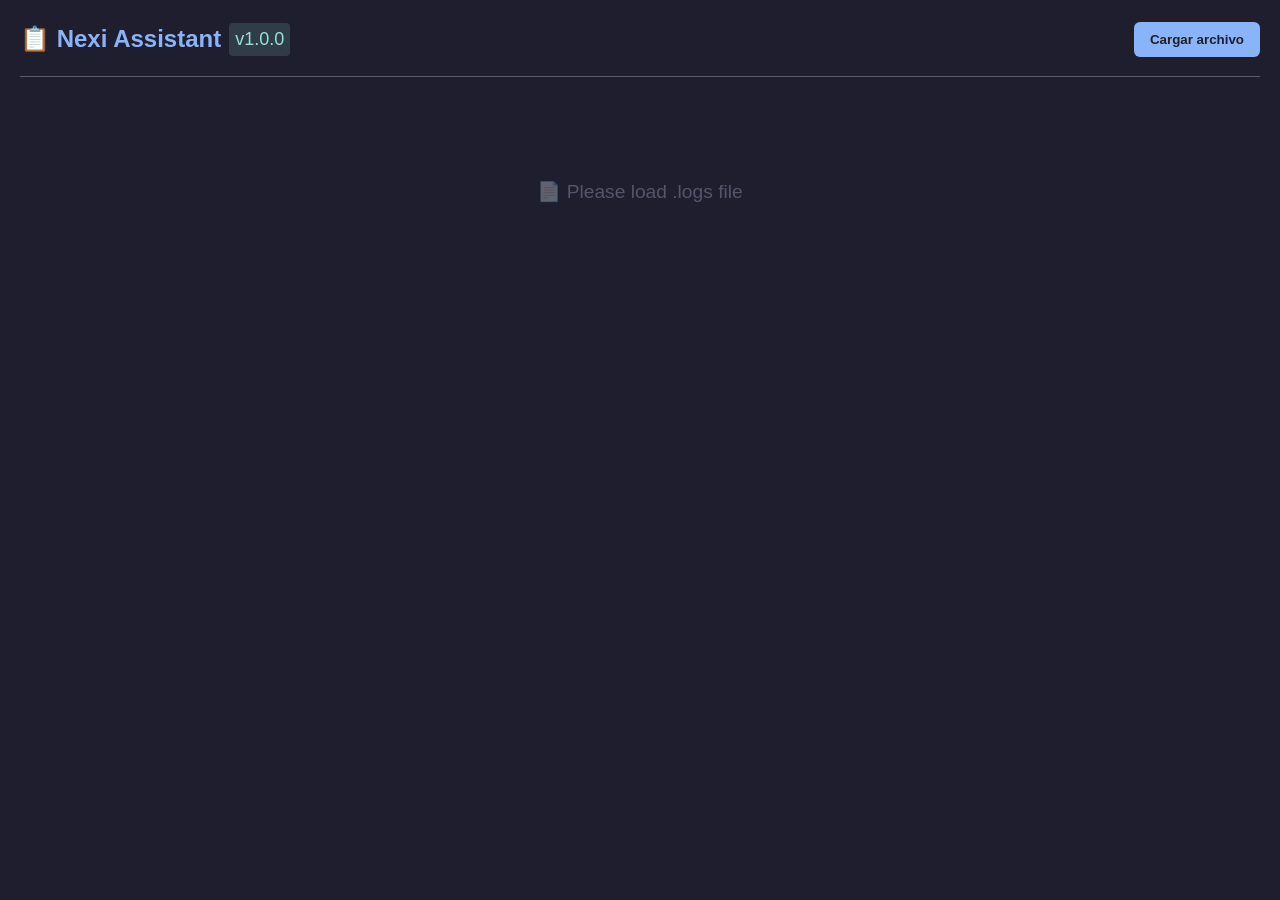
<file: resources/templates/log_viewer_template/index.html>
<!DOCTYPE html>
<html lang="es">
<head>
  <meta charset="UTF-8">
  <title>Log Viewer - Nexi</title>
  <meta name="viewport" content="width=device-width, initial-scale=1.0">
  <link rel="stylesheet" href="style.css">
</head>
<body>

<header>
  <div class="header-main">
    <div class="app-title">
      <span class="title-main">📋 Nexi Assistant</span>
      <span class="title-version">v1.0.0</span>
    </div>
    <button id="load-btn" class="load-btn">Cargar archivo</button>
  </div>

  <div id="system-meta" style="display:none;">
    <div class="system-info">Sistema</div>
    <div class="meta-grid" id="meta-grid"></div>
  </div>
</header>

<!-- === MENSAJE INICIAL Y CARGA === -->
<div id="initial-message" class="initial-message">
  <p>📄 Please load .logs file</p>
</div>

<div id="loading-indicator" class="loading-indicator" style="display: none;">
  <div class="spinner"></div>
  <p>Loading logs...</p>
</div>
<!-- Filtros -->
<div class="filters-wrapper" id="filters-wrapper-main" style="visibility: hidden">
  <div class="filters-container">
    <!-- Barra de búsqueda -->
    <div class="search-box">
      <input
              type="text"
              id="search-input"
              placeholder="🔍 Buscar en logs..."
              class="search-input"
      >
    </div>

    <!-- Filtros por tipo -->
    <div class="type-filters">
      <label class="filter-tag">
        <input type="checkbox" value="INFO" checked>
        <span class="tag type-info">[INFO]</span>
      </label>
      <label class="filter-tag">
        <input type="checkbox" value="ERROR" checked>
        <span class="tag type-error">[ERROR]</span>
      </label>
      <label class="filter-tag">
        <input type="checkbox" value="ALERT" checked>
        <span class="tag type-alert">[ALERT]</span>
      </label>
      <label class="filter-tag">
        <input type="checkbox" value="NOTE" checked>
        <span class="tag type-note">[NOTE]</span>
      </label>
    </div>
  </div>
</div>


<!-- Tabla de logs -->
<div class="table-container" id="table-container-main" style="visibility: hidden">
  <table id="logs-table">
    <thead>
    <tr>
      <th data-col="num">#</th>
      <th data-col="sid">SID</th>
      <th data-col="type">Tipo</th>
      <th data-col="timestamp">Timestamp</th>
      <th data-col="origin">Origen</th>
      <th data-col="file">Archivo</th>
      <th data-col="message">Mensaje</th>
    </tr>
    </thead>
    <tbody id="logs"></tbody>
  </table>
</div>

<script src="script.js" defer></script>
</body>
</html>
</file>
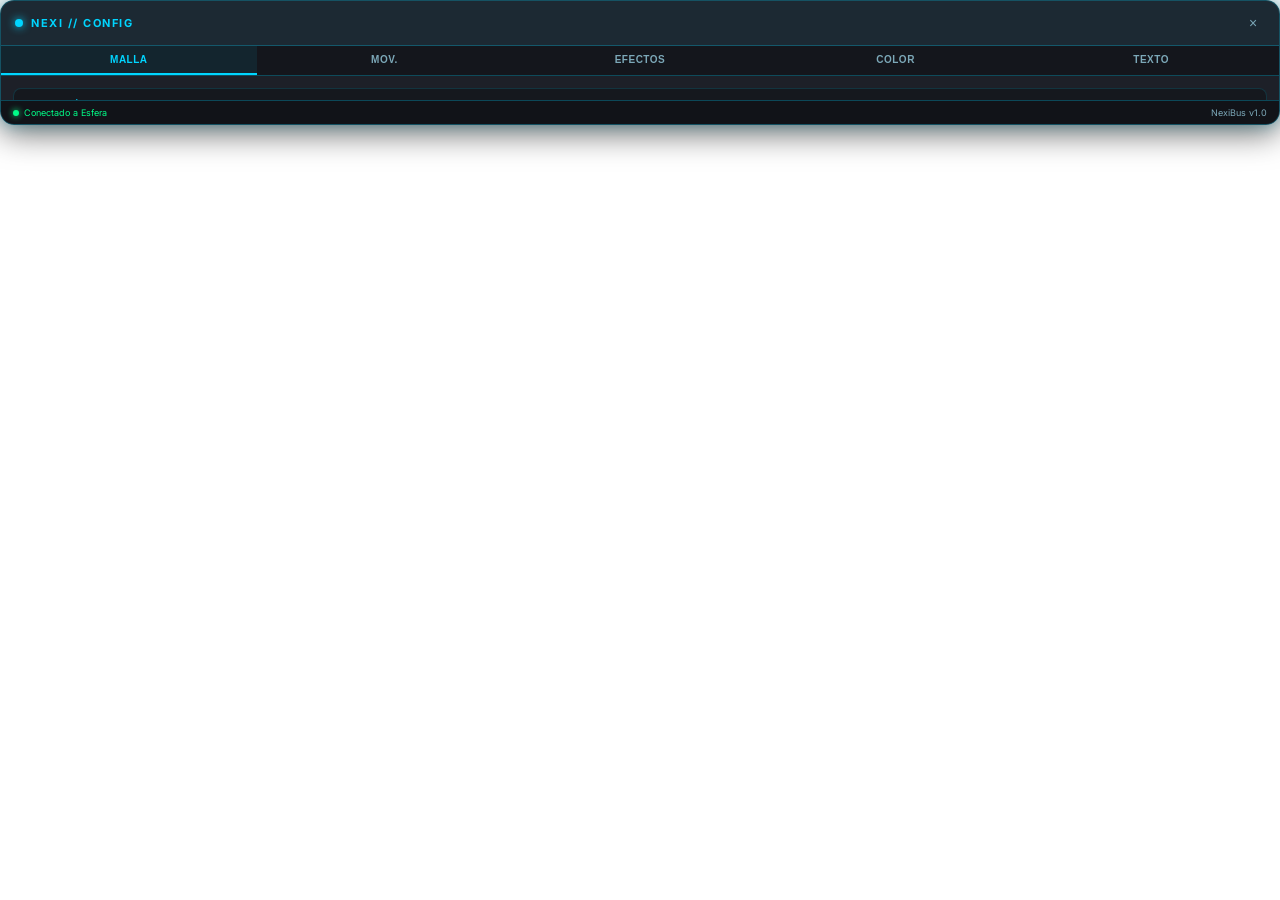
<file: resources/web_designs/nexi-orchester/config_panel.html>
<!DOCTYPE html>
<html lang="es">
<head>
    <meta charset="UTF-8">
    <meta name="viewport" content="width=device-width, initial-scale=1.0">
    <title>Nexi Config Panel</title>
    <link rel="preconnect" href="https://fonts.googleapis.com">
    <link rel="preconnect" href="https://fonts.gstatic.com" crossorigin>
    <link href="https://fonts.googleapis.com/css2?family=Inter:wght@300;400;500;600;700&display=swap" rel="stylesheet">
    <style>
        :root {
            --accent: #00d5ff;
            --accent-glow: rgba(0, 213, 255, 0.35);
            --accent-dim: rgba(0, 213, 255, 0.12);
            --bg-glass: rgba(10, 14, 22, 0.92);
            --border-glass: rgba(0, 213, 255, 0.28);
            --text-primary: #e0f7fc;
            --text-muted: #7ca8b8;
            --surface-hover: rgba(0, 213, 255, 0.18);
        }

        * {
            margin: 0;
            padding: 0;
            box-sizing: border-box;
            user-select: none;
        }

        body {
            font-family: 'Inter', -apple-system, sans-serif;
            background: transparent;
            color: var(--text-primary);
            overflow: hidden;
            width: 100%;
            height: 100%;
        }

        #panel-container {
            width: 100%;
            height: 100%;
            background: var(--bg-glass);
            border: 1px solid var(--border-glass);
            border-radius: 14px;
            box-shadow: 0 8px 32px rgba(0, 0, 0, 0.6), 0 0 15px var(--accent-glow);
            backdrop-filter: blur(16px);
            display: flex;
            flex-direction: column;
            overflow: hidden;
        }

        /* Header */
        .panel-header {
            display: flex;
            justify-content: space-between;
            align-items: center;
            padding: 10px 14px;
            border-bottom: 1px solid var(--border-glass);
            background: rgba(0, 213, 255, 0.05);
        }

        .panel-title {
            display: flex;
            align-items: center;
            gap: 8px;
            font-size: 11px;
            font-weight: 700;
            letter-spacing: 1.5px;
            color: var(--accent);
            text-transform: uppercase;
        }

        .panel-title-icon {
            width: 8px;
            height: 8px;
            border-radius: 50%;
            background: var(--accent);
            box-shadow: 0 0 8px var(--accent);
            animation: pulse-dot 2s infinite ease-in-out;
        }

        @keyframes pulse-dot {
            0%, 100% { opacity: 0.5; transform: scale(0.9); }
            50% { opacity: 1; transform: scale(1.15); }
        }

        .btn-close {
            background: transparent;
            border: 1px solid transparent;
            color: var(--text-muted);
            width: 24px;
            height: 24px;
            border-radius: 6px;
            cursor: pointer;
            display: flex;
            align-items: center;
            justify-content: center;
            font-size: 14px;
            transition: all 0.2s ease;
        }

        .btn-close:hover {
            color: #ff5577;
            border-color: rgba(255, 85, 119, 0.4);
            background: rgba(255, 85, 119, 0.15);
        }

        /* Tabs */
        .tabs-bar {
            display: flex;
            background: rgba(0, 0, 0, 0.3);
            border-bottom: 1px solid var(--border-glass);
            overflow-x: auto;
        }

        .tab-btn {
            flex: 1;
            padding: 8px 6px;
            background: transparent;
            border: none;
            border-bottom: 2px solid transparent;
            color: var(--text-muted);
            font-size: 10px;
            font-weight: 600;
            text-transform: uppercase;
            letter-spacing: 0.5px;
            cursor: pointer;
            transition: all 0.2s ease;
            white-space: nowrap;
            text-align: center;
        }

        .tab-btn:hover {
            color: var(--text-primary);
            background: rgba(0, 213, 255, 0.04);
        }

        .tab-btn.active {
            color: var(--accent);
            border-bottom-color: var(--accent);
            background: rgba(0, 213, 255, 0.08);
        }

        /* Content Area */
        .content-body {
            flex: 1 1 0px;
            min-height: 0;
            overflow-y: auto;
            overflow-x: hidden;
            padding: 12px;
            display: flex;
            flex-direction: column;
            gap: 12px;
        }

        .content-body::-webkit-scrollbar {
            width: 6px;
        }
        .content-body::-webkit-scrollbar-track {
            background: rgba(0, 0, 0, 0.25);
            border-radius: 4px;
        }
        .content-body::-webkit-scrollbar-thumb {
            background: rgba(0, 213, 255, 0.45);
            border-radius: 4px;
            box-shadow: 0 0 6px rgba(0, 213, 255, 0.3);
        }
        .content-body::-webkit-scrollbar-thumb:hover {
            background: rgba(0, 213, 255, 0.85);
            box-shadow: 0 0 10px rgba(0, 213, 255, 0.7);
        }

        .color-swatches {
            display: flex;
            gap: 6px;
            margin-top: 6px;
        }
        .color-swatch {
            width: 18px;
            height: 18px;
            border-radius: 4px;
            cursor: pointer;
            border: 1.5px solid rgba(255, 255, 255, 0.25);
            transition: transform 0.15s ease, border-color 0.15s ease, box-shadow 0.15s ease;
        }
        .color-swatch:hover {
            transform: scale(1.22);
            border-color: #ffffff;
            box-shadow: 0 0 8px currentColor;
        }

        .tab-content {
            display: none;
            flex-direction: column;
            gap: 10px;
        }
        .tab-content.active {
            display: flex;
        }

        /* Group card */
        .group-card {
            background: rgba(0, 0, 0, 0.25);
            border: 1px solid rgba(0, 213, 255, 0.15);
            border-radius: 8px;
            padding: 10px;
            display: flex;
            flex-direction: column;
            gap: 8px;
        }

        .group-title {
            font-size: 9px;
            font-weight: 700;
            color: var(--accent);
            letter-spacing: 1px;
            text-transform: uppercase;
            margin-bottom: 2px;
        }

        /* Control rows */
        .control-row {
            display: flex;
            justify-content: space-between;
            align-items: center;
            gap: 8px;
            font-size: 11px;
        }

        .control-label {
            color: var(--text-muted);
            font-size: 11px;
            flex-shrink: 0;
        }

        .control-widget {
            display: flex;
            align-items: center;
            gap: 6px;
        }

        /* Sliders */
        input[type="range"] {
            -webkit-appearance: none;
            width: 90px;
            height: 4px;
            border-radius: 2px;
            background: rgba(0, 213, 255, 0.2);
            outline: none;
            transition: background 0.2s;
        }
        input[type="range"]::-webkit-slider-thumb {
            -webkit-appearance: none;
            width: 12px;
            height: 12px;
            border-radius: 50%;
            background: var(--accent);
            cursor: pointer;
            box-shadow: 0 0 6px var(--accent);
            transition: transform 0.1s;
        }
        input[type="range"]::-webkit-slider-thumb:hover {
            transform: scale(1.2);
        }

        .val-badge {
            min-width: 32px;
            text-align: right;
            font-size: 10px;
            font-family: monospace;
            color: var(--accent);
        }

        /* Number Inputs */
        input[type="number"], input[type="text"] {
            width: 44px;
            padding: 3px 6px;
            background: rgba(0, 0, 0, 0.4);
            border: 1px solid var(--border-glass);
            border-radius: 4px;
            color: var(--text-primary);
            font-size: 10px;
            font-family: monospace;
            text-align: center;
            outline: none;
        }
        input[type="number"]:focus, input[type="text"]:focus {
            border-color: var(--accent);
        }

        /* Checkboxes */
        input[type="checkbox"] {
            accent-color: var(--accent);
            width: 14px;
            height: 14px;
            cursor: pointer;
        }

        /* Select */
        select {
            background: rgba(0, 0, 0, 0.5);
            border: 1px solid var(--border-glass);
            color: var(--text-primary);
            font-size: 10px;
            border-radius: 4px;
            padding: 3px 6px;
            outline: none;
        }

        /* Color inputs */
        .color-picker-row {
            display: flex;
            align-items: center;
            gap: 6px;
        }
        input[type="color"] {
            -webkit-appearance: none;
            border: none;
            width: 20px;
            height: 20px;
            border-radius: 4px;
            cursor: pointer;
            background: transparent;
        }
        input[type="color"]::-webkit-color-swatch-wrapper { padding: 0; }
        input[type="color"]::-webkit-color-swatch {
            border: 1px solid var(--border-glass);
            border-radius: 4px;
        }

        /* Footer status */
        .panel-footer {
            padding: 6px 12px;
            border-top: 1px solid var(--border-glass);
            background: rgba(0, 0, 0, 0.4);
            font-size: 9px;
            color: var(--text-muted);
            display: flex;
            justify-content: space-between;
            align-items: center;
        }
        .status-pill {
            display: flex;
            align-items: center;
            gap: 5px;
            color: #00ff88;
        }
        .status-dot {
            width: 6px;
            height: 6px;
            border-radius: 50%;
            background: #00ff88;
            box-shadow: 0 0 6px #00ff88;
        }
    </style>
</head>
<body>

    <div id="panel-container">
        <!-- Header -->
        <div class="panel-header">
            <div class="panel-title">
                <div class="panel-title-icon"></div>
                <span>Nexi // Config</span>
            </div>
            <button class="btn-close" id="btn-close" title="Cerrar panel">&times;</button>
        </div>

        <!-- Navigation Tabs -->
        <div class="tabs-bar">
            <button class="tab-btn active" data-tab="tab-mesh">Malla</button>
            <button class="tab-btn" data-tab="tab-motion">Mov.</button>
            <button class="tab-btn" data-tab="tab-effects">Efectos</button>
            <button class="tab-btn" data-tab="tab-colors">Color</button>
            <button class="tab-btn" data-tab="tab-text">Texto</button>
        </div>

        <!-- Content Area -->
        <div class="content-body">
            
            <!-- TAB 1: MALLA & ESTRUCTURA -->
            <div id="tab-mesh" class="tab-content active">
                <div class="group-card">
                    <span class="group-title">Geometría</span>
                    <div class="control-row">
                        <span class="control-label">Subdivisiones</span>
                        <div class="control-widget">
                            <input type="range" id="subdivisions" min="0" max="5" step="1" value="3">
                            <span class="val-badge" id="val-subdivisions">3</span>
                        </div>
                    </div>
                    <div class="control-row">
                        <span class="control-label">Tamaño Puntos</span>
                        <div class="control-widget">
                            <input type="range" id="dotSize" min="0.001" max="0.05" step="0.002" value="0.01">
                            <span class="val-badge" id="val-dotSize">0.01</span>
                        </div>
                    </div>
                    <div class="control-row">
                        <span class="control-label">Líneas de Malla</span>
                        <div class="control-widget">
                            <input type="checkbox" id="showLines" checked>
                        </div>
                    </div>
                    <div class="control-row">
                        <span class="control-label">Grosor Línea</span>
                        <div class="control-widget">
                            <input type="range" id="lineWidth" min="0.1" max="3" step="0.1" value="0.5">
                            <span class="val-badge" id="val-lineWidth">0.5</span>
                        </div>
                    </div>
                </div>

                <div class="group-card">
                    <span class="group-title">Aleatoriedad</span>
                    <div class="control-row">
                        <span class="control-label">Radio Random</span>
                        <div class="control-widget">
                            <input type="range" id="radRandom" min="0" max="100" step="1" value="0">
                            <span class="val-badge" id="val-radRandom">0</span>
                        </div>
                    </div>
                    <div class="control-row">
                        <span class="control-label">Latitud Random</span>
                        <div class="control-widget">
                            <input type="range" id="latRandom" min="0" max="100" step="1" value="0">
                            <span class="val-badge" id="val-latRandom">0</span>
                        </div>
                    </div>
                    <div class="control-row">
                        <span class="control-label">Longitud Random</span>
                        <div class="control-widget">
                            <input type="range" id="lonRandom" min="0" max="100" step="1" value="0">
                            <span class="val-badge" id="val-lonRandom">0</span>
                        </div>
                    </div>
                </div>
            </div>

            <!-- TAB 2: MOVIMIENTO & GIRO -->
            <div id="tab-motion" class="tab-content">
                <div class="group-card">
                    <span class="group-title">Velocidad de Giro</span>
                    <div class="control-row">
                        <span class="control-label">Giro X</span>
                        <div class="control-widget">
                            <input type="range" id="speedX" min="-50" max="50" step="1" value="6">
                            <span class="val-badge" id="val-speedX">6</span>
                        </div>
                    </div>
                    <div class="control-row">
                        <span class="control-label">Giro Y</span>
                        <div class="control-widget">
                            <input type="range" id="speedY" min="-50" max="50" step="1" value="8">
                            <span class="val-badge" id="val-speedY">8</span>
                        </div>
                    </div>
                    <div class="control-row">
                        <span class="control-label">Giro Z</span>
                        <div class="control-widget">
                            <input type="range" id="speedZ" min="-50" max="50" step="1" value="10">
                            <span class="val-badge" id="val-speedZ">10</span>
                        </div>
                    </div>
                </div>

                <div class="group-card">
                    <span class="group-title">Cámara & Zoom</span>
                    <div class="control-row">
                        <span class="control-label">Zoom</span>
                        <div class="control-widget">
                            <input type="range" id="zoom" min="20" max="150" step="1" value="75">
                            <span class="val-badge" id="val-zoom">75</span>
                        </div>
                    </div>
                    <div class="control-row">
                        <span class="control-label">Rotar con Mouse</span>
                        <div class="control-widget">
                            <input type="checkbox" id="enableMouseDrag" checked>
                        </div>
                    </div>
                </div>
            </div>

            <!-- TAB 3: EFECTOS (PULSE & TWIST & WAVES) -->
            <div id="tab-effects" class="tab-content">
                <div class="group-card">
                    <span class="group-title">Pulsación</span>
                    <div class="control-row">
                        <span class="control-label">Activar Pulso</span>
                        <div class="control-widget">
                            <input type="checkbox" id="enablePulse" checked>
                        </div>
                    </div>
                    <div class="control-row">
                        <span class="control-label">Tipo de Pulso</span>
                        <div class="control-widget">
                            <select id="pulseType">
                                <option value="bounce">Bounce</option>
                                <option value="rebound">Rebound</option>
                                <option value="heartbeat">Heartbeat</option>
                                <option value="breathe">Breathe</option>
                            </select>
                        </div>
                    </div>
                    <div class="control-row">
                        <span class="control-label">Radio Pulso</span>
                        <div class="control-widget">
                            <input type="range" id="pulseRadius" min="1" max="25" step="1" value="4">
                            <span class="val-badge" id="val-pulseRadius">4</span>
                        </div>
                    </div>
                    <div class="control-row">
                        <span class="control-label">Velocidad</span>
                        <div class="control-widget">
                            <input type="range" id="pulseSpeed" min="5" max="100" step="1" value="20">
                            <span class="val-badge" id="val-pulseSpeed">20</span>
                        </div>
                    </div>
                </div>

                <div class="group-card">
                    <span class="group-title">Torsión (Twist)</span>
                    <div class="control-row">
                        <span class="control-label">Activar Twist</span>
                        <div class="control-widget">
                            <input type="checkbox" id="enableTwist">
                        </div>
                    </div>
                    <div class="control-row">
                        <span class="control-label">Intensidad</span>
                        <div class="control-widget">
                            <input type="range" id="twistIntensity" min="0" max="100" step="1" value="50">
                            <span class="val-badge" id="val-twistIntensity">50</span>
                        </div>
                    </div>
                </div>

                <div class="group-card">
                    <span class="group-title">Ondas Mórficas</span>
                    <div class="control-row">
                        <span class="control-label">Activar Ondas</span>
                        <div class="control-widget">
                            <input type="checkbox" id="morphicEffects">
                        </div>
                    </div>
                    <div class="control-row">
                        <span class="control-label">Intensidad</span>
                        <div class="control-widget">
                            <input type="range" id="waveIntensity" min="0" max="100" step="1" value="50">
                            <span class="val-badge" id="val-waveIntensity">50</span>
                        </div>
                    </div>
                </div>
            </div>

            <!-- TAB 4: COLORES -->
            <div id="tab-colors" class="tab-content">
                <div class="group-card">
                    <span class="group-title">Gradiente de la Esfera</span>
                    <div class="control-row">
                        <span class="control-label">Color Superior</span>
                        <div class="color-picker-row">
                            <input type="color" id="picker-color1" value="#00d5ff">
                            <span class="val-badge" id="hex-color1">#00d5ff</span>
                        </div>
                    </div>
                    <div class="control-row">
                        <span class="control-label">Color Inferior</span>
                        <div class="color-picker-row">
                            <input type="color" id="picker-color2" value="#00d5ff">
                            <span class="val-badge" id="hex-color2">#00d5ff</span>
                        </div>
                    </div>
                </div>

                <div class="group-card">
                    <span class="group-title">Color de Texto Orbital</span>
                    <div class="control-row">
                        <span class="control-label">Color Neón</span>
                        <div class="color-picker-row">
                            <input type="color" id="picker-textColor-sync" value="#00d5ff">
                            <span class="val-badge" id="hex-textColor-sync">#00d5ff</span>
                        </div>
                    </div>
                    <div class="color-swatches" id="color-swatches-sync">
                        <div class="color-swatch" style="background:#00d5ff;" data-color="#00d5ff" title="Cyan"></div>
                        <div class="color-swatch" style="background:#00ff88;" data-color="#00ff88" title="Neón Verde"></div>
                        <div class="color-swatch" style="background:#ffffff;" data-color="#ffffff" title="Blanco Cristal"></div>
                        <div class="color-swatch" style="background:#bf00ff;" data-color="#bf00ff" title="Violeta"></div>
                        <div class="color-swatch" style="background:#ffaa00;" data-color="#ffaa00" title="Ámbar"></div>
                        <div class="color-swatch" style="background:#ff3366;" data-color="#ff3366" title="Fucsia"></div>
                    </div>
                </div>
            </div>

            <!-- TAB 5: TEXTO / WIDGETS -->
            <div id="tab-text" class="tab-content">
                <div class="group-card">
                    <span class="group-title">Widget de Texto</span>
                    <div class="control-row">
                        <span class="control-label">Activar Texto Giratorio</span>
                        <div class="control-widget">
                            <input type="checkbox" id="text-enabled" checked>
                        </div>
                    </div>
                    <div class="control-row">
                        <span class="control-label">Modo / Tipo</span>
                        <div class="control-widget">
                            <select id="text-widgetType">
                                <option value="clock" selected>Hora en Vivo</option>
                                <option value="custom">Texto Libre</option>
                            </select>
                        </div>
                    </div>
                </div>

                <!-- Estilo Neón & Color (Arriba y Prominente) -->
                <div class="group-card">
                    <span class="group-title">Color & Estilo Neón</span>
                    <div class="control-row">
                        <span class="control-label">Color Texto</span>
                        <div class="control-widget">
                            <div class="color-picker-row">
                                <input type="color" id="picker-textColor" value="#00d5ff">
                                <span class="val-badge" id="hex-textColor">#00d5ff</span>
                            </div>
                        </div>
                    </div>
                    <div class="color-swatches" id="color-swatches-main">
                        <div class="color-swatch" style="background:#00d5ff;" data-color="#00d5ff" title="Cyan"></div>
                        <div class="color-swatch" style="background:#00ff88;" data-color="#00ff88" title="Neón Verde"></div>
                        <div class="color-swatch" style="background:#ffffff;" data-color="#ffffff" title="Blanco Cristal"></div>
                        <div class="color-swatch" style="background:#bf00ff;" data-color="#bf00ff" title="Violeta"></div>
                        <div class="color-swatch" style="background:#ffaa00;" data-color="#ffaa00" title="Ámbar"></div>
                        <div class="color-swatch" style="background:#ff3366;" data-color="#ff3366" title="Fucsia"></div>
                    </div>
                    <div class="control-row" style="margin-top: 6px;">
                        <span class="control-label">Resplandor (Glow)</span>
                        <div class="control-widget">
                            <input type="range" id="text-textGlow" min="0" max="25" step="1" value="10">
                            <span class="val-badge" id="val-text-textGlow">10</span>
                        </div>
                    </div>
                    <div class="control-row">
                        <span class="control-label">Atenuar Letras Traseras</span>
                        <div class="control-widget">
                            <input type="checkbox" id="text-depthFade" checked>
                        </div>
                    </div>
                </div>

                <!-- Órbita 3D -->
                <div class="group-card">
                    <span class="group-title">Órbita 3D</span>
                    <div class="control-row">
                        <span class="control-label">Inclinación (Tilt °)</span>
                        <div class="control-widget">
                            <input type="range" id="text-textTilt" min="-90" max="90" step="1" value="16">
                            <span class="val-badge" id="val-text-textTilt">16</span>
                        </div>
                    </div>
                    <div class="control-row">
                        <span class="control-label">Velocidad Giro</span>
                        <div class="control-widget">
                            <input type="range" id="text-textSpeed" min="-8" max="8" step="0.2" value="1.8">
                            <span class="val-badge" id="val-text-textSpeed">1.8</span>
                        </div>
                    </div>
                    <div class="control-row">
                        <span class="control-label">Radio Órbita</span>
                        <div class="control-widget">
                            <input type="range" id="text-textRadius" min="0.8" max="2.2" step="0.02" value="1.25">
                            <span class="val-badge" id="val-text-textRadius">1.25</span>
                        </div>
                    </div>
                    <div class="control-row">
                        <span class="control-label">Tamaño Letra</span>
                        <div class="control-widget">
                            <input type="range" id="text-textSize" min="8" max="26" step="1" value="13">
                            <span class="val-badge" id="val-text-textSize">13</span>
                        </div>
                    </div>
                    <div class="control-row">
                        <span class="control-label">Repeticiones 360°</span>
                        <div class="control-widget">
                            <input type="range" id="text-repeats" min="1" max="4" step="1" value="2">
                            <span class="val-badge" id="val-text-repeats">2</span>
                        </div>
                    </div>
                </div>

                <!-- Opciones de Modo Hora -->
                <div class="group-card" id="card-clock-options">
                    <span class="group-title">Configuración de Reloj</span>
                    <div class="control-row">
                        <span class="control-label">Formato de Hora</span>
                        <div class="control-widget">
                            <select id="text-clockFormat">
                                <option value="24h" selected>24 Horas (HH:MM)</option>
                                <option value="12h">12 Horas (AM/PM)</option>
                            </select>
                        </div>
                    </div>
                    <div class="control-row">
                        <span class="control-label">Mostrar Segundos</span>
                        <div class="control-widget">
                            <input type="checkbox" id="text-showSeconds" checked>
                        </div>
                    </div>
                    <div class="control-row">
                        <span class="control-label">Etiqueta Acompañante</span>
                        <div class="control-widget" style="width: 130px;">
                            <input type="text" id="text-clockSuffix" value=" • NEXI AI • " style="width: 100%; font-size: 10px; padding: 3px 6px;">
                        </div>
                    </div>
                </div>

                <!-- Opciones de Texto Personalizado -->
                <div class="group-card" id="card-custom-options" style="display: none;">
                    <span class="group-title">Texto Personalizado</span>
                    <div class="control-row">
                        <span class="control-label">Mensaje</span>
                        <div class="control-widget" style="width: 140px;">
                            <input type="text" id="text-customText" value="NEXI SYSTEM ONLINE • 2026 • " style="width: 100%; font-size: 10px; padding: 3px 6px;">
                        </div>
                    </div>
                </div>
            </div>

        </div>

        <!-- Footer status -->
        <div class="panel-footer">
            <div class="status-pill">
                <div class="status-dot"></div>
                <span id="conn-status">Conectado a Esfera</span>
            </div>
            <span>NexiBus v1.0</span>
        </div>
    </div>

    <!-- Script NexiBus -->
    <script src="js/nexi_bus.js"></script>

    <script>
    document.addEventListener('DOMContentLoaded', () => {
        const bus = new NexiBus('config-panel', { debug: false });

        // Tab Switching
        const tabBtns = document.querySelectorAll('.tab-btn');
        const tabContents = document.querySelectorAll('.tab-content');
        tabBtns.forEach(btn => {
            btn.addEventListener('click', () => {
                tabBtns.forEach(b => b.classList.remove('active'));
                tabContents.forEach(c => c.classList.remove('active'));
                btn.classList.add('active');
                const targetTab = document.getElementById(btn.dataset.tab);
                if (targetTab) targetTab.classList.add('active');
            });
        });

        // Botón Cerrar
        document.getElementById('btn-close').addEventListener('click', () => {
            bus.send('orchester', 'CLOSE_CONFIG').catch(() => {});
        });

        // Mapeo de sliders e inputs a params
        const paramSliders = [
            'subdivisions', 'dotSize', 'lineWidth', 'radRandom', 'latRandom', 'lonRandom',
            'speedX', 'speedY', 'speedZ', 'zoom', 'pulseRadius', 'pulseSpeed',
            'twistIntensity', 'waveIntensity'
        ];

        paramSliders.forEach(id => {
            const input = document.getElementById(id);
            const badge = document.getElementById(`val-${id}`);
            if (input) {
                input.addEventListener('input', (e) => {
                    const val = Number(e.target.value);
                    if (badge) badge.textContent = val;
                    bus.send('sphere', 'SET_PARAM', { key: id, value: val });
                });
            }
        });

        // Mapeo de Checkboxes
        const paramCheckboxes = [
            'showLines', 'enableMouseDrag', 'enablePulse', 'enableTwist', 'morphicEffects'
        ];
        paramCheckboxes.forEach(id => {
            const input = document.getElementById(id);
            if (input) {
                input.addEventListener('change', (e) => {
                    bus.send('sphere', 'SET_PARAM', { key: id, value: e.target.checked });
                });
            }
        });

        // Pulse type selector
        const pulseSelect = document.getElementById('pulseType');
        if (pulseSelect) {
            pulseSelect.addEventListener('change', (e) => {
                bus.send('sphere', 'SET_PARAM', { key: 'pulseType', value: e.target.value });
            });
        }

        // Color pickers
        function hexToRgb(hex) {
            const r = parseInt(hex.slice(1, 3), 16);
            const g = parseInt(hex.slice(3, 5), 16);
            const b = parseInt(hex.slice(5, 7), 16);
            return { r, g, b, a: 1 };
        }

        function rgbToHex(r, g, b) {
            return "#" + ((1 << 24) + (r << 16) + (g << 8) + b).toString(16).slice(1);
        }

        ['color1', 'color2'].forEach(cKey => {
            const picker = document.getElementById(`picker-${cKey}`);
            const badge = document.getElementById(`hex-${cKey}`);
            if (picker) {
                picker.addEventListener('input', (e) => {
                    const hex = e.target.value;
                    if (badge) badge.textContent = hex;
                    const rgb = hexToRgb(hex);
                    bus.send('sphere', 'SET_PARAM', { key: cKey, value: rgb });
                });
            }
        });

        // =====================================================================
        // CONTROLES DEL WIDGET DE TEXTO / HORA
        // =====================================================================
        const textSliders = [
            { id: 'text-textTilt', key: 'textTilt' },
            { id: 'text-textSpeed', key: 'textSpeed' },
            { id: 'text-textRadius', key: 'textRadius' },
            { id: 'text-textSize', key: 'textSize' },
            { id: 'text-repeats', key: 'repeats' },
            { id: 'text-textGlow', key: 'textGlow' }
        ];

        textSliders.forEach(({ id, key }) => {
            const input = document.getElementById(id);
            const badge = document.getElementById(`val-${id}`);
            if (input) {
                input.addEventListener('input', (e) => {
                    const val = Number(e.target.value);
                    if (badge) badge.textContent = val;
                    bus.send('sphere', 'SET_TEXT_PARAM', { key, value: val }).catch(() => {});
                });
            }
        });

        const textCheckboxes = [
            { id: 'text-enabled', key: 'enabled' },
            { id: 'text-showSeconds', key: 'showSeconds' },
            { id: 'text-depthFade', key: 'depthFade' }
        ];

        textCheckboxes.forEach(({ id, key }) => {
            const input = document.getElementById(id);
            if (input) {
                input.addEventListener('change', (e) => {
                    const isChecked = e.target.checked;
                    bus.send('sphere', 'SET_TEXT_PARAM', { key, value: isChecked }).catch(() => {});
                });
            }
        });

        const widgetTypeSelect = document.getElementById('text-widgetType');
        const cardClock = document.getElementById('card-clock-options');
        const cardCustom = document.getElementById('card-custom-options');

        function updateWidgetTypeUI(type) {
            if (type === 'custom') {
                if (cardClock) cardClock.style.display = 'none';
                if (cardCustom) cardCustom.style.display = 'flex';
            } else {
                if (cardClock) cardClock.style.display = 'flex';
                if (cardCustom) cardCustom.style.display = 'none';
            }
        }

        if (widgetTypeSelect) {
            widgetTypeSelect.addEventListener('change', (e) => {
                const type = e.target.value;
                updateWidgetTypeUI(type);
                bus.send('sphere', 'SET_TEXT_PARAM', { key: 'widgetType', value: type }).catch(() => {});
            });
        }

        const clockFormatSelect = document.getElementById('text-clockFormat');
        if (clockFormatSelect) {
            clockFormatSelect.addEventListener('change', (e) => {
                bus.send('sphere', 'SET_TEXT_PARAM', { key: 'clockFormat', value: e.target.value }).catch(() => {});
            });
        }

        const clockSuffixInput = document.getElementById('text-clockSuffix');
        if (clockSuffixInput) {
            clockSuffixInput.addEventListener('input', (e) => {
                bus.send('sphere', 'SET_TEXT_PARAM', { key: 'clockSuffix', value: e.target.value }).catch(() => {});
            });
        }

        const customTextInput = document.getElementById('text-customText');
        if (customTextInput) {
            customTextInput.addEventListener('input', (e) => {
                bus.send('sphere', 'SET_TEXT_PARAM', { key: 'customText', value: e.target.value }).catch(() => {});
            });
        }

        // Sincronización bidireccional de los dos selectores de color de texto y swatches
        const textColorPicker = document.getElementById('picker-textColor');
        const textColorBadge = document.getElementById('hex-textColor');
        const textColorSyncPicker = document.getElementById('picker-textColor-sync');
        const textColorSyncBadge = document.getElementById('hex-textColor-sync');

        function applyTextColor(hex) {
            if (textColorPicker) textColorPicker.value = hex;
            if (textColorBadge) textColorBadge.textContent = hex;
            if (textColorSyncPicker) textColorSyncPicker.value = hex;
            if (textColorSyncBadge) textColorSyncBadge.textContent = hex;
            bus.send('sphere', 'SET_TEXT_PARAM', { key: 'textColor', value: hex }).catch(() => {});
        }

        if (textColorPicker) {
            textColorPicker.addEventListener('input', (e) => applyTextColor(e.target.value));
        }
        if (textColorSyncPicker) {
            textColorSyncPicker.addEventListener('input', (e) => applyTextColor(e.target.value));
        }

        // Swatches en pestaña de Texto y de Color
        document.querySelectorAll('.color-swatches .color-swatch').forEach(swatch => {
            swatch.addEventListener('click', () => {
                const color = swatch.dataset.color;
                if (color) applyTextColor(color);
            });
        });

        // Sincronizar estado inicial desde la esfera
        async function syncInitialState() {
            const statusEl = document.getElementById('conn-status');
            try {
                const state = await bus.send('sphere', 'GET_STATE', {}, { timeoutMs: 1200, maxRetries: 5 });
                if (state) {
                    if (state.params) {
                        const p = state.params;
                        // Actualizar sliders
                        paramSliders.forEach(id => {
                            if (id in p) {
                                const input = document.getElementById(id);
                                const badge = document.getElementById(`val-${id}`);
                                if (input) input.value = p[id];
                                if (badge) badge.textContent = p[id];
                            }
                        });
                        // Actualizar checkboxes
                        paramCheckboxes.forEach(id => {
                            if (id in p) {
                                const input = document.getElementById(id);
                                if (input) input.checked = !!p[id];
                            }
                        });
                        // Select
                        if (p.pulseType && pulseSelect) {
                            pulseSelect.value = p.pulseType;
                        }
                        // Colores
                        if (p.color1) {
                            const hex1 = rgbToHex(p.color1.r, p.color1.g, p.color1.b);
                            const pick1 = document.getElementById('picker-color1');
                            if (pick1) pick1.value = hex1;
                            const badge1 = document.getElementById('hex-color1');
                            if (badge1) badge1.textContent = hex1;
                        }
                        if (p.color2) {
                            const hex2 = rgbToHex(p.color2.r, p.color2.g, p.color2.b);
                            const pick2 = document.getElementById('picker-color2');
                            if (pick2) pick2.value = hex2;
                            const badge2 = document.getElementById('hex-color2');
                            if (badge2) badge2.textContent = hex2;
                        }
                    }

                    // Sincronizar parámetros de Texto y Widgets
                    if (state.textParams) {
                        const tp = state.textParams;
                        textSliders.forEach(({ id, key }) => {
                            if (key in tp) {
                                const input = document.getElementById(id);
                                const badge = document.getElementById(`val-${id}`);
                                if (input) input.value = tp[key];
                                if (badge) badge.textContent = tp[key];
                            }
                        });
                        textCheckboxes.forEach(({ id, key }) => {
                            if (key in tp) {
                                const input = document.getElementById(id);
                                if (input) input.checked = !!tp[key];
                            }
                        });
                        if (tp.widgetType && widgetTypeSelect) {
                            widgetTypeSelect.value = tp.widgetType;
                            updateWidgetTypeUI(tp.widgetType);
                        }
                        if (tp.clockFormat && clockFormatSelect) {
                            clockFormatSelect.value = tp.clockFormat;
                        }
                        if (tp.clockSuffix && clockSuffixInput) {
                            clockSuffixInput.value = tp.clockSuffix;
                        }
                        if (tp.customText && customTextInput) {
                            customTextInput.value = tp.customText;
                        }
                        if (tp.textColor) {
                            applyTextColor(tp.textColor);
                        }
                    }
                }
                if (statusEl) statusEl.textContent = 'Esfera Sincronizada';
            } catch (err) {
                if (statusEl) statusEl.textContent = 'Esperando Esfera...';
                setTimeout(syncInitialState, 500);
            }
        }

        syncInitialState();
    });
    </script>
</body>
</html>
</file>
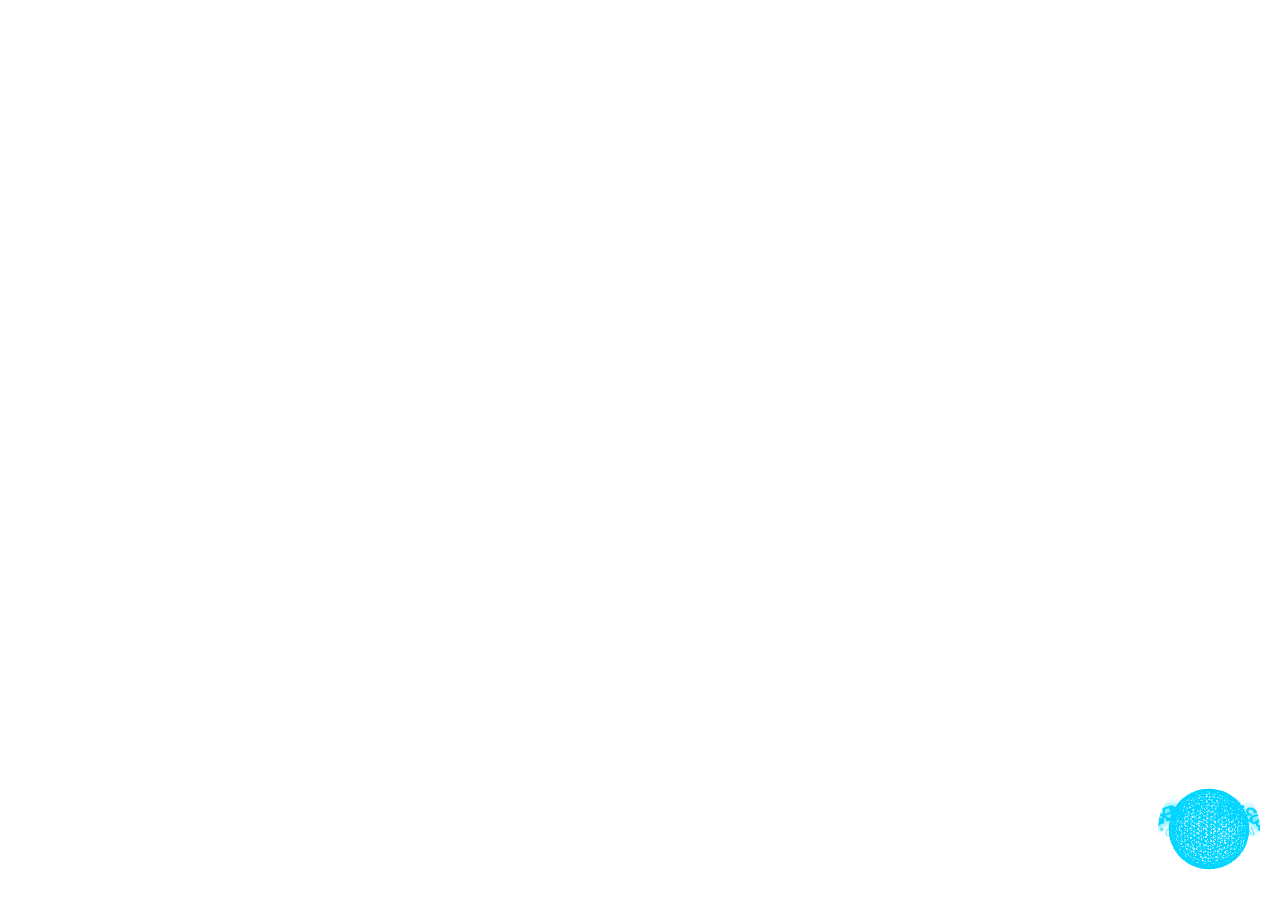
<file: resources/web_designs/nexi-orchester/nexi-orchester.html>
<!DOCTYPE html>
<html lang="es">
<head>
    <meta charset="UTF-8">
    <meta name="viewport" content="width=device-width, initial-scale=1.0">
    <title>Nexi Orchester</title>
    <style>
        * {
            margin: 0;
            padding: 0;
            box-sizing: border-box;
            user-select: none !important;
            -webkit-user-select: none !important;
        }
        ::selection {
            background: transparent !important;
            color: inherit !important;
        }
        ::-moz-selection {
            background: transparent !important;
            color: inherit !important;
        }
        html, body { height: 100%; width: 100%; font-family: 'Segoe UI', system-ui, sans-serif; background-color: transparent !important; overflow: hidden !important; }
        #nexi-scene-container { width: 100vw; height: 100vh; position: relative; background: transparent; overflow: hidden; margin: 0; padding: 0; }
        
        .nexi-draggable-container {
            position: absolute;
            outline: none !important;
            border: none !important;
            background: transparent !important;
            -webkit-tap-highlight-color: transparent !important;
        }
        .nexi-draggable-container:hover,
        .nexi-draggable-container:focus,
        .nexi-draggable-container:active {
            outline: none !important;
            border: none !important;
            box-shadow: none !important;
            background: transparent !important;
        }
        .nexi-iframe {
            position: absolute;
            top: 0;
            left: 0;
            width: 100%;
            height: 100%;
            border: none !important;
            outline: none !important;
            background-color: transparent !important;
            -webkit-user-drag: none !important;
            user-select: none !important;
            -webkit-user-select: none !important;
        }
        
        .nexi-shape-rect { border-radius: 16px; overflow: hidden; }
        .nexi-shape-square { aspect-ratio: 1 / 1; overflow: hidden; }
        .nexi-shape-circle { border-radius: 50%; aspect-ratio: 1 / 1; overflow: hidden; }
        
        .nexi-size-xxs { width: 8%; } .nexi-size-xs { width: 12%; } .nexi-size-s { width: 18%; } .nexi-size-m { width: 25%; } .nexi-size-l { width: 35%; } .nexi-size-xl { width: 45%; } .nexi-size-xxl { width: 60%; }
        .nexi-shape-rect.nexi-size-xxs { height: 5%; } .nexi-shape-rect.nexi-size-xs { height: 8%; } .nexi-shape-rect.nexi-size-s { height: 12%; } .nexi-shape-rect.nexi-size-m { height: 16%; } .nexi-shape-rect.nexi-size-l { height: 23%; } .nexi-shape-rect.nexi-size-xl { height: 30%; } .nexi-shape-rect.nexi-size-xxl { height: 40%; }
        
        .nexi-pos-top-left { top: 20px; left: 20px; } .nexi-pos-top-center { top: 20px; left: 50%; transform: translateX(-50%); } .nexi-pos-top-right { top: 20px; right: 20px; }
        .nexi-pos-center-left { top: 50%; left: 20px; transform: translateY(-50%); } .nexi-pos-center-center{ top: 50%; left: 50%; transform: translate(-50%, -50%); } .nexi-pos-center-right { top: 50%; right: 20px; transform: translateY(-50%); }
        .nexi-pos-bottom-left { bottom: 20px; left: 20px; } .nexi-pos-bottom-center{ bottom: 20px; left: 50%; transform: translateX(-50%); } .nexi-pos-bottom-right { bottom: 20px; right: 20px; }

        /* --- PERSONAJE 2: BOTÓN DE ARRASTRE SÓLIDO Y EXTERIOR A LA ESFERA --- */
        #nexi-character_drag_handle {
            position: absolute;
            width: 26px;
            height: 26px;
            border-radius: 50%;
            background: #0c121e; /* 100% Sólido y opaco */
            border: 1.5px solid #00d5ff;
            box-shadow: 0 2px 8px rgba(0, 0, 0, 0.95), 0 0 8px rgba(0, 213, 255, 0.4);
            cursor: grab;
            z-index: 25;
            display: flex;
            align-items: center;
            justify-content: center;
            opacity: 0;
            pointer-events: none;
            transition: opacity 0.22s ease, background 0.15s ease, border-color 0.15s ease, transform 0.15s ease, box-shadow 0.15s ease;
        }
        #nexi-character_drag_handle.visible {
            opacity: 1;
            pointer-events: auto;
        }
        #nexi-character_drag_handle:hover {
            background: #152236; /* Sólido más claro en hover, NADA de transparencia */
            border-color: #00ffff;
            box-shadow: 0 2px 10px rgba(0, 0, 0, 0.95), 0 0 12px rgba(0, 213, 255, 0.7);
            transform: scale(1.1);
        }
        #nexi-character_drag_handle.dragging {
            cursor: grabbing !important;
            background: #0f2b20 !important; /* Sólido esmeralda al arrastrar */
            border-color: #00ff88 !important;
            box-shadow: 0 0 14px rgba(0, 255, 136, 0.8) !important;
            transform: scale(1.15) !important;
            opacity: 1 !important;
            pointer-events: auto !important;
        }
        #nexi-character_drag_handle svg {
            width: 14px;
            height: 14px;
            fill: #00d5ff;
            pointer-events: none;
            transition: fill 0.15s ease;
        }
        #nexi-character_drag_handle:hover svg {
            fill: #ffffff;
        }
        #nexi-character_drag_handle.dragging svg {
            fill: #00ff88;
        }

        /* --- PERSONAJE 3: MENÚ CONTEXTUAL PERSONALIZADO (CLIC DERECHO) --- */
        #nexi-character_context_menu {
            position: absolute;
            width: 185px;
            background: rgba(10, 14, 24, 0.95);
            border: 1px solid rgba(0, 213, 255, 0.4);
            border-radius: 10px;
            box-shadow: 0 8px 30px rgba(0, 0, 0, 0.85), 0 0 14px rgba(0, 213, 255, 0.25);
            backdrop-filter: blur(16px);
            padding: 6px 0;
            z-index: 35;
            user-select: none;
            transition: opacity 0.18s ease, transform 0.18s ease;
            opacity: 1;
            transform: scale(1);
            pointer-events: auto;
        }
        #nexi-character_context_menu.is-hidden {
            opacity: 0;
            transform: scale(0.92);
            pointer-events: none;
        }
        .context-header {
            padding: 6px 12px 4px 12px;
            font-size: 9px;
            font-weight: 700;
            color: #00d5ff;
            letter-spacing: 1.2px;
            text-transform: uppercase;
        }
        .context-item {
            display: flex;
            align-items: center;
            gap: 10px;
            padding: 8px 14px;
            color: #e0f7fc;
            font-size: 11px;
            cursor: pointer;
            transition: background 0.15s ease, color 0.15s ease;
        }
        .context-item:hover {
            background: rgba(0, 213, 255, 0.18);
            color: #00d5ff;
        }
        .context-item.danger:hover {
            background: rgba(255, 77, 77, 0.18);
            color: #ff5577;
        }
        .context-icon {
            width: 15px;
            height: 15px;
            fill: currentColor;
            flex-shrink: 0;
        }
        .context-divider {
            height: 1px;
            background: rgba(0, 213, 255, 0.15);
            margin: 4px 0;
        }

        /* --- PERSONAJE 4: CONTENEDOR DEL PANEL DE CONFIGURACIÓN --- */
        #nexi-character_panel_config {
            position: absolute;
            width: 320px;
            height: 440px;
            border-radius: 14px;
            z-index: 30;
            transition: opacity 0.25s ease, transform 0.25s ease;
            opacity: 1;
            transform: scale(1);
            pointer-events: auto;
        }
        #nexi-character_panel_config.is-hidden {
            opacity: 0;
            transform: scale(0.92);
            pointer-events: none;
        }
        .nexi-iframe-panel {
            width: 100%;
            height: 100%;
            border: none;
            background: transparent;
            border-radius: 14px;
        }
    </style>
    <!-- Script NexiBus para el orquestador -->
    <script src="js/nexi_bus.js"></script>
</head>
<body>

    <main id="nexi-scene-container">
        <!-- PERSONAJE 1: Esfera Nexi (Sin interferencias visuales en hover) -->
        <div id="nexi-character_01" class="nexi-draggable-container nexi-shape-circle nexi-size-xxs nexi-pos-bottom-right">
            <iframe
                id="iframe-sphere"
                class="nexi-iframe"
                src="../sphere/sphere_webgl_identical.html"
                title="Nexi Character View">
            </iframe>
        </div>

        <!-- PERSONAJE 2: Botón de Arrastre Exterior (Sólido y Elegante) -->
        <div id="nexi-character_drag_handle" class="nexi-shape-circle" title="Arrastrar Nexi">
            <svg viewBox="0 0 24 24">
                <path d="M10 9h4V6h3l-5-5-5 5h3v3zm-1 1H6V7l-5 5 5 5v-3h3v-4zm14 2l-5-5v3h-3v4h3v3l5-5zm-9 3h-4v3H7l5 5 5-5h-3v-3z"/>
            </svg>
        </div>

        <!-- PERSONAJE 3: Menú Contextual de Clic Derecho -->
        <div id="nexi-character_context_menu" class="nexi-context-menu is-hidden">
            <div class="context-header">
                <span class="context-title">Nexi // Opciones</span>
            </div>
            <div class="context-item" id="menu-opt-config">
                <svg class="context-icon" viewBox="0 0 24 24"><path d="M19.14 12.94c.04-.3.06-.61.06-.94 0-.32-.02-.64-.07-.94l2.03-1.58c.18-.14.23-.41.12-.61l-1.92-3.32c-.12-.22-.37-.29-.59-.22l-2.39.96c-.5-.38-1.03-.7-1.62-.94l-.36-2.54c-.04-.24-.24-.41-.48-.41h-3.84c-.24 0-.43.17-.47.41l-.36 2.54c-.59.24-1.13.57-1.62.94l-2.39-.96c-.22-.08-.47 0-.59.22L2.74 8.87c-.12.21-.08.47.12.61l2.03 1.58c-.05.3-.09.63-.09.94s.02.64.07.94l-2.03 1.58c-.18.14-.23.41-.12.61l1.92 3.32c.12.22.37.29.59.22l2.39-.96c.5.38 1.03.7 1.62.94l.36 2.54c.05.24.24.41.48.41h3.84c.24 0 .44-.17.47-.41l.36-2.54c.59-.24 1.13-.56 1.62-.94l2.39.96c.22.08.47 0 .59-.22l1.92-3.32c.12-.22.07-.47-.12-.61l-2.01-1.58zM12 15.6c-1.98 0-3.6-1.62-3.6-3.6s1.62-3.6 3.6-3.6 3.6 1.62 3.6 3.6-1.62 3.6-3.6 3.6z"/></svg>
                <span>Configurar Esfera</span>
            </div>
            <div class="context-item" id="menu-opt-reset-pos">
                <svg class="context-icon" viewBox="0 0 24 24"><path d="M12 5V1L7 6l5 5V7c3.31 0 6 2.69 6 6s-2.69 6-6 6-6-2.69-6-6H4c0 4.42 3.58 8 8 8s8-3.58 8-8-3.58-8-8-8z"/></svg>
                <span>Centrar Posición</span>
            </div>
            <div class="context-divider"></div>
            <div class="context-item danger" id="menu-opt-close">
                <svg class="context-icon" viewBox="0 0 24 24"><path d="M19 6.41L17.59 5 12 10.59 6.41 5 5 6.41 10.59 12 5 17.59 6.41 19 12 13.41 17.59 19 19 17.59 13.41 12z"/></svg>
                <span>Cerrar Menú</span>
            </div>
        </div>

        <!-- PERSONAJE 4: Panel de Configuración -->
        <div id="nexi-character_panel_config" class="is-hidden">
            <iframe
                id="iframe-config"
                class="nexi-iframe-panel"
                src="config_panel.html"
                title="Nexi Configuration Panel">
            </iframe>
        </div>
    </main>

    <script>
    document.addEventListener('DOMContentLoaded', () => {
        const sphereContainer = document.getElementById('nexi-character_01');
        const dragHandle = document.getElementById('nexi-character_drag_handle');
        const mainContainer = document.getElementById('nexi-scene-container');
        const contextMenu = document.getElementById('nexi-character_context_menu');
        const panelConfig = document.getElementById('nexi-character_panel_config');

        // Inicializar NexiBus como Broker central
        const bus = new NexiBus('orchester', { isBroker: true, debug: false });
        window.orchesterBus = bus;

        let isMenuOpen = false;
        let isConfigOpen = false;
        let isDragging = false;
        let dragOffsetSphereX = 0, dragOffsetSphereY = 0;

        // Desactivar menú nativo de Chromium
        window.addEventListener('contextmenu', (e) => {
            e.preventDefault();
        });

        // Posicionar el botón de arrastre por fuera de la esfera (lateral superior derecho)
        function updateHandlePosition() {
            const sphereRect = sphereContainer.getBoundingClientRect();
            const parentRect = mainContainer.getBoundingClientRect();

            const sphereLeft = sphereRect.left - parentRect.left;
            const sphereTop = sphereRect.top - parentRect.top;
            const sphereWidth = sphereRect.width;

            // Situado a la derecha de la parte superior de la esfera, flotando justo al lado
            dragHandle.style.left = `${sphereLeft + sphereWidth - 14}px`;
            dragHandle.style.top = `${sphereTop - 10}px`;
        }

        // ---------------------------------------------------------------------
        // GESTIÓN DE VISIBILIDAD DINÁMICA DEL BOTÓN DE ARRASTRE (SOLO EN HOVER)
        // ---------------------------------------------------------------------
        let isSphereHovered = false;
        let isHandleHovered = false;
        let hideHandleTimer = null;

        function showDragHandle() {
            if (hideHandleTimer) {
                clearTimeout(hideHandleTimer);
                hideHandleTimer = null;
            }
            dragHandle.classList.add('visible');
        }

        function scheduleHideDragHandle(delay = 350) {
            if (isDragging || isMenuOpen || isConfigOpen) return;
            if (hideHandleTimer) clearTimeout(hideHandleTimer);
            hideHandleTimer = setTimeout(() => {
                if (!isDragging && !isMenuOpen && !isConfigOpen && !isSphereHovered && !isHandleHovered) {
                    dragHandle.classList.remove('visible');
                }
            }, delay);
        }

        // Hover directo sobre el contenedor de la esfera
        sphereContainer.addEventListener('mouseenter', () => {
            isSphereHovered = true;
            showDragHandle();
        });

        sphereContainer.addEventListener('mouseleave', () => {
            isSphereHovered = false;
            scheduleHideDragHandle(350);
        });

        // Hover directo sobre el propio botón satélite
        dragHandle.addEventListener('pointerenter', () => {
            isHandleHovered = true;
            showDragHandle();
        });

        dragHandle.addEventListener('pointerleave', () => {
            isHandleHovered = false;
            scheduleHideDragHandle(250);
        });

        // Comunicación vía NexiBus desde el iframe de la esfera
        bus.on('SPHERE_HOVER', async (payload) => {
            isSphereHovered = !!(payload && payload.hovering);
            if (isSphereHovered) {
                showDragHandle();
            } else {
                scheduleHideDragHandle(350);
            }
            return { handled: true };
        });

        // Método de respaldo para llamadas directas
        window.onSphereHoverChange = function(hovering) {
            isSphereHovered = !!hovering;
            if (isSphereHovered) {
                showDragHandle();
            } else {
                scheduleHideDragHandle(350);
            }
        };

        // ---------------------------------------------------------------------
        // GESTIÓN DEL MENÚ CONTEXTUAL
        // ---------------------------------------------------------------------
        function openContextMenu(clientX, clientY) {
            if (isConfigOpen) closeConfigPanel();

            isMenuOpen = true;
            const parentRect = mainContainer.getBoundingClientRect();
            const menuWidth = 185;
            const menuHeight = 135;

            let left = clientX;
            let top = clientY;

            if (left + menuWidth > parentRect.width) left = parentRect.width - menuWidth - 10;
            if (top + menuHeight > parentRect.height) top = parentRect.height - menuHeight - 10;
            if (left < 10) left = 10;
            if (top < 10) top = 10;

            contextMenu.style.left = `${left}px`;
            contextMenu.style.top = `${top}px`;
            contextMenu.classList.remove('is-hidden');

            // Actualizar máscaras y cambiar a Escena 2 (Esfera + Botón + Menú Contextual)
            if (typeof send_update_request === 'function') {
                send_update_request(1);
                setTimeout(() => {
                    if (typeof send_change_request === 'function') {
                        send_change_request("2");
                    }
                }, 40);
            }
        }

        function closeContextMenu() {
            if (!isMenuOpen) return;
            isMenuOpen = false;
            contextMenu.classList.add('is-hidden');

            // Volver a Escena 1 (Esfera + Botón de Arrastre)
            if (!isConfigOpen && typeof send_change_request === 'function') {
                send_change_request("1");
            }
        }

        // Clic derecho sobre la esfera en el orquestador
        sphereContainer.addEventListener('contextmenu', (e) => {
            e.preventDefault();
            e.stopPropagation();
            openContextMenu(e.clientX, e.clientY);
        });

        // Clic derecho notificado por el iframe de la esfera
        window.openNexiContextMenu = function(clientX, clientY) {
            openContextMenu(clientX, clientY);
        };

        bus.on('OPEN_CONTEXT_MENU', async (payload) => {
            const sphereRect = sphereContainer.getBoundingClientRect();
            const clickX = sphereRect.left + (payload.clientX || (sphereRect.width / 2));
            const clickY = sphereRect.top + (payload.clientY || (sphereRect.height / 2));
            openContextMenu(clickX, clickY);
            return { opened: true };
        });

        // Opciones del Menú Contextual
        document.getElementById('menu-opt-config').addEventListener('click', () => {
            closeContextMenu();
            openConfigPanel();
        });

        document.getElementById('menu-opt-reset-pos').addEventListener('click', () => {
            closeContextMenu();
            sphereContainer.style.transform = 'translate(-50%, -50%)';
            sphereContainer.style.left = '50%';
            sphereContainer.style.top = '50%';
            sphereContainer.style.right = 'auto';
            sphereContainer.style.bottom = 'auto';
            updateHandlePosition();
            if (typeof send_update_request === 'function') {
                send_update_request(1);
            }
        });

        document.getElementById('menu-opt-close').addEventListener('click', () => {
            closeContextMenu();
        });

        // ---------------------------------------------------------------------
        // GESTIÓN DEL PANEL DE CONFIGURACIÓN
        // ---------------------------------------------------------------------
        function openConfigPanel() {
            isConfigOpen = true;
            const sphereRect = sphereContainer.getBoundingClientRect();
            const parentRect = mainContainer.getBoundingClientRect();

            const panelWidth = 320;
            const panelHeight = 440;

            let panelLeft = (sphereRect.left - parentRect.left) - panelWidth - 16;
            if (panelLeft < 10) {
                panelLeft = (sphereRect.left - parentRect.left) + sphereRect.width + 16;
            }
            if (panelLeft + panelWidth > parentRect.width) {
                panelLeft = parentRect.width - panelWidth - 10;
            }

            let panelTop = (sphereRect.top - parentRect.top) + (sphereRect.height / 2) - (panelHeight / 2);
            if (panelTop < 10) panelTop = 10;
            if (panelTop + panelHeight > parentRect.height) {
                panelTop = parentRect.height - panelHeight - 10;
            }

            panelConfig.style.left = `${panelLeft}px`;
            panelConfig.style.top = `${panelTop}px`;
            panelConfig.classList.remove('is-hidden');

            // Actualizar máscaras y cambiar a Escena 3 (Esfera + Botón + Panel Config)
            if (typeof send_update_request === 'function') {
                send_update_request(1);
                setTimeout(() => {
                    if (typeof send_change_request === 'function') {
                        send_change_request("3");
                    }
                }, 40);
            }
        }

        function closeConfigPanel() {
            if (!isConfigOpen) return;
            isConfigOpen = false;
            panelConfig.classList.add('is-hidden');

            // Volver a Escena 1 (Esfera + Botón)
            if (typeof send_change_request === 'function') {
                send_change_request("1");
            }
        }

        bus.on('CLOSE_CONFIG', async () => {
            closeConfigPanel();
            return { closed: true };
        });

        // ---------------------------------------------------------------------
        // SISTEMA DE ARRASTRE EXCLUSIVO DESDE EL BOTÓN EXTERIOR
        // ---------------------------------------------------------------------
        const sphereIframe = document.getElementById('iframe-sphere');

        dragHandle.addEventListener('pointerdown', (e) => {
            if (e.button !== 0) return; // Solo clic principal (izquierdo)
            e.preventDefault();
            e.stopPropagation();

            // Bloquear puntero al botón para rastreo ultra-fluido en toda la pantalla
            try {
                dragHandle.setPointerCapture(e.pointerId);
            } catch (err) {}

            // Evitar y purgar cualquier selección accidental nativa de Chromium
            if (window.getSelection) {
                window.getSelection().removeAllRanges();
            }

            // Desactivar temporalmente los eventos del iframe durante el arrastre:
            // Esto previene que Chromium seleccione el iframe (lo que creaba la capa azul)
            // y evita que el iframe devore eventos mousemove/mouseup.
            if (sphereIframe) {
                sphereIframe.style.pointerEvents = 'none';
            }

            closeContextMenu();
            if (isConfigOpen) closeConfigPanel();

            if (typeof window.notify_drag_start === 'function') {
                window.notify_drag_start();
            }

            isDragging = true;
            dragHandle.classList.add('dragging');

            const sphereRect = sphereContainer.getBoundingClientRect();
            const parentRect = mainContainer.getBoundingClientRect();

            sphereContainer.style.transform = 'none';
            sphereContainer.style.right = 'auto';
            sphereContainer.style.bottom = 'auto';
            sphereContainer.style.left = `${sphereRect.left - parentRect.left}px`;
            sphereContainer.style.top = `${sphereRect.top - parentRect.top}px`;

            dragOffsetSphereX = e.clientX - (sphereRect.left - parentRect.left);
            dragOffsetSphereY = e.clientY - (sphereRect.top - parentRect.top);

            window.addEventListener('pointermove', onPointerMove);
            window.addEventListener('pointerup', onPointerUp);
            window.addEventListener('pointercancel', onPointerUp);
        });

        function onPointerMove(e) {
            if (!isDragging) return;
            e.preventDefault();

            const parentRect = mainContainer.getBoundingClientRect();
            const sphereRect = sphereContainer.getBoundingClientRect();

            let newSphereLeft = e.clientX - dragOffsetSphereX;
            let newSphereTop = e.clientY - dragOffsetSphereY;

            if (newSphereLeft < 10) newSphereLeft = 10;
            if (newSphereTop < 10) newSphereTop = 10;
            if (newSphereLeft + sphereRect.width > parentRect.width - 10) newSphereLeft = parentRect.width - sphereRect.width - 10;
            if (newSphereTop + sphereRect.height > parentRect.height - 10) newSphereTop = parentRect.height - sphereRect.height - 10;

            sphereContainer.style.left = `${newSphereLeft}px`;
            sphereContainer.style.top = `${newSphereTop}px`;

            // Mover el botón satélite en perfecta sincronía
            dragHandle.style.left = `${newSphereLeft + sphereRect.width - 14}px`;
            dragHandle.style.top = `${newSphereTop - 10}px`;
        }

        function onPointerUp(e) {
            if (!isDragging) return;
            isDragging = false;
            dragHandle.classList.remove('dragging');

            try {
                if (e && e.pointerId !== undefined) {
                    dragHandle.releasePointerCapture(e.pointerId);
                }
            } catch (err) {}

            window.removeEventListener('pointermove', onPointerMove);
            window.removeEventListener('pointerup', onPointerUp);
            window.removeEventListener('pointercancel', onPointerUp);

            // Reactivar inmediatamente los eventos del iframe para que la esfera 3D pueda ser rotada/inspeccionada
            if (sphereIframe) {
                sphereIframe.style.pointerEvents = 'auto';
            }

            // Purgar cualquier residuo de selección en el navegador
            if (window.getSelection) {
                window.getSelection().removeAllRanges();
            }

            if (typeof window.notify_drag_end === 'function') {
                window.notify_drag_end();
            }

            if (!isSphereHovered && !isHandleHovered) {
                scheduleHideDragHandle(350);
            }
        }

        // Posicionamiento inicial coordinado
        setTimeout(updateHandlePosition, 80);
        window.addEventListener('resize', updateHandlePosition);
    });
    </script>

</body>
</html>
</file>
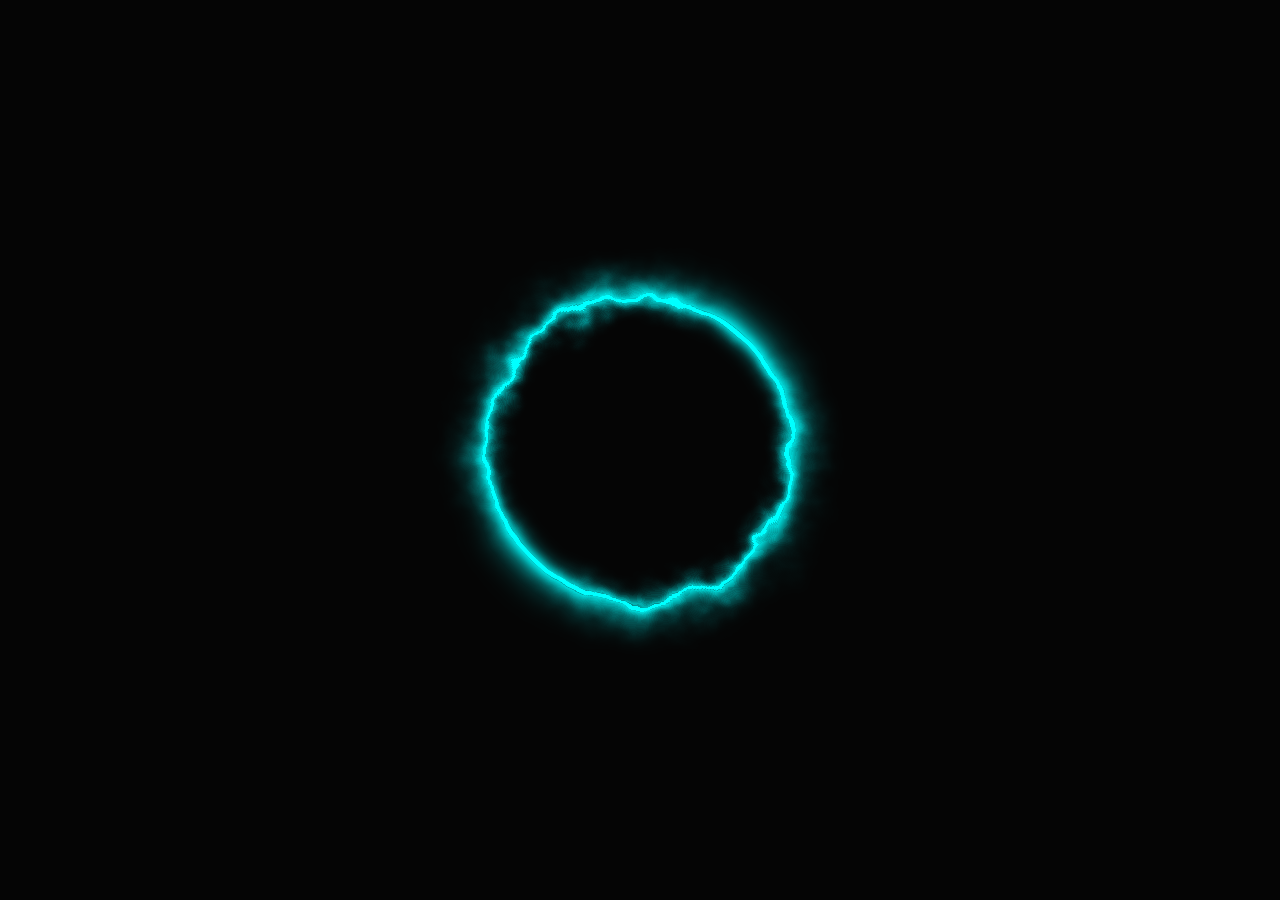
<file: resources/web_designs/ring/ring-01.html>
<!DOCTYPE html>
<html lang="es">
<head>
    <meta charset="UTF-8">
    <meta name="viewport" content="width=device-width, initial-scale=1.0">
    <title>Anillo Mórfico Animado</title>
    <style>
        /* * CSS: Estilos para el escenario y el anillo.
         */

        /* Preparamos el escenario: fondo oscuro y centrado total del contenido. */
        body {
            display: grid;
            place-content: center;
            min-height: 100vh;
            background-color: #050505;
            margin: 0;
            overflow: hidden; /* Evita barras de scroll por el efecto de borde */
        }

        /* Creamos la forma base y el brillo de neón del anillo. */
        .morphic-ring {
            width: 300px;
            height: 300px;
            
            /* Damos la forma circular al anillo. */
            border: 5px solid hsl(180, 100%, 50%);
            border-radius: 50%;

            /* El efecto de neón se logra con múltiples capas de box-shadow. */
            box-shadow:
                0 0 10px hsl(180, 100%, 50%),
                0 0 20px hsl(180, 100%, 50%),
                0 0 40px hsl(180, 100%, 50%),
                inset 0 0 10px hsl(180, 100%, 50%),
                inset 0 0 20px hsl(180, 100%, 50%);

            /* * ¡AQUÍ OCURRE LA MAGIA!
             * Aplicamos el filtro SVG que definimos más abajo en el HTML usando su ID (#wobble).
             * Esto es lo que crea la deformación orgánica.
             */
            filter: url(#wobble);

            /* Añadimos una animación sutil de rotación para más dinamismo. */
            animation: spin 30s linear infinite;
        }

        /* Definición de la animación de rotación. */
        @keyframes spin {
            from {
                transform: rotate(0deg);
            }
            to {
                transform: rotate(360deg);
            }
        }
    </style>
</head>
<body>
    <!-- 
     * HTML: La estructura visible.
     * Solo necesitamos un div para representar el anillo.
     */
    -->
    <div class="morphic-ring"></div>

    <!--
     * SVG: El motor de la distorsión.
     * Este SVG no es visible (width="0" height="0"). Su única función es definir
     * el filtro que usaremos en el CSS para deformar el anillo.
    -->
    <svg width="0" height="0">
        <filter id="wobble">
            <!-- 
             * Paso 1: Generar un patrón de ruido orgánico y cambiante.
             * feTurbulence crea una imagen de ruido tipo "nubes".
            -->
            <feTurbulence type="fractalNoise" baseFrequency="0.02 0.03" numOctaves="3" result="turbulence">
                <!-- 
                 * Animamos la 'baseFrequency' del ruido para que el patrón de distorsión
                 * cambie constantemente, creando un efecto fluido y vivo.
                -->
                <animate
                    attributeName="baseFrequency"
                    dur="15s"
                    values="0.02 0.03; 0.04 0.02; 0.02 0.03"
                    repeatCount="indefinite"
                />
            </feTurbulence>
            
            <!-- 
             * Paso 2: Usar el ruido generado para desplazar los píxeles del anillo.
             * feDisplacementMap toma el gráfico original (in="SourceGraphic") y lo deforma
             * usando el mapa de ruido (in2="turbulence"). La propiedad 'scale' controla
             * la intensidad de la deformación.
            -->
            <feDisplacementMap in="SourceGraphic" in2="turbulence" scale="25" />
        </filter>
    </svg>

</body>
</html>
</file>
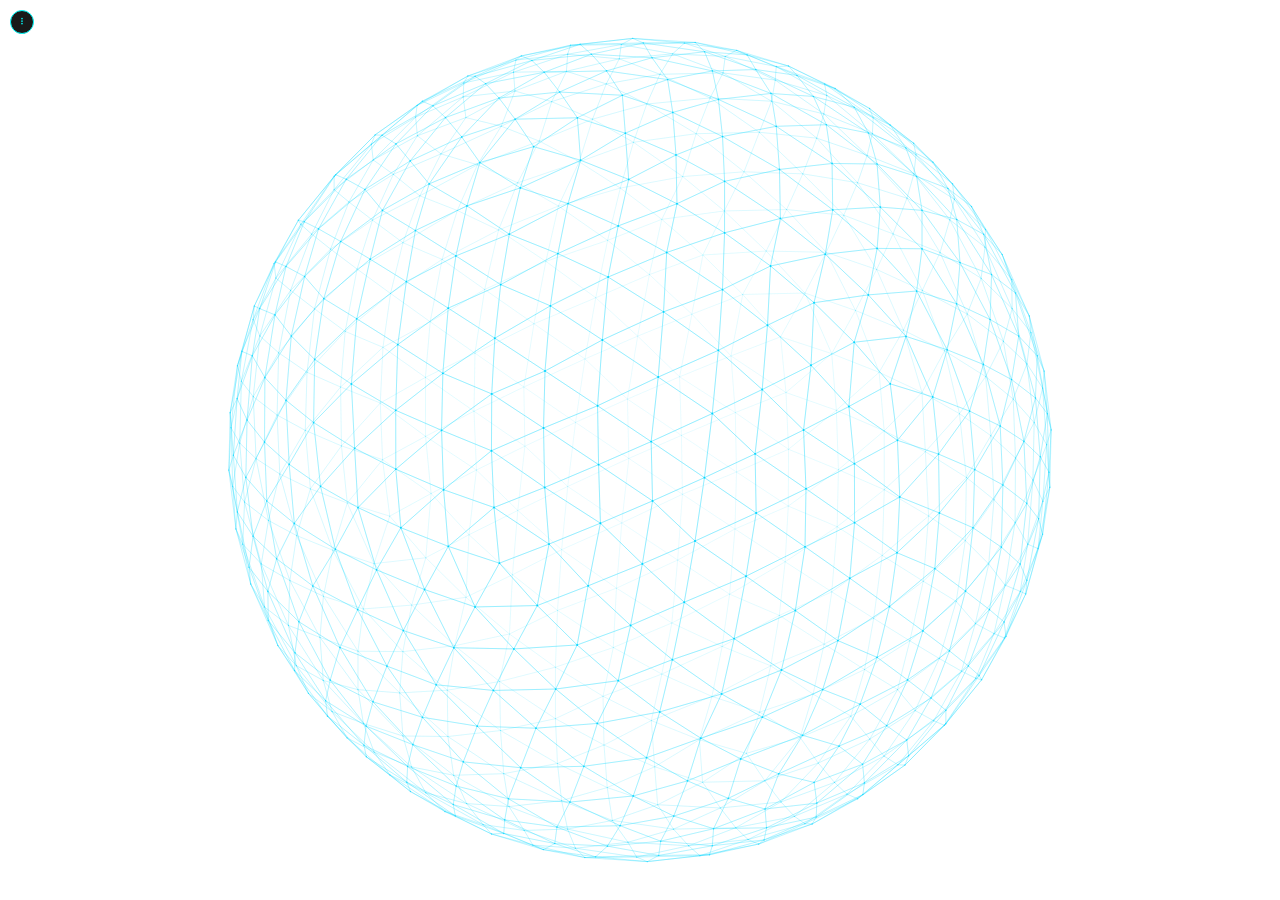
<file: resources/web_designs/sphere/sphere-5.71.html>
<!DOCTYPE html>
<html lang="en">
<head>

    <meta charset="UTF-8">
    <meta name="viewport" content="width=device-width, initial-scale=1.0">
    <title>Sphere v5.71 - CSS 3D</title>
    <link rel="preconnect" href="https://fonts.googleapis.com">
    <link rel="preconnect" href="https://fonts.gstatic.com" crossorigin>
    <link href="https://fonts.googleapis.com/css2?family=Inter&display=swap" rel="stylesheet">
    <style>
        :root {
            --panel-accent-color: rgba(0, 255, 255, 1);
            --panel-accent-color-translucent: rgba(0, 255, 255, 0.2);
            --container-border-color: rgba(0, 255, 255, 0.4);

            /* NEW: CSS Properties for Orbital Text */
            --orbital-radius: 200px;
            --orbital-speed: 20s;
            --orbital-direction: normal;
            --orbital-font-size: 48px;
            --orbital-panel-width: 54px;
            --orbital-text-color: #000;
            --orbital-bg-color: #0ff;
            --orbital-border-top: 2px solid #0ff;
            --orbital-border-bottom: 2px solid #0ff;
        }
        /* General styles for body and base elements */
        body {
            margin: 0;
            padding: 0;
            box-sizing: border-box;
            background: rgba(0, 0, 0, 0);
            color: var(--panel-accent-color);
            font-family: 'Inter', monospace;
            overflow: hidden;
        }

        /* Contenedor principal que ocupa toda la ventana */
        #container {
            position: relative;
            width: 100vw;
            height: 100vh;
            overflow: hidden;
            display: flex;
            justify-content: center;
            align-items: center;
            perspective: 1000px;
        }

        /* Canvas para dibujar la esfera, ocupa todo el contenedor */
        canvas {
            position: absolute;
            top: 0;
            left: 0;
            width: 100%;
            height: 100%;
            z-index: 1;
        }

        /* Wrapper para el panel y su botón de cierre */
        #panel-wrapper {
            position: absolute;
            top: 20px;
            left: 20px;
            z-index: 10;
            transition: transform 0.4s ease-in-out, opacity 0.4s ease-in-out;
            transform: translateX(0);
            opacity: 1;
        }

        #panel-wrapper.is-hidden {
            transform: translateX(-120%);
            opacity: 0;
            pointer-events: none;
        }

        /* Panel de control */
        #panel {
            position: relative;
            background: rgba(0, 0, 0, 0.8);
            border: 1px solid var(--panel-accent-color);
            border-radius: 12px;
            padding: 15px;
            display: flex;
            flex-direction: column;
            gap: 10px;
            align-items: center;
            width: 305px;
            min-width: 305px;
            max-width: 600px;
            max-height: calc(100vh - 40px);
            overflow-y: auto;
            overflow-x: hidden;
        }

        /* Barra de desplazamiento personalizada */
        #panel::-webkit-scrollbar { width: 4px; }
        #panel::-webkit-scrollbar-track { background: rgba(0, 0, 0, 0.3); border-radius: 10px; }
        #panel::-webkit-scrollbar-thumb { background-color: var(--panel-accent-color); border-radius: 10px; border: 1px solid rgba(0,0,0,0.8); }
        #panel::-webkit-scrollbar-thumb:hover { background-color: #5ff; }

        /* Botones para alternar el panel */
        #open-panel-btn {
            position: absolute;
            top: 10px;
            left: 10px;
            transform: none;
            z-index: 2;
            background: rgba(0,0,0,0.9);
            border: 1px solid var(--panel-accent-color);
            border-radius: 50%;
            width: 24px;
            height: 24px;
            cursor: pointer;
            display: flex;
            align-items: center;
            justify-content: center;
            transition: opacity 0.4s ease, transform 0.4s ease;
            opacity: 0;
            pointer-events: none;
        }
        #open-panel-btn.is-visible { opacity: 1; pointer-events: auto; }
        #open-panel-btn svg { width: 16px; height: 16px; fill: var(--panel-accent-color); }

        #close-panel-btn {
            position: absolute;
            top: -10px;
            left: -10px;
            background: rgba(0,0,0,0.9);
            border: 1px solid var(--panel-accent-color);
            border-radius: 50%;
            width: 24px;
            height: 24px;
            cursor: pointer;
            display: flex;
            align-items: center;
            justify-content: center;
            z-index: 5;
        }
        #close-panel-btn svg { width: 14px; height: 14px; fill: var(--panel-accent-color); }

        /* Handle para redimensionar */
        #panel-resize-handle {
            position: absolute;
            right: 0;
            top: 0;
            bottom: 0;
            width: 10px;
            cursor: ew-resize;
            background: transparent;
            z-index: 4;
        }

        /* Contenedores de Grid */
        .row, .row2, .row3 { display: grid; gap: 10px; align-items: center; width: 100%; }
        .row2 { grid-template-columns: 1fr 1fr; }
        .row3 { grid-template-columns: 1fr; }
        .row { grid-template-columns: 1fr 1fr 1fr; }

        .giro-container { display: flex; flex-direction: row; flex-wrap: nowrap; gap: 10px; width: 100%; justify-content: center; }
        .giro-item, .control-bordered-item, .rand-lat, .rand-lon, .rand-rad { display: flex; flex-direction: column; align-items: center; justify-content: center; border: 1px solid var(--container-border-color); padding: 15px 8px 8px; border-radius: 8px; flex: 1; position: relative; gap: 8px; }
        .item-title { position: absolute; top: -8px; left: 10px; background: rgba(0,0,0,0.9); padding: 0 5px; font-size: 12px; color: var(--panel-accent-color); z-index: 4; white-space: nowrap; }
        .control { display: flex; flex-direction: column; align-items: center; gap: 4px; width: 100%; }
        .angle-display-control { display: flex; flex-direction: column; align-items: center; gap: 4px; }
        .speed-control-wrapper { display: flex; align-items: center; width: 100%; gap: 5px; position: relative; }
        .speed-control-slider-container { flex-grow: 1; display: flex; align-items: center; gap: 5px; position: relative; width: 100%; }
        .control-row { display: flex; align-items: center; gap: 6px; }
        .line-controls-container { display: flex; flex-direction: column; gap: 5px; width: 100%; }
        .curve-controls-row { display: flex; align-items: center; width: 100%; gap: 5px; }
        .inc-decr-stack { display: flex; flex-direction: column; gap: 2px; }

        /* Inputs y Botones */
        input[type=text] { background: transparent; border: 1px solid var(--panel-accent-color); border-radius: 6px; color: var(--panel-accent-color); padding: 6px; width: 35px; text-align: center; -moz-appearance: textfield; font-size: 10px; }
        input[type=text].wide-input { width: 100%; box-sizing: border-box; }
        input[type=text]::-webkit-outer-spin-button, input[type=text]::-webkit-inner-spin-button { -webkit-appearance: none; margin: 0; }
        .btn { background: transparent; border: 1px solid var(--panel-accent-color); border-radius: 6px; padding: 4px 10px; display: flex; align-items: center; justify-content: center; color: var(--panel-accent-color); cursor: pointer; user-select: none; font-size: 14px; height: 30px; transition: background-color 0.2s, color 0.2s; }
        .btn:hover { background-color: var(--panel-accent-color); color: #000; }
        .small-btn { padding: 0 6px; height: 13px; font-size: 10px; line-height: 1; }

        /* Sliders */
        input[type=range] { -webkit-appearance: none; width: 100%; height: 2px; background: transparent; margin-top: 0; flex-grow: 1; }
        input[type=range]::-webkit-slider-runnable-track { height: 2px; background: var(--panel-accent-color); border-radius: 1px; }
        input[type=range]::-webkit-slider-thumb { -webkit-appearance: none; width: 12px; height: 12px; background: #000; border: 1px solid var(--panel-accent-color); border-radius: 50%; margin-top: -5px; cursor: grab; transition: background-color 0.2s, border-color 0.2s; }
        input[type=range]::-webkit-slider-thumb:active { cursor: grabbing; }
        input[type=range]:focus { outline: none; }

        /* Divisores y Selects */
        hr { border: none; border-top: 0.4px solid var(--panel-accent-color); width: 100%; margin: 15px 0; }
        .subsection-divider { margin-bottom: 25px; }
        .select-btn { appearance: none; -webkit-appearance: none; background: transparent; border: 1px solid var(--panel-accent-color); border-radius: 6px; padding: 2px 8px; display: flex; align-items: center; justify-content: center; color: var(--panel-accent-color); cursor: pointer; user-select: none; font-size: 12px; height: 24px; transition: background-color 0.2s, color 0.2s; }
        .select-btn:hover { background-color: var(--panel-accent-color); color: #000; }
        select.select-btn { background-image: url('data:image/svg+xml;utf8,<svg fill="%2300ffff" height="24" viewBox="0 0 24 24" width="24" xmlns="http://www.w3.org/2000/svg"><path d="M7 10l5 5 5-5z"/><path d="M0 0h24v24H0z" fill="none"/></svg>'); background-repeat: no-repeat; background-position: right 5px center; background-size: 12px; padding-right: 20px; }
        select.select-btn option { background-color: #000; color: var(--panel-accent-color); }

        /* Tooltips y valores de Slider */
        .custom-tooltip { position: fixed; background: rgba(0, 0, 0, 0.9); color: var(--panel-accent-color); padding: 5px 8px; border-radius: 4px; font-size: 11px; z-index: 1000; pointer-events: none; white-space: nowrap; }
        .speed-control-slider-container .min-value, .speed-control-slider-container .max-value { font-size: 10px; color: var(--panel-accent-color); user-select: none; white-space: nowrap; }
        .slider-thumb-value { position: absolute; background: rgba(0, 0, 0, 0.7); color: var(--panel-accent-color); padding: 2px 5px; border-radius: 4px; font-size: 10px; white-space: nowrap; pointer-events: none; transform: translateX(-50%); top: -19px; display: none; z-index: 5; }
        .multiplier-control-group { width: 100%; margin-top: 10px; padding: 0 8px; display: flex; flex-direction: column; align-items: center; gap: 8px; }

        /* Collapsible Section Logic */
        .collapsible-section { width: 100%; display: flex; flex-direction: row; align-items: flex-start; gap: 5px; }
        .section-header { display: flex; align-items: center; cursor: pointer; user-select: none; padding-top: 5px; flex-shrink: 0; position: relative; height: 20px; }
        .arrow-icon { width: 16px; height: 16px; fill: var(--panel-accent-color); transition: transform 0.3s ease; }
        .section-title { display: none; font-size: 12px; font-weight: bold; }
        .section-content { flex-grow: 1; max-height: 1000px; overflow: hidden; transition: max-height 0.4s ease-in-out, opacity 0.3s ease-in-out, padding-top 0.4s ease-in-out; opacity: 1; padding-top: 10px; }
        #animation-section > .section-content { display: flex; flex-direction: column; gap: 10px; }
        .collapsible-section.collapsed .arrow-icon { transform: rotate(-90deg); }
        .collapsible-section.collapsed .section-title { display: inline; position: absolute; left: 20px; top: 50%; transform: translateY(-50%); white-space: nowrap; font-weight: normal; }
        .collapsible-section.collapsed .section-content { max-height: 0; opacity: 0; pointer-events: none; padding-top: 0; }
        .collapsible-section.collapsed + hr { margin: 5px 0; }

        /* Checkboxes */
        .checkbox-title { display: flex; align-items: center; gap: 5px; cursor: pointer; font-size: 12px; }
        .checkbox-title input[type="checkbox"]{ appearance: none; width: 14px; height: 14px; border: 1px solid var(--panel-accent-color); border-radius: 3px; cursor: pointer; position: relative; top: 1px; }
        .checkbox-title input[type="checkbox"]:checked { background-color: var(--panel-accent-color); }
        .checkbox-title input[type="checkbox"]:checked::after { content: '✔'; color: #000; position: absolute; top: 50%; left: 50%; transform: translate(-50%, -50%); font-size: 10px; }
        .curve-control { gap: 3px; }
        .curve-control input { width: 12px; height: 12px; }
        .curve-control input:checked::after { font-size: 8px; }

        /* Inputs de Ángulo y Color */
        .angle-input-wrapper { display: flex; align-items: center; border: 1px solid var(--panel-accent-color); border-radius: 6px; padding-left: 6px; }
        .angle-input-wrapper input { border: none; padding: 6px 0; width: 35px; text-align: right; }
        .degree-symbol { font-size: 14px; line-height: 1; padding-right: 4px; }
        .color-container { display: flex; gap: 10px; align-items: center; width: 100%; }
        .color-preview { width: 20px; height: 20px; border: 1px solid var(--panel-accent-color); border-radius: 4px; flex-shrink: 0; cursor: pointer; }
        .color-sliders { display: flex; flex-direction: column; gap: 5px; flex: 1; }
        .speed-control-slider-container .min-value { min-width: 10px; text-align: right; }
        .twist-controls { display: flex; justify-content: space-around; align-items: center; width: 100%; }
        .direction-toggle-btn { background: transparent; border: 1px solid var(--panel-accent-color); border-radius: 6px; width: 24px; height: 24px; display: flex; align-items: center; justify-content: center; cursor: pointer; padding: 0; }
        .direction-toggle-btn:hover { background-color: var(--panel-accent-color-translucent); }
        .direction-toggle-btn svg { width: 16px; height: 16px; fill: var(--panel-accent-color); }
        .auto-control-wrapper { display: flex; justify-content: center; align-items: center; width: calc(100% - 21px); box-sizing: border-box; border: 1px solid var(--panel-accent-color); border-radius: 8px; padding: 8px 12px; font-size: 12px; gap: 10px; margin-left: 21px; }

        /* NEW: Orbital Text CSS */
        #orbital-text-container {
            position: absolute;
            width: 1px;
            height: 1px;
            transform-style: preserve-3d;
            z-index: 2;
            display: none; /* Hidden by default */
        }
        #orbital-text-container.visible {
            display: block;
        }

        #orbital-text-container .banner {
            display: flex;
            transform-style: preserve-3d;
            animation: orbital-rotate var(--orbital-speed) linear infinite;
            animation-play-state: paused;
            animation-direction: var(--orbital-direction);
        }
        #orbital-text-container.animated .banner {
             animation-play-state: running;
        }

        @keyframes orbital-rotate {
            from { transform: rotateY(0deg); }
            to { transform: rotateY(-360deg); }
        }

        #orbital-text-container .panel {
            position: absolute;
            width: var(--orbital-panel-width);
            height: 100px; /* This can be dynamic if needed */
            top: 0;
            left: 0;
            overflow: hidden;
            transform: translate(-50%, -50%) rotateY(var(--angle)) translateZ(var(--orbital-radius));
            backface-visibility: hidden; /* Optimization */
        }

        #orbital-text-container .panel::before {
            content: var(--text-content);
            position: absolute;
            left: var(--left);
            width: max-content;
            font-size: var(--orbital-font-size);
            color: var(--orbital-text-color);
            background-color: var(--orbital-bg-color);
            padding: 5px 11px;
            border-top: var(--orbital-border-top);
            border-bottom: var(--orbital-border-bottom);
        }

    </style>
</head>
<body>
<div id="container">
    <canvas id="sphere"></canvas>
    <div id="orbital-text-container"><div class="banner"></div></div>

    <button id="open-panel-btn" class="is-visible" data-tooltip="Open controls panel">
        <svg xmlns="http://www.w3.org/2000/svg" viewBox="0 0 24 24"><path d="M12 6c1.1 0 2-.9 2-2s-.9-2-2-2-2 .9-2 2 .9 2 2 2zm0 6c1.1 0 2-.9 2-2s-.9-2-2-2-2 .9-2 2 .9 2 2 2zm0 6c1.1 0 2-.9 2-2s-.9-2-2-2-2 .9-2 2 .9 2 2 2z"/></svg>
    </button>

    <div id="panel-wrapper" class="is-hidden">
        <div id="panel">
            <div class="collapsible-section">
                <div class="section-header">
                    <svg class="arrow-icon" viewBox="0 0 24 24"><path d="M7.41 8.59L12 13.17l4.59-4.58L18 10l-6 6-6-6 1.41-1.41z"/></svg>
                    <span class="section-title">Appearance</span>
                </div>
                <div class="section-content">
                    <div class="row">
                        <div class="control-bordered-item">
                            <span class="item-title" data-tooltip="Adjust the size of individual dots">DotsSize</span>
                            <div class="control">
                                <div class="control-row">
                                    <input id="dotSize" type="text" value="0.5">
                                    <div class="inc-decr-stack">
                                        <button class="btn small-btn" id="dotSize-incr">+</button>
                                        <button class="btn small-btn" id="dotSize-decr">-</button>
                                    </div>
                                </div>
                            </div>
                        </div>
                        <div class="control-bordered-item">
                            <span class="item-title" data-tooltip="Number of subdivisions (0-5)">Subdivisions</span>
                            <div class="control">
                                <div class="control-row">
                                    <input id="subdivisions" type="text" value="3">
                                    <div class="inc-decr-stack">
                                        <button class="btn small-btn" id="subdivisions-incr">+</button>
                                        <button class="btn small-btn" id="subdivisions-decr">-</button>
                                    </div>
                                </div>
                            </div>
                        </div>
                        <div class="control-bordered-item">
                            <span class="item-title" data-tooltip="Total number of dots (read-only)">Ndots</span>
                            <div class="control">
                                <div class="control-row">
                                    <input id="nDots" type="text" value="0" readonly style="background: rgba(0,255,255,0.1); width: 45px;">
                                </div>
                            </div>
                        </div>
                    </div>

                    <hr>

                    <div class="control-bordered-item">
                        <span class="item-title checkbox-title" data-tooltip="Toggle visibility of connecting lines">
                           <input type="checkbox" id="showLines" checked>
                           Show Lines
                       </span>
                       <div class="row2" style="margin-top: 10px;">
                           <div class="control-bordered-item">
                               <span class="item-title" data-tooltip="Adjust line thickness">Width</span>
                               <div class="control">
                                   <div class="control-row" style="justify-content: center;">
                                       <input id="lineWidth" type="text" value="0.5">
                                       <div class="inc-decr-stack">
                                           <button class="btn small-btn" id="lineWidth-incr">+</button>
                                           <button class="btn small-btn" id="lineWidth-decr">-</button>
                                       </div>
                                   </div>
                               </div>
                           </div>
                           <div class="control-bordered-item">
                               <span class="item-title checkbox-title" data-tooltip="Toggle curved lines">
                                   <input type="checkbox" id="curveLines">
                                   Curve
                               </span>
                               <div class="speed-control-slider-container">
                                   <input id="lineCurveIntensity" type="range" min="-100" max="100" value="0">
                                   <div class="slider-thumb-value">0</div>
                               </div>
                           </div>
                       </div>
                   </div>


                    <hr class="subsection-divider">

                    <div class="row2">
                        <div class="control-bordered-item">
                            <span class="item-title">Twist</span>
                            <div class="twist-controls">
                                <label class="checkbox-title" data-tooltip="Enable/disable the twist effect">
                                    <input type="checkbox" id="enableTwist">
                                    On
                                </label>
                                <button id="twistDirBtn" class="direction-toggle-btn" data-tooltip="Toggle twist direction"></button>
                            </div>
                        </div>
                         <div class="control-bordered-item">
                            <span class="item-title" data-tooltip="Adjust twist intensity">Twist Power</span>
                            <div class="speed-control-slider-container">
                                <input id="twistIntensity" type="range" min="0" max="200" value="50">
                                <div class="slider-thumb-value">50</div>
                            </div>
                        </div>
                    </div>

                    <hr class="subsection-divider">

                    <div class="row2">
                        <div class="control-bordered-item">
                            <span class="item-title" data-tooltip="Color for the northern hemisphere">Color 1 (N)</span>
                            <div class="color-container">
                                <div class="color-preview" id="color1-preview" style="background-color: var(--panel-accent-color);"></div>
                                <input type="color" id="color1-picker" style="display: none;" value="#00ffff">
                                <div class="color-sliders">
                                    <div class="speed-control-slider-container">
                                        <span class="min-value">R</span>
                                        <input id="color1R" type="range" min="0" max="255" value="0" step="1">
                                        <div class="slider-thumb-value">0</div>
                                    </div>
                                    <div class="speed-control-slider-container">
                                        <span class="min-value">G</span>
                                        <input id="color1G" type="range" min="0" max="255" value="255" step="1">
                                        <div class="slider-thumb-value">255</div>
                                    </div>
                                    <div class="speed-control-slider-container">
                                        <span class="min-value">B</span>
                                        <input id="color1B" type="range" min="0" max="255" value="255" step="1">
                                        <div class="slider-thumb-value">255</div>
                                    </div>
                                    <div class="speed-control-slider-container">
                                        <span class="min-value">A</span>
                                        <input id="color1A" type="range" min="0" max="1" value="1" step="0.01">
                                        <div class="slider-thumb-value">1</div>
                                    </div>
                                </div>
                            </div>
                        </div>
                        <div class="control-bordered-item">
                            <span class="item-title" data-tooltip="Color for the southern hemisphere">Color 2 (S)</span>
                            <div class="color-container">
                                <div class="color-preview" id="color2-preview" style="background-color: var(--panel-accent-color);"></div>
                                <input type="color" id="color2-picker" style="display: none;" value="#00ffff">
                                <div class="color-sliders">
                                    <div class="speed-control-slider-container">
                                        <span class="min-value">R</span>
                                        <input id="color2R" type="range" min="0" max="255" value="0" step="1">
                                        <div class="slider-thumb-value">0</div>
                                    </div>
                                    <div class="speed-control-slider-container">
                                        <span class="min-value">G</span>
                                        <input id="color2G" type="range" min="0" max="255" value="255" step="1">
                                        <div class="slider-thumb-value">255</div>
                                    </div>
                                    <div class="speed-control-slider-container">
                                        <span class="min-value">B</span>
                                        <input id="color2B" type="range" min="0" max="255" value="255" step="1">
                                        <div class="slider-thumb-value">255</div>
                                    </div>
                                    <div class="speed-control-slider-container">
                                        <span class="min-value">A</span>
                                        <input id="color2A" type="range" min="0" max="1" value="1" step="0.01">
                                        <div class="slider-thumb-value">1</div>
                                    </div>
                                </div>
                            </div>
                        </div>
                    </div>
                </div>
            </div>

            <hr>

            <!-- NEW: ORBITAL TEXT SECTION -->
            <div class="collapsible-section collapsed">
                <div class="section-header">
                    <svg class="arrow-icon" viewBox="0 0 24 24"><path d="M7.41 8.59L12 13.17l4.59-4.58L18 10l-6 6-6-6 1.41-1.41z"/></svg>
                    <span class="section-title">Orbital Text</span>
                </div>
                <div class="section-content">
                    <div class="control-bordered-item">
                        <span class="item-title checkbox-title">
                            <input type="checkbox" id="orbitalTextEnabled">
                            Enable
                        </span>
                        <div class="control" style="margin-top: 10px; gap: 10px;">
                            <input type="text" id="orbitalTextContent" class="wide-input" value="SPHERE">
                            <div class="row2">
                                <div class="control-bordered-item">
                                    <span class="item-title" data-tooltip="Distance from sphere center">Radius</span>
                                    <div class="speed-control-slider-container">
                                        <input id="orbitalTextRadius" type="range" min="50" max="300" value="200">
                                        <div class="slider-thumb-value">200</div>
                                    </div>
                                </div>
                                <div class="control-bordered-item">
                                    <span class="item-title" data-tooltip="Font size">Size</span>
                                    <div class="speed-control-slider-container">
                                        <input id="orbitalTextSize" type="range" min="8" max="100" value="48">
                                        <div class="slider-thumb-value">48</div>
                                    </div>
                                </div>
                            </div>
                             <div class="row2">
                                <div class="control-bordered-item">
                                    <span class="item-title" data-tooltip="Rotation speed">Speed</span>
                                     <div class="speed-control-slider-container">
                                        <input id="orbitalTextSpeed" type="range" min="0" max="100" value="50">
                                        <div class="slider-thumb-value">50</div>
                                    </div>
                                </div>
                                <div class="control-bordered-item">
                                    <span class="item-title" data-tooltip="Rotation direction">Direction</span>
                                     <div class="control">
                                        <select id="orbitalTextDirection" class="select-btn" style="width: 100%;">
                                            <option value="normal">→</option>
                                            <option value="reverse">←</option>
                                        </select>
                                    </div>
                                </div>
                            </div>
                            <div class="row2">
                                <div class="control-bordered-item">
                                    <span class="item-title" data-tooltip="Number of panels (spacing)">Panels</span>
                                     <div class="speed-control-slider-container">
                                        <input id="orbitalTextPanels" type="range" min="4" max="60" value="24" step="1">
                                        <div class="slider-thumb-value">24</div>
                                    </div>
                                </div>
                                <div class="control-bordered-item">
                                    <span class="item-title" data-tooltip="Opacity of text on the back">Back Opacity</span>
                                     <div class="speed-control-slider-container">
                                        <input id="orbitalTextBackOpacity" type="range" min="0" max="1" value="0.1" step="0.01">
                                        <div class="slider-thumb-value">0.1</div>
                                    </div>
                                </div>
                            </div>
                        </div>
                    </div>
                </div>
            </div>

            <hr>

            <div class="collapsible-section collapsed">
                <div class="section-header">
                    <svg class="arrow-icon" viewBox="0 0 24 24"><path d="M7.41 8.59L12 13.17l4.59-4.58L18 10l-6 6-6-6 1.41-1.41z"/></svg>
                    <span class="section-title">Camera</span>
                </div>
                <div class="section-content">
                    <div class="row" style="grid-template-columns: 1fr 1fr auto; align-items: center;">
                        <div class="control-bordered-item">
                            <span class="item-title" data-tooltip="Control the zoom level of the sphere">Zoom</span>
                            <div class="control">
                                <div class="speed-control-slider-container" id="zoomContainer">
                                    <span class="min-value">1</span>
                                    <input id="zoom" type="range" min="1" max="100" value="50">
                                    <span class="max-value">100</span>
                                    <div class="slider-thumb-value">50</div>
                                </div>
                            </div>
                        </div>
                        <div class="control-bordered-item">
                            <span class="item-title" data-tooltip="Adjust the overall size of the sphere on screen (%)">Size %</span>
                            <div class="control">
                                <div class="speed-control-slider-container" id="sizeContainer">
                                    <span class="min-value">10</span>
                                    <input id="size" type="range" min="10" max="100" value="100">
                                    <span class="max-value">100</span>
                                    <div class="slider-thumb-value">100</div>
                                </div>
                            </div>
                        </div>
                        <label class="checkbox-title" data-tooltip="Enable mouse drag and wheel zoom" style="font-size: 10px; padding-left: 5px;">
                            <input type="checkbox" id="enableMouseDrag" checked>
                            Mouse
                        </label>
                    </div>
                </div>
            </div>

            <hr>

            <div class="collapsible-section collapsed">
                <div class="section-header">
                    <svg class="arrow-icon" viewBox="0 0 24 24"><path d="M7.41 8.59L12 13.17l4.59-4.58L18 10l-6 6-6-6 1.41-1.41z"/></svg>
                    <span class="section-title">Randomness</span>
                </div>
                <div class="section-content">
                    <div class="row">
                        <div class="control-bordered-item">
                            <span class="item-title" data-tooltip="Randomness in the latitude (vertical position) of dots">Rndm (θ)</span>
                            <div class="control"><label for="latRandom"></label><input id="latRandom" type="range" min="0" max="100" value="0"></div>
                        </div>
                        <div class="control-bordered-item">
                            <span class="item-title" data-tooltip="Randomness in the longitude (horizontal position) of dots">Rndm (φ)</span>
                            <div class="control"><label for="lonRandom"></label><input id="lonRandom" type="range" min="0" max="100" value="0"></div>
                        </div>
                        <div class="control-bordered-item">
                            <span class="item-title" data-tooltip="Randomness in the radius (distance from center) of dots">Rndm (α)</span>
                            <div class="control"><label for="radRandom"></label><input id="radRandom" type="range" min="0" max="100" value="0"></div>
                        </div>
                    </div>
                </div>
            </div>

            <hr>

            <div id="animation-section" class="collapsible-section collapsed">
                <div class="section-header">
                    <svg class="arrow-icon" viewBox="0 0 24 24"><path d="M7.41 8.59L12 13.17l4.59-4.58L18 10l-6 6-6-6 1.41-1.41z"/></svg>
                    <span class="section-title">Animation</span>
                </div>
                <div class="section-content">
                    <div class="auto-control-wrapper">
                        <span>Auto</span>
                        <button id="auto-anim-toggle-btn" class="direction-toggle-btn"></button>
                    </div>
                    <div class="collapsible-section">
                        <div class="section-header">
                            <svg class="arrow-icon" viewBox="0 0 24 24"><path d="M7.41 8.59L12 13.17l4.59-4.58L18 10l-6 6-6-6 1.41-1.41z"/></svg>
                            <span class="section-title">Rotation</span>
                        </div>
                        <div class="section-content">
                            <div class="row3">
                                <div class="giro-container">
                                    <div class="giro-item">
                                        <span class="item-title" data-tooltip="Rotation angle and speed for X-axis">Giro X</span>
                                        <div class="control">
                                            <select id="giroX" class="select-btn">
                                                <option value="0">NO</option>
                                                <option value="1" selected>→</option>
                                                <option value="-1">←</option>
                                            </select>
                                        </div>
                                        <div class="angle-display-control">
                                            <div class="angle-input-wrapper">
                                                <input id="giroXAngle" type="text" value="0.00">
                                                <span class="degree-symbol">°</span>
                                            </div>
                                        </div>
                                        <div class="speed-control-wrapper">
                                            <div class="speed-control-slider-container" id="giroXSpeedContainer">
                                                <span class="min-value">0</span>
                                                <input id="giroXSpeed" type="range" min="0" max="100" value="6">
                                                <span class="max-value">100</span>
                                                <div class="slider-thumb-value">6</div>
                                            </div>
                                        </div>
                                        <div class="multiplier-control-group" data-tooltip="Multiplies the speed for X-axis (1-100)">
                                            <div class="speed-control-slider-container">
                                                <span class="min-value">1</span>
                                                <input id="giroXMultiplier" type="range" min="1" max="100" value="1" step="1">
                                                <span class="max-value">100</span>
                                                <div class="slider-thumb-value">1</div>
                                            </div>
                                        </div>
                                    </div>
                                    <div class="giro-item">
                                        <span class="item-title" data-tooltip="Rotation angle and speed for Y-axis">Giro Y</span>
                                        <div class="control">
                                            <select id="giroY" class="select-btn">
                                                <option value="0">NO</option>
                                                <option value="1" selected>→</option>
                                                <option value="-1">←</option>
                                            </select>
                                        </div>
                                        <div class="angle-display-control">
                                            <div class="angle-input-wrapper">
                                                <input id="giroYAngle" type="text" value="0.00">
                                                <span class="degree-symbol">°</span>
                                            </div>
                                        </div>
                                        <div class="speed-control-wrapper">
                                            <div class="speed-control-slider-container" id="giroYSpeedContainer">
                                                <span class="min-value">0</span>
                                                <input id="giroYSpeed" type="range" min="0" max="100" value="8">
                                                <span class="max-value">100</span>
                                                <div class="slider-thumb-value">8</div>
                                            </div>
                                        </div>
                                        <div class="multiplier-control-group" data-tooltip="Multiplies the speed for Y-axis (1-100)">
                                            <div class="speed-control-slider-container">
                                                <span class="min-value">1</span>
                                                <input id="giroYMultiplier" type="range" min="1" max="100" value="1" step="1">
                                                <span class="max-value">100</span>
                                                <div class="slider-thumb-value">1</div>
                                            </div>
                                        </div>
                                    </div>
                                    <div class="giro-item">
                                        <span class="item-title" data-tooltip="Rotation angle and speed for Z-axis">Giro Z</span>
                                        <div class="control">
                                            <select id="giroZ" class="select-btn">
                                                <option value="0">NO</option>
                                                <option value="1">→</option>
                                                <option value="-1" selected>←</option>
                                            </select>
                                        </div>
                                        <div class="angle-display-control">
                                            <div class="angle-input-wrapper">
                                                <input id="giroZAngle" type="text" value="0.00">
                                                <span class="degree-symbol">°</span>
                                            </div>
                                        </div>
                                        <div class="speed-control-wrapper">
                                            <div class="speed-control-slider-container" id="giroZSpeedContainer">
                                                <span class="min-value">0</span>
                                                <input id="giroZSpeed" type="range" min="0" max="100" value="20">
                                                <span class="max-value">100</span>
                                                <div class="slider-thumb-value">20</div>
                                            </div>
                                        </div>
                                        <div class="multiplier-control-group" data-tooltip="Multiplies the speed for Z-axis (1-100)">
                                            <div class="speed-control-slider-container">
                                                <span class="min-value">1</span>
                                                <input id="giroZMultiplier" type="range" min="1" max="100" value="1" step="1">
                                                <span class="max-value">100</span>
                                                <div class="slider-thumb-value">1</div>
                                            </div>
                                        </div>
                                    </div>
                                </div>
                            </div>
                        </div>
                    </div>
                    <div class="collapsible-section collapsed">
                        <div class="section-header">
                            <svg class="arrow-icon" viewBox="0 0 24 24"><path d="M7.41 8.59L12 13.17l4.59-4.58L18 10l-6 6-6-6 1.41-1.41z"/></svg>
                            <span class="section-title">Effects</span>
                        </div>
                        <div class="section-content">
                            <div class="control-bordered-item">
                            <span class="item-title checkbox-title" data-tooltip="Enable/Disable the pulse effect">
                                <input type="checkbox" id="enablePulse" checked>
                                Pulse
                            </span>
                                <div class="row2" style="margin-top: 10px;">
                                    <div class="control-bordered-item">
                                        <span class="item-title" data-tooltip="Speed of the pulse animation">Speed</span>
                                        <div class="speed-control-slider-container">
                                            <input id="pulseSpeed" type="range" min="1" max="500" value="56">
                                            <div class="slider-thumb-value">56</div>
                                        </div>
                                    </div>
                                    <div class="control-bordered-item">
                                        <span class="item-title" data-tooltip="Amplitude of the size change">Radius</span>
                                        <div class="speed-control-slider-container">
                                            <input id="pulseRadius" type="range" min="0" max="100" step="1" value="27">
                                            <div class="slider-thumb-value">27</div>
                                        </div>
                                    </div>
                                </div>
                                <div style="margin-top: 10px; width: 100%;">
                                    <select id="pulseType" class="select-btn" data-tooltip="Select the type of pulse animation" style="width: 100%;">
                                        <option value="bounce">Bounce</option>
                                        <option value="rebound">Rebound</option>
                                        <option value="heartbeat">Heartbeat</option>
                                        <option value="breathe">Breathe</option>
                                    </select>
                                </div>
                            </div>
                            <!-- MODIFIED MORPH SECTION -->
                            <div class="control-bordered-item" style="margin-top: 10px;">
                                <span class="item-title checkbox-title">
                                    <input type="checkbox" id="morphicEffects">
                                    Morph (Waves)
                                </span>
                                <div class="row2" style="margin-top: 10px; align-items: center;">
                                    <div class="control-bordered-item">
                                        <span class="item-title" data-tooltip="Number of wave emitters">Nº Waves</span>
                                        <div class="control">
                                            <div class="control-row">
                                                <input id="waveCount" type="text" value="5">
                                                <div class="inc-decr-stack">
                                                    <button class="btn small-btn" id="waveCount-incr">+</button>
                                                    <button class="btn small-btn" id="waveCount-decr">-</button>
                                                </div>
                                            </div>
                                        </div>
                                    </div>
                                    <div class="control-bordered-item">
                                        <span class="item-title" data-tooltip="Overall wave intensity">Intensity</span>
                                        <div class="speed-control-slider-container">
                                            <input id="waveIntensity" type="range" min="0" max="100" value="50">
                                            <div class="slider-thumb-value">50</div>
                                        </div>
                                    </div>
                                </div>
                                <div class="row3" style="margin-top: 10px;">
                                    <div class="control-bordered-item">
                                        <span class="item-title" data-tooltip="Global wave speed multiplier">Speed</span>
                                        <div class="speed-control-slider-container">
                                            <input id="waveSpeed" type="range" min="0" max="100" value="50">
                                            <div class="slider-thumb-value">50</div>
                                        </div>
                                    </div>
                                </div>
                                <div class="row2" style="margin-top: 10px;">
                                    <div class="control-bordered-item">
                                        <span class="item-title" data-tooltip="Global wave amplitude multiplier">Amplitude</span>
                                        <div class="speed-control-slider-container">
                                            <input id="waveAmplitude" type="range" min="0" max="100" value="50">
                                            <div class="slider-thumb-value">50</div>
                                        </div>
                                    </div>
                                    <div class="control-bordered-item">
                                        <span class="item-title" data-tooltip="Wave frequency (tightness)">Frequency</span>
                                        <div class="speed-control-slider-container">
                                            <input id="waveFrequency" type="range" min="1" max="50" value="10">
                                            <div class="slider-thumb-value">10</div>
                                        </div>
                                    </div>
                                </div>
                            </div>
                        </div>
                    </div>
                </div>
            </div>
        </div>
        <button id="close-panel-btn" data-tooltip="Close controls panel">
            <svg xmlns="http://www.w3.org/2000/svg" viewBox="0 0 24 24"><path d="M19 6.41L17.59 5 12 10.59 6.41 5 5 6.41 10.59 12 5 17.59 6.41 19 12 13.41 17.59 19 19 17.59 13.41 12 19 6.41z"/></svg>
        </button>
        <div id="panel-resize-handle" data-tooltip="Drag to resize panel"></div>
    </div>
</div>
<script>
    // Get canvas and its 2D context
    const canvas = document.getElementById('sphere'),
        ctx = canvas.getContext('2d');

    // Variables for width, height, and sphere radius
    let w, h, R;
    let animationFrameId = null;

    // Configurable sphere parameters
    const params = {
        zoom: 48, // Start at 1x zoom
        dotSize: 0.5,
        subdivisions: 3,
        size: 100, // Represents percentage of max size
        rotX: 1, rotY: 1, rotZ: -1,
        speedX: 16, speedY: 48, speedZ: 20,
        speedMultiplierX: 1, speedMultiplierY: 1, speedMultiplierZ: 1,
        latRandom: 0, lonRandom: 0, radRandom: 0,
        showLines: true,
        lineWidth: 0.5,
        curveLines: false,
        lineCurveIntensity: 0,
        enableTwist: false,
        twistIntensity: 50,
        twistDir: 1,
        enableMouseDrag: true,
        enablePulse: true,
        pulseSpeed: 150,
        pulseRadius: 4,
        pulseType: 'bounce',
        morphicEffects: false,
        waveIntensity: 50,
        waveCount: 5,
        waveSpeed: 50,
        waveAmplitude: 50,
        waveFrequency: 10,
        isAnimationPaused: false,
        color1: { r: 0, g: 213, b: 255, a: 1 },
        color2: { r: 0, g: 213, b: 255, a: 1 },
        // NEW Orbital Text Params
        orbitalTextEnabled: false,
        orbitalTextContent: "SPHERE",
        orbitalTextRadius: 200,
        orbitalTextSize: 48,
        orbitalTextSpeed: 50,
        orbitalTextDirection: 'normal',
        orbitalTextPanels: 24,
        orbitalTextBackOpacity: 0.1
    };

    // Arrays for sphere data
    let basePts = [],
        icoFaces = [],
        randR = [],
        waveEffects = [];

    // Current rotation angles in radians
    let angleX = 0, angleY = 0, angleZ = 0;
    let pulsePhase = 0;

    // --- Element References ---
    const giroXAngleInput = document.getElementById('giroXAngle');
    const giroYAngleInput = document.getElementById('giroYAngle');
    const giroZAngleInput = document.getElementById('giroZAngle');
    const giroXSpeedInput = document.getElementById('giroXSpeed');
    const giroYSpeedInput = document.getElementById('giroYSpeed');
    const giroZSpeedInput = document.getElementById('giroZSpeed');
    const giroXMultiplierInput = document.getElementById('giroXMultiplier');
    const giroYMultiplierInput = document.getElementById('giroYMultiplier');
    const giroZMultiplierInput = document.getElementById('giroZMultiplier');
    const zoomInput = document.getElementById('zoom');
    const sizeInput = document.getElementById('size');
    const enableMouseDragInput = document.getElementById('enableMouseDrag');
    const enablePulseInput = document.getElementById('enablePulse');
    const pulseSpeedInput = document.getElementById('pulseSpeed');
    const pulseRadiusInput = document.getElementById('pulseRadius');
    const pulseTypeInput = document.getElementById('pulseType');
    const autoAnimToggleBtn = document.getElementById('auto-anim-toggle-btn');
    const color1RInput = document.getElementById('color1R');
    const color1GInput = document.getElementById('color1G');
    const color1BInput = document.getElementById('color1B');
    const color1AInput = document.getElementById('color1A');
    const color2RInput = document.getElementById('color2R');
    const color2GInput = document.getElementById('color2G');
    const color2BInput = document.getElementById('color2B');
    const color2AInput = document.getElementById('color2A');
    const color1Preview = document.getElementById('color1-preview');
    const color2Preview = document.getElementById('color2-preview');
    const color1Picker = document.getElementById('color1-picker');
    const color2Picker = document.getElementById('color2-picker');
    const nDotsInput = document.getElementById('nDots');
    const subdivisionsInput = document.getElementById('subdivisions');
    const showLinesInput = document.getElementById('showLines');
    const lineWidthInput = document.getElementById('lineWidth');
    const curveLinesInput = document.getElementById('curveLines');
    const lineCurveIntensityInput = document.getElementById('lineCurveIntensity');
    const enableTwistInput = document.getElementById('enableTwist');
    const twistIntensityInput = document.getElementById('twistIntensity');
    const twistDirBtn = document.getElementById('twistDirBtn');
    const morphicEffectsInput = document.getElementById('morphicEffects');
    const waveIntensityInput = document.getElementById('waveIntensity');
    const waveCountInput = document.getElementById('waveCount');
    const waveSpeedInput = document.getElementById('waveSpeed');
    const waveAmplitudeInput = document.getElementById('waveAmplitude');
    const waveFrequencyInput = document.getElementById('waveFrequency');
    // NEW Orbital Text UI References
    const orbitalTextEnabledInput = document.getElementById('orbitalTextEnabled');
    const orbitalTextContentInput = document.getElementById('orbitalTextContent');
    const orbitalTextRadiusInput = document.getElementById('orbitalTextRadius');
    const orbitalTextSizeInput = document.getElementById('orbitalTextSize');
    const orbitalTextSpeedInput = document.getElementById('orbitalTextSpeed');
    const orbitalTextDirectionInput = document.getElementById('orbitalTextDirection');
    const orbitalTextPanelsInput = document.getElementById('orbitalTextPanels');
    const orbitalTextBackOpacityInput = document.getElementById('orbitalTextBackOpacity');
    const orbitalTextContainer = document.getElementById('orbital-text-container');
    const orbitalTextBanner = orbitalTextContainer.querySelector('.banner');


    let actualMinThetaG, actualMaxThetaG, actualThetaRange;

    function toDegrees(radians) { return radians * (180 / Math.PI); }
    function toRadians(degrees) { return degrees * (Math.PI / 180); }
    function normalizeAngle(angle) { return angle % (2 * Math.PI); }

    // --- MORPHIC & ICOSPHERE LOGIC ---
    function initWaveEffects() {
        waveEffects = [];
        for (let i = 0; i < params.waveCount; i++) {
            waveEffects.push({
                x: Math.random() * 2 - 1,
                y: Math.random() * 2 - 1,
                z: Math.random() * 2 - 1,
                phase: Math.random() * Math.PI * 2,
                speed: 0.02 + Math.random() * 0.03,
                amplitude: 0.1 + Math.random() * 0.2
            });
        }
    }

    function cartesianToSpherical(x, y, z) {
        return { theta: Math.asin(z), phi: Math.atan2(y, x) };
    }

    function getMidpoint(v1, v2) {
        const mid = [ (v1[0] + v2[0]) / 2, (v1[1] + v2[1]) / 2, (v1[2] + v2[2]) / 2 ];
        const length = Math.sqrt(mid[0]**2 + mid[1]**2 + mid[2]**2);
        return [mid[0] / length, mid[1] / length, mid[2] / length];
    }

    function generateIcosphere(subdivisions) {
        const phi = (1 + Math.sqrt(5)) / 2;
        const norm = Math.sqrt(1 + phi**2);
        let vertices = [
            [-1/norm, phi/norm, 0], [1/norm, phi/norm, 0], [-1/norm, -phi/norm, 0], [1/norm, -phi/norm, 0],
            [0, -1/norm, phi/norm], [0, 1/norm, phi/norm], [0, -1/norm, -phi/norm], [0, 1/norm, -phi/norm],
            [phi/norm, 0, -1/norm], [phi/norm, 0, 1/norm], [-phi/norm, 0, -1/norm], [-phi/norm, 0, 1/norm]
        ];
        let faces = [
            [0, 11, 5], [0, 5, 1], [0, 1, 7], [0, 7, 10], [0, 10, 11], [1, 5, 9], [5, 11, 4], [11, 10, 2],
            [10, 7, 6], [7, 1, 8], [3, 9, 4], [3, 4, 2], [3, 2, 6], [3, 6, 8], [3, 8, 9], [4, 9, 5],
            [2, 4, 11], [6, 2, 10], [8, 6, 7], [9, 8, 1]
        ];

        for (let i = 0; i < subdivisions; i++) {
            const newFaces = [];
            const midpointCache = new Map();
            const getOrCreateMidpoint = (i1, i2) => {
                const key = i1 < i2 ? `${i1},${i2}` : `${i2},${i1}`;
                if (midpointCache.has(key)) return midpointCache.get(key);
                const midpoint = getMidpoint(vertices[i1], vertices[i2]);
                const index = vertices.length;
                vertices.push(midpoint);
                midpointCache.set(key, index);
                return index;
            };
            for (const face of faces) {
                const [v1, v2, v3] = face;
                const a = getOrCreateMidpoint(v1, v2);
                const b = getOrCreateMidpoint(v2, v3);
                const c = getOrCreateMidpoint(v3, v1);
                newFaces.push([v1, a, c], [v2, b, a], [v3, c, b], [a, b, c]);
            }
            faces = newFaces;
        }
        return { vertices, faces };
    }

    function initBasePts() {
        basePts = [];
        randR = [];
        const icosphere = generateIcosphere(params.subdivisions);
        icoFaces = icosphere.faces;

        let tempMinTheta = Infinity, tempMaxTheta = -Infinity;
        icosphere.vertices.forEach(v => {
            const spherical = cartesianToSpherical(v[0], v[1], v[2]);
            if (spherical.theta < tempMinTheta) tempMinTheta = spherical.theta;
            if (spherical.theta > tempMaxTheta) tempMaxTheta = spherical.theta;
            basePts.push({
                thetaG: spherical.theta, phiG: spherical.phi,
                thetaR: Math.acos(2 * Math.random() - 1) - Math.PI / 2,
                phiR: 2 * Math.PI * Math.random()
            });
            randR.push(Math.random());
        });

        actualMinThetaG = tempMinTheta;
        actualMaxThetaG = tempMaxTheta;
        actualThetaRange = actualMaxThetaG - actualMinThetaG;

        if (params.enableTwist) {
            applyTwist(basePts, params.twistIntensity, params.twistDir);
        }
        initWaveEffects();
        nDotsInput.value = basePts.length;
    }

    function applyTwist(pts, intensity, direction) {
        const maxTwistAngle = (intensity / 100) * (2 * Math.PI);

        pts.forEach(p => {
            const normalizedLatitude = p.thetaG / (Math.PI / 2);
            const twistAngle = normalizedLatitude * maxTwistAngle * direction;
            p.phiG += twistAngle;
        });
    }

    function resize() {
        w = window.innerWidth;
        h = window.innerHeight;
        canvas.width = w;
        canvas.height = h;
    }
    window.addEventListener('resize', resize);

    // --- Control Setup ---
    zoomInput.addEventListener('input', e => params.zoom = +e.target.value);
    const dotSizeInput = document.getElementById('dotSize');
    document.getElementById('dotSize-incr').addEventListener('click', () => {
        params.dotSize = parseFloat((params.dotSize + 0.1).toFixed(2));
        dotSizeInput.value = params.dotSize.toFixed(1);
    });
    document.getElementById('dotSize-decr').addEventListener('click', () => {
        params.dotSize = parseFloat(Math.max(0.0, params.dotSize - 0.1).toFixed(2));
        dotSizeInput.value = params.dotSize.toFixed(1);
    });
    dotSizeInput.addEventListener('input', e => {
        const val = parseFloat(e.target.value);
        if (!isNaN(val)) params.dotSize = Math.max(0.0, val);
    });
    dotSizeInput.addEventListener('blur', e => e.target.value = params.dotSize.toFixed(1));
    document.getElementById('subdivisions-incr').addEventListener('click', () => {
        params.subdivisions = Math.min(5, params.subdivisions + 1);
        subdivisionsInput.value = params.subdivisions;
        initBasePts();
    });
    document.getElementById('subdivisions-decr').addEventListener('click', () => {
        params.subdivisions = Math.max(0, params.subdivisions - 1);
        subdivisionsInput.value = params.subdivisions;
        initBasePts();
    });
    subdivisionsInput.addEventListener('input', e => {
        params.subdivisions = Math.max(0, Math.min(5, +e.target.value));
        initBasePts();
    });
    sizeInput.addEventListener('input', e => params.size = +e.target.value);
    document.getElementById('giroX').addEventListener('change', e => params.rotX = +e.target.value);
    document.getElementById('giroY').addEventListener('change', e => params.rotY = +e.target.value);
    document.getElementById('giroZ').addEventListener('change', e => params.rotZ = +e.target.value);
    [giroXAngleInput, giroYAngleInput, giroZAngleInput].forEach((input, index) => {
        input.addEventListener('input', (e) => {
            const val = parseFloat(e.target.value);
            if (!isNaN(val)) {
                if (index === 0) angleX = toRadians(val);
                if (index === 1) angleY = toRadians(val);
                if (index === 2) angleZ = toRadians(val);
            }
        });
        input.addEventListener('blur', (e) => {
            let angleRef = (index === 0) ? angleX : (index === 1) ? angleY : angleZ;
            e.target.value = toDegrees(normalizeAngle(angleRef)).toFixed(2);
        });
    });
    giroXSpeedInput.addEventListener('input', e => params.speedX = +e.target.value);
    giroYSpeedInput.addEventListener('input', e => params.speedY = +e.target.value);
    giroZSpeedInput.addEventListener('input', e => params.speedZ = +e.target.value);
    giroXMultiplierInput.addEventListener('input', e => params.speedMultiplierX = +e.target.value);
    giroYMultiplierInput.addEventListener('input', e => params.speedMultiplierY = +e.target.value);
    giroZMultiplierInput.addEventListener('input', e => params.speedMultiplierZ = +e.target.value);
    showLinesInput.addEventListener('change', e => params.showLines = e.target.checked);
    curveLinesInput.addEventListener('change', e => params.curveLines = e.target.checked);
    lineCurveIntensityInput.addEventListener('input', e => params.lineCurveIntensity = +e.target.value);
    document.getElementById('lineWidth-incr').addEventListener('click', () => {
        params.lineWidth = parseFloat((params.lineWidth + 0.1).toFixed(2));
        lineWidthInput.value = params.lineWidth.toFixed(1);
    });
    document.getElementById('lineWidth-decr').addEventListener('click', () => {
        params.lineWidth = parseFloat(Math.max(0.1, params.lineWidth - 0.1).toFixed(2));
        lineWidthInput.value = params.lineWidth.toFixed(1);
    });
    lineWidthInput.addEventListener('input', e => {
        const val = parseFloat(e.target.value);
        if (!isNaN(val)) params.lineWidth = Math.max(0.1, val);
    });
    enableTwistInput.addEventListener('change', e => {
        params.enableTwist = e.target.checked;
        initBasePts();
    });
    twistIntensityInput.addEventListener('input', e => {
        params.twistIntensity = +e.target.value;
        initBasePts();
    });
    twistDirBtn.addEventListener('click', () => {
        params.twistDir *= -1;
        updateTwistDirectionUI();
        initBasePts();
    });
    autoAnimToggleBtn.addEventListener('click', () => {
        params.isAnimationPaused = !params.isAnimationPaused;
        updatePlayPauseUI();
    });
    enablePulseInput.addEventListener('change', e => params.enablePulse = e.target.checked);
    pulseSpeedInput.addEventListener('input', e => params.pulseSpeed = +e.target.value);
    pulseRadiusInput.addEventListener('input', e => params.pulseRadius = +e.target.value);
    pulseTypeInput.addEventListener('change', e => params.pulseType = e.target.value);
    morphicEffectsInput.addEventListener('change', e => params.morphicEffects = e.target.checked);
    waveIntensityInput.addEventListener('input', e => params.waveIntensity = +e.target.value);
    waveSpeedInput.addEventListener('input', e => params.waveSpeed = +e.target.value);
    waveAmplitudeInput.addEventListener('input', e => params.waveAmplitude = +e.target.value);
    waveFrequencyInput.addEventListener('input', e => params.waveFrequency = +e.target.value);
    document.getElementById('waveCount-incr').addEventListener('click', () => {
        params.waveCount = Math.min(20, params.waveCount + 1);
        waveCountInput.value = params.waveCount;
        initWaveEffects();
    });
    document.getElementById('waveCount-decr').addEventListener('click', () => {
        params.waveCount = Math.max(1, params.waveCount - 1);
        waveCountInput.value = params.waveCount;
        initWaveEffects();
    });
    waveCountInput.addEventListener('input', e => {
        params.waveCount = Math.max(1, Math.min(20, +e.target.value));
        initWaveEffects();
    });
    // NEW Orbital Text Listeners
    orbitalTextEnabledInput.addEventListener('change', e => {
        params.orbitalTextEnabled = e.target.checked;
        orbitalTextContainer.classList.toggle('visible', params.orbitalTextEnabled);
        orbitalTextContainer.classList.toggle('animated', params.orbitalTextEnabled && !params.isAnimationPaused);
    });
    orbitalTextContentInput.addEventListener('input', (e) => {
        params.orbitalTextContent = e.target.value;
        updateOrbitalTextDOM();
    });
    orbitalTextRadiusInput.addEventListener('input', e => {
        params.orbitalTextRadius = +e.target.value;
        document.documentElement.style.setProperty('--orbital-radius', `${params.orbitalTextRadius}px`);
    });
    orbitalTextSizeInput.addEventListener('input', e => {
        params.orbitalTextSize = +e.target.value;
        document.documentElement.style.setProperty('--orbital-font-size', `${params.orbitalTextSize}px`);
        updateOrbitalTextDOM(); // Recalculate panel width
    });
    orbitalTextSpeedInput.addEventListener('input', e => {
        params.orbitalTextSpeed = +e.target.value;
        const speed = params.orbitalTextSpeed > 0 ? 100 / params.orbitalTextSpeed : 9999;
        document.documentElement.style.setProperty('--orbital-speed', `${speed}s`);
    });
    orbitalTextDirectionInput.addEventListener('change', e => {
        params.orbitalTextDirection = e.target.value;
        document.documentElement.style.setProperty('--orbital-direction', params.orbitalTextDirection);
    });
    orbitalTextPanelsInput.addEventListener('input', e => {
        params.orbitalTextPanels = +e.target.value;
        updateOrbitalTextDOM();
    });
    orbitalTextBackOpacityInput.addEventListener('input', e => params.orbitalTextBackOpacity = +e.target.value);

    color1RInput.addEventListener('input', e => { params.color1.r = +e.target.value; updateColorPreview(1); });
    color1GInput.addEventListener('input', e => { params.color1.g = +e.target.value; updateColorPreview(1); });
    color1BInput.addEventListener('input', e => { params.color1.b = +e.target.value; updateColorPreview(1); });
    color1AInput.addEventListener('input', e => { params.color1.a = +e.target.value; updateColorPreview(1); });
    color2RInput.addEventListener('input', e => { params.color2.r = +e.target.value; updateColorPreview(2); });
    color2GInput.addEventListener('input', e => { params.color2.g = +e.target.value; updateColorPreview(2); });
    color2BInput.addEventListener('input', e => { params.color2.b = +e.target.value; updateColorPreview(2); });
    color2AInput.addEventListener('input', e => { params.color2.a = +e.target.value; updateColorPreview(2); });

    // --- UI & Interaction Functions ---
    function updateThumbValue(sliderInput) {
        const container = sliderInput.closest('.speed-control-slider-container');
        if (!container) return;
        const thumbValueElement = container.querySelector('.slider-thumb-value');
        if (!thumbValueElement) return;
        const value = parseFloat(sliderInput.value).toFixed(sliderInput.step && parseFloat(sliderInput.step) < 1 ? 2 : 0);
        const min = parseFloat(sliderInput.min);
        const max = parseFloat(sliderInput.max);
        const percentage = (value - min) / (max - min);
        const sliderRect = sliderInput.getBoundingClientRect();
        const containerRect = container.getBoundingClientRect();
        const thumbWidth = 12;
        const thumbPositionOnTrack = percentage * (sliderRect.width - thumbWidth) + thumbWidth / 2;
        const relativeLeft = (sliderRect.left - containerRect.left) + thumbPositionOnTrack;
        thumbValueElement.textContent = value;
        thumbValueElement.style.left = `${relativeLeft}px`;
    }
    function showThumbValue(sliderInput) {
        const container = sliderInput.closest('.speed-control-slider-container');
        if (container) {
            const thumbValueElement = container.querySelector('.slider-thumb-value');
            if(thumbValueElement) {
                updateThumbValue(sliderInput);
                thumbValueElement.style.display = 'block';
            }
        }
    }
    function hideThumbValue(sliderInput) {
        const container = sliderInput.closest('.speed-control-slider-container');
        if (container) {
            const thumbValueElement = container.querySelector('.slider-thumb-value');
            if (thumbValueElement) thumbValueElement.style.display = 'none';
        }
    }
    document.querySelectorAll('input[type=range]').forEach(slider => {
        const container = slider.closest('.speed-control-slider-container');
        if (container) {
            slider.addEventListener('mousedown', () => showThumbValue(slider));
            slider.addEventListener('input', () => {
                const thumbValue = container.querySelector('.slider-thumb-value');
                if (thumbValue && thumbValue.style.display === 'block') updateThumbValue(slider);
            });
            slider.addEventListener('mouseup', () => hideThumbValue(slider));
            slider.addEventListener('mouseleave', () => hideThumbValue(slider));
        }
    });
    document.getElementById('latRandom').addEventListener('input', e => params.latRandom = +e.target.value);
    document.getElementById('lonRandom').addEventListener('input', e => params.lonRandom = +e.target.value);
    document.getElementById('radRandom').addEventListener('input', e => params.radRandom = +e.target.value);
    document.querySelectorAll('.section-header').forEach(header => {
        header.addEventListener('click', () => header.parentElement.classList.toggle('collapsed'));
    });
    const panelWrapper = document.getElementById('panel-wrapper');
    const openBtn = document.getElementById('open-panel-btn');
    const closeBtn = document.getElementById('close-panel-btn');
    closeBtn.addEventListener('click', () => {
        panelWrapper.classList.add('is-hidden');
        openBtn.classList.add('is-visible');
    });
    openBtn.addEventListener('click', () => {
        panelWrapper.classList.remove('is-hidden');
        openBtn.classList.remove('is-visible');
    });
    let lastFrameTime = performance.now();
    let isDragging = false;
    let lastMouseX, lastMouseY;
    let autoRotationState = {};
    function isMouseOverSphere(e) {
        const centerX = w / 2;
        const centerY = h / 2;
        const screenRadius = R * (params.zoom / 50);
        return Math.hypot(e.clientX - centerX, e.clientY - centerY) <= screenRadius;
    }
    enableMouseDragInput.addEventListener('change', e => {
        params.enableMouseDrag = e.target.checked;
        canvas.style.cursor = params.enableMouseDrag ? 'grab' : 'default';
    });
    canvas.addEventListener('mousedown', e => {
        if (!params.enableMouseDrag || !isMouseOverSphere(e)) return;
        isDragging = true;
        canvas.style.cursor = 'grabbing';
        lastMouseX = e.clientX;
        lastMouseY = e.clientY;
        autoRotationState = { rotX: params.rotX, rotY: params.rotY, rotZ: params.rotZ };
        params.rotX = 0; params.rotY = 0; params.rotZ = 0;
    });
    window.addEventListener('mouseup', (e) => {
        if (!isDragging) return;
        isDragging = false;
        if (params.enableMouseDrag) canvas.style.cursor = isMouseOverSphere(e) ? 'grab' : 'default';
        Object.assign(params, autoRotationState);
    });
    window.addEventListener('mousemove', e => {
        if (isDragging) {
            const deltaX = e.clientX - lastMouseX;
            const deltaY = e.clientY - lastMouseY;
            angleY += deltaX * 0.005;
            angleX += deltaY * 0.005;
            lastMouseX = e.clientX;
            lastMouseY = e.clientY;
        } else if (params.enableMouseDrag) {
            canvas.style.cursor = isMouseOverSphere(e) ? 'grab' : 'default';
        }
    });
    canvas.addEventListener('wheel', e => {
        if (!params.enableMouseDrag) return;
        e.preventDefault();
        params.zoom = Math.max(1, Math.min(100, params.zoom - (e.deltaY > 0 ? 1 : -1) ));
        zoomInput.value = params.zoom;
        updateThumbValue(zoomInput);
    });

    // --- Drawing & Color Functions ---
    function lerpColor(c1, c2, f) {
        return `rgba(${Math.round(c1.r + (c2.r - c1.r) * f)}, ${Math.round(c1.g + (c2.g - c1.g) * f)}, ${Math.round(c1.b + (c2.b - c1.b) * f)}, ${parseFloat((c1.a + (c2.a - c1.a) * f).toFixed(2))})`;
    }
    function updateColorPreview(num) {
        let color = (num === 1) ? params.color1 : params.color2;
        let preview = (num === 1) ? color1Preview : color2Preview;
        preview.style.backgroundColor = `rgba(${color.r}, ${color.g}, ${color.b}, ${color.a})`;
    }
    function hexToRgba(hex, alpha = 1) {
        let r = parseInt(hex.substring(1, 3), 16);
        let g = parseInt(hex.substring(3, 5), 16);
        let b = parseInt(hex.substring(5, 7), 16);
        return { r, g, b, a: alpha };
    }
    function updateRgbaSliders(num, color) {
        let [rIn, gIn, bIn, aIn] = (num === 1)
            ? [color1RInput, color1GInput, color1BInput, color1AInput]
            : [color2RInput, color2GInput, color2BInput, color2AInput];
        rIn.value = color.r; gIn.value = color.g; bIn.value = color.b; aIn.value = color.a;
        [rIn, gIn, bIn, aIn].forEach(updateThumbValue);
    }
    function perlin1d(x) {
        const p = [151,160,137,91,90,15,131,13,201,95,96,53,194,233,7,225,140,36,103,30,69,142,8,99,37,240,21,10,23,190,6,148,247,120,234,75,0,26,197,62,94,252,219,203,117,35,11,32,57,177,33,88,237,149,56,87,174,20,125,136,171,168,68,175,74,165,71,134,139,48,27,166,77,146,158,231,83,111,229,122,60,211,133,230,220,105,92,41,55,46,245,40,244,102,143,54,65,25,63,161,1,216,80,73,209,76,132,187,208,89,18,169,200,196,135,130,116,188,159,86,164,100,109,198,173,186,3,64,52,217,226,250,124,123,5,202,38,147,118,126,255,82,85,212,207,206,59,227,47,16,58,17,182,189,28,42,223,183,170,213,119,248,152,2,44,154,163,70,221,153,101,155,167,43,172,9,129,22,39,253,19,98,108,110,79,113,224,232,178,185,112,104,218,246,97,228,251,34,242,193,238,210,144,12,191,179,162,241,81,51,145,235,249,14,239,107,49,192,214,31,181,199,106,157,184,84,204,176,115,121,50,45,127,4,150,254,138,236,205,93,222,114,67,29,24,72,243,141,128,195,78,66,215,61,156,180];
        const perm = new Array(512);
        for (let i = 0; i < 512; i++) perm[i] = p[i & 255];
        function fade(t) { return t * t * t * (t * (t * 6 - 15) + 10); }
        function lerp(a, b, t) { return a + t * (b - a); }
        function grad(h, x) { return ((h & 1) === 0 ? x : -x); }
        const xi = Math.floor(x) & 255;
        const xf = x - Math.floor(x);
        const u = fade(xf);
        return lerp(grad(perm[xi], xf), grad(perm[xi + 1], xf - 1), u);
    }

    function draw(now) {
        const deltaTime = now - lastFrameTime;
        if (!params.isAnimationPaused) {
            lastFrameTime = now;
            if (params.enablePulse) {
                pulsePhase += (deltaTime * 0.001) * (params.pulseSpeed / 50.0);
            }
            if (params.morphicEffects) {
                waveEffects.forEach(wave => wave.phase += wave.speed * deltaTime * 0.1 * (params.waveSpeed / 50));
            }

            if (!isDragging) {
                const speedX = params.rotX * (params.speedX / 100) * 0.005 * params.speedMultiplierX;
                const speedY = params.rotY * (params.speedY / 100) * 0.005 * params.speedMultiplierY;
                const speedZ = params.rotZ * (params.speedZ / 100) * 0.005 * params.speedMultiplierZ;
                angleX = normalizeAngle(angleX + speedX * deltaTime * 0.1);
                angleY = normalizeAngle(angleY + speedY * deltaTime * 0.1);
                angleZ = normalizeAngle(angleZ + speedZ * deltaTime * 0.1);
            }
        }

        const maxRadius = (Math.min(w, h) / 2) - 5;
        let baseRadius = maxRadius * (params.size / 100);

        if (params.enablePulse) {
            let pulseOffset = 0;
            switch(params.pulseType) {
                case 'bounce': pulseOffset = baseRadius * (params.pulseRadius / 100) * Math.sin(pulsePhase); break;
                case 'rebound': pulseOffset = baseRadius * (params.pulseRadius / 100) * Math.abs(Math.sin(pulsePhase)); break;
                case 'heartbeat':
                    const t = pulsePhase % 2.5;
                    let p = (t < 0.25 ? Math.sin(t * (Math.PI/0.25)) : (t >= 0.35 && t < 0.55 ? 0.6 * Math.sin((t - 0.35) * (Math.PI/0.20)) : 0));
                    pulseOffset = baseRadius * (params.pulseRadius / 100) * p;
                    break;
                case 'breathe':
                    const nT = pulsePhase * 0.25 + 100;
                    pulseOffset = baseRadius * (params.pulseRadius / 100) * Math.sin(pulsePhase * (0.7 + 0.3 * perlin1d(nT + 100)) + perlin1d(nT) * 2) * (0.7 + 0.3 * perlin1d(nT + 50)) * perlin1d(nT);
                    break;
            }
            R = baseRadius + pulseOffset;
        } else {
            R = baseRadius;
        }

        if (document.activeElement !== giroXAngleInput) giroXAngleInput.value = toDegrees(angleX).toFixed(2);
        if (document.activeElement !== giroYAngleInput) giroYAngleInput.value = toDegrees(angleY).toFixed(2);
        if (document.activeElement !== giroZAngleInput) giroZAngleInput.value = toDegrees(angleZ).toFixed(2);

        ctx.clearRect(0, 0, w, h);
        const centerX = w / 2, centerY = h / 2;
        ctx.save();
        ctx.translate(centerX, centerY);
        ctx.scale(params.zoom / 50, params.zoom / 50);
        ctx.translate(-centerX, -centerY);

        const transformedPts = [];
        basePts.forEach((p, i) => {
            const theta = p.thetaG * (1 - params.latRandom / 100) + p.thetaR * (params.latRandom / 100);
            const phi = p.phiG * (1 - params.lonRandom / 100) + p.phiR * (params.lonRandom / 100);
            let x = Math.cos(theta) * Math.cos(phi);
            let y = Math.cos(theta) * Math.sin(phi);
            let z = Math.sin(theta);

            if (params.morphicEffects) {
                let waveDisplacement = 0;
                waveEffects.forEach(wave => {
                    const dist = Math.sqrt((x-wave.x)**2 + (y-wave.y)**2 + (z-wave.z)**2);
                    waveDisplacement += Math.sin(wave.phase - dist * params.waveFrequency) * (wave.amplitude * (params.waveAmplitude / 50)) * (params.waveIntensity / 100);
                });
                const factor = 1 + waveDisplacement;
                x *= factor; y *= factor; z *= factor;
            }

            const randomRadiusFactor = 1 - (params.radRandom / 100) * randR[i];
            x *= randomRadiusFactor; y *= randomRadiusFactor; z *= randomRadiusFactor;

            let cosZ = Math.cos(angleZ), sinZ = Math.sin(angleZ);
            [x, y] = [x * cosZ - y * sinZ, x * sinZ + y * cosZ];
            let cosY = Math.cos(angleY), sinY = Math.sin(angleY);
            [x, z] = [x * cosY + z * sinY, -x * sinY + z * cosY];
            let cosX = Math.cos(angleX), sinX = Math.sin(angleX);
            [y, z] = [y * sinX + z * cosX, y * cosX - z * sinX];
            transformedPts.push({ x: centerX + x * R, y: centerY + y * R, depth: (z + 1) / 2, originalTheta: p.thetaG });
        });

        if (params.showLines && icoFaces.length > 0) {
            ctx.lineWidth = params.lineWidth;
            icoFaces.forEach(face => {
                const p1 = transformedPts[face[0]], p2 = transformedPts[face[1]], p3 = transformedPts[face[2]];
                if (!p1 || !p2 || !p3) return;
                const avgDepth = (p1.depth + p2.depth + p3.depth) / 3;
                ctx.globalAlpha = 0.1 + avgDepth * 0.4;
                const avgTheta = (p1.originalTheta + p2.originalTheta + p3.originalTheta) / 3;
                ctx.strokeStyle = lerpColor(params.color2, params.color1, Math.max(0, Math.min(1, (avgTheta - actualMinThetaG) / actualThetaRange)));
                ctx.beginPath();
                ctx.moveTo(p1.x, p1.y);
                const drawSegment = (ptA, ptB) => {
                    if (params.curveLines) {
                        const dist = Math.hypot(ptB.x - ptA.x, ptB.y - ptA.y);
                        const midX = (ptA.x + ptB.x)/2, midY = (ptA.y + ptB.y)/2;
                        const curve = dist * (params.lineCurveIntensity / 100) * 0.8;
                        const nx = -(ptB.y - ptA.y) / dist, ny = (ptB.x - ptA.x) / dist;
                        ctx.quadraticCurveTo(midX + nx * curve, midY + ny * curve, ptB.x, ptB.y);
                    } else { ctx.lineTo(ptB.x, ptB.y); }
                };
                drawSegment(p1, p2); drawSegment(p2, p3); drawSegment(p3, p1);
                ctx.stroke();
            });
        }

        transformedPts.forEach((p) => {
            const pointSize = params.dotSize + p.depth * params.dotSize;
            if (pointSize > 0) {
                ctx.globalAlpha = 0.2 + p.depth * 0.8;
                ctx.fillStyle = lerpColor(params.color2, params.color1, Math.max(0, Math.min(1, (p.originalTheta - actualMinThetaG) / actualThetaRange)));
                ctx.beginPath();
                ctx.arc(p.x, p.y, pointSize, 0, 2 * Math.PI);
                ctx.fill();
            }
        });

        ctx.restore(); // Restore from canvas transformations

        // NEW: Update Orbital Text transforms
        if (params.orbitalTextEnabled) {
            const scale = params.zoom / 50 * (params.size / 100) * (Math.min(w,h) / 2 - 5) / 100;
            const rotXMatrix = `rotateX(${angleX}rad)`;
            const rotYMatrix = `rotateY(${angleY}rad)`;
            const rotZMatrix = `rotateZ(${angleZ}rad)`;

            orbitalTextBanner.style.transform = `scale(${scale}) ${rotXMatrix} ${rotYMatrix} ${rotZMatrix}`;
        }

        animationFrameId = requestAnimationFrame(draw);
    }

    // NEW: Function to update orbital text DOM
    function updateOrbitalTextDOM() {
        const banner = orbitalTextContainer.querySelector('.banner');
        banner.innerHTML = '';
        const text = params.orbitalTextContent.repeat(Math.ceil(params.orbitalTextPanels / params.orbitalTextContent.length));
        document.documentElement.style.setProperty('--text-content', `"${text}"`);
        const panelWidth = params.orbitalTextSize * 0.6; // Approximate width
        document.documentElement.style.setProperty('--orbital-panel-width', `${panelWidth}px`);


        for (let i = 0; i < params.orbitalTextPanels; i++) {
            const panel = document.createElement('div');
            panel.className = 'panel';
            panel.style.setProperty('--angle', `${(360 / params.orbitalTextPanels) * i}deg`);
            panel.style.setProperty('--left', `-${panelWidth * i}px`);
            banner.appendChild(panel);
        }
    }


    function updateTwistDirectionUI() {
        twistDirBtn.innerHTML = params.twistDir === 1 ? '<svg viewBox="0 0 24 24"><path d="M10 6L8.59 7.41 13.17 12l-4.58 4.59L10 18l6-6z"/></svg>' : '<svg viewBox="0 0 24 24"><path d="M15.41 7.41L14 6l-6 6 6 6 1.41-1.41L10.83 12z"/></svg>';
    }
    function updatePlayPauseUI() {
        const isPlaying = !params.isAnimationPaused;
        autoAnimToggleBtn.innerHTML = isPlaying ? '<svg viewBox="0 0 24 24"><path d="M6 19h4V5H6v14zm8-14v14h4V5h-4z"/></svg>' : '<svg viewBox="0 0 24 24"><path d="M8 5v14l11-7z"/></svg>';
        autoAnimToggleBtn.dataset.tooltip = isPlaying ? "Pause Animation" : "Play Animation";
        if (params.orbitalTextEnabled) {
            orbitalTextContainer.classList.toggle('animated', isPlaying);
        }
    }

    function initialize() {
        resize();
        initBasePts();
        updateOrbitalTextDOM(); // Initial text setup
        // Set initial CSS props from params
        document.documentElement.style.setProperty('--orbital-radius', `${params.orbitalTextRadius}px`);
        document.documentElement.style.setProperty('--orbital-font-size', `${params.orbitalTextSize}px`);
        const speed = params.orbitalTextSpeed > 0 ? 100 / params.orbitalTextSpeed : 9999;
        document.documentElement.style.setProperty('--orbital-speed', `${speed}s`);
        document.documentElement.style.setProperty('--orbital-direction', params.orbitalTextDirection);


        if(params.enableMouseDrag) canvas.style.cursor = 'grab';
        document.querySelectorAll('input[type=range]').forEach(slider => {
            const container = slider.closest('.speed-control-slider-container');
            if (container) {
                const maxValSpan = container.querySelector('.max-value');
                if (maxValSpan) maxValSpan.textContent = slider.max;
                updateThumbValue(slider);
                hideThumbValue(slider);
            }
        });
        updateColorPreview(1); updateColorPreview(2);
        updateRgbaSliders(1, params.color1); updateRgbaSliders(2, params.color2);
        updateTwistDirectionUI(); updatePlayPauseUI();
        animationFrameId = requestAnimationFrame(t => { lastFrameTime = t; draw(t); });
    }
    initialize();

    // --- Panel Resize & Tooltip Logic ---
    const panel = document.getElementById('panel');
    const resizeHandle = document.getElementById('panel-resize-handle');
    let isResizing = false, startX, startWidth;
    resizeHandle.addEventListener('mousedown', (e) => {
        isResizing = true; startX = e.clientX; startWidth = panel.offsetWidth;
        document.body.style.userSelect = 'none'; document.body.style.cursor = 'ew-resize';
    });
    document.addEventListener('mousemove', (e) => {
        if (!isResizing) return;
        panel.style.width = `${Math.min(600, Math.max(305, startWidth + (e.clientX - startX)))}px`;
    });
    document.addEventListener('mouseup', () => {
        isResizing = false; document.body.style.userSelect = ''; document.body.style.cursor = '';
    });
    let currentTooltip = null;
    document.querySelectorAll('[data-tooltip]').forEach(element => {
        element.addEventListener('mouseenter', (e) => {
            if (currentTooltip) currentTooltip.remove();
            const tooltipText = element.dataset.tooltip;
            if (tooltipText) {
                currentTooltip = document.createElement('div');
                currentTooltip.classList.add('custom-tooltip');
                currentTooltip.textContent = tooltipText;
                document.body.appendChild(currentTooltip);
                updateTooltipPosition(e);
            }
        });
        element.addEventListener('mousemove', (e) => { if (currentTooltip) updateTooltipPosition(e); });
        element.addEventListener('mouseleave', () => { if (currentTooltip) { currentTooltip.remove(); currentTooltip = null; } });
    });
    function updateTooltipPosition(e) {
        if (currentTooltip) {
            const offsetX = 15, offsetY = 20;
            let newLeft = e.clientX + offsetX;
            let newTop = e.clientY - offsetY;
            if (newLeft + currentTooltip.offsetWidth > window.innerWidth - 10) newLeft = e.clientX - currentTooltip.offsetWidth - offsetX;
            if (newTop < 10) newTop = e.clientY + offsetY;
            currentTooltip.style.left = `${newLeft}px`;
            currentTooltip.style.top = `${newTop}px`;
        }
    }
    color1Preview.addEventListener('click', () => color1Picker.click());
    color1Picker.addEventListener('input', (e) => {
        const rgba = hexToRgba(e.target.value, params.color1.a);
        params.color1 = rgba;
        updateRgbaSliders(1, params.color1);
        updateColorPreview(1);
    });
    color2Preview.addEventListener('click', () => color2Picker.click());
    color2Picker.addEventListener('input', (e) => {
        const rgba = hexToRgba(e.target.value, params.color2.a);
        params.color2 = rgba;
        updateRgbaSliders(2, params.color2);
        updateColorPreview(2);
    });
</script>
</body>
</html>
</file>
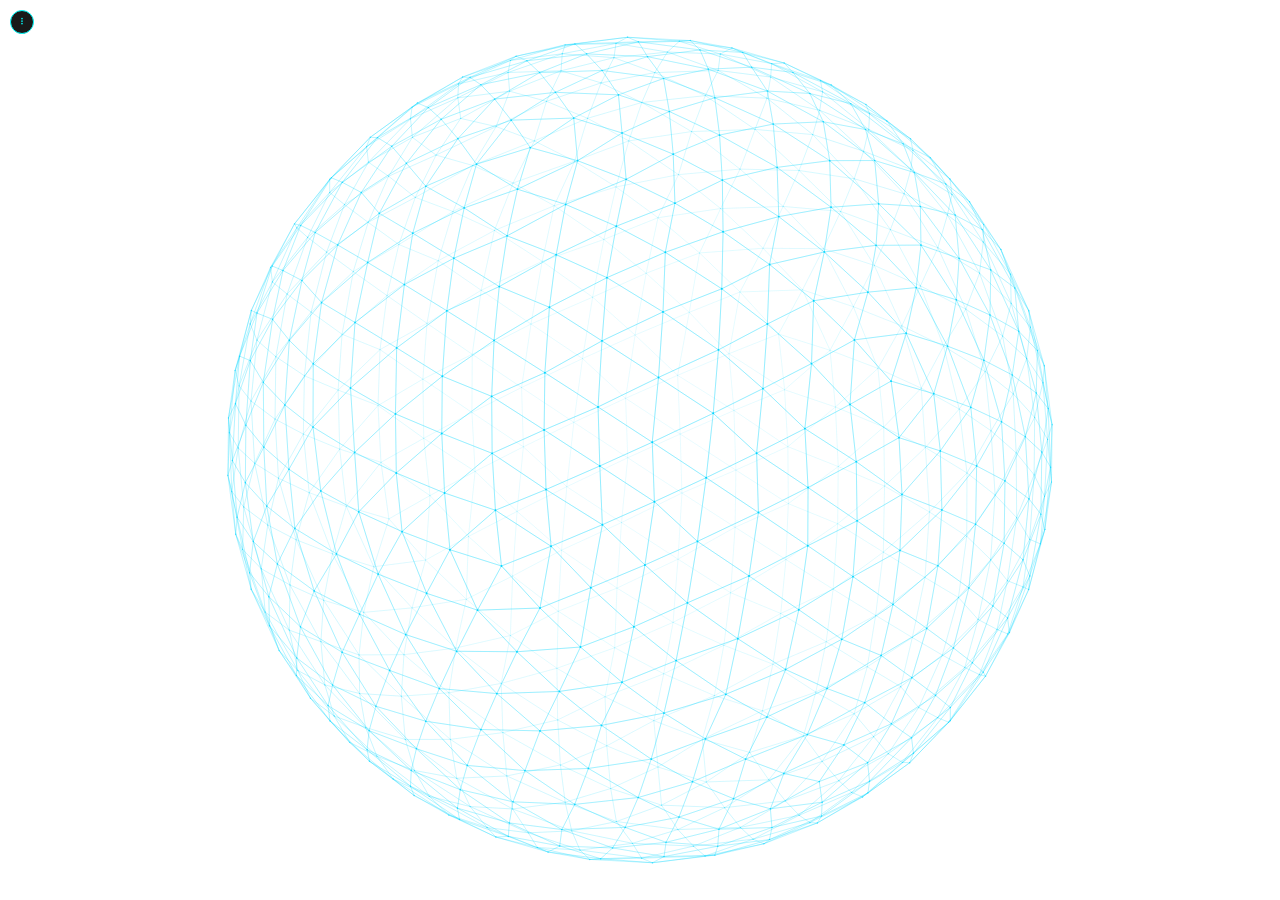
<file: resources/web_designs/sphere/sphere-5.76.html>
<!DOCTYPE html>
<html lang="en">

<head>

    <meta charset="UTF-8">
    <meta name="viewport" content="width=device-width, initial-scale=1.0">
    <title>Sphere v5.76</title>
    <link rel="preconnect" href="https://fonts.googleapis.com">
    <link rel="preconnect" href="https://fonts.gstatic.com" crossorigin>
    <link href="https://fonts.googleapis.com/css2?family=Inter&display=swap" rel="stylesheet">
    <style>
        :root {
            --panel-accent-color: rgba(0, 255, 255, 1);
            --panel-accent-color-translucent: rgba(0, 255, 255, 0.2);
            --container-border-color: rgba(0, 255, 255, 0.4);
        }

        /* General styles for body and base elements */
        body {
            margin: 0;
            padding: 0;
            box-sizing: border-box;
            background: #000;
            /* Default background */
            color: var(--panel-accent-color);
            font-family: 'Inter', monospace;
            overflow: hidden;
            transition: background-color 0.3s ease;
        }

        /* Contenedor principal que ocupa toda la ventana */
        #container {
            position: relative;
            width: 100vw;
            height: 100vh;
            overflow: hidden;
            display: flex;
            justify-content: center;
            align-items: center;
            perspective: 1000px;
        }

        /* Canvas para dibujar la esfera, ocupa todo el contenedor */
        canvas {
            position: absolute;
            top: 0;
            left: 0;
            width: 100%;
            height: 100%;
            z-index: 1;
        }

        /* Wrapper para el panel y su botón de cierre */
        #panel-wrapper {
            position: absolute;
            top: 20px;
            left: 20px;
            z-index: 10;
            transition: transform 0.4s ease-in-out, opacity 0.4s ease-in-out;
            transform: translateX(0);
            opacity: 1;
        }

        #panel-wrapper.is-hidden {
            transform: translateX(-120%);
            opacity: 0;
            pointer-events: none;
        }

        /* Panel de control */
        #panel {
            position: relative;
            background: rgba(0, 0, 0, 0.8);
            border: 1px solid var(--panel-accent-color);
            border-radius: 12px;
            padding: 15px;
            display: flex;
            flex-direction: column;
            gap: 10px;
            align-items: center;
            width: 305px;
            min-width: 305px;
            max-width: 600px;
            max-height: calc(100vh - 60px);
            /* Increased bottom margin */
            overflow-y: auto;
            overflow-x: hidden;
        }

        /* Barra de desplazamiento personalizada */
        #panel::-webkit-scrollbar {
            width: 4px;
        }

        #panel::-webkit-scrollbar-track {
            background: rgba(0, 0, 0, 0.3);
            border-radius: 10px;
        }

        #panel::-webkit-scrollbar-thumb {
            background-color: var(--panel-accent-color);
            border-radius: 10px;
            border: 1px solid rgba(0, 0, 0, 0.8);
        }

        #panel::-webkit-scrollbar-thumb:hover {
            background-color: #5ff;
        }

        /* Botones para alternar el panel */
        #open-panel-btn {
            position: absolute;
            top: 10px;
            left: 10px;
            transform: none;
            z-index: 2;
            background: rgba(0, 0, 0, 0.9);
            border: 1px solid var(--panel-accent-color);
            border-radius: 50%;
            width: 24px;
            height: 24px;
            cursor: pointer;
            display: flex;
            align-items: center;
            justify-content: center;
            transition: opacity 0.4s ease, transform 0.4s ease;
            opacity: 0;
            pointer-events: none;
        }

        #open-panel-btn.is-visible {
            opacity: 1;
            pointer-events: auto;
        }

        #open-panel-btn svg {
            width: 16px;
            height: 16px;
            fill: var(--panel-accent-color);
        }

        #close-panel-btn {
            position: absolute;
            top: -10px;
            left: -10px;
            background: rgba(0, 0, 0, 0.9);
            border: 1px solid var(--panel-accent-color);
            border-radius: 50%;
            width: 24px;
            height: 24px;
            cursor: pointer;
            display: flex;
            align-items: center;
            justify-content: center;
            z-index: 5;
        }

        #close-panel-btn svg {
            width: 14px;
            height: 14px;
            fill: var(--panel-accent-color);
        }

        /* Handle para redimensionar */
        #panel-resize-handle {
            position: absolute;
            right: 0;
            top: 0;
            bottom: 0;
            width: 10px;
            cursor: ew-resize;
            background: transparent;
            z-index: 4;
        }

        /* Contenedores de Grid */
        .row,
        .row2,
        .row3 {
            display: grid;
            gap: 10px;
            align-items: center;
            width: 100%;
        }

        .row2 {
            grid-template-columns: 1fr 1fr;
        }

        .row3 {
            grid-template-columns: 1fr;
        }

        .row {
            grid-template-columns: 1fr 1fr 1fr;
        }

        .giro-container {
            display: flex;
            flex-direction: row;
            flex-wrap: nowrap;
            gap: 10px;
            width: 100%;
            justify-content: center;
        }

        .giro-item,
        .control-bordered-item,
        .rand-lat,
        .rand-lon,
        .rand-rad {
            display: flex;
            flex-direction: column;
            align-items: center;
            justify-content: center;
            border: 1px solid var(--container-border-color);
            padding: 15px 8px 8px;
            border-radius: 8px;
            flex: 1;
            position: relative;
            gap: 8px;
        }

        .item-title {
            position: absolute;
            top: -8px;
            left: 10px;
            background: rgba(0, 0, 0, 0.9);
            padding: 0 5px;
            font-size: 12px;
            color: var(--panel-accent-color);
            z-index: 4;
            white-space: nowrap;
        }

        .control {
            display: flex;
            flex-direction: column;
            align-items: center;
            gap: 4px;
            width: 100%;
        }

        .angle-display-control {
            display: flex;
            flex-direction: column;
            align-items: center;
            gap: 4px;
        }

        .speed-control-wrapper {
            display: flex;
            align-items: center;
            width: 100%;
            gap: 5px;
            position: relative;
        }

        .speed-control-slider-container {
            flex-grow: 1;
            display: flex;
            align-items: center;
            gap: 5px;
            position: relative;
            width: 100%;
        }

        .control-row {
            display: flex;
            align-items: center;
            gap: 6px;
        }

        .line-controls-container {
            display: flex;
            flex-direction: column;
            gap: 5px;
            width: 100%;
        }

        .curve-controls-row {
            display: flex;
            align-items: center;
            width: 100%;
            gap: 5px;
        }

        .inc-decr-stack {
            display: flex;
            flex-direction: column;
            gap: 2px;
        }

        /* Inputs y Botones */
        input[type=text] {
            background: transparent;
            border: 1px solid var(--panel-accent-color);
            border-radius: 6px;
            color: var(--panel-accent-color);
            padding: 6px;
            width: 35px;
            text-align: center;
            -moz-appearance: textfield;
            font-size: 10px;
        }

        input[type=text].wide-input {
            width: 100%;
            box-sizing: border-box;
        }

        input[type=text]::-webkit-outer-spin-button,
        input[type=text]::-webkit-inner-spin-button {
            -webkit-appearance: none;
            margin: 0;
        }

        .btn {
            background: transparent;
            border: 1px solid var(--panel-accent-color);
            border-radius: 6px;
            padding: 4px 10px;
            display: flex;
            align-items: center;
            justify-content: center;
            color: var(--panel-accent-color);
            cursor: pointer;
            user-select: none;
            font-size: 14px;
            height: 30px;
            transition: background-color 0.2s, color 0.2s;
        }

        .btn:hover {
            background-color: var(--panel-accent-color);
            color: #000;
        }

        .small-btn {
            padding: 0 6px;
            height: 13px;
            font-size: 10px;
            line-height: 1;
        }

        /* Sliders */
        input[type=range] {
            -webkit-appearance: none;
            width: 100%;
            height: 2px;
            background: transparent;
            margin-top: 0;
            flex-grow: 1;
        }

        input[type=range]::-webkit-slider-runnable-track {
            height: 2px;
            background: var(--panel-accent-color);
            border-radius: 1px;
        }

        input[type=range]::-webkit-slider-thumb {
            -webkit-appearance: none;
            width: 12px;
            height: 12px;
            background: #000;
            border: 1px solid var(--panel-accent-color);
            border-radius: 50%;
            margin-top: -5px;
            cursor: grab;
            transition: background-color 0.2s, border-color 0.2s;
        }

        input[type=range]::-webkit-slider-thumb:active {
            cursor: grabbing;
        }

        input[type=range]:focus {
            outline: none;
        }

        /* Divisores y Selects */
        hr {
            border: none;
            border-top: 0.4px solid var(--panel-accent-color);
            width: 100%;
            margin: 15px 0;
        }

        .subsection-divider {
            margin-bottom: 25px;
        }

        .select-btn {
            appearance: none;
            -webkit-appearance: none;
            background: transparent;
            border: 1px solid var(--panel-accent-color);
            border-radius: 6px;
            padding: 2px 8px;
            display: flex;
            align-items: center;
            justify-content: center;
            color: var(--panel-accent-color);
            cursor: pointer;
            user-select: none;
            font-size: 12px;
            height: 24px;
            transition: background-color 0.2s, color 0.2s;
        }

        .select-btn:hover {
            background-color: var(--panel-accent-color);
            color: #000;
        }

        select.select-btn {
            background-image: url('data:image/svg+xml;utf8,<svg fill="%2300ffff" height="24" viewBox="0 0 24 24" width="24" xmlns="http://www.w3.org/2000/svg"><path d="M7 10l5 5 5-5z"/><path d="M0 0h24v24H0z" fill="none"/></svg>');
            background-repeat: no-repeat;
            background-position: right 5px center;
            background-size: 12px;
            padding-right: 20px;
        }

        select.select-btn option {
            background-color: #000;
            color: var(--panel-accent-color);
        }

        /* Tooltips y valores de Slider */
        .custom-tooltip {
            position: fixed;
            background: rgba(0, 0, 0, 0.9);
            color: var(--panel-accent-color);
            padding: 5px 8px;
            border-radius: 4px;
            font-size: 11px;
            z-index: 1000;
            pointer-events: none;
            white-space: nowrap;
        }

        .speed-control-slider-container .min-value,
        .speed-control-slider-container .max-value {
            font-size: 10px;
            color: var(--panel-accent-color);
            user-select: none;
            white-space: nowrap;
        }

        .slider-thumb-value {
            position: absolute;
            background: rgba(0, 0, 0, 0.7);
            color: var(--panel-accent-color);
            padding: 2px 5px;
            border-radius: 4px;
            font-size: 10px;
            white-space: nowrap;
            pointer-events: none;
            transform: translateX(-50%);
            top: -19px;
            display: none;
            z-index: 5;
        }

        .multiplier-control-group {
            width: 100%;
            margin-top: 10px;
            padding: 0 8px;
            display: flex;
            flex-direction: column;
            align-items: center;
            gap: 8px;
        }

        /* Collapsible Section Logic */
        .collapsible-section {
            width: 100%;
            display: flex;
            flex-direction: row;
            align-items: flex-start;
            gap: 5px;
        }

        .section-header {
            display: flex;
            align-items: center;
            cursor: pointer;
            user-select: none;
            padding-top: 5px;
            flex-shrink: 0;
            position: relative;
            height: 20px;
        }

        .arrow-icon {
            width: 16px;
            height: 16px;
            fill: var(--panel-accent-color);
            transition: transform 0.3s ease;
        }

        .section-title {
            display: none;
            font-size: 12px;
            font-weight: bold;
        }

        .section-content {
            flex-grow: 1;
            max-height: 1000px;
            overflow: hidden;
            transition: max-height 0.4s ease-in-out, opacity 0.3s ease-in-out, padding-top 0.4s ease-in-out;
            opacity: 1;
            padding-top: 10px;
        }

        #animation-section>.section-content {
            display: flex;
            flex-direction: column;
            gap: 10px;
        }

        .collapsible-section.collapsed .arrow-icon {
            transform: rotate(-90deg);
        }

        .collapsible-section.collapsed .section-title {
            display: inline;
            position: absolute;
            left: 20px;
            top: 50%;
            transform: translateY(-50%);
            white-space: nowrap;
            font-weight: normal;
        }

        .collapsible-section.collapsed .section-content {
            max-height: 0;
            opacity: 0;
            pointer-events: none;
            padding-top: 0;
        }

        .collapsible-section.collapsed+hr {
            margin: 5px 0;
        }

        /* Checkboxes */
        .checkbox-title {
            display: flex;
            align-items: center;
            gap: 5px;
            cursor: pointer;
            font-size: 12px;
        }

        .checkbox-title input[type="checkbox"] {
            appearance: none;
            width: 14px;
            height: 14px;
            border: 1px solid var(--panel-accent-color);
            border-radius: 3px;
            cursor: pointer;
            position: relative;
            top: 1px;
        }

        .checkbox-title input[type="checkbox"]:checked {
            background-color: var(--panel-accent-color);
        }

        .checkbox-title input[type="checkbox"]:checked::after {
            content: '✔';
            color: #000;
            position: absolute;
            top: 50%;
            left: 50%;
            transform: translate(-50%, -50%);
            font-size: 10px;
        }

        .curve-control {
            gap: 3px;
        }

        .curve-control input {
            width: 12px;
            height: 12px;
        }

        .curve-control input:checked::after {
            font-size: 8px;
        }

        /* Inputs de Ángulo y Color */
        .angle-input-wrapper {
            display: flex;
            align-items: center;
            border: 1px solid var(--panel-accent-color);
            border-radius: 6px;
            padding-left: 6px;
        }

        .angle-input-wrapper input {
            border: none;
            padding: 6px 0;
            width: 35px;
            text-align: right;
        }

        .degree-symbol {
            font-size: 14px;
            line-height: 1;
            padding-right: 4px;
        }

        .color-container {
            display: flex;
            gap: 10px;
            align-items: center;
            width: 100%;
        }

        .color-preview {
            width: 20px;
            height: 20px;
            border: 1px solid var(--panel-accent-color);
            border-radius: 4px;
            flex-shrink: 0;
            cursor: pointer;
        }

        .color-sliders {
            display: flex;
            flex-direction: column;
            gap: 5px;
            flex: 1;
        }

        .speed-control-slider-container .min-value {
            min-width: 10px;
            text-align: right;
        }

        .twist-controls {
            display: flex;
            justify-content: space-around;
            align-items: center;
            width: 100%;
        }

        .direction-toggle-btn {
            background: transparent;
            border: 1px solid var(--panel-accent-color);
            border-radius: 6px;
            width: 24px;
            height: 24px;
            display: flex;
            align-items: center;
            justify-content: center;
            cursor: pointer;
            padding: 0;
        }

        .direction-toggle-btn:hover {
            background-color: var(--panel-accent-color-translucent);
        }

        .direction-toggle-btn svg {
            width: 16px;
            height: 16px;
            fill: var(--panel-accent-color);
        }

        .auto-control-wrapper {
            display: flex;
            justify-content: center;
            align-items: center;
            width: calc(100% - 21px);
            box-sizing: border-box;
            border: 1px solid var(--panel-accent-color);
            border-radius: 8px;
            padding: 8px 12px;
            font-size: 12px;
            gap: 10px;
            margin-left: 21px;
        }
    </style>
</head>

<body>
    <div id="container">
        <canvas id="sphere"></canvas>

        <button id="open-panel-btn" data-tooltip="Open controls panel">
            <svg xmlns="http://www.w3.org/2000/svg" viewBox="0 0 24 24">
                <path
                    d="M12 6c1.1 0 2-.9 2-2s-.9-2-2-2-2 .9-2 2 .9 2 2 2zm0 6c1.1 0 2-.9 2-2s-.9-2-2-2-2 .9-2 2 .9 2 2 2zm0 6c1.1 0 2-.9 2-2s-.9-2-2-2-2 .9-2 2 .9 2 2 2z" />
            </svg>
        </button>

        <div id="panel-wrapper" class="is-hidden">
            <div id="panel">
                <div class="collapsible-section">
                    <div class="section-header">
                        <svg class="arrow-icon" viewBox="0 0 24 24">
                            <path d="M7.41 8.59L12 13.17l4.59-4.58L18 10l-6 6-6-6 1.41-1.41z" />
                        </svg>
                        <span class="section-title">Appearance</span>
                    </div>
                    <div class="section-content">
                        <div class="row">
                            <div class="control-bordered-item">
                                <span class="item-title"
                                    data-tooltip="Adjust the size of individual dots">DotsSize</span>
                                <div class="control">
                                    <div class="control-row">
                                        <input id="dotSize" type="text" value="0.5">
                                        <div class="inc-decr-stack">
                                            <button class="btn small-btn" id="dotSize-incr">+</button>
                                            <button class="btn small-btn" id="dotSize-decr">-</button>
                                        </div>
                                    </div>
                                </div>
                            </div>
                            <div class="control-bordered-item">
                                <span class="item-title" data-tooltip="Number of subdivisions (0-5)">Subdivisions</span>
                                <div class="control">
                                    <div class="control-row">
                                        <input id="subdivisions" type="text" value="3">
                                        <div class="inc-decr-stack">
                                            <button class="btn small-btn" id="subdivisions-incr">+</button>
                                            <button class="btn small-btn" id="subdivisions-decr">-</button>
                                        </div>
                                    </div>
                                </div>
                            </div>
                            <div class="control-bordered-item">
                                <span class="item-title" data-tooltip="Total number of dots (read-only)">Ndots</span>
                                <div class="control">
                                    <div class="control-row">
                                        <input id="nDots" type="text" value="0" readonly
                                            style="background: rgba(0,255,255,0.1); width: 45px;">
                                    </div>
                                </div>
                            </div>
                        </div>

                        <hr>

                        <div class="control-bordered-item">
                            <span class="item-title checkbox-title"
                                data-tooltip="Toggle visibility of connecting lines">
                                <input type="checkbox" id="showLines" checked>
                                Show Lines
                            </span>
                            <div class="row2" style="margin-top: 10px;">
                                <div class="control-bordered-item">
                                    <span class="item-title" data-tooltip="Adjust line thickness">Width</span>
                                    <div class="control">
                                        <div class="control-row" style="justify-content: center;">
                                            <input id="lineWidth" type="text" value="0.5">
                                            <div class="inc-decr-stack">
                                                <button class="btn small-btn" id="lineWidth-incr">+</button>
                                                <button class="btn small-btn" id="lineWidth-decr">-</button>
                                            </div>
                                        </div>
                                    </div>
                                </div>
                                <div class="control-bordered-item">
                                    <span class="item-title checkbox-title" data-tooltip="Toggle curved lines">
                                        <input type="checkbox" id="curveLines">
                                        Curve
                                    </span>
                                    <div class="speed-control-slider-container">
                                        <input id="lineCurveIntensity" type="range" min="-100" max="100" value="0">
                                        <div class="slider-thumb-value">0</div>
                                    </div>
                                </div>
                            </div>
                        </div>


                        <hr class="subsection-divider">

                        <div class="row2">
                            <div class="control-bordered-item">
                                <span class="item-title">Twist</span>
                                <div class="twist-controls">
                                    <label class="checkbox-title" data-tooltip="Enable/disable the twist effect">
                                        <input type="checkbox" id="enableTwist">
                                        On
                                    </label>
                                    <button id="twistDirBtn" class="direction-toggle-btn"
                                        data-tooltip="Toggle twist direction"></button>
                                </div>
                            </div>
                            <div class="control-bordered-item">
                                <span class="item-title" data-tooltip="Adjust twist intensity">Twist Power</span>
                                <div class="speed-control-slider-container">
                                    <input id="twistIntensity" type="range" min="0" max="200" value="50">
                                    <div class="slider-thumb-value">50</div>
                                </div>
                            </div>
                        </div>

                        <hr class="subsection-divider">

                        <div class="row2">
                            <div class="control-bordered-item">
                                <span class="item-title" data-tooltip="Color for the northern hemisphere">Color 1
                                    (N)</span>
                                <div class="color-container">
                                    <div class="color-preview" id="color1-preview"
                                        style="background-color: var(--panel-accent-color);"></div>
                                    <input type="color" id="color1-picker" style="display: none;" value="#00ffff">
                                    <div class="color-sliders">
                                        <div class="speed-control-slider-container">
                                            <span class="min-value">R</span>
                                            <input id="color1R" type="range" min="0" max="255" value="0" step="1">
                                            <div class="slider-thumb-value">0</div>
                                        </div>
                                        <div class="speed-control-slider-container">
                                            <span class="min-value">G</span>
                                            <input id="color1G" type="range" min="0" max="255" value="255" step="1">
                                            <div class="slider-thumb-value">255</div>
                                        </div>
                                        <div class="speed-control-slider-container">
                                            <span class="min-value">B</span>
                                            <input id="color1B" type="range" min="0" max="255" value="255" step="1">
                                            <div class="slider-thumb-value">255</div>
                                        </div>
                                        <div class="speed-control-slider-container">
                                            <span class="min-value">A</span>
                                            <input id="color1A" type="range" min="0" max="1" value="1" step="0.01">
                                            <div class="slider-thumb-value">1</div>
                                        </div>
                                    </div>
                                </div>
                            </div>
                            <div class="control-bordered-item">
                                <span class="item-title" data-tooltip="Color for the southern hemisphere">Color 2
                                    (S)</span>
                                <div class="color-container">
                                    <div class="color-preview" id="color2-preview"
                                        style="background-color: var(--panel-accent-color);"></div>
                                    <input type="color" id="color2-picker" style="display: none;" value="#00ffff">
                                    <div class="color-sliders">
                                        <div class="speed-control-slider-container">
                                            <span class="min-value">R</span>
                                            <input id="color2R" type="range" min="0" max="255" value="0" step="1">
                                            <div class="slider-thumb-value">0</div>
                                        </div>
                                        <div class="speed-control-slider-container">
                                            <span class="min-value">G</span>
                                            <input id="color2G" type="range" min="0" max="255" value="255" step="1">
                                            <div class="slider-thumb-value">255</div>
                                        </div>
                                        <div class="speed-control-slider-container">
                                            <span class="min-value">B</span>
                                            <input id="color2B" type="range" min="0" max="255" value="255" step="1">
                                            <div class="slider-thumb-value">255</div>
                                        </div>
                                        <div class="speed-control-slider-container">
                                            <span class="min-value">A</span>
                                            <input id="color2A" type="range" min="0" max="1" value="1" step="0.01">
                                            <div class="slider-thumb-value">1</div>
                                        </div>
                                    </div>
                                </div>
                            </div>
                        </div>

                        <hr>

                        <!-- NEW: Backgrounds Section (Nested) -->
                        <div class="collapsible-section collapsed">
                            <div class="section-header">
                                <svg class="arrow-icon" viewBox="0 0 24 24">
                                    <path d="M7.41 8.59L12 13.17l4.59-4.58L18 10l-6 6-6-6 1.41-1.41z" />
                                </svg>
                                <span class="section-title">Backgrounds</span>
                            </div>
                            <div class="section-content">
                                <div class="row2">
                                    <div class="control-bordered-item">
                                        <span class="item-title">Body Background</span>
                                        <div class="color-container" style="padding-top: 10px;">
                                            <div class="color-preview" id="bgColor-preview"
                                                style="background-color: rgb(0,0,0);"></div>
                                            <input type="color" id="bgColor-picker" style="display: none;"
                                                value="#000000">
                                            <div class="color-sliders">
                                                <div class="speed-control-slider-container">
                                                    <span class="min-value">R</span>
                                                    <input id="bgColorR" type="range" min="0" max="255" value="0"
                                                        step="1">
                                                    <div class="slider-thumb-value">0</div>
                                                </div>
                                                <div class="speed-control-slider-container">
                                                    <span class="min-value">G</span>
                                                    <input id="bgColorG" type="range" min="0" max="255" value="0"
                                                        step="1">
                                                    <div class="slider-thumb-value">0</div>
                                                </div>
                                                <div class="speed-control-slider-container">
                                                    <span class="min-value">B</span>
                                                    <input id="bgColorB" type="range" min="0" max="255" value="0"
                                                        step="1">
                                                    <div class="slider-thumb-value">0</div>
                                                </div>
                                                <div class="speed-control-slider-container">
                                                    <span class="min-value">A</span>
                                                    <input id="bgColorA" type="range" min="0" max="1" value="1"
                                                        step="0.01">
                                                    <div class="slider-thumb-value">1</div>
                                                </div>
                                            </div>
                                        </div>
                                    </div>
                                    <div class="control-bordered-item">
                                        <span class="item-title checkbox-title"
                                            data-tooltip="Enable/disable sphere background aura">
                                            <input type="checkbox" id="sphereBgEnabled">
                                            Sphere Aura
                                        </span>
                                        <div class="color-container" style="padding-top: 10px;">
                                            <div class="color-preview" id="sphereBgColor-preview"
                                                style="background-color: rgba(0,255,255,0.5);"></div>
                                            <input type="color" id="sphereBgColor-picker" style="display: none;"
                                                value="#00ffff">
                                            <div class="color-sliders">
                                                <div class="speed-control-slider-container">
                                                    <span class="min-value">R</span>
                                                    <input id="sphereBgColorR" type="range" min="0" max="255" value="0"
                                                        step="1">
                                                    <div class="slider-thumb-value">0</div>
                                                </div>
                                                <div class="speed-control-slider-container">
                                                    <span class="min-value">G</span>
                                                    <input id="sphereBgColorG" type="range" min="0" max="255"
                                                        value="255" step="1">
                                                    <div class="slider-thumb-value">255</div>
                                                </div>
                                                <div class="speed-control-slider-container">
                                                    <span class="min-value">B</span>
                                                    <input id="sphereBgColorB" type="range" min="0" max="255"
                                                        value="255" step="1">
                                                    <div class="slider-thumb-value">255</div>
                                                </div>
                                                <div class="speed-control-slider-container">
                                                    <span class="min-value">A</span>
                                                    <input id="sphereBgColorA" type="range" min="0" max="1" value="0.5"
                                                        step="0.01">
                                                    <div class="slider-thumb-value">0.5</div>
                                                </div>
                                            </div>
                                        </div>
                                        <div class="control-bordered-item"
                                            style="width: 100%; margin-top: 10px; padding-top: 15px;">
                                            <span class="item-title"
                                                data-tooltip="Spread of the central color in the gradient">Expansion</span>
                                            <div class="speed-control-slider-container">
                                                <input id="sphereBgSpread" type="range" min="0" max="100" value="10">
                                                <div class="slider-thumb-value">10</div>
                                            </div>
                                        </div>
                                    </div>
                                </div>
                            </div>
                        </div>

                    </div>
                </div>

                <hr>

                <div class="collapsible-section collapsed">
                    <div class="section-header">
                        <svg class="arrow-icon" viewBox="0 0 24 24">
                            <path d="M7.41 8.59L12 13.17l4.59-4.58L18 10l-6 6-6-6 1.41-1.41z" />
                        </svg>
                        <span class="section-title">Camera</span>
                    </div>
                    <div class="section-content">
                        <div class="row" style="grid-template-columns: 1fr 1fr auto; align-items: center;">
                            <div class="control-bordered-item">
                                <span class="item-title" data-tooltip="Control the zoom level of the sphere">Zoom</span>
                                <div class="control">
                                    <div class="speed-control-slider-container" id="zoomContainer">
                                        <span class="min-value">1</span>
                                        <input id="zoom" type="range" min="1" max="100" value="50">
                                        <span class="max-value">100</span>
                                        <div class="slider-thumb-value">50</div>
                                    </div>
                                </div>
                            </div>
                            <div class="control-bordered-item">
                                <span class="item-title"
                                    data-tooltip="Adjust the overall size of the sphere on screen (%)">Size %</span>
                                <div class="control">
                                    <div class="speed-control-slider-container" id="sizeContainer">
                                        <span class="min-value">10</span>
                                        <input id="size" type="range" min="10" max="100" value="100">
                                        <span class="max-value">100</span>
                                        <div class="slider-thumb-value">100</div>
                                    </div>
                                </div>
                            </div>
                            <label class="checkbox-title" data-tooltip="Enable mouse drag and wheel zoom"
                                style="font-size: 10px; padding-left: 5px;">
                                <input type="checkbox" id="enableMouseDrag" checked>
                                Mouse
                            </label>
                        </div>
                    </div>
                </div>

                <hr>

                <div class="collapsible-section collapsed">
                    <div class="section-header">
                        <svg class="arrow-icon" viewBox="0 0 24 24">
                            <path d="M7.41 8.59L12 13.17l4.59-4.58L18 10l-6 6-6-6 1.41-1.41z" />
                        </svg>
                        <span class="section-title">Randomness</span>
                    </div>
                    <div class="section-content">
                        <div class="row">
                            <div class="control-bordered-item">
                                <span class="item-title"
                                    data-tooltip="Randomness in the latitude (vertical position) of dots">Rndm
                                    (θ)</span>
                                <div class="control"><label for="latRandom"></label><input id="latRandom" type="range"
                                        min="0" max="100" value="0"></div>
                            </div>
                            <div class="control-bordered-item">
                                <span class="item-title"
                                    data-tooltip="Randomness in the longitude (horizontal position) of dots">Rndm
                                    (φ)</span>
                                <div class="control"><label for="lonRandom"></label><input id="lonRandom" type="range"
                                        min="0" max="100" value="0"></div>
                            </div>
                            <div class="control-bordered-item">
                                <span class="item-title"
                                    data-tooltip="Randomness in the radius (distance from center) of dots">Rndm
                                    (α)</span>
                                <div class="control"><label for="radRandom"></label><input id="radRandom" type="range"
                                        min="0" max="100" value="0"></div>
                            </div>
                        </div>
                    </div>
                </div>

                <hr>

                <div id="animation-section" class="collapsible-section collapsed">
                    <div class="section-header">
                        <svg class="arrow-icon" viewBox="0 0 24 24">
                            <path d="M7.41 8.59L12 13.17l4.59-4.58L18 10l-6 6-6-6 1.41-1.41z" />
                        </svg>
                        <span class="section-title">Animation</span>
                    </div>
                    <div class="section-content">
                        <div class="auto-control-wrapper">
                            <span>Auto</span>
                            <button id="auto-anim-toggle-btn" class="direction-toggle-btn"></button>
                        </div>
                        <div class="collapsible-section">
                            <div class="section-header">
                                <svg class="arrow-icon" viewBox="0 0 24 24">
                                    <path d="M7.41 8.59L12 13.17l4.59-4.58L18 10l-6 6-6-6 1.41-1.41z" />
                                </svg>
                                <span class="section-title">Rotation</span>
                            </div>
                            <div class="section-content">
                                <div class="row3">
                                    <div class="giro-container">
                                        <div class="giro-item">
                                            <span class="item-title"
                                                data-tooltip="Rotation angle and speed for X-axis">Giro X</span>
                                            <div class="control">
                                                <select id="giroX" class="select-btn">
                                                    <option value="0">NO</option>
                                                    <option value="1" selected>→</option>
                                                    <option value="-1">←</option>
                                                </select>
                                            </div>
                                            <div class="angle-display-control">
                                                <div class="angle-input-wrapper">
                                                    <input id="giroXAngle" type="text" value="0.00">
                                                    <span class="degree-symbol">°</span>
                                                </div>
                                            </div>
                                            <div class="speed-control-wrapper">
                                                <div class="speed-control-slider-container" id="giroXSpeedContainer">
                                                    <span class="min-value">0</span>
                                                    <input id="giroXSpeed" type="range" min="0" max="100" value="6">
                                                    <span class="max-value">100</span>
                                                    <div class="slider-thumb-value">6</div>
                                                </div>
                                            </div>
                                            <div class="multiplier-control-group"
                                                data-tooltip="Multiplies the speed for X-axis (1-100)">
                                                <div class="speed-control-slider-container">
                                                    <span class="min-value">1</span>
                                                    <input id="giroXMultiplier" type="range" min="1" max="100" value="1"
                                                        step="1">
                                                    <span class="max-value">100</span>
                                                    <div class="slider-thumb-value">1</div>
                                                </div>
                                            </div>
                                        </div>
                                        <div class="giro-item">
                                            <span class="item-title"
                                                data-tooltip="Rotation angle and speed for Y-axis">Giro Y</span>
                                            <div class="control">
                                                <select id="giroY" class="select-btn">
                                                    <option value="0">NO</option>
                                                    <option value="1" selected>→</option>
                                                    <option value="-1">←</option>
                                                </select>
                                            </div>
                                            <div class="angle-display-control">
                                                <div class="angle-input-wrapper">
                                                    <input id="giroYAngle" type="text" value="0.00">
                                                    <span class="degree-symbol">°</span>
                                                </div>
                                            </div>
                                            <div class="speed-control-wrapper">
                                                <div class="speed-control-slider-container" id="giroYSpeedContainer">
                                                    <span class="min-value">0</span>
                                                    <input id="giroYSpeed" type="range" min="0" max="100" value="8">
                                                    <span class="max-value">100</span>
                                                    <div class="slider-thumb-value">8</div>
                                                </div>
                                            </div>
                                            <div class="multiplier-control-group"
                                                data-tooltip="Multiplies the speed for Y-axis (1-100)">
                                                <div class="speed-control-slider-container">
                                                    <span class="min-value">1</span>
                                                    <input id="giroYMultiplier" type="range" min="1" max="100" value="1"
                                                        step="1">
                                                    <span class="max-value">100</span>
                                                    <div class="slider-thumb-value">1</div>
                                                </div>
                                            </div>
                                        </div>
                                        <div class="giro-item">
                                            <span class="item-title"
                                                data-tooltip="Rotation angle and speed for Z-axis">Giro Z</span>
                                            <div class="control">
                                                <select id="giroZ" class="select-btn">
                                                    <option value="0">NO</option>
                                                    <option value="1">→</option>
                                                    <option value="-1" selected>←</option>
                                                </select>
                                            </div>
                                            <div class="angle-display-control">
                                                <div class="angle-input-wrapper">
                                                    <input id="giroZAngle" type="text" value="0.00">
                                                    <span class="degree-symbol">°</span>
                                                </div>
                                            </div>
                                            <div class="speed-control-wrapper">
                                                <div class="speed-control-slider-container" id="giroZSpeedContainer">
                                                    <span class="min-value">0</span>
                                                    <input id="giroZSpeed" type="range" min="0" max="100" value="20">
                                                    <span class="max-value">100</span>
                                                    <div class="slider-thumb-value">20</div>
                                                </div>
                                            </div>
                                            <div class="multiplier-control-group"
                                                data-tooltip="Multiplies the speed for Z-axis (1-100)">
                                                <div class="speed-control-slider-container">
                                                    <span class="min-value">1</span>
                                                    <input id="giroZMultiplier" type="range" min="1" max="100" value="1"
                                                        step="1">
                                                    <span class="max-value">100</span>
                                                    <div class="slider-thumb-value">1</div>
                                                </div>
                                            </div>
                                        </div>
                                    </div>
                                </div>
                            </div>
                        </div>
                        <div class="collapsible-section collapsed">
                            <div class="section-header">
                                <svg class="arrow-icon" viewBox="0 0 24 24">
                                    <path d="M7.41 8.59L12 13.17l4.59-4.58L18 10l-6 6-6-6 1.41-1.41z" />
                                </svg>
                                <span class="section-title">Effects</span>
                            </div>
                            <div class="section-content">
                                <div class="control-bordered-item">
                                    <span class="item-title checkbox-title"
                                        data-tooltip="Enable/Disable the pulse effect">
                                        <input type="checkbox" id="enablePulse" checked>
                                        Pulse
                                    </span>
                                    <div class="row2" style="margin-top: 10px;">
                                        <div class="control-bordered-item">
                                            <span class="item-title"
                                                data-tooltip="Speed of the pulse animation">Speed</span>
                                            <div class="speed-control-slider-container">
                                                <input id="pulseSpeed" type="range" min="1" max="500" value="56">
                                                <div class="slider-thumb-value">56</div>
                                            </div>
                                        </div>
                                        <div class="control-bordered-item">
                                            <span class="item-title"
                                                data-tooltip="Amplitude of the size change">Radius</span>
                                            <div class="speed-control-slider-container">
                                                <input id="pulseRadius" type="range" min="0" max="100" step="1"
                                                    value="27">
                                                <div class="slider-thumb-value">27</div>
                                            </div>
                                        </div>
                                    </div>
                                    <div style="margin-top: 10px; width: 100%;">
                                        <select id="pulseType" class="select-btn"
                                            data-tooltip="Select the type of pulse animation" style="width: 100%;">
                                            <option value="bounce">Bounce</option>
                                            <option value="rebound">Rebound</option>
                                            <option value="heartbeat">Heartbeat</option>
                                            <option value="breathe">Breathe</option>
                                        </select>
                                    </div>
                                </div>
                                <!-- MODIFIED MORPH SECTION -->
                                <div class="control-bordered-item" style="margin-top: 10px;">
                                    <span class="item-title checkbox-title">
                                        <input type="checkbox" id="morphicEffects">
                                        Morph (Waves)
                                    </span>
                                    <div class="row2" style="margin-top: 10px; align-items: center;">
                                        <div class="control-bordered-item">
                                            <span class="item-title" data-tooltip="Number of wave emitters">Nº
                                                Waves</span>
                                            <div class="control">
                                                <div class="control-row">
                                                    <input id="waveCount" type="text" value="5">
                                                    <div class="inc-decr-stack">
                                                        <button class="btn small-btn" id="waveCount-incr">+</button>
                                                        <button class="btn small-btn" id="waveCount-decr">-</button>
                                                    </div>
                                                </div>
                                            </div>
                                        </div>
                                        <div class="control-bordered-item">
                                            <span class="item-title"
                                                data-tooltip="Overall wave intensity">Intensity</span>
                                            <div class="speed-control-slider-container">
                                                <input id="waveIntensity" type="range" min="0" max="100" value="50">
                                                <div class="slider-thumb-value">50</div>
                                            </div>
                                        </div>
                                    </div>
                                    <div class="row3" style="margin-top: 10px;">
                                        <div class="control-bordered-item">
                                            <span class="item-title"
                                                data-tooltip="Global wave speed multiplier">Speed</span>
                                            <div class="speed-control-slider-container">
                                                <input id="waveSpeed" type="range" min="0" max="100" value="50">
                                                <div class="slider-thumb-value">50</div>
                                            </div>
                                        </div>
                                    </div>
                                    <div class="row2" style="margin-top: 10px;">
                                        <div class="control-bordered-item">
                                            <span class="item-title"
                                                data-tooltip="Global wave amplitude multiplier">Amplitude</span>
                                            <div class="speed-control-slider-container">
                                                <input id="waveAmplitude" type="range" min="0" max="100" value="50">
                                                <div class="slider-thumb-value">50</div>
                                            </div>
                                        </div>
                                        <div class="control-bordered-item">
                                            <span class="item-title"
                                                data-tooltip="Wave frequency (tightness)">Frequency</span>
                                            <div class="speed-control-slider-container">
                                                <input id="waveFrequency" type="range" min="1" max="50" value="10">
                                                <div class="slider-thumb-value">10</div>
                                            </div>
                                        </div>
                                    </div>
                                </div>
                            </div>
                        </div>
                    </div>
                </div>
            </div>
            <button id="close-panel-btn" data-tooltip="Close controls panel">
                <svg xmlns="http://www.w3.org/2000/svg" viewBox="0 0 24 24">
                    <path
                        d="M19 6.41L17.59 5 12 10.59 6.41 5 5 6.41 10.59 12 5 17.59 6.41 19 12 13.41 17.59 19 19 17.59 13.41 12 19 6.41z" />
                </svg>
            </button>
            <div id="panel-resize-handle" data-tooltip="Drag to resize panel"></div>
        </div>
    </div>
    <script>
        // DEVELOPMENT MODE FLAG
        const dev_mode = true;

        // Get canvas and its 2D context
        const canvas = document.getElementById('sphere'),
            ctx = canvas.getContext('2d');

        // Variables for width, height, and sphere radius
        let w, h, R;
        let animationFrameId = null;

        // Configurable sphere parameters (for animation loop)
        const params = {
            zoom: 48,
            dotSize: 0.5,
            subdivisions: 3,
            size: 100,
            rotX: 1, rotY: 1, rotZ: -1,
            speedX: 16, speedY: 48, speedZ: 20,
            speedMultiplierX: 1, speedMultiplierY: 1, speedMultiplierZ: 1,
            latRandom: 0, lonRandom: 0, radRandom: 0,
            showLines: true,
            lineWidth: 0.5,
            curveLines: false,
            lineCurveIntensity: 0,
            enableTwist: false,
            twistIntensity: 50,
            twistDir: 1,
            enableMouseDrag: true,
            enablePulse: true,
            pulseSpeed: 150,
            pulseRadius: 4,
            pulseType: 'bounce',
            morphicEffects: false,
            waveIntensity: 50,
            waveCount: 5,
            waveSpeed: 50,
            waveAmplitude: 50,
            waveFrequency: 10,
            isAnimationPaused: false,
            color1: { r: 0, g: 213, b: 255, a: 1 },
            color2: { r: 0, g: 213, b: 255, a: 1 },
        };

        // NEW: Parameters for styles that don't need per-frame updates
        const styleParams = {
            bgColor: { r: 0, g: 0, b: 0, a: 0 },
            sphereBgEnabled: false,
            sphereBgColor: { r: 0, g: 255, b: 255, a: 0.5 },
            sphereBgSpread: 10, // Percentage
        };

        // Arrays for sphere data
        let basePts = [],
            icoFaces = [],
            randR = [],
            waveEffects = [];

        // Current rotation angles in radians
        let angleX = 0, angleY = 0, angleZ = 0;
        let pulsePhase = 0;

        // --- Element References ---
        const giroXAngleInput = document.getElementById('giroXAngle');
        const giroYAngleInput = document.getElementById('giroYAngle');
        const giroZAngleInput = document.getElementById('giroZAngle');
        const giroXSpeedInput = document.getElementById('giroXSpeed');
        const giroYSpeedInput = document.getElementById('giroYSpeed');
        const giroZSpeedInput = document.getElementById('giroZSpeed');
        const giroXMultiplierInput = document.getElementById('giroXMultiplier');
        const giroYMultiplierInput = document.getElementById('giroYMultiplier');
        const giroZMultiplierInput = document.getElementById('giroZMultiplier');
        const zoomInput = document.getElementById('zoom');
        const sizeInput = document.getElementById('size');
        const enableMouseDragInput = document.getElementById('enableMouseDrag');
        const enablePulseInput = document.getElementById('enablePulse');
        const pulseSpeedInput = document.getElementById('pulseSpeed');
        const pulseRadiusInput = document.getElementById('pulseRadius');
        const pulseTypeInput = document.getElementById('pulseType');
        const autoAnimToggleBtn = document.getElementById('auto-anim-toggle-btn');
        const color1RInput = document.getElementById('color1R');
        const color1GInput = document.getElementById('color1G');
        const color1BInput = document.getElementById('color1B');
        const color1AInput = document.getElementById('color1A');
        const color2RInput = document.getElementById('color2R');
        const color2GInput = document.getElementById('color2G');
        const color2BInput = document.getElementById('color2B');
        const color2AInput = document.getElementById('color2A');
        const color1Preview = document.getElementById('color1-preview');
        const color2Preview = document.getElementById('color2-preview');
        const color1Picker = document.getElementById('color1-picker');
        const color2Picker = document.getElementById('color2-picker');
        const nDotsInput = document.getElementById('nDots');
        const subdivisionsInput = document.getElementById('subdivisions');
        const showLinesInput = document.getElementById('showLines');
        const lineWidthInput = document.getElementById('lineWidth');
        const curveLinesInput = document.getElementById('curveLines');
        const lineCurveIntensityInput = document.getElementById('lineCurveIntensity');
        const enableTwistInput = document.getElementById('enableTwist');
        const twistIntensityInput = document.getElementById('twistIntensity');
        const twistDirBtn = document.getElementById('twistDirBtn');
        const morphicEffectsInput = document.getElementById('morphicEffects');
        const waveIntensityInput = document.getElementById('waveIntensity');
        const waveCountInput = document.getElementById('waveCount');
        const waveSpeedInput = document.getElementById('waveSpeed');
        const waveAmplitudeInput = document.getElementById('waveAmplitude');
        const waveFrequencyInput = document.getElementById('waveFrequency');

        // NEW: Background control references
        const bgColorRInput = document.getElementById('bgColorR');
        const bgColorGInput = document.getElementById('bgColorG');
        const bgColorBInput = document.getElementById('bgColorB');
        const bgColorAInput = document.getElementById('bgColorA');
        const bgColorPreview = document.getElementById('bgColor-preview');
        const bgColorPicker = document.getElementById('bgColor-picker');
        const sphereBgEnabledInput = document.getElementById('sphereBgEnabled');
        const sphereBgColorRInput = document.getElementById('sphereBgColorR');
        const sphereBgColorGInput = document.getElementById('sphereBgColorG');
        const sphereBgColorBInput = document.getElementById('sphereBgColorB');
        const sphereBgColorAInput = document.getElementById('sphereBgColorA');
        const sphereBgColorPreview = document.getElementById('sphereBgColor-preview');
        const sphereBgColorPicker = document.getElementById('sphereBgColor-picker');
        const sphereBgSpreadInput = document.getElementById('sphereBgSpread');


        let actualMinThetaG, actualMaxThetaG, actualThetaRange;

        function toDegrees(radians) { return radians * (180 / Math.PI); }
        function toRadians(degrees) { return degrees * (Math.PI / 180); }
        function normalizeAngle(angle) { return angle % (2 * Math.PI); }

        // --- MORPHIC & ICOSPHERE LOGIC ---
        function initWaveEffects() {
            waveEffects = [];
            for (let i = 0; i < params.waveCount; i++) {
                waveEffects.push({
                    x: Math.random() * 2 - 1,
                    y: Math.random() * 2 - 1,
                    z: Math.random() * 2 - 1,
                    phase: Math.random() * Math.PI * 2,
                    speed: 0.02 + Math.random() * 0.03,
                    amplitude: 0.1 + Math.random() * 0.2
                });
            }
        }

        function cartesianToSpherical(x, y, z) {
            return { theta: Math.asin(z), phi: Math.atan2(y, x) };
        }

        function getMidpoint(v1, v2) {
            const mid = [(v1[0] + v2[0]) / 2, (v1[1] + v2[1]) / 2, (v1[2] + v2[2]) / 2];
            const length = Math.sqrt(mid[0] ** 2 + mid[1] ** 2 + mid[2] ** 2);
            return [mid[0] / length, mid[1] / length, mid[2] / length];
        }

        function generateIcosphere(subdivisions) {
            const phi = (1 + Math.sqrt(5)) / 2;
            const norm = Math.sqrt(1 + phi ** 2);
            let vertices = [
                [-1 / norm, phi / norm, 0], [1 / norm, phi / norm, 0], [-1 / norm, -phi / norm, 0], [1 / norm, -phi / norm, 0],
                [0, -1 / norm, phi / norm], [0, 1 / norm, phi / norm], [0, -1 / norm, -phi / norm], [0, 1 / norm, -phi / norm],
                [phi / norm, 0, -1 / norm], [phi / norm, 0, 1 / norm], [-phi / norm, 0, -1 / norm], [-phi / norm, 0, 1 / norm]
            ];
            let faces = [
                [0, 11, 5], [0, 5, 1], [0, 1, 7], [0, 7, 10], [0, 10, 11], [1, 5, 9], [5, 11, 4], [11, 10, 2],
                [10, 7, 6], [7, 1, 8], [3, 9, 4], [3, 4, 2], [3, 2, 6], [3, 6, 8], [3, 8, 9], [4, 9, 5],
                [2, 4, 11], [6, 2, 10], [8, 6, 7], [9, 8, 1]
            ];

            for (let i = 0; i < subdivisions; i++) {
                const newFaces = [];
                const midpointCache = new Map();
                const getOrCreateMidpoint = (i1, i2) => {
                    const key = i1 < i2 ? `${i1},${i2}` : `${i2},${i1}`;
                    if (midpointCache.has(key)) return midpointCache.get(key);
                    const midpoint = getMidpoint(vertices[i1], vertices[i2]);
                    const index = vertices.length;
                    vertices.push(midpoint);
                    midpointCache.set(key, index);
                    return index;
                };
                for (const face of faces) {
                    const [v1, v2, v3] = face;
                    const a = getOrCreateMidpoint(v1, v2);
                    const b = getOrCreateMidpoint(v2, v3);
                    const c = getOrCreateMidpoint(v3, v1);
                    newFaces.push([v1, a, c], [v2, b, a], [v3, c, b], [a, b, c]);
                }
                faces = newFaces;
            }
            return { vertices, faces };
        }

        function initBasePts() {
            basePts = [];
            randR = [];
            const icosphere = generateIcosphere(params.subdivisions);
            icoFaces = icosphere.faces;

            let tempMinTheta = Infinity, tempMaxTheta = -Infinity;
            icosphere.vertices.forEach(v => {
                const spherical = cartesianToSpherical(v[0], v[1], v[2]);
                if (spherical.theta < tempMinTheta) tempMinTheta = spherical.theta;
                if (spherical.theta > tempMaxTheta) tempMaxTheta = spherical.theta;
                basePts.push({
                    thetaG: spherical.theta, phiG: spherical.phi,
                    thetaR: Math.acos(2 * Math.random() - 1) - Math.PI / 2,
                    phiR: 2 * Math.PI * Math.random()
                });
                randR.push(Math.random());
            });

            actualMinThetaG = tempMinTheta;
            actualMaxThetaG = tempMaxTheta;
            actualThetaRange = actualMaxThetaG - actualMinThetaG;

            if (params.enableTwist) {
                applyTwist(basePts, params.twistIntensity, params.twistDir);
            }
            initWaveEffects();
            nDotsInput.value = basePts.length;
        }

        function applyTwist(pts, intensity, direction) {
            const maxTwistAngle = (intensity / 100) * (2 * Math.PI);

            pts.forEach(p => {
                const normalizedLatitude = p.thetaG / (Math.PI / 2);
                const twistAngle = normalizedLatitude * maxTwistAngle * direction;
                p.phiG += twistAngle;
            });
        }

        function resize() {
            w = window.innerWidth;
            h = window.innerHeight;
            canvas.width = w;
            canvas.height = h;
        }
        window.addEventListener('resize', resize);

        // --- Control Setup ---
        zoomInput.addEventListener('input', e => params.zoom = +e.target.value);
        const dotSizeInput = document.getElementById('dotSize');
        document.getElementById('dotSize-incr').addEventListener('click', () => {
            params.dotSize = parseFloat((params.dotSize + 0.1).toFixed(2));
            dotSizeInput.value = params.dotSize.toFixed(1);
        });
        document.getElementById('dotSize-decr').addEventListener('click', () => {
            params.dotSize = parseFloat(Math.max(0.0, params.dotSize - 0.1).toFixed(2));
            dotSizeInput.value = params.dotSize.toFixed(1);
        });
        dotSizeInput.addEventListener('input', e => {
            const val = parseFloat(e.target.value);
            if (!isNaN(val)) params.dotSize = Math.max(0.0, val);
        });
        dotSizeInput.addEventListener('blur', e => e.target.value = params.dotSize.toFixed(1));
        document.getElementById('subdivisions-incr').addEventListener('click', () => {
            params.subdivisions = Math.min(5, params.subdivisions + 1);
            subdivisionsInput.value = params.subdivisions;
            initBasePts();
        });
        document.getElementById('subdivisions-decr').addEventListener('click', () => {
            params.subdivisions = Math.max(0, params.subdivisions - 1);
            subdivisionsInput.value = params.subdivisions;
            initBasePts();
        });
        subdivisionsInput.addEventListener('input', e => {
            params.subdivisions = Math.max(0, Math.min(5, +e.target.value));
            initBasePts();
        });
        sizeInput.addEventListener('input', e => params.size = +e.target.value);
        document.getElementById('giroX').addEventListener('change', e => params.rotX = +e.target.value);
        document.getElementById('giroY').addEventListener('change', e => params.rotY = +e.target.value);
        document.getElementById('giroZ').addEventListener('change', e => params.rotZ = +e.target.value);
        [giroXAngleInput, giroYAngleInput, giroZAngleInput].forEach((input, index) => {
            input.addEventListener('input', (e) => {
                const val = parseFloat(e.target.value);
                if (!isNaN(val)) {
                    if (index === 0) angleX = toRadians(val);
                    if (index === 1) angleY = toRadians(val);
                    if (index === 2) angleZ = toRadians(val);
                }
            });
            input.addEventListener('blur', (e) => {
                let angleRef = (index === 0) ? angleX : (index === 1) ? angleY : angleZ;
                e.target.value = toDegrees(normalizeAngle(angleRef)).toFixed(2);
            });
        });
        giroXSpeedInput.addEventListener('input', e => params.speedX = +e.target.value);
        giroYSpeedInput.addEventListener('input', e => params.speedY = +e.target.value);
        giroZSpeedInput.addEventListener('input', e => params.speedZ = +e.target.value);
        giroXMultiplierInput.addEventListener('input', e => params.speedMultiplierX = +e.target.value);
        giroYMultiplierInput.addEventListener('input', e => params.speedMultiplierY = +e.target.value);
        giroZMultiplierInput.addEventListener('input', e => params.speedMultiplierZ = +e.target.value);
        showLinesInput.addEventListener('change', e => params.showLines = e.target.checked);
        curveLinesInput.addEventListener('change', e => params.curveLines = e.target.checked);
        lineCurveIntensityInput.addEventListener('input', e => params.lineCurveIntensity = +e.target.value);
        document.getElementById('lineWidth-incr').addEventListener('click', () => {
            params.lineWidth = parseFloat((params.lineWidth + 0.1).toFixed(2));
            lineWidthInput.value = params.lineWidth.toFixed(1);
        });
        document.getElementById('lineWidth-decr').addEventListener('click', () => {
            params.lineWidth = parseFloat(Math.max(0.1, params.lineWidth - 0.1).toFixed(2));
            lineWidthInput.value = params.lineWidth.toFixed(1);
        });
        lineWidthInput.addEventListener('input', e => {
            const val = parseFloat(e.target.value);
            if (!isNaN(val)) params.lineWidth = Math.max(0.1, val);
        });
        enableTwistInput.addEventListener('change', e => {
            params.enableTwist = e.target.checked;
            initBasePts();
        });
        twistIntensityInput.addEventListener('input', e => {
            params.twistIntensity = +e.target.value;
            initBasePts();
        });
        twistDirBtn.addEventListener('click', () => {
            params.twistDir *= -1;
            updateTwistDirectionUI();
            initBasePts();
        });
        autoAnimToggleBtn.addEventListener('click', () => {
            params.isAnimationPaused = !params.isAnimationPaused;
            updatePlayPauseUI();
        });
        enablePulseInput.addEventListener('change', e => params.enablePulse = e.target.checked);
        pulseSpeedInput.addEventListener('input', e => params.pulseSpeed = +e.target.value);
        pulseRadiusInput.addEventListener('input', e => params.pulseRadius = +e.target.value);
        pulseTypeInput.addEventListener('change', e => params.pulseType = e.target.value);
        morphicEffectsInput.addEventListener('change', e => params.morphicEffects = e.target.checked);
        waveIntensityInput.addEventListener('input', e => params.waveIntensity = +e.target.value);
        waveSpeedInput.addEventListener('input', e => params.waveSpeed = +e.target.value);
        waveAmplitudeInput.addEventListener('input', e => params.waveAmplitude = +e.target.value);
        waveFrequencyInput.addEventListener('input', e => params.waveFrequency = +e.target.value);
        document.getElementById('waveCount-incr').addEventListener('click', () => {
            params.waveCount = Math.min(20, params.waveCount + 1);
            waveCountInput.value = params.waveCount;
            initWaveEffects();
        });
        document.getElementById('waveCount-decr').addEventListener('click', () => {
            params.waveCount = Math.max(1, params.waveCount - 1);
            waveCountInput.value = params.waveCount;
            initWaveEffects();
        });
        waveCountInput.addEventListener('input', e => {
            params.waveCount = Math.max(1, Math.min(20, +e.target.value));
            initWaveEffects();
        });

        color1RInput.addEventListener('input', e => { params.color1.r = +e.target.value; updateColorPreview(1); });
        color1GInput.addEventListener('input', e => { params.color1.g = +e.target.value; updateColorPreview(1); });
        color1BInput.addEventListener('input', e => { params.color1.b = +e.target.value; updateColorPreview(1); });
        color1AInput.addEventListener('input', e => { params.color1.a = +e.target.value; updateColorPreview(1); });
        color2RInput.addEventListener('input', e => { params.color2.r = +e.target.value; updateColorPreview(2); });
        color2GInput.addEventListener('input', e => { params.color2.g = +e.target.value; updateColorPreview(2); });
        color2BInput.addEventListener('input', e => { params.color2.b = +e.target.value; updateColorPreview(2); });
        color2AInput.addEventListener('input', e => { params.color2.a = +e.target.value; updateColorPreview(2); });

       


        // NEW: Background control listeners
        bgColorRInput.addEventListener('input', e => { styleParams.bgColor.r = +e.target.value; applyStyleParams(); updateThumbValue(e.target); });
        bgColorGInput.addEventListener('input', e => { styleParams.bgColor.g = +e.target.value; applyStyleParams(); updateThumbValue(e.target); });
        bgColorBInput.addEventListener('input', e => { styleParams.bgColor.b = +e.target.value; applyStyleParams(); updateThumbValue(e.target); });
        bgColorAInput.addEventListener('input', e => { styleParams.bgColor.a = +e.target.value; applyStyleParams(); updateThumbValue(e.target); });
        sphereBgEnabledInput.addEventListener('change', e => styleParams.sphereBgEnabled = e.target.checked);
        sphereBgColorRInput.addEventListener('input', e => { styleParams.sphereBgColor.r = +e.target.value; applyStyleParams(); updateThumbValue(e.target); });
        sphereBgColorGInput.addEventListener('input', e => { styleParams.sphereBgColor.g = +e.target.value; applyStyleParams(); updateThumbValue(e.target); });
        sphereBgColorBInput.addEventListener('input', e => { styleParams.sphereBgColor.b = +e.target.value; applyStyleParams(); updateThumbValue(e.target); });
        sphereBgColorAInput.addEventListener('input', e => { styleParams.sphereBgColor.a = +e.target.value; applyStyleParams(); updateThumbValue(e.target); });
        sphereBgSpreadInput.addEventListener('input', e => { styleParams.sphereBgSpread = +e.target.value; updateThumbValue(e.target); });


        // --- UI & Interaction Functions ---
        function updateThumbValue(sliderInput) {
            const container = sliderInput.closest('.speed-control-slider-container');
            if (!container) return;
            const thumbValueElement = container.querySelector('.slider-thumb-value');
            if (!thumbValueElement) return;
            const value = parseFloat(sliderInput.value).toFixed(sliderInput.step && parseFloat(sliderInput.step) < 1 ? 2 : 0);
            const min = parseFloat(sliderInput.min);
            const max = parseFloat(sliderInput.max);
            const percentage = (value - min) / (max - min);
            const sliderRect = sliderInput.getBoundingClientRect();
            const containerRect = container.getBoundingClientRect();
            const thumbWidth = 12;
            const thumbPositionOnTrack = percentage * (sliderRect.width - thumbWidth) + thumbWidth / 2;
            const relativeLeft = (sliderRect.left - containerRect.left) + thumbPositionOnTrack;
            thumbValueElement.textContent = value;
            thumbValueElement.style.left = `${relativeLeft}px`;
        }
        function showThumbValue(sliderInput) {
            const container = sliderInput.closest('.speed-control-slider-container');
            if (container) {
                const thumbValueElement = container.querySelector('.slider-thumb-value');
                if (thumbValueElement) {
                    updateThumbValue(sliderInput);
                    thumbValueElement.style.display = 'block';
                }
            }
        }
        function hideThumbValue(sliderInput) {
            const container = sliderInput.closest('.speed-control-slider-container');
            if (container) {
                const thumbValueElement = container.querySelector('.slider-thumb-value');
                if (thumbValueElement) thumbValueElement.style.display = 'none';
            }
        }
        document.querySelectorAll('input[type=range]').forEach(slider => {
            const container = slider.closest('.speed-control-slider-container');
            if (container) {
                slider.addEventListener('mousedown', () => showThumbValue(slider));
                slider.addEventListener('input', () => {
                    const thumbValue = container.querySelector('.slider-thumb-value');
                    if (thumbValue && thumbValue.style.display === 'block') updateThumbValue(slider);
                });
                slider.addEventListener('mouseup', () => hideThumbValue(slider));
                slider.addEventListener('mouseleave', () => hideThumbValue(slider));
            }
        });

        document.getElementById('latRandom').addEventListener('input', e => params.latRandom = +e.target.value);
        document.getElementById('lonRandom').addEventListener('input', e => params.lonRandom = +e.target.value);
        document.getElementById('radRandom').addEventListener('input', e => params.radRandom = +e.target.value);
      
        document.querySelectorAll('.section-header').forEach(header => {
            header.addEventListener('click', () => header.parentElement.classList.toggle('collapsed'));
        });
        const panelWrapper = document.getElementById('panel-wrapper');
        const openBtn = document.getElementById('open-panel-btn');
        const closeBtn = document.getElementById('close-panel-btn');
        closeBtn.addEventListener('click', () => {
            panelWrapper.classList.add('is-hidden');
            if (dev_mode) {
                openBtn.classList.add('is-visible');
            }
        });
        openBtn.addEventListener('click', () => {
            panelWrapper.classList.remove('is-hidden');
            openBtn.classList.remove('is-visible');
        });
        let lastFrameTime = performance.now();
        let isDragging = false;
        let lastMouseX, lastMouseY;
        let autoRotationState = {};
        function isMouseOverSphere(e) {
            const centerX = w / 2;
            const centerY = h / 2;
            const screenRadius = R * (params.zoom / 50);
            return Math.hypot(e.clientX - centerX, e.clientY - centerY) <= screenRadius;
        }
        enableMouseDragInput.addEventListener('change', e => {
            params.enableMouseDrag = e.target.checked;
            canvas.style.cursor = params.enableMouseDrag ? 'grab' : 'default';
        });
        canvas.addEventListener('mousedown', e => {
            if (!params.enableMouseDrag || !isMouseOverSphere(e)) return;
            isDragging = true;
            canvas.style.cursor = 'grabbing';
            lastMouseX = e.clientX;
            lastMouseY = e.clientY;
            autoRotationState = { rotX: params.rotX, rotY: params.rotY, rotZ: params.rotZ };
            params.rotX = 0; params.rotY = 0; params.rotZ = 0;
        });
        window.addEventListener('mouseup', (e) => {
            if (!isDragging) return;
            isDragging = false;
            if (params.enableMouseDrag) canvas.style.cursor = isMouseOverSphere(e) ? 'grab' : 'default';
            Object.assign(params, autoRotationState);
        });
        window.addEventListener('mousemove', e => {
            if (isDragging) {
                const deltaX = e.clientX - lastMouseX;
                const deltaY = e.clientY - lastMouseY;
                angleY += deltaX * 0.005;
                angleX += deltaY * 0.005;
                lastMouseX = e.clientX;
                lastMouseY = e.clientY;
            } else if (params.enableMouseDrag) {
                canvas.style.cursor = isMouseOverSphere(e) ? 'grab' : 'default';
            }
        });
        canvas.addEventListener('wheel', e => {
            if (!params.enableMouseDrag) return;
            e.preventDefault();
            params.zoom = Math.max(1, Math.min(100, params.zoom - (e.deltaY > 0 ? 1 : -1)));
            zoomInput.value = params.zoom;
            updateThumbValue(zoomInput);
        });

        // --- Drawing & Color Functions ---
        function lerpColor(c1, c2, f) {
            return `rgba(${Math.round(c1.r + (c2.r - c1.r) * f)}, ${Math.round(c1.g + (c2.g - c1.g) * f)}, ${Math.round(c1.b + (c2.b - c1.b) * f)}, ${parseFloat((c1.a + (c2.a - c1.a) * f).toFixed(2))})`;
        }
        function updateColorPreview(num) {
            let color, preview;
            if (num === 1) { [color, preview] = [params.color1, color1Preview]; }
            else if (num === 2) { [color, preview] = [params.color2, color2Preview]; }
            else if (num === 'bg') { [color, preview] = [styleParams.bgColor, bgColorPreview]; }
            else if (num === 'sphereBg') { [color, preview] = [styleParams.sphereBgColor, sphereBgColorPreview]; }
            preview.style.backgroundColor = `rgba(${color.r}, ${color.g}, ${color.b}, ${color.a})`;
        }
        function hexToRgba(hex, alpha = 1) {
            let r = parseInt(hex.substring(1, 3), 16);
            let g = parseInt(hex.substring(3, 5), 16);
            let b = parseInt(hex.substring(5, 7), 16);
            return { r, g, b, a: alpha };
        }
        function updateRgbaSliders(type, color) {
            let rIn, gIn, bIn, aIn;
            if (type === 1) { [rIn, gIn, bIn, aIn] = [color1RInput, color1GInput, color1BInput, color1AInput]; }
            else if (type === 2) { [rIn, gIn, bIn, aIn] = [color2RInput, color2GInput, color2BInput, color2AInput]; }
            else if (type === 'bg') { [rIn, gIn, bIn, aIn] = [bgColorRInput, bgColorGInput, bgColorBInput, bgColorAInput]; }
            else if (type === 'sphereBg') { [rIn, gIn, bIn, aIn] = [sphereBgColorRInput, sphereBgColorGInput, sphereBgColorBInput, sphereBgColorAInput]; }
            rIn.value = color.r; gIn.value = color.g; bIn.value = color.b; aIn.value = color.a;
            [rIn, gIn, bIn, aIn].forEach(updateThumbValue);
        }
        function perlin1d(x) {
            const p = [151, 160, 137, 91, 90, 15, 131, 13, 201, 95, 96, 53, 194, 233, 7, 225, 140, 36, 103, 30, 69, 142, 8, 99, 37, 240, 21, 10, 23, 190, 6, 148, 247, 120, 234, 75, 0, 26, 197, 62, 94, 252, 219, 203, 117, 35, 11, 32, 57, 177, 33, 88, 237, 149, 56, 87, 174, 20, 125, 136, 171, 168, 68, 175, 74, 165, 71, 134, 139, 48, 27, 166, 77, 146, 158, 231, 83, 111, 229, 122, 60, 211, 133, 230, 220, 105, 92, 41, 55, 46, 245, 40, 244, 102, 143, 54, 65, 25, 63, 161, 1, 216, 80, 73, 209, 76, 132, 187, 208, 89, 18, 169, 200, 196, 135, 130, 116, 188, 159, 86, 164, 100, 109, 198, 173, 186, 3, 64, 52, 217, 226, 250, 124, 123, 5, 202, 38, 147, 118, 126, 255, 82, 85, 212, 207, 206, 59, 227, 47, 16, 58, 17, 182, 189, 28, 42, 223, 183, 170, 213, 119, 248, 152, 2, 44, 154, 163, 70, 221, 153, 101, 155, 167, 43, 172, 9, 129, 22, 39, 253, 19, 98, 108, 110, 79, 113, 224, 232, 178, 185, 112, 104, 218, 246, 97, 228, 251, 34, 242, 193, 238, 210, 144, 12, 191, 179, 162, 241, 81, 51, 145, 235, 249, 14, 239, 107, 49, 192, 214, 31, 181, 199, 106, 157, 184, 84, 204, 176, 115, 121, 50, 45, 127, 4, 150, 254, 138, 236, 205, 93, 222, 114, 67, 29, 24, 72, 243, 141, 128, 195, 78, 66, 215, 61, 156, 180];
            const perm = new Array(512);
            for (let i = 0; i < 512; i++) perm[i] = p[i & 255];
            function fade(t) { return t * t * t * (t * (t * 6 - 15) + 10); }
            function lerp(a, b, t) { return a + t * (b - a); }
            function grad(h, x) { return ((h & 1) === 0 ? x : -x); }
            const xi = Math.floor(x) & 255;
            const xf = x - Math.floor(x);
            const u = fade(xf);
            return lerp(grad(perm[xi], xf), grad(perm[xi + 1], xf - 1), u);
        }

        // NEW: Apply non-animated styles
        function applyStyleParams() {
            const { r, g, b, a } = styleParams.bgColor;
            document.body.style.backgroundColor = `rgba(${r}, ${g}, ${b}, ${a})`;
            updateColorPreview('bg');
            updateColorPreview('sphereBg');
        }

        function draw(now) {
            const deltaTime = now - lastFrameTime;
            if (!params.isAnimationPaused) {
                lastFrameTime = now;
                if (params.enablePulse) {
                    pulsePhase += (deltaTime * 0.001) * (params.pulseSpeed / 50.0);
                }
                if (params.morphicEffects) {
                    waveEffects.forEach(wave => wave.phase += wave.speed * deltaTime * 0.1 * (params.waveSpeed / 50));
                }

                if (!isDragging) {
                    const speedX = params.rotX * (params.speedX / 100) * 0.005 * params.speedMultiplierX;
                    const speedY = params.rotY * (params.speedY / 100) * 0.005 * params.speedMultiplierY;
                    const speedZ = params.rotZ * (params.speedZ / 100) * 0.005 * params.speedMultiplierZ;
                    angleX = normalizeAngle(angleX + speedX * deltaTime * 0.1);
                    angleY = normalizeAngle(angleY + speedY * deltaTime * 0.1);
                    angleZ = normalizeAngle(angleZ + speedZ * deltaTime * 0.1);
                }
            }

            const maxRadius = (Math.min(w, h) / 2) - 5;
            let baseRadius = maxRadius * (params.size / 100);

            if (params.enablePulse) {
                let pulseOffset = 0;
                switch (params.pulseType) {
                    case 'bounce': pulseOffset = baseRadius * (params.pulseRadius / 100) * Math.sin(pulsePhase); break;
                    case 'rebound': pulseOffset = baseRadius * (params.pulseRadius / 100) * Math.abs(Math.sin(pulsePhase)); break;
                    case 'heartbeat':
                        const t = pulsePhase % 2.5;
                        let p = (t < 0.25 ? Math.sin(t * (Math.PI / 0.25)) : (t >= 0.35 && t < 0.55 ? 0.6 * Math.sin((t - 0.35) * (Math.PI / 0.20)) : 0));
                        pulseOffset = baseRadius * (params.pulseRadius / 100) * p;
                        break;
                    case 'breathe':
                        const nT = pulsePhase * 0.25 + 100;
                        pulseOffset = baseRadius * (params.pulseRadius / 100) * Math.sin(pulsePhase * (0.7 + 0.3 * perlin1d(nT + 100)) + perlin1d(nT) * 2) * (0.7 + 0.3 * perlin1d(nT + 50)) * perlin1d(nT);
                        break;
                }
                R = baseRadius + pulseOffset;
            } else {
                R = baseRadius;
            }

            if (document.activeElement !== giroXAngleInput) giroXAngleInput.value = toDegrees(angleX).toFixed(2);
            if (document.activeElement !== giroYAngleInput) giroYAngleInput.value = toDegrees(angleY).toFixed(2);
            if (document.activeElement !== giroZAngleInput) giroZAngleInput.value = toDegrees(angleZ).toFixed(2);

            ctx.clearRect(0, 0, w, h);
            const centerX = w / 2, centerY = h / 2;

            // NEW: Draw sphere aura if enabled
            if (styleParams.sphereBgEnabled) {
                const { r, g, b, a } = styleParams.sphereBgColor;
                const gradient = ctx.createRadialGradient(centerX, centerY, 0, centerX, centerY, R * (params.zoom / 50));
                const spread = Math.min(1, styleParams.sphereBgSpread / 100);
                gradient.addColorStop(0, `rgba(${r},${g},${b},${a})`);
                gradient.addColorStop(spread, `rgba(${r},${g},${b},${a})`);
                gradient.addColorStop(1, `rgba(${r},${g},${b},0)`);
                ctx.fillStyle = gradient;
                ctx.fillRect(0, 0, w, h);
            }

            ctx.save();
            ctx.translate(centerX, centerY);
            ctx.scale(params.zoom / 50, params.zoom / 50);
            ctx.translate(-centerX, -centerY);

            const transformedPts = [];
            basePts.forEach((p, i) => {
                const theta = p.thetaG * (1 - params.latRandom / 100) + p.thetaR * (params.latRandom / 100);
                const phi = p.phiG * (1 - params.lonRandom / 100) + p.phiR * (params.lonRandom / 100);
                let x = Math.cos(theta) * Math.cos(phi);
                let y = Math.cos(theta) * Math.sin(phi);
                let z = Math.sin(theta);

                if (params.morphicEffects) {
                    let waveDisplacement = 0;
                    waveEffects.forEach(wave => {
                        const dist = Math.sqrt((x - wave.x) ** 2 + (y - wave.y) ** 2 + (z - wave.z) ** 2);
                        waveDisplacement += Math.sin(wave.phase - dist * params.waveFrequency) * (wave.amplitude * (params.waveAmplitude / 50)) * (params.waveIntensity / 100);
                    });
                    const factor = 1 + waveDisplacement;
                    x *= factor; y *= factor; z *= factor;
                }

                const randomRadiusFactor = 1 - (params.radRandom / 100) * randR[i];
                x *= randomRadiusFactor; y *= randomRadiusFactor; z *= randomRadiusFactor;

                let cosZ = Math.cos(angleZ), sinZ = Math.sin(angleZ);
                [x, y] = [x * cosZ - y * sinZ, x * sinZ + y * cosZ];
                let cosY = Math.cos(angleY), sinY = Math.sin(angleY);
                [x, z] = [x * cosY + z * sinY, -x * sinY + z * cosY];
                let cosX = Math.cos(angleX), sinX = Math.sin(angleX);
                [y, z] = [y * sinX + z * cosX, y * cosX - z * sinX];
                transformedPts.push({ x: centerX + x * R, y: centerY + y * R, depth: (z + 1) / 2, originalTheta: p.thetaG });
            });

            if (params.showLines && icoFaces.length > 0) {
                ctx.lineWidth = params.lineWidth;
                icoFaces.forEach(face => {
                    const p1 = transformedPts[face[0]], p2 = transformedPts[face[1]], p3 = transformedPts[face[2]];
                    if (!p1 || !p2 || !p3) return;
                    const avgDepth = (p1.depth + p2.depth + p3.depth) / 3;
                    ctx.globalAlpha = 0.1 + avgDepth * 0.4;
                    const avgTheta = (p1.originalTheta + p2.originalTheta + p3.originalTheta) / 3;
                    ctx.strokeStyle = lerpColor(params.color2, params.color1, Math.max(0, Math.min(1, (avgTheta - actualMinThetaG) / actualThetaRange)));
                    ctx.beginPath();
                    ctx.moveTo(p1.x, p1.y);
                    const drawSegment = (ptA, ptB) => {
                        if (params.curveLines) {
                            const dist = Math.hypot(ptB.x - ptA.x, ptB.y - ptA.y);
                            const midX = (ptA.x + ptB.x) / 2, midY = (ptA.y + ptB.y) / 2;
                            const curve = dist * (params.lineCurveIntensity / 100) * 0.8;
                            const nx = -(ptB.y - ptA.y) / dist, ny = (ptB.x - ptA.x) / dist;
                            ctx.quadraticCurveTo(midX + nx * curve, midY + ny * curve, ptB.x, ptB.y);
                        } else { ctx.lineTo(ptB.x, ptB.y); }
                    };
                    drawSegment(p1, p2); drawSegment(p2, p3); drawSegment(p3, p1);
                    ctx.stroke();
                });
            }

            transformedPts.forEach((p) => {
                const pointSize = params.dotSize + p.depth * params.dotSize;
                if (pointSize > 0) {
                    ctx.globalAlpha = 0.2 + p.depth * 0.8;
                    ctx.fillStyle = lerpColor(params.color2, params.color1, Math.max(0, Math.min(1, (p.originalTheta - actualMinThetaG) / actualThetaRange)));
                    ctx.beginPath();
                    ctx.arc(p.x, p.y, pointSize, 0, 2 * Math.PI);
                    ctx.fill();
                }
            });

            ctx.restore(); // Restore from canvas transformations

            animationFrameId = requestAnimationFrame(draw);
        }

        function updateTwistDirectionUI() {
            twistDirBtn.innerHTML = params.twistDir === 1 ? '<svg viewBox="0 0 24 24"><path d="M10 6L8.59 7.41 13.17 12l-4.58 4.59L10 18l6-6z"/></svg>' : '<svg viewBox="0 0 24 24"><path d="M15.41 7.41L14 6l-6 6 6 6 1.41-1.41L10.83 12z"/></svg>';
        }
        function updatePlayPauseUI() {
            const isPlaying = !params.isAnimationPaused;
            autoAnimToggleBtn.innerHTML = isPlaying ? '<svg viewBox="0 0 24 24"><path d="M6 19h4V5H6v14zm8-14v14h4V5h-4z"/></svg>' : '<svg viewBox="0 0 24 24"><path d="M8 5v14l11-7z"/></svg>';
            autoAnimToggleBtn.dataset.tooltip = isPlaying ? "Pause Animation" : "Play Animation";
        }

        function initialize() {
            resize();
            initBasePts();
            applyStyleParams(); // Set initial background color

            if (dev_mode) {
                const openBtn = document.getElementById('open-panel-btn');
                openBtn.classList.add('is-visible');
            }


            if (params.enableMouseDrag) canvas.style.cursor = 'grab';
            document.querySelectorAll('input[type=range]').forEach(slider => {
                const container = slider.closest('.speed-control-slider-container');
                if (container) {
                    const maxValSpan = container.querySelector('.max-value');
                    if (maxValSpan) maxValSpan.textContent = slider.max;
                    updateThumbValue(slider);
                    hideThumbValue(slider);
                }
            });
            updateColorPreview(1); updateColorPreview(2);
            updateRgbaSliders(1, params.color1); updateRgbaSliders(2, params.color2);
            updateTwistDirectionUI(); updatePlayPauseUI();
            animationFrameId = requestAnimationFrame(t => { lastFrameTime = t; draw(t); });
        }
        initialize();

        // --- Panel Resize & Tooltip Logic ---
        const panel = document.getElementById('panel');
        const resizeHandle = document.getElementById('panel-resize-handle');
        let isResizing = false, startX, startWidth;
        resizeHandle.addEventListener('mousedown', (e) => {
            isResizing = true; startX = e.clientX; startWidth = panel.offsetWidth;
            document.body.style.userSelect = 'none'; document.body.style.cursor = 'ew-resize';
        });
        document.addEventListener('mousemove', (e) => {
            if (!isResizing) return;
            panel.style.width = `${Math.min(600, Math.max(305, startWidth + (e.clientX - startX)))}px`;
        });
        document.addEventListener('mouseup', () => {
            isResizing = false; document.body.style.userSelect = ''; document.body.style.cursor = '';
        });
        let currentTooltip = null;
        document.querySelectorAll('[data-tooltip]').forEach(element => {
            element.addEventListener('mouseenter', (e) => {
                if (currentTooltip) currentTooltip.remove();
                const tooltipText = element.dataset.tooltip;
                if (tooltipText) {
                    currentTooltip = document.createElement('div');
                    currentTooltip.classList.add('custom-tooltip');
                    currentTooltip.textContent = tooltipText;
                    document.body.appendChild(currentTooltip);
                    updateTooltipPosition(e);
                }
            });
            element.addEventListener('mousemove', (e) => { if (currentTooltip) updateTooltipPosition(e); });
            element.addEventListener('mouseleave', () => { if (currentTooltip) { currentTooltip.remove(); currentTooltip = null; } });
        });
        function updateTooltipPosition(e) {
            if (currentTooltip) {
                const offsetX = 15, offsetY = 20;
                let newLeft = e.clientX + offsetX;
                let newTop = e.clientY - offsetY;
                if (newLeft + currentTooltip.offsetWidth > window.innerWidth - 10) newLeft = e.clientX - currentTooltip.offsetWidth - offsetX;
                if (newTop < 10) newTop = e.clientY + offsetY;
                currentTooltip.style.left = `${newLeft}px`;
                currentTooltip.style.top = `${newTop}px`;
            }
        }
        color1Preview.addEventListener('click', () => color1Picker.click());
        color1Picker.addEventListener('input', (e) => {
            const rgba = hexToRgba(e.target.value, params.color1.a);
            params.color1 = rgba;
            updateRgbaSliders(1, params.color1);
            updateColorPreview(1);
        });
        color2Preview.addEventListener('click', () => color2Picker.click());
        color2Picker.addEventListener('input', (e) => {
            const rgba = hexToRgba(e.target.value, params.color2.a);
            params.color2 = rgba;
            updateRgbaSliders(2, params.color2);
            updateColorPreview(2);
        });

        // NEW: Color picker listeners for backgrounds
        bgColorPreview.addEventListener('click', () => bgColorPicker.click());
        bgColorPicker.addEventListener('input', (e) => {
            const rgba = hexToRgba(e.target.value, styleParams.bgColor.a);
            styleParams.bgColor = rgba;
            updateRgbaSliders('bg', styleParams.bgColor);
            applyStyleParams();
        });

        sphereBgColorPreview.addEventListener('click', () => sphereBgColorPicker.click());
        sphereBgColorPicker.addEventListener('input', (e) => {
            const rgba = hexToRgba(e.target.value, styleParams.sphereBgColor.a);
            styleParams.sphereBgColor = rgba;
            updateRgbaSliders('sphereBg', styleParams.sphereBgColor);
            applyStyleParams();
        });

    </script>
</body>

</html>
</file>
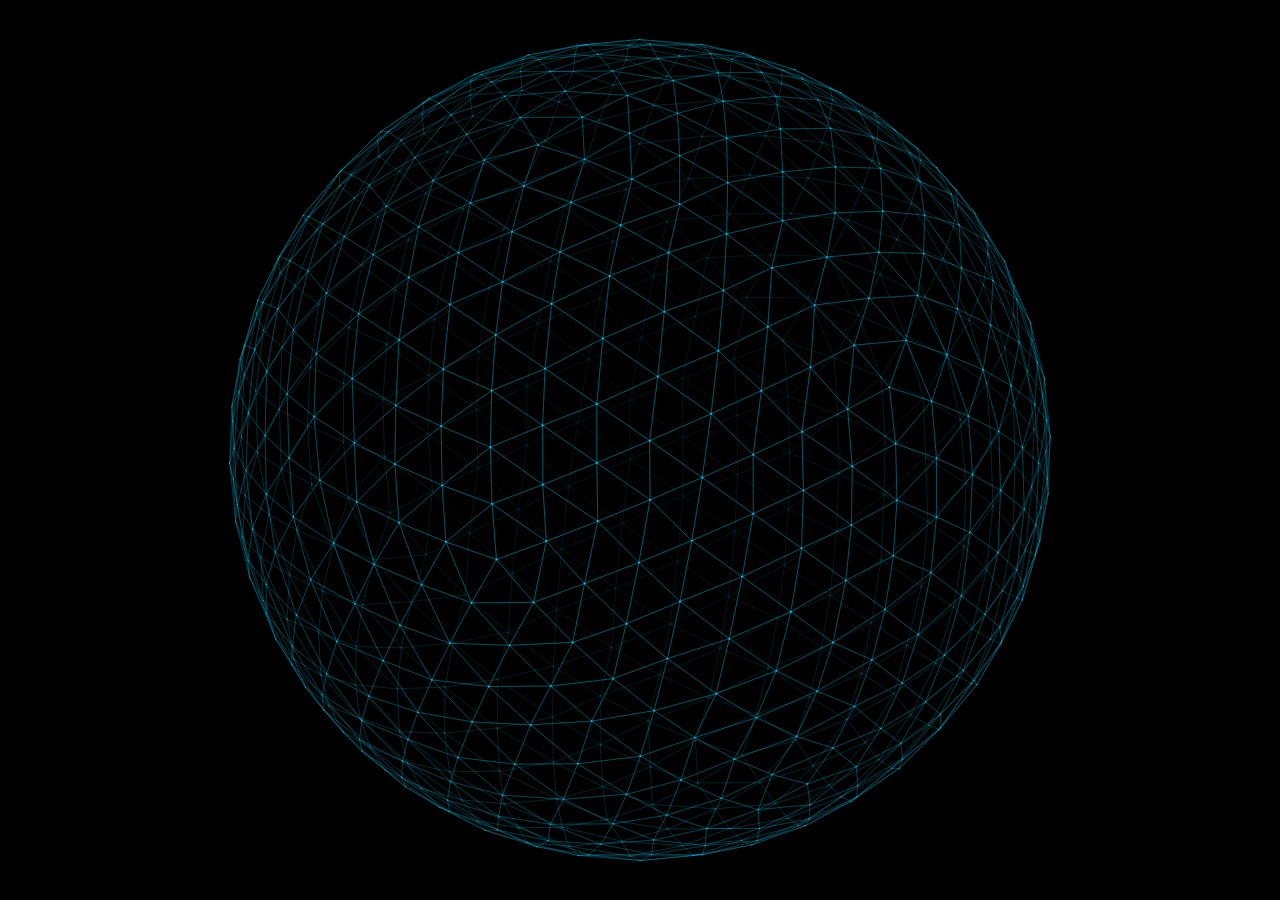
<file: resources/web_designs/sphere/sphere-5.78.html>
<!DOCTYPE html>
<html lang="en">
<head>
    <meta charset="UTF-8">
    <meta name="viewport" content="width=device-width, initial-scale=1.0">
    <title>Sphere v5.78 - Single File</title>
    <link rel="preconnect" href="https://fonts.googleapis.com">
    <link rel="preconnect" href="https://fonts.gstatic.com" crossorigin>
    <link href="https://fonts.googleapis.com/css2?family=Inter&display=swap" rel="stylesheet">
    <style>
        :root {
            --panel-accent-color: rgba(0, 255, 255, 1);
            --panel-accent-color-translucent: rgba(0, 255, 255, 0.2);
            --container-border-color: rgba(0, 255, 255, 0.4);
        }
        body {
            margin: 0; padding: 0; box-sizing: border-box;
            background: #000; color: var(--panel-accent-color);
            font-family: 'Inter', monospace; overflow: hidden;
            transition: background-color 0.3s ease;
        }
        #container {
            position: relative; width: 100vw; height: 100vh;
            overflow: hidden; display: flex; justify-content: center;
            align-items: center; perspective: 1000px;
        }
        canvas {
            position: absolute; top: 0; left: 0;
            width: 100%; height: 100%; z-index: 1;
        }
        #panel-wrapper {
            position: absolute; top: 20px; left: 20px; z-index: 10;
            transition: transform 0.4s ease-in-out, opacity 0.4s ease-in-out;
            transform: translateX(0); opacity: 1;
        }
        #panel-wrapper.is-hidden {
            transform: translateX(-120%); opacity: 0; pointer-events: none;
        }
        #panel {
            position: relative; background: rgba(0, 0, 0, 0.8);
            border: 1px solid var(--panel-accent-color); border-radius: 12px;
            padding: 15px; display: flex; flex-direction: column;
            gap: 10px; align-items: center; width: 305px;
            min-width: 305px; max-width: 600px;
            max-height: calc(100vh - 60px);
            overflow-y: auto; overflow-x: hidden;
        }
        #panel::-webkit-scrollbar { width: 4px; }
        #panel::-webkit-scrollbar-track { background: rgba(0, 0, 0, 0.3); border-radius: 10px; }
        #panel::-webkit-scrollbar-thumb { background-color: var(--panel-accent-color); border-radius: 10px; border: 1px solid rgba(0,0,0,0.8); }
        #panel::-webkit-scrollbar-thumb:hover { background-color: #5ff; }
        #open-panel-btn {
            position: absolute; top: 10px; left: 10px; transform: none;
            z-index: 2; background: rgba(0,0,0,0.9); border: 1px solid var(--panel-accent-color);
            border-radius: 50%; width: 24px; height: 24px; cursor: pointer;
            display: flex; align-items: center; justify-content: center;
            transition: opacity 0.4s ease, transform 0.4s ease;
            opacity: 0; pointer-events: none;
        }
        #open-panel-btn.is-visible { opacity: 1; pointer-events: auto; }
        #open-panel-btn svg { width: 16px; height: 16px; fill: var(--panel-accent-color); }
        #close-panel-btn {
            position: absolute; top: -10px; left: -10px; background: rgba(0,0,0,0.9);
            border: 1px solid var(--panel-accent-color); border-radius: 50%;
            width: 24px; height: 24px; cursor: pointer; display: flex;
            align-items: center; justify-content: center; z-index: 5;
        }
        #close-panel-btn svg { width: 14px; height: 14px; fill: var(--panel-accent-color); }
        #panel-resize-handle {
            position: absolute; right: 0; top: 0; bottom: 0;
            width: 10px; cursor: ew-resize; background: transparent; z-index: 4;
        }
        .row, .row2, .row3 { display: grid; gap: 10px; align-items: center; width: 100%; }
        .row2 { grid-template-columns: 1fr 1fr; }
        .row3 { grid-template-columns: 1fr; }
        .row { grid-template-columns: 1fr 1fr 1fr; }
        .giro-container { display: flex; flex-direction: row; flex-wrap: nowrap; gap: 10px; width: 100%; justify-content: center; }
        .giro-item, .control-bordered-item, .rand-lat, .rand-lon, .rand-rad { display: flex; flex-direction: column; align-items: center; justify-content: center; border: 1px solid var(--container-border-color); padding: 15px 8px 8px; border-radius: 8px; flex: 1; position: relative; gap: 8px; }
        .item-title { position: absolute; top: -8px; left: 10px; background: rgba(0,0,0,0.9); padding: 0 5px; font-size: 12px; color: var(--panel-accent-color); z-index: 4; white-space: nowrap; }
        .control { display: flex; flex-direction: column; align-items: center; gap: 4px; width: 100%; }
        .angle-display-control { display: flex; flex-direction: column; align-items: center; gap: 4px; }
        .speed-control-wrapper { display: flex; align-items: center; width: 100%; gap: 5px; position: relative; }
        .speed-control-slider-container { flex-grow: 1; display: flex; align-items: center; gap: 5px; position: relative; width: 100%; }
        .control-row { display: flex; align-items: center; gap: 6px; }
        .line-controls-container { display: flex; flex-direction: column; gap: 5px; width: 100%; }
        .curve-controls-row { display: flex; align-items: center; width: 100%; gap: 5px; }
        .inc-decr-stack { display: flex; flex-direction: column; gap: 2px; }
        input[type=text] { background: transparent; border: 1px solid var(--panel-accent-color); border-radius: 6px; color: var(--panel-accent-color); padding: 6px; width: 35px; text-align: center; -moz-appearance: textfield; font-size: 10px; }
        input[type=text].wide-input { width: 100%; box-sizing: border-box; }
        input[type=text]::-webkit-outer-spin-button, input[type=text]::-webkit-inner-spin-button { -webkit-appearance: none; margin: 0; }
        .btn { background: transparent; border: 1px solid var(--panel-accent-color); border-radius: 6px; padding: 4px 10px; display: flex; align-items: center; justify-content: center; color: var(--panel-accent-color); cursor: pointer; user-select: none; font-size: 14px; height: 30px; transition: background-color 0.2s, color 0.2s; }
        .btn:hover { background-color: var(--panel-accent-color); color: #000; }
        .small-btn { padding: 0 6px; height: 13px; font-size: 10px; line-height: 1; }
        input[type=range] { -webkit-appearance: none; width: 100%; height: 2px; background: transparent; margin-top: 0; flex-grow: 1; }
        input[type=range]::-webkit-slider-runnable-track { height: 2px; background: var(--panel-accent-color); border-radius: 1px; }
        input[type=range]::-webkit-slider-thumb { -webkit-appearance: none; width: 12px; height: 12px; background: #000; border: 1px solid var(--panel-accent-color); border-radius: 50%; margin-top: -5px; cursor: grab; transition: background-color 0.2s, border-color 0.2s; }
        input[type=range]::-webkit-slider-thumb:active { cursor: grabbing; }
        input[type=range]:focus { outline: none; }
        hr { border: none; border-top: 0.4px solid var(--panel-accent-color); width: 100%; margin: 15px 0; }
        .subsection-divider { margin-bottom: 25px; }
        .select-btn { appearance: none; -webkit-appearance: none; background: transparent; border: 1px solid var(--panel-accent-color); border-radius: 6px; padding: 2px 8px; display: flex; align-items: center; justify-content: center; color: var(--panel-accent-color); cursor: pointer; user-select: none; font-size: 12px; height: 24px; transition: background-color 0.2s, color 0.2s; }
        .select-btn:hover { background-color: var(--panel-accent-color); color: #000; }
        select.select-btn { background-image: url('data:image/svg+xml;utf8,<svg fill="%2300ffff" height="24" viewBox="0 0 24 24" width="24" xmlns="http://www.w3.org/2000/svg"><path d="M7 10l5 5 5-5z"/><path d="M0 0h24v24H0z" fill="none"/></svg>'); background-repeat: no-repeat; background-position: right 5px center; background-size: 12px; padding-right: 20px; }
        select.select-btn option { background-color: #000; color: var(--panel-accent-color); }
        .custom-tooltip { position: fixed; background: rgba(0, 0, 0, 0.9); color: var(--panel-accent-color); padding: 5px 8px; border-radius: 4px; font-size: 11px; z-index: 1000; pointer-events: none; white-space: nowrap; }
        .speed-control-slider-container .min-value, .speed-control-slider-container .max-value { font-size: 10px; color: var(--panel-accent-color); user-select: none; white-space: nowrap; }
        .slider-thumb-value { position: absolute; background: rgba(0, 0, 0, 0.7); color: var(--panel-accent-color); padding: 2px 5px; border-radius: 4px; font-size: 10px; white-space: nowrap; pointer-events: none; transform: translateX(-50%); top: -19px; display: none; z-index: 5; }
        .multiplier-control-group { width: 100%; margin-top: 10px; padding: 0 8px; display: flex; flex-direction: column; align-items: center; gap: 8px; }
        .collapsible-section { width: 100%; display: flex; flex-direction: row; align-items: flex-start; gap: 5px; }
        .section-header { display: flex; align-items: center; cursor: pointer; user-select: none; padding-top: 5px; flex-shrink: 0; position: relative; height: 20px; }
        .arrow-icon { width: 16px; height: 16px; fill: var(--panel-accent-color); transition: transform 0.3s ease; }
        .section-title { display: none; font-size: 12px; font-weight: bold; }
        .section-content { flex-grow: 1; max-height: 1000px; overflow: hidden; transition: max-height 0.4s ease-in-out, opacity 0.3s ease-in-out, padding-top 0.4s ease-in-out; opacity: 1; padding-top: 10px; }
        #animation-section > .section-content { display: flex; flex-direction: column; gap: 10px; }
        .collapsible-section.collapsed .arrow-icon { transform: rotate(-90deg); }
        .collapsible-section.collapsed .section-title { display: inline; position: absolute; left: 20px; top: 50%; transform: translateY(-50%); white-space: nowrap; font-weight: normal; }
        .collapsible-section.collapsed .section-content { max-height: 0; opacity: 0; pointer-events: none; padding-top: 0; }
        .collapsible-section.collapsed + hr { margin: 5px 0; }
        .checkbox-title { display: flex; align-items: center; gap: 5px; cursor: pointer; font-size: 12px; }
        .checkbox-title input[type="checkbox"]{ appearance: none; width: 14px; height: 14px; border: 1px solid var(--panel-accent-color); border-radius: 3px; cursor: pointer; position: relative; top: 1px; }
        .checkbox-title input[type="checkbox"]:checked { background-color: var(--panel-accent-color); }
        .checkbox-title input[type="checkbox"]:checked::after { content: '✔'; color: #000; position: absolute; top: 50%; left: 50%; transform: translate(-50%, -50%); font-size: 10px; }
        .curve-control { gap: 3px; }
        .curve-control input { width: 12px; height: 12px; }
        .curve-control input:checked::after { font-size: 8px; }
        .angle-input-wrapper { display: flex; align-items: center; border: 1px solid var(--panel-accent-color); border-radius: 6px; padding-left: 6px; }
        .angle-input-wrapper input { border: none; padding: 6px 0; width: 35px; text-align: right; }
        .degree-symbol { font-size: 14px; line-height: 1; padding-right: 4px; }
        .color-container { display: flex; gap: 10px; align-items: center; width: 100%; }
        .color-preview { width: 20px; height: 20px; border: 1px solid var(--panel-accent-color); border-radius: 4px; flex-shrink: 0; cursor: pointer; }
        .color-sliders { display: flex; flex-direction: column; gap: 5px; flex: 1; }
        .speed-control-slider-container .min-value { min-width: 10px; text-align: right; }
        .twist-controls { display: flex; justify-content: space-around; align-items: center; width: 100%; }
        .direction-toggle-btn { background: transparent; border: 1px solid var(--panel-accent-color); border-radius: 6px; width: 24px; height: 24px; display: flex; align-items: center; justify-content: center; cursor: pointer; padding: 0; }
        .direction-toggle-btn:hover { background-color: var(--panel-accent-color-translucent); }
        .direction-toggle-btn svg { width: 16px; height: 16px; fill: var(--panel-accent-color); }
        .auto-control-wrapper { display: flex; justify-content: center; align-items: center; width: calc(100% - 21px); box-sizing: border-box; border: 1px solid var(--panel-accent-color); border-radius: 8px; padding: 8px 12px; font-size: 12px; gap: 10px; margin-left: 21px; }
    </style>
</head>
<body>
<div id="container">
    <canvas id="sphere"></canvas>

    <button id="open-panel-btn" data-tooltip="Open controls panel">
        <svg xmlns="http://www.w3.org/2000/svg" viewBox="0 0 24 24"><path d="M12 6c1.1 0 2-.9 2-2s-.9-2-2-2-2 .9-2 2 .9 2 2 2zm0 6c1.1 0 2-.9 2-2s-.9-2-2-2-2 .9-2 2 .9 2 2 2zm0 6c1.1 0 2-.9 2-2s-.9-2-2-2-2 .9-2 2 .9 2 2 2z"/></svg>
    </button>

    <div id="panel-wrapper" class="is-hidden">
        <div id="panel">
            <div class="collapsible-section">
                <div class="section-header">
                    <svg class="arrow-icon" viewBox="0 0 24 24"><path d="M7.41 8.59L12 13.17l4.59-4.58L18 10l-6 6-6-6 1.41-1.41z"/></svg>
                    <span class="section-title">Appearance</span>
                </div>
                <div class="section-content">
                    <div class="row">
                        <div class="control-bordered-item">
                            <span class="item-title" data-tooltip="Adjust the size of individual dots">DotsSize</span>
                            <div class="control">
                                <div class="control-row">
                                    <input id="dotSize" type="text" value="0.5">
                                    <div class="inc-decr-stack">
                                        <button class="btn small-btn" id="dotSize-incr">+</button>
                                        <button class="btn small-btn" id="dotSize-decr">-</button>
                                    </div>
                                </div>
                            </div>
                        </div>
                        <div class="control-bordered-item">
                            <span class="item-title" data-tooltip="Number of subdivisions (0-5)">Subdivisions</span>
                            <div class="control">
                                <div class="control-row">
                                    <input id="subdivisions" type="text" value="3">
                                    <div class="inc-decr-stack">
                                        <button class="btn small-btn" id="subdivisions-incr">+</button>
                                        <button class="btn small-btn" id="subdivisions-decr">-</button>
                                    </div>
                                </div>
                            </div>
                        </div>
                        <div class="control-bordered-item">
                            <span class="item-title" data-tooltip="Total number of dots (read-only)">Ndots</span>
                            <div class="control">
                                <div class="control-row">
                                    <input id="nDots" type="text" value="0" readonly style="background: rgba(0,255,255,0.1); width: 45px;">
                                </div>
                            </div>
                        </div>
                    </div>

                    <hr>

                    <div class="control-bordered-item">
                        <span class="item-title checkbox-title" data-tooltip="Toggle visibility of connecting lines">
                           <input type="checkbox" id="showLines" checked>
                           Show Lines
                       </span>
                       <div class="row2" style="margin-top: 10px;">
                           <div class="control-bordered-item">
                               <span class="item-title" data-tooltip="Adjust line thickness">Width</span>
                               <div class="control">
                                   <div class="control-row" style="justify-content: center;">
                                       <input id="lineWidth" type="text" value="0.5">
                                       <div class="inc-decr-stack">
                                           <button class="btn small-btn" id="lineWidth-incr">+</button>
                                           <button class="btn small-btn" id="lineWidth-decr">-</button>
                                       </div>
                                   </div>
                               </div>
                           </div>
                           <div class="control-bordered-item">
                               <span class="item-title checkbox-title" data-tooltip="Toggle curved lines">
                                   <input type="checkbox" id="curveLines">
                                   Curve
                               </span>
                               <div class="speed-control-slider-container">
                                   <input id="lineCurveIntensity" type="range" min="-100" max="100" value="0">
                                   <div class="slider-thumb-value">0</div>
                               </div>
                           </div>
                       </div>
                   </div>


                    <hr class="subsection-divider">

                    <div class="row2">
                        <div class="control-bordered-item">
                            <span class="item-title">Twist</span>
                            <div class="twist-controls">
                                <label class="checkbox-title" data-tooltip="Enable/disable the twist effect">
                                    <input type="checkbox" id="enableTwist">
                                    On
                                </label>
                                <button id="twistDirBtn" class="direction-toggle-btn" data-tooltip="Toggle twist direction"></button>
                            </div>
                        </div>
                         <div class="control-bordered-item">
                            <span class="item-title" data-tooltip="Adjust twist intensity">Twist Power</span>
                            <div class="speed-control-slider-container">
                                <input id="twistIntensity" type="range" min="0" max="200" value="50">
                                <div class="slider-thumb-value">50</div>
                            </div>
                        </div>
                    </div>

                    <hr class="subsection-divider">

                    <div class="row2">
                        <div class="control-bordered-item">
                            <span class="item-title" data-tooltip="Color for the northern hemisphere">Color 1 (N)</span>
                            <div class="color-container">
                                <div class="color-preview" id="color1-preview" style="background-color: var(--panel-accent-color);"></div>
                                <input type="color" id="color1-picker" style="display: none;" value="#00ffff">
                                <div class="color-sliders">
                                    <div class="speed-control-slider-container">
                                        <span class="min-value">R</span>
                                        <input id="color1R" type="range" min="0" max="255" value="0" step="1">
                                        <div class="slider-thumb-value">0</div>
                                    </div>
                                    <div class="speed-control-slider-container">
                                        <span class="min-value">G</span>
                                        <input id="color1G" type="range" min="0" max="255" value="255" step="1">
                                        <div class="slider-thumb-value">255</div>
                                    </div>
                                    <div class="speed-control-slider-container">
                                        <span class="min-value">B</span>
                                        <input id="color1B" type="range" min="0" max="255" value="255" step="1">
                                        <div class="slider-thumb-value">255</div>
                                    </div>
                                    <div class="speed-control-slider-container">
                                        <span class="min-value">A</span>
                                        <input id="color1A" type="range" min="0" max="1" value="1" step="0.01">
                                        <div class="slider-thumb-value">1</div>
                                    </div>
                                </div>
                            </div>
                        </div>
                        <div class="control-bordered-item">
                            <span class="item-title" data-tooltip="Color for the southern hemisphere">Color 2 (S)</span>
                            <div class="color-container">
                                <div class="color-preview" id="color2-preview" style="background-color: var(--panel-accent-color);"></div>
                                <input type="color" id="color2-picker" style="display: none;" value="#00ffff">
                                <div class="color-sliders">
                                    <div class="speed-control-slider-container">
                                        <span class="min-value">R</span>
                                        <input id="color2R" type="range" min="0" max="255" value="0" step="1">
                                        <div class="slider-thumb-value">0</div>
                                    </div>
                                    <div class="speed-control-slider-container">
                                        <span class="min-value">G</span>
                                        <input id="color2G" type="range" min="0" max="255" value="255" step="1">
                                        <div class="slider-thumb-value">255</div>
                                    </div>
                                    <div class="speed-control-slider-container">
                                        <span class="min-value">B</span>
                                        <input id="color2B" type="range" min="0" max="255" value="255" step="1">
                                        <div class="slider-thumb-value">255</div>
                                    </div>
                                    <div class="speed-control-slider-container">
                                        <span class="min-value">A</span>
                                        <input id="color2A" type="range" min="0" max="1" value="1" step="0.01">
                                        <div class="slider-thumb-value">1</div>
                                    </div>
                                </div>
                            </div>
                        </div>
                    </div>
                    
                    <hr>

                    <div class="collapsible-section collapsed">
                        <div class="section-header">
                             <svg class="arrow-icon" viewBox="0 0 24 24"><path d="M7.41 8.59L12 13.17l4.59-4.58L18 10l-6 6-6-6 1.41-1.41z"/></svg>
                             <span class="section-title">Backgrounds</span>
                        </div>
                        <div class="section-content">
                            <div class="row2">
                                <div class="control-bordered-item">
                                    <span class="item-title">Body Background</span>
                                    <div class="color-container" style="padding-top: 10px;">
                                        <div class="color-preview" id="bgColor-preview" style="background-color: rgb(0,0,0);"></div>
                                        <input type="color" id="bgColor-picker" style="display: none;" value="#000000">
                                        <div class="color-sliders">
                                            <div class="speed-control-slider-container">
                                                <span class="min-value">R</span>
                                                <input id="bgColorR" type="range" min="0" max="255" value="0" step="1">
                                                <div class="slider-thumb-value">0</div>
                                            </div>
                                            <div class="speed-control-slider-container">
                                                <span class="min-value">G</span>
                                                <input id="bgColorG" type="range" min="0" max="255" value="0" step="1">
                                                <div class="slider-thumb-value">0</div>
                                            </div>
                                            <div class="speed-control-slider-container">
                                                <span class="min-value">B</span>
                                                <input id="bgColorB" type="range" min="0" max="255" value="0" step="1">
                                                <div class="slider-thumb-value">0</div>
                                            </div>
                                            <div class="speed-control-slider-container">
                                                <span class="min-value">A</span>
                                                <input id="bgColorA" type="range" min="0" max="1" value="1" step="0.01">
                                                <div class="slider-thumb-value">1</div>
                                            </div>
                                        </div>
                                    </div>
                                </div>
                                <div class="control-bordered-item">
                                    <span class="item-title checkbox-title" data-tooltip="Enable/disable sphere background aura">
                                        <input type="checkbox" id="sphereBgEnabled">
                                        Sphere Aura
                                    </span>
                                    <div class="color-container" style="padding-top: 10px;">
                                        <div class="color-preview" id="sphereBgColor-preview" style="background-color: rgba(0,255,255,0.5);"></div>
                                        <input type="color" id="sphereBgColor-picker" style="display: none;" value="#00ffff">
                                         <div class="color-sliders">
                                            <div class="speed-control-slider-container">
                                                <span class="min-value">R</span>
                                                <input id="sphereBgColorR" type="range" min="0" max="255" value="0" step="1">
                                                <div class="slider-thumb-value">0</div>
                                            </div>
                                            <div class="speed-control-slider-container">
                                                <span class="min-value">G</span>
                                                <input id="sphereBgColorG" type="range" min="0" max="255" value="255" step="1">
                                                <div class="slider-thumb-value">255</div>
                                            </div>
                                            <div class="speed-control-slider-container">
                                                <span class="min-value">B</span>
                                                <input id="sphereBgColorB" type="range" min="0" max="255" value="255" step="1">
                                                <div class="slider-thumb-value">255</div>
                                            </div>
                                            <div class="speed-control-slider-container">
                                                <span class="min-value">A</span>
                                                <input id="sphereBgColorA" type="range" min="0" max="1" value="0.5" step="0.01">
                                                <div class="slider-thumb-value">0.5</div>
                                            </div>
                                        </div>
                                    </div>
                                    <div class="control-bordered-item" style="width: 100%; margin-top: 10px; padding-top: 15px;">
                                         <span class="item-title" data-tooltip="Spread of the central color in the gradient">Expansion</span>
                                         <div class="speed-control-slider-container">
                                            <input id="sphereBgSpread" type="range" min="0" max="100" value="10">
                                            <div class="slider-thumb-value">10</div>
                                        </div>
                                    </div>
                                </div>
                            </div>
                        </div>
                    </div>

                </div>
            </div>

            <hr>

            <div class="collapsible-section collapsed">
                <div class="section-header">
                    <svg class="arrow-icon" viewBox="0 0 24 24"><path d="M7.41 8.59L12 13.17l4.59-4.58L18 10l-6 6-6-6 1.41-1.41z"/></svg>
                    <span class="section-title">Camera</span>
                </div>
                <div class="section-content">
                    <div class="row" style="grid-template-columns: 1fr 1fr auto; align-items: center;">
                        <div class="control-bordered-item">
                            <span class="item-title" data-tooltip="Control the zoom level of the sphere">Zoom</span>
                            <div class="control">
                                <div class="speed-control-slider-container" id="zoomContainer">
                                    <span class="min-value">1</span>
                                    <input id="zoom" type="range" min="1" max="100" value="50">
                                    <span class="max-value">100</span>
                                    <div class="slider-thumb-value">50</div>
                                </div>
                            </div>
                        </div>
                        <div class="control-bordered-item">
                            <span class="item-title" data-tooltip="Adjust the overall size of the sphere on screen (%)">Size %</span>
                            <div class="control">
                                <div class="speed-control-slider-container" id="sizeContainer">
                                    <span class="min-value">10</span>
                                    <input id="size" type="range" min="10" max="100" value="100">
                                    <span class="max-value">100</span>
                                    <div class="slider-thumb-value">100</div>
                                </div>
                            </div>
                        </div>
                        <label class="checkbox-title" data-tooltip="Enable mouse drag and wheel zoom" style="font-size: 10px; padding-left: 5px;">
                            <input type="checkbox" id="enableMouseDrag" checked>
                            Mouse
                        </label>
                    </div>
                </div>
            </div>

            <hr>

            <div class="collapsible-section collapsed">
                <div class="section-header">
                    <svg class="arrow-icon" viewBox="0 0 24 24"><path d="M7.41 8.59L12 13.17l4.59-4.58L18 10l-6 6-6-6 1.41-1.41z"/></svg>
                    <span class="section-title">Randomness</span>
                </div>
                <div class="section-content">
                    <div class="row">
                        <div class="control-bordered-item">
                            <span class="item-title" data-tooltip="Randomness in the latitude (vertical position) of dots">Rndm (θ)</span>
                            <div class="control"><label for="latRandom"></label><input id="latRandom" type="range" min="0" max="100" value="0"></div>
                        </div>
                        <div class="control-bordered-item">
                            <span class="item-title" data-tooltip="Randomness in the longitude (horizontal position) of dots">Rndm (φ)</span>
                            <div class="control"><label for="lonRandom"></label><input id="lonRandom" type="range" min="0" max="100" value="0"></div>
                        </div>
                        <div class="control-bordered-item">
                            <span class="item-title" data-tooltip="Randomness in the radius (distance from center) of dots">Rndm (α)</span>
                            <div class="control"><label for="radRandom"></label><input id="radRandom" type="range" min="0" max="100" value="0"></div>
                        </div>
                    </div>
                </div>
            </div>

            <hr>

            <div id="animation-section" class="collapsible-section collapsed">
                <div class="section-header">
                    <svg class="arrow-icon" viewBox="0 0 24 24"><path d="M7.41 8.59L12 13.17l4.59-4.58L18 10l-6 6-6-6 1.41-1.41z"/></svg>
                    <span class="section-title">Animation</span>
                </div>
                <div class="section-content">
                    <div class="auto-control-wrapper">
                        <span>Auto</span>
                        <button id="auto-anim-toggle-btn" class="direction-toggle-btn"></button>
                    </div>
                    <div class="collapsible-section">
                        <div class="section-header">
                            <svg class="arrow-icon" viewBox="0 0 24 24"><path d="M7.41 8.59L12 13.17l4.59-4.58L18 10l-6 6-6-6 1.41-1.41z"/></svg>
                            <span class="section-title">Rotation</span>
                        </div>
                        <div class="section-content">
                            <div class="row3">
                                <div class="giro-container">
                                    <div class="giro-item">
                                        <span class="item-title" data-tooltip="Rotation angle and speed for X-axis">Giro X</span>
                                        <div class="control">
                                            <select id="giroX" class="select-btn">
                                                <option value="0">NO</option>
                                                <option value="1" selected>→</option>
                                                <option value="-1">←</option>
                                            </select>
                                        </div>
                                        <div class="angle-display-control">
                                            <div class="angle-input-wrapper">
                                                <input id="giroXAngle" type="text" value="0.00">
                                                <span class="degree-symbol">°</span>
                                            </div>
                                        </div>
                                        <div class="speed-control-wrapper">
                                            <div class="speed-control-slider-container" id="giroXSpeedContainer">
                                                <span class="min-value">0</span>
                                                <input id="giroXSpeed" type="range" min="0" max="100" value="6">
                                                <span class="max-value">100</span>
                                                <div class="slider-thumb-value">6</div>
                                            </div>
                                        </div>
                                        <div class="multiplier-control-group" data-tooltip="Multiplies the speed for X-axis (1-100)">
                                            <div class="speed-control-slider-container">
                                                <span class="min-value">1</span>
                                                <input id="giroXMultiplier" type="range" min="1" max="100" value="1" step="1">
                                                <span class="max-value">100</span>
                                                <div class="slider-thumb-value">1</div>
                                            </div>
                                        </div>
                                    </div>
                                    <div class="giro-item">
                                        <span class="item-title" data-tooltip="Rotation angle and speed for Y-axis">Giro Y</span>
                                        <div class="control">
                                            <select id="giroY" class="select-btn">
                                                <option value="0">NO</option>
                                                <option value="1" selected>→</option>
                                                <option value="-1">←</option>
                                            </select>
                                        </div>
                                        <div class="angle-display-control">
                                            <div class="angle-input-wrapper">
                                                <input id="giroYAngle" type="text" value="0.00">
                                                <span class="degree-symbol">°</span>
                                            </div>
                                        </div>
                                        <div class="speed-control-wrapper">
                                            <div class="speed-control-slider-container" id="giroYSpeedContainer">
                                                <span class="min-value">0</span>
                                                <input id="giroYSpeed" type="range" min="0" max="100" value="8">
                                                <span class="max-value">100</span>
                                                <div class="slider-thumb-value">8</div>
                                            </div>
                                        </div>
                                        <div class="multiplier-control-group" data-tooltip="Multiplies the speed for Y-axis (1-100)">
                                            <div class="speed-control-slider-container">
                                                <span class="min-value">1</span>
                                                <input id="giroYMultiplier" type="range" min="1" max="100" value="1" step="1">
                                                <span class="max-value">100</span>
                                                <div class="slider-thumb-value">1</div>
                                            </div>
                                        </div>
                                    </div>
                                    <div class="giro-item">
                                        <span class="item-title" data-tooltip="Rotation angle and speed for Z-axis">Giro Z</span>
                                        <div class="control">
                                            <select id="giroZ" class="select-btn">
                                                <option value="0">NO</option>
                                                <option value="1">→</option>
                                                <option value="-1" selected>←</option>
                                            </select>
                                        </div>
                                        <div class="angle-display-control">
                                            <div class="angle-input-wrapper">
                                                <input id="giroZAngle" type="text" value="0.00">
                                                <span class="degree-symbol">°</span>
                                            </div>
                                        </div>
                                        <div class="speed-control-wrapper">
                                            <div class="speed-control-slider-container" id="giroZSpeedContainer">
                                                <span class="min-value">0</span>
                                                <input id="giroZSpeed" type="range" min="0" max="100" value="20">
                                                <span class="max-value">100</span>
                                                <div class="slider-thumb-value">20</div>
                                            </div>
                                        </div>
                                        <div class="multiplier-control-group" data-tooltip="Multiplies the speed for Z-axis (1-100)">
                                            <div class="speed-control-slider-container">
                                                <span class="min-value">1</span>
                                                <input id="giroZMultiplier" type="range" min="1" max="100" value="1" step="1">
                                                <span class="max-value">100</span>
                                                <div class="slider-thumb-value">1</div>
                                            </div>
                                        </div>
                                    </div>
                                </div>
                            </div>
                        </div>
                    </div>
                    <div class="collapsible-section collapsed">
                        <div class="section-header">
                            <svg class="arrow-icon" viewBox="0 0 24 24"><path d="M7.41 8.59L12 13.17l4.59-4.58L18 10l-6 6-6-6 1.41-1.41z"/></svg>
                            <span class="section-title">Effects</span>
                        </div>
                        <div class="section-content">
                            <div class="control-bordered-item">
                            <span class="item-title checkbox-title" data-tooltip="Enable/Disable the pulse effect">
                                <input type="checkbox" id="enablePulse" checked>
                                Pulse
                            </span>
                                <div class="row2" style="margin-top: 10px;">
                                    <div class="control-bordered-item">
                                        <span class="item-title" data-tooltip="Speed of the pulse animation">Speed</span>
                                        <div class="speed-control-slider-container">
                                            <input id="pulseSpeed" type="range" min="1" max="500" value="56">
                                            <div class="slider-thumb-value">56</div>
                                        </div>
                                    </div>
                                    <div class="control-bordered-item">
                                        <span class="item-title" data-tooltip="Amplitude of the size change">Radius</span>
                                        <div class="speed-control-slider-container">
                                            <input id="pulseRadius" type="range" min="0" max="100" step="1" value="27">
                                            <div class="slider-thumb-value">27</div>
                                        </div>
                                    </div>
                                </div>
                                <div style="margin-top: 10px; width: 100%;">
                                    <select id="pulseType" class="select-btn" data-tooltip="Select the type of pulse animation" style="width: 100%;">
                                        <option value="bounce">Bounce</option>
                                        <option value="rebound">Rebound</option>
                                        <option value="heartbeat">Heartbeat</option>
                                        <option value="breathe">Breathe</option>
                                    </select>
                                </div>
                            </div>
                            <div class="control-bordered-item" style="margin-top: 10px;">
                                <span class="item-title checkbox-title">
                                    <input type="checkbox" id="morphicEffects">
                                    Morph (Waves)
                                </span>
                                <div class="row2" style="margin-top: 10px; align-items: center;">
                                    <div class="control-bordered-item">
                                        <span class="item-title" data-tooltip="Number of wave emitters">Nº Waves</span>
                                        <div class="control">
                                            <div class="control-row">
                                                <input id="waveCount" type="text" value="5">
                                                <div class="inc-decr-stack">
                                                    <button class="btn small-btn" id="waveCount-incr">+</button>
                                                    <button class="btn small-btn" id="waveCount-decr">-</button>
                                                </div>
                                            </div>
                                        </div>
                                    </div>
                                    <div class="control-bordered-item">
                                        <span class="item-title" data-tooltip="Overall wave intensity">Intensity</span>
                                        <div class="speed-control-slider-container">
                                            <input id="waveIntensity" type="range" min="0" max="100" value="50">
                                            <div class="slider-thumb-value">50</div>
                                        </div>
                                    </div>
                                </div>
                                <div class="row3" style="margin-top: 10px;">
                                     <div class="control-bordered-item">
                                        <span class="item-title" data-tooltip="Global wave speed multiplier">Speed</span>
                                        <div class="speed-control-slider-container">
                                            <input id="waveSpeed" type="range" min="0" max="100" value="50">
                                            <div class="slider-thumb-value">50</div>
                                        </div>
                                    </div>
                                </div>
                                <div class="row2" style="margin-top: 10px;">
                                    <div class="control-bordered-item">
                                        <span class="item-title" data-tooltip="Global wave amplitude multiplier">Amplitude</span>
                                        <div class="speed-control-slider-container">
                                            <input id="waveAmplitude" type="range" min="0" max="100" value="50">
                                            <div class="slider-thumb-value">50</div>
                                        </div>
                                    </div>
                                    <div class="control-bordered-item">
                                        <span class="item-title" data-tooltip="Wave frequency (tightness)">Frequency</span>
                                        <div class="speed-control-slider-container">
                                            <input id="waveFrequency" type="range" min="1" max="50" value="10">
                                            <div class="slider-thumb-value">10</div>
                                        </div>
                                    </div>
                                </div>
                            </div>
                        </div>
                    </div>
                </div>
            </div>
        </div>
        <button id="close-panel-btn" data-tooltip="Close controls panel">
            <svg xmlns="http://www.w3.org/2000/svg" viewBox="0 0 24 24"><path d="M19 6.41L17.59 5 12 10.59 6.41 5 5 6.41 10.59 12 5 17.59 6.41 19 12 13.41 17.59 19 19 17.59 13.41 12 19 6.41z"/></svg>
        </button>
        <div id="panel-resize-handle" data-tooltip="Drag to resize panel"></div>
    </div>
</div>
<script>
    // DEVELOPMENT MODE FLAG
    const dev_mode = true;

    // --- Main Thread ---
    const canvas = document.getElementById('sphere');
    const ctx = canvas.getContext('2d');
    let w, h, R;
    let animationFrameId = null;

    // --- State & Parameters ---
    const params = {
        zoom: 48, dotSize: 0.5, subdivisions: 3, size: 100,
        rotX: 1, rotY: 1, rotZ: -1,
        speedX: 16, speedY: 48, speedZ: 20,
        speedMultiplierX: 1, speedMultiplierY: 1, speedMultiplierZ: 1,
        latRandom: 0, lonRandom: 0, radRandom: 0,
        showLines: true, lineWidth: 0.5, curveLines: false, lineCurveIntensity: 0,
        enableTwist: false, twistIntensity: 50, twistDir: 1,
        enableMouseDrag: true,
        enablePulse: true, pulseSpeed: 150, pulseRadius: 4, pulseType: 'bounce',
        morphicEffects: false, waveIntensity: 50, waveCount: 5, waveSpeed: 50, waveAmplitude: 50, waveFrequency: 10,
        isAnimationPaused: false,
        color1: { r: 0, g: 213, b: 255, a: 1 },
        color2: { r: 0, g: 213, b: 255, a: 1 },
    };
    const styleParams = {
        bgColor: { r: 0, g: 0, b: 0, a: 1 },
        sphereBgEnabled: false,
        sphereBgColor: { r: 0, g: 255, b: 255, a: 0.5 },
        sphereBgSpread: 10,
    };

    let angleX = 0, angleY = 0, angleZ = 0;
    let pulsePhase = 0;
    let lastFrameTime = performance.now();
    let isDragging = false;
    let lastMouseX, lastMouseY;
    let autoRotationState = {};
    let currentIcoFaces = null; // Holds the geometry faces

    // --- Worker Initialization ---
    const workerCode = `
        /**
         * sphere-calculator.js
         * Web Worker for Sphere v5.76 - Optimization
         * Handles all heavy computations off the main UI thread.
         */

        // --- State Variables ---
        let basePts = null; // Will be a Float32Array: [thetaG1, phiG1, thetaR1, phiR1, ...]
        let randR = null;   // Float32Array for radius randomness
        let icoFaces = null; // Uint32Array for icosphere faces
        let waveEffects = []; // Array of objects for morph waves

        let actualMinThetaG, actualMaxThetaG, actualThetaRange;

        // --- Helper Functions (self-contained in worker) ---
        function cartesianToSpherical(x, y, z) {
            return { theta: Math.asin(z), phi: Math.atan2(y, x) };
        }

        function getMidpoint(v1, v2) {
            const mid = [ (v1[0] + v2[0]) / 2, (v1[1] + v2[1]) / 2, (v1[2] + v2[2]) / 2 ];
            const length = Math.sqrt(mid[0]**2 + mid[1]**2 + mid[2]**2);
            return [mid[0] / length, mid[1] / length, mid[2] / length];
        }

        // --- Core Logic ---

        function generateIcosphere(subdivisions) {
            const phi = (1 + Math.sqrt(5)) / 2;
            const norm = Math.sqrt(1 + phi**2);
            let vertices = [
                [-1/norm, phi/norm, 0], [1/norm, phi/norm, 0], [-1/norm, -phi/norm, 0], [1/norm, -phi/norm, 0],
                [0, -1/norm, phi/norm], [0, 1/norm, phi/norm], [0, -1/norm, -phi/norm], [0, 1/norm, -phi/norm],
                [phi/norm, 0, -1/norm], [phi/norm, 0, 1/norm], [-phi/norm, 0, -1/norm], [-phi/norm, 0, 1/norm]
            ];
            let faces = [
                [0, 11, 5], [0, 5, 1], [0, 1, 7], [0, 7, 10], [0, 10, 11], [1, 5, 9], [5, 11, 4], [11, 10, 2],
                [10, 7, 6], [7, 1, 8], [3, 9, 4], [3, 4, 2], [3, 2, 6], [3, 6, 8], [3, 8, 9], [4, 9, 5],
                [2, 4, 11], [6, 2, 10], [8, 6, 7], [9, 8, 1]
            ];

            for (let i = 0; i < subdivisions; i++) {
                const newFaces = [];
                const midpointCache = new Map();
                const getOrCreateMidpoint = (i1, i2) => {
                    const key = i1 < i2 ? \`\${i1},\${i2}\` : \`\${i2},\${i1}\`;
                    if (midpointCache.has(key)) return midpointCache.get(key);
                    const midpoint = getMidpoint(vertices[i1], vertices[i2]);
                    const index = vertices.length;
                    vertices.push(midpoint);
                    midpointCache.set(key, index);
                    return index;
                };
                for (const face of faces) {
                    const [v1, v2, v3] = face;
                    const a = getOrCreateMidpoint(v1, v2);
                    const b = getOrCreateMidpoint(v2, v3);
                    const c = getOrCreateMidpoint(v3, v1);
                    newFaces.push([v1, a, c], [v2, b, a], [v3, c, b], [a, b, c]);
                }
                faces = newFaces;
            }
            return { vertices, faces };
        }


        function initBasePts(params) {
            const icosphere = generateIcosphere(params.subdivisions);
            const numPts = icosphere.vertices.length;

            // Use TypedArrays for efficiency
            basePts = new Float32Array(numPts * 4); // 4 values per point: thetaG, phiG, thetaR, phiR
            randR = new Float32Array(numPts);
            icoFaces = new Uint32Array(icosphere.faces.flat());

            let tempMinTheta = Infinity, tempMaxTheta = -Infinity;

            icosphere.vertices.forEach((v, i) => {
                const spherical = cartesianToSpherical(v[0], v[1], v[2]);
                if (spherical.theta < tempMinTheta) tempMinTheta = spherical.theta;
                if (spherical.theta > tempMaxTheta) tempMaxTheta = spherical.theta;

                const baseIndex = i * 4;
                basePts[baseIndex] = spherical.theta;
                basePts[baseIndex + 1] = spherical.phi;
                basePts[baseIndex + 2] = Math.acos(2 * Math.random() - 1) - Math.PI / 2;
                basePts[baseIndex + 3] = 2 * Math.PI * Math.random();
                randR[i] = Math.random();
            });

            actualMinThetaG = tempMinTheta;
            actualMaxThetaG = tempMaxTheta;
            actualThetaRange = actualMaxThetaG - actualMinThetaG;

            if (params.enableTwist) {
                applyTwist(params.twistIntensity, params.twistDir);
            }
        }

        function applyTwist(intensity, direction) {
            const maxTwistAngle = (intensity / 100) * (2 * Math.PI);
            for (let i = 0; i < basePts.length / 4; i++) {
                const baseIndex = i * 4;
                const thetaG = basePts[baseIndex];
                const normalizedLatitude = thetaG / (Math.PI / 2);
                const twistAngle = normalizedLatitude * maxTwistAngle * direction;
                basePts[baseIndex + 1] += twistAngle; // Modify phiG
            }
        }

        function initWaveEffects(params) {
            waveEffects = [];
            for (let i = 0; i < params.waveCount; i++) {
                waveEffects.push({
                    x: Math.random() * 2 - 1,
                    y: Math.random() * 2 - 1,
                    z: Math.random() * 2 - 1,
                    phase: Math.random() * Math.PI * 2,
                    speed: 0.02 + Math.random() * 0.03,
                    amplitude: 0.1 + Math.random() * 0.2
                });
            }
        }

        // --- Main Calculation Function ---
        function calculateFrame(params) {
            if (!basePts) return;

            const numPts = basePts.length / 4;
            // 4 values per point: x, y, depth, originalTheta
            const transformedPtsBuffer = new Float32Array(numPts * 4);

            const cosX = Math.cos(params.angleX), sinX = Math.sin(params.angleX);
            const cosY = Math.cos(params.angleY), sinY = Math.sin(params.angleY);
            const cosZ = Math.cos(params.angleZ), sinZ = Math.sin(params.angleZ);

            for (let i = 0; i < numPts; i++) {
                const baseIndex = i * 4;
                const p_thetaG = basePts[baseIndex];
                const p_phiG = basePts[baseIndex + 1];
                const p_thetaR = basePts[baseIndex + 2];
                const p_phiR = basePts[baseIndex + 3];

                const theta = p_thetaG * (1 - params.latRandom / 100) + p_thetaR * (params.latRandom / 100);
                const phi = p_phiG * (1 - params.lonRandom / 100) + p_phiR * (params.lonRandom / 100);

                let x = Math.cos(theta) * Math.cos(phi);
                let y = Math.cos(theta) * Math.sin(phi);
                let z = Math.sin(theta);

                if (params.morphicEffects) {
                    let waveDisplacement = 0;
                    waveEffects.forEach(wave => {
                        const dist = Math.sqrt((x-wave.x)**2 + (y-wave.y)**2 + (z-wave.z)**2);
                        waveDisplacement += Math.sin(wave.phase - dist * params.waveFrequency) * (wave.amplitude * (params.waveAmplitude / 50)) * (params.waveIntensity / 100);
                    });
                    const factor = 1 + waveDisplacement;
                    x *= factor; y *= factor; z *= factor;
                }

                const randomRadiusFactor = 1 - (params.radRandom / 100) * randR[i];
                x *= randomRadiusFactor; y *= randomRadiusFactor; z *= randomRadiusFactor;

                // Rotations
                let tempX, tempY, tempZ;
                tempX = x * cosZ - y * sinZ;
                tempY = x * sinZ + y * cosZ;
                x = tempX; y = tempY;

                tempX = x * cosY + z * sinY;
                tempZ = -x * sinY + z * cosY;
                x = tempX; z = tempZ;

                tempY = y * sinX + z * cosX;
                tempZ = y * cosX - z * sinX;
                y = tempY; z = tempZ;

                const transformedIndex = i * 4;
                transformedPtsBuffer[transformedIndex] = x;
                transformedPtsBuffer[transformedIndex + 1] = y;
                transformedPtsBuffer[transformedIndex + 2] = (z + 1) / 2; // depth
                transformedPtsBuffer[transformedIndex + 3] = p_thetaG; // originalTheta
            }
            
            // Post the result back to the main thread
            self.postMessage({
                type: 'frame',
                buffer: transformedPtsBuffer.buffer,
                minTheta: actualMinThetaG,
                thetaRange: actualThetaRange
            }, [transformedPtsBuffer.buffer]);
        }


        // --- Worker Event Listener ---
        self.onmessage = function(e) {
            const { type, params } = e.data;

            switch (type) {
                case 'init':
                    initBasePts(params);
                    initWaveEffects(params);
                    self.postMessage({
                        type: 'initialized',
                        nDots: basePts.length / 4,
                        icoFaces: icoFaces.buffer
                    }, [icoFaces.buffer]);
                    break;
                case 'rebuild':
                    initBasePts(params);
                    initWaveEffects(params);
                    self.postMessage({
                        type: 'rebuilt',
                        nDots: basePts.length / 4,
                        icoFaces: icoFaces.buffer
                    }, [icoFaces.buffer]);
                    break;
                case 'update':
                    if (params.morphicEffects) {
                        waveEffects.forEach(wave => wave.phase += wave.speed * params.deltaTime * 0.1 * (params.waveSpeed / 50));
                    }
                    calculateFrame(params);
                    break;
            }
        };
    `;
    const workerBlob = new Blob([workerCode], { type: 'application/javascript' });
    const workerURL = URL.createObjectURL(workerBlob);
    const worker = new Worker(workerURL);
    let workerInitialized = false;

    worker.onmessage = function(e) {
        const { type, nDots, buffer, icoFaces, minTheta, thetaRange } = e.data;
        if (type === 'initialized' || type === 'rebuilt') {
            workerInitialized = true;
            nDotsInput.value = nDots;
            currentIcoFaces = new Uint32Array(icoFaces);
            if (type === 'initialized') {
                requestAnimationFrame(t => {
                    lastFrameTime = t;
                    draw(t);
                });
            }
        } else if (type === 'frame') {
            renderFrame(buffer, minTheta, thetaRange);
        }
    };

    // --- Element References ---
    const giroXAngleInput = document.getElementById('giroXAngle');
    const giroYAngleInput = document.getElementById('giroYAngle');
    const giroZAngleInput = document.getElementById('giroZAngle');
    const nDotsInput = document.getElementById('nDots');
    const subdivisionsInput = document.getElementById('subdivisions');
    const zoomInput = document.getElementById('zoom');
    // ... (add all other UI element references here)
    const sizeInput = document.getElementById('size');
    const enableMouseDragInput = document.getElementById('enableMouseDrag');
    const autoAnimToggleBtn = document.getElementById('auto-anim-toggle-btn');
    const twistDirBtn = document.getElementById('twistDirBtn');
    
    // --- Helper Functions ---
    function toDegrees(radians) { return radians * (180 / Math.PI); }
    function toRadians(degrees) { return degrees * (Math.PI / 180); }
    function normalizeAngle(angle) { return angle % (2 * Math.PI); }
    function lerpColor(c1, c2, f) {
        return `rgba(${Math.round(c1.r + (c2.r - c1.r) * f)}, ${Math.round(c1.g + (c2.g - c1.g) * f)}, ${Math.round(c1.b + (c2.b - c1.b) * f)}, ${parseFloat((c1.a + (c2.a - c1.a) * f).toFixed(2))})`;
    }

    // --- Main Draw & Render Logic ---
    function draw(now) {
        if (params.isAnimationPaused || !workerInitialized) {
            animationFrameId = requestAnimationFrame(draw);
            return;
        }

        const deltaTime = now - lastFrameTime;
        lastFrameTime = now;

        if (params.enablePulse) {
            pulsePhase += (deltaTime * 0.001) * (params.pulseSpeed / 50.0);
        }

        if (!isDragging) {
            const speedX = params.rotX * (params.speedX / 100) * 0.005 * params.speedMultiplierX;
            const speedY = params.rotY * (params.speedY / 100) * 0.005 * params.speedMultiplierY;
            const speedZ = params.rotZ * (params.speedZ / 100) * 0.005 * params.speedMultiplierZ;
            angleX = normalizeAngle(angleX + speedX * deltaTime * 0.1);
            angleY = normalizeAngle(angleY + speedY * deltaTime * 0.1);
            angleZ = normalizeAngle(angleZ + speedZ * deltaTime * 0.1);
        }

        // Update UI displays (throttled)
        if (document.activeElement !== giroXAngleInput) giroXAngleInput.value = toDegrees(angleX).toFixed(2);
        if (document.activeElement !== giroYAngleInput) giroYAngleInput.value = toDegrees(angleY).toFixed(2);
        if (document.activeElement !== giroZAngleInput) giroZAngleInput.value = toDegrees(angleZ).toFixed(2);

        // Send data to worker
        worker.postMessage({
            type: 'update',
            params: { ...params, angleX, angleY, angleZ, pulsePhase, deltaTime }
        });

        animationFrameId = requestAnimationFrame(draw);
    }

    function renderFrame(buffer, minTheta, thetaRange) {
        if (!currentIcoFaces) return;

        const transformedPts = new Float32Array(buffer);
        const numPts = transformedPts.length / 4;

        const maxRadius = (Math.min(w, h) / 2) - 5;
        let baseRadius = maxRadius * (params.size / 100);

        if (params.enablePulse) {
            let pulseOffset = 0;
            switch(params.pulseType) {
                case 'bounce': pulseOffset = baseRadius * (params.pulseRadius / 100) * Math.sin(pulsePhase); break;
                case 'rebound': pulseOffset = baseRadius * (params.pulseRadius / 100) * Math.abs(Math.sin(pulsePhase)); break;
                // Heartbeat and Breathe logic would need more state from worker or reimplementation here
                // For simplicity, we'll keep it basic for now.
            }
            R = baseRadius + pulseOffset;
        } else {
            R = baseRadius;
        }

        ctx.clearRect(0, 0, w, h);
        const centerX = w / 2, centerY = h / 2;
        
        if (styleParams.sphereBgEnabled) { /* ... draw aura ... */ }

        ctx.save();
        ctx.translate(centerX, centerY);
        ctx.scale(params.zoom / 50, params.zoom / 50);
        ctx.translate(-centerX, -centerY);

        // --- Draw Lines ---
        if (params.showLines && currentIcoFaces.length > 0) {
            ctx.lineWidth = params.lineWidth;
            for (let i = 0; i < currentIcoFaces.length; i += 3) {
                const p1Idx = currentIcoFaces[i] * 4;
                const p2Idx = currentIcoFaces[i+1] * 4;
                const p3Idx = currentIcoFaces[i+2] * 4;

                const p1x = centerX + transformedPts[p1Idx] * R;
                const p1y = centerY + transformedPts[p1Idx + 1] * R;
                const p2x = centerX + transformedPts[p2Idx] * R;
                const p2y = centerY + transformedPts[p2Idx + 1] * R;
                const p3x = centerX + transformedPts[p3Idx] * R;
                const p3y = centerY + transformedPts[p3Idx + 1] * R;

                const p1d = transformedPts[p1Idx + 2];
                const p2d = transformedPts[p2Idx + 2];
                const p3d = transformedPts[p3Idx + 2];
                
                const p1t = transformedPts[p1Idx + 3];
                const p2t = transformedPts[p2Idx + 3];
                const p3t = transformedPts[p3Idx + 3];

                const avgDepth = (p1d + p2d + p3d) / 3;
                ctx.globalAlpha = 0.1 + avgDepth * 0.4;
                const avgTheta = (p1t + p2t + p3t) / 3;
                ctx.strokeStyle = lerpColor(params.color2, params.color1, Math.max(0, Math.min(1, (avgTheta - minTheta) / thetaRange)));
                
                ctx.beginPath();
                ctx.moveTo(p1x, p1y);
                ctx.lineTo(p2x, p2y);
                ctx.lineTo(p3x, p3y);
                ctx.closePath();
                ctx.stroke();
            }
        }

        // --- Draw Dots ---
        for (let i = 0; i < numPts; i++) {
            const baseIndex = i * 4;
            const x = transformedPts[baseIndex];
            const y = transformedPts[baseIndex + 1];
            const depth = transformedPts[baseIndex + 2];
            const originalTheta = transformedPts[baseIndex + 3];

            const pointSize = params.dotSize + depth * params.dotSize;
            if (pointSize > 0) {
                ctx.globalAlpha = 0.2 + depth * 0.8;
                ctx.fillStyle = lerpColor(params.color2, params.color1, Math.max(0, Math.min(1, (originalTheta - minTheta) / thetaRange)));
                ctx.beginPath();
                ctx.arc(centerX + x * R, centerY + y * R, pointSize, 0, 2 * Math.PI);
                ctx.fill();
            }
        }
        ctx.restore();
    }

    // --- UI Event Listeners & Initialization ---
    function initialize() {
        w = window.innerWidth;
        h = window.innerHeight;
        canvas.width = w;
        canvas.height = h;
        window.addEventListener('resize', () => {
             w = window.innerWidth;
             h = window.innerHeight;
             canvas.width = w;
             canvas.height = h;
        });

        worker.postMessage({ type: 'init', params });

        // --- Setup all UI event listeners ---
        subdivisionsInput.addEventListener('input', () => {
            params.subdivisions = Math.max(0, Math.min(5, +subdivisionsInput.value));
            worker.postMessage({ type: 'rebuild', params });
        });
        document.getElementById('subdivisions-incr').addEventListener('click', () => {
            params.subdivisions = Math.min(5, params.subdivisions + 1);
            subdivisionsInput.value = params.subdivisions;
            worker.postMessage({ type: 'rebuild', params });
        });
        document.getElementById('subdivisions-decr').addEventListener('click', () => {
            params.subdivisions = Math.max(0, params.subdivisions - 1);
            subdivisionsInput.value = params.subdivisions;
            worker.postMessage({ type: 'rebuild', params });
        });
        
        // Add listeners for all other params, they just need to update the `params` object
        // For twist, we need to rebuild the geometry in the worker
        document.getElementById('enableTwist').addEventListener('change', e => {
            params.enableTwist = e.target.checked;
            worker.postMessage({ type: 'rebuild', params });
        });
        document.getElementById('twistIntensity').addEventListener('input', e => {
            params.twistIntensity = +e.target.value;
            if(params.enableTwist) worker.postMessage({ type: 'rebuild', params });
        });
        twistDirBtn.addEventListener('click', () => {
            params.twistDir *= -1;
            updateTwistDirectionUI();
            if(params.enableTwist) worker.postMessage({ type: 'rebuild', params });
        });

        // Simple param updates
        zoomInput.addEventListener('input', e => params.zoom = +e.target.value);
        sizeInput.addEventListener('input', e => params.size = +e.target.value);
        document.getElementById('dotSize').addEventListener('input', e => params.dotSize = +e.target.value);
        // ... and so on for all other controls.
        
        // Mouse drag logic
        enableMouseDragInput.addEventListener('change', e => params.enableMouseDrag = e.target.checked);
        canvas.addEventListener('mousedown', e => {
            if (!params.enableMouseDrag) return;
            isDragging = true;
            canvas.style.cursor = 'grabbing';
            lastMouseX = e.clientX;
            lastMouseY = e.clientY;
            autoRotationState = { rotX: params.rotX, rotY: params.rotY, rotZ: params.rotZ };
            params.rotX = 0; params.rotY = 0; params.rotZ = 0;
        });
        window.addEventListener('mouseup', () => {
            if (!isDragging) return;
            isDragging = false;
            canvas.style.cursor = 'grab';
            Object.assign(params, autoRotationState);
        });
        window.addEventListener('mousemove', e => {
            if (isDragging) {
                const deltaX = e.clientX - lastMouseX;
                const deltaY = e.clientY - lastMouseY;
                angleY += deltaX * 0.005;
                angleX += deltaY * 0.005;
                lastMouseX = e.clientX;
                lastMouseY = e.clientY;
            }
        });
        
        autoAnimToggleBtn.addEventListener('click', () => {
            params.isAnimationPaused = !params.isAnimationPaused;
            updatePlayPauseUI();
        });

        // ... (The rest of the UI setup, tooltips, panel resize, etc.)
        updatePlayPauseUI();
        updateTwistDirectionUI();
    }
    
    function updateTwistDirectionUI() {
        twistDirBtn.innerHTML = params.twistDir === 1 ? '<svg viewBox="0 0 24 24"><path d="M10 6L8.59 7.41 13.17 12l-4.58 4.59L10 18l6-6z"/></svg>' : '<svg viewBox="0 0 24 24"><path d="M15.41 7.41L14 6l-6 6 6 6 1.41-1.41L10.83 12z"/></svg>';
    }
    function updatePlayPauseUI() {
        const isPlaying = !params.isAnimationPaused;
        autoAnimToggleBtn.innerHTML = isPlaying ? '<svg viewBox="0 0 24 24"><path d="M6 19h4V5H6v14zm8-14v14h4V5h-4z"/></svg>' : '<svg viewBox="0 0 24 24"><path d="M8 5v14l11-7z"/></svg>';
        autoAnimToggleBtn.dataset.tooltip = isPlaying ? "Pause Animation" : "Play Animation";
    }

    initialize();
</script>
</body>
</html>
</file>
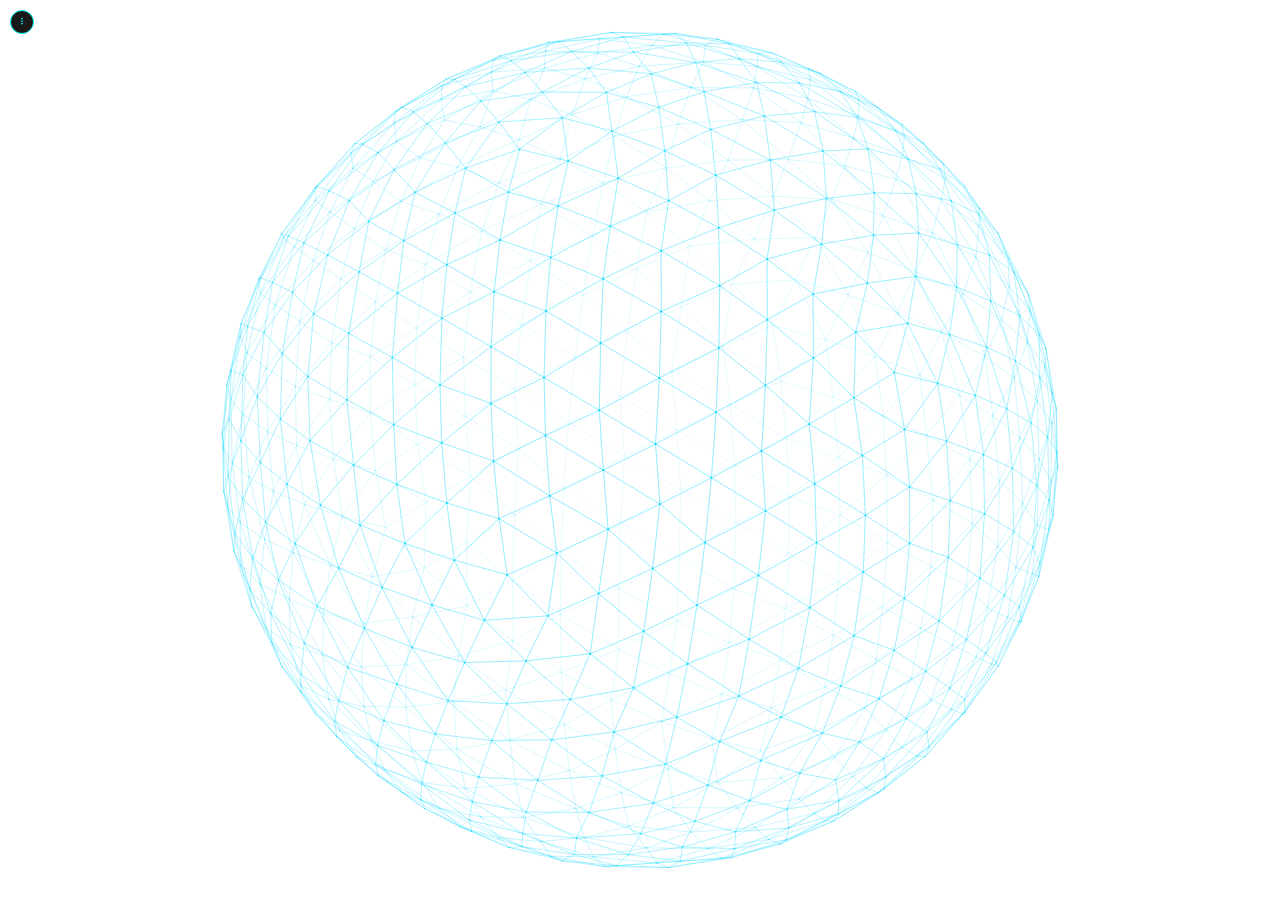
<file: resources/web_designs/sphere/sphere-5.79_enh_v1.html>
<!DOCTYPE html>
<html lang="en">
<head>

    
   <!-- 
Optimizaciones principales implementadas:

1. Object Pooling
   - Pool de objetos para puntos transformados (evita crear/destruir objetos)
   - Reutilización de objetos temporales para cálculos matemáticos

2. Cachés inteligentes
   - Cache de strings RGBA para colores
   - Cache de valores trigonométricos (sin, cos) con actualización condicional
   - Cache de gradientes radiales con regeneración selectiva
   - Cache de ruido Perlin con límite de tamaño

3. Control de frame rate
   - Limitación a 60 FPS
   - Actualización de UI (ángulos) cada 100ms

4. Gestión de memoria
   - Limpieza automática de caches por tamaño límite
   - Reutilización de arrays existentes
   - Event listeners únicos con flags de control

5. Optimizaciones de rendering
   - Pre-cálculo de factores comunes
   - Renderizado por lotes
   - Uso de valores en caché para matrices

6. Inicialización estructurada
   - Setup de componentes separado y controlado
   - Inicialización ordenada de tooltips, resize handlers y controles

Resultado: Misma funcionalidad visual/interactiva, eliminación de memory leaks y cálculos redundantes.
-->

    <meta charset="UTF-8">
    <meta name="viewport" content="width=device-width, initial-scale=1.0">
    <title>Sphere v5.79 enhanced v1</title>
    <link rel="preconnect" href="https://fonts.googleapis.com">
    <link rel="preconnect" href="https://fonts.gstatic.com" crossorigin>
    <link href="https://fonts.googleapis.com/css2?family=Inter&display=swap" rel="stylesheet">
    <style>
        :root {
            --panel-accent-color: rgba(0, 255, 255, 1);
            --panel-accent-color-translucent: rgba(0, 255, 255, 0.2);
            --container-border-color: rgba(0, 255, 255, 0.4);
        }
        /* General styles for body and base elements */
        body {
            margin: 0;
            padding: 0;
            box-sizing: border-box;
            background: #000; /* Default background */
            color: var(--panel-accent-color);
            font-family: 'Inter', monospace;
            overflow: hidden;
            transition: background-color 0.3s ease;
        }

        /* Contenedor principal que ocupa toda la ventana */
        #container {
            position: relative;
            width: 100vw;
            height: 100vh;
            overflow: hidden;
            display: flex;
            justify-content: center;
            align-items: center;
            perspective: 1000px;
        }

        /* Canvas para dibujar la esfera, ocupa todo el contenedor */
        canvas {
            position: absolute;
            top: 0;
            left: 0;
            width: 100%;
            height: 100%;
            z-index: 1;
        }

        /* Wrapper para el panel y su botón de cierre */
        #panel-wrapper {
            position: absolute;
            top: 20px;
            left: 20px;
            z-index: 10;
            transition: transform 0.4s ease-in-out, opacity 0.4s ease-in-out;
            transform: translateX(0);
            opacity: 1;
        }

        #panel-wrapper.is-hidden {
            transform: translateX(-120%);
            opacity: 0;
            pointer-events: none;
        }

        /* Panel de control */
        #panel {
            position: relative;
            background: rgba(0, 0, 0, 0.8);
            border: 1px solid var(--panel-accent-color);
            border-radius: 12px;
            padding: 15px;
            display: flex;
            flex-direction: column;
            gap: 10px;
            align-items: center;
            width: 305px;
            min-width: 305px;
            max-width: 600px;
            max-height: calc(100vh - 60px); /* Increased bottom margin */
            overflow-y: auto;
            overflow-x: hidden;
        }

        /* Barra de desplazamiento personalizada */
        #panel::-webkit-scrollbar { width: 4px; }
        #panel::-webkit-scrollbar-track { background: rgba(0, 0, 0, 0.3); border-radius: 10px; }
        #panel::-webkit-scrollbar-thumb { background-color: var(--panel-accent-color); border-radius: 10px; border: 1px solid rgba(0,0,0,0.8); }
        #panel::-webkit-scrollbar-thumb:hover { background-color: #5ff; }

        /* Botones para alternar el panel */
        #open-panel-btn {
            position: absolute;
            top: 10px;
            left: 10px;
            transform: none;
            z-index: 2;
            background: rgba(0,0,0,0.9);
            border: 1px solid var(--panel-accent-color);
            border-radius: 50%;
            width: 24px;
            height: 24px;
            cursor: pointer;
            display: flex;
            align-items: center;
            justify-content: center;
            transition: opacity 0.4s ease, transform 0.4s ease;
            opacity: 0;
            pointer-events: none;
        }
        #open-panel-btn.is-visible { opacity: 1; pointer-events: auto; }
        #open-panel-btn svg { width: 16px; height: 16px; fill: var(--panel-accent-color); }

        #close-panel-btn {
            position: absolute;
            top: -10px;
            left: -10px;
            background: rgba(0,0,0,0.9);
            border: 1px solid var(--panel-accent-color);
            border-radius: 50%;
            width: 24px;
            height: 24px;
            cursor: pointer;
            display: flex;
            align-items: center;
            justify-content: center;
            z-index: 5;
        }
        #close-panel-btn svg { width: 14px; height: 14px; fill: var(--panel-accent-color); }

        /* Handle para redimensionar */
        #panel-resize-handle {
            position: absolute;
            right: 0;
            top: 0;
            bottom: 0;
            width: 10px;
            cursor: ew-resize;
            background: transparent;
            z-index: 4;
        }

        /* Contenedores de Grid */
        .row, .row2, .row3 { display: grid; gap: 10px; align-items: center; width: 100%; }
        .row2 { grid-template-columns: 1fr 1fr; }
        .row3 { grid-template-columns: 1fr; }
        .row { grid-template-columns: 1fr 1fr 1fr; }

        .giro-container { display: flex; flex-direction: row; flex-wrap: nowrap; gap: 10px; width: 100%; justify-content: center; }
        .giro-item, .control-bordered-item, .rand-lat, .rand-lon, .rand-rad { display: flex; flex-direction: column; align-items: center; justify-content: center; border: 1px solid var(--container-border-color); padding: 15px 8px 8px; border-radius: 8px; flex: 1; position: relative; gap: 8px; }
        .item-title { position: absolute; top: -8px; left: 10px; background: rgba(0,0,0,0.9); padding: 0 5px; font-size: 12px; color: var(--panel-accent-color); z-index: 4; white-space: nowrap; }
        .control { display: flex; flex-direction: column; align-items: center; gap: 4px; width: 100%; }
        .angle-display-control { display: flex; flex-direction: column; align-items: center; gap: 4px; }
        .speed-control-wrapper { display: flex; align-items: center; width: 100%; gap: 5px; position: relative; }
        .speed-control-slider-container { flex-grow: 1; display: flex; align-items: center; gap: 5px; position: relative; width: 100%; }
        .control-row { display: flex; align-items: center; gap: 6px; }
        .line-controls-container { display: flex; flex-direction: column; gap: 5px; width: 100%; }
        .curve-controls-row { display: flex; align-items: center; width: 100%; gap: 5px; }
        .inc-decr-stack { display: flex; flex-direction: column; gap: 2px; }

        /* Inputs y Botones */
        input[type=text] { background: transparent; border: 1px solid var(--panel-accent-color); border-radius: 6px; color: var(--panel-accent-color); padding: 6px; width: 35px; text-align: center; -moz-appearance: textfield; font-size: 10px; }
        input[type=text].wide-input { width: 100%; box-sizing: border-box; }
        input[type=text]::-webkit-outer-spin-button, input[type=text]::-webkit-inner-spin-button { -webkit-appearance: none; margin: 0; }
        .btn { background: transparent; border: 1px solid var(--panel-accent-color); border-radius: 6px; padding: 4px 10px; display: flex; align-items: center; justify-content: center; color: var(--panel-accent-color); cursor: pointer; user-select: none; font-size: 14px; height: 30px; transition: background-color 0.2s, color 0.2s; }
        .btn:hover { background-color: var(--panel-accent-color); color: #000; }
        .small-btn { padding: 0 6px; height: 13px; font-size: 10px; line-height: 1; }

        /* Sliders */
        input[type=range] { -webkit-appearance: none; width: 100%; height: 2px; background: transparent; margin-top: 0; flex-grow: 1; }
        input[type=range]::-webkit-slider-runnable-track { height: 2px; background: var(--panel-accent-color); border-radius: 1px; }
        input[type=range]::-webkit-slider-thumb { -webkit-appearance: none; width: 12px; height: 12px; background: #000; border: 1px solid var(--panel-accent-color); border-radius: 50%; margin-top: -5px; cursor: grab; transition: background-color 0.2s, border-color 0.2s; }
        input[type=range]::-webkit-slider-thumb:active { cursor: grabbing; }
        input[type=range]:focus { outline: none; }

        /* Divisores y Selects */
        hr { border: none; border-top: 0.4px solid var(--panel-accent-color); width: 100%; margin: 15px 0; }
        .subsection-divider { margin-bottom: 25px; }
        .select-btn { appearance: none; -webkit-appearance: none; background: transparent; border: 1px solid var(--panel-accent-color); border-radius: 6px; padding: 2px 8px; display: flex; align-items: center; justify-content: center; color: var(--panel-accent-color); cursor: pointer; user-select: none; font-size: 12px; height: 24px; transition: background-color 0.2s, color 0.2s; }
        .select-btn:hover { background-color: var(--panel-accent-color); color: #000; }
        select.select-btn { background-image: url('data:image/svg+xml;utf8,<svg fill="%2300ffff" height="24" viewBox="0 0 24 24" width="24" xmlns="http://www.w3.org/2000/svg"><path d="M7 10l5 5 5-5z"/><path d="M0 0h24v24H0z" fill="none"/></svg>'); background-repeat: no-repeat; background-position: right 5px center; background-size: 12px; padding-right: 20px; }
        select.select-btn option { background-color: #000; color: var(--panel-accent-color); }

        /* Tooltips y valores de Slider */
        .custom-tooltip { position: fixed; background: rgba(0, 0, 0, 0.9); color: var(--panel-accent-color); padding: 5px 8px; border-radius: 4px; font-size: 11px; z-index: 1000; pointer-events: none; white-space: nowrap; }
        .speed-control-slider-container .min-value, .speed-control-slider-container .max-value { font-size: 10px; color: var(--panel-accent-color); user-select: none; white-space: nowrap; }
        .slider-thumb-value { position: absolute; background: rgba(0, 0, 0, 0.7); color: var(--panel-accent-color); padding: 2px 5px; border-radius: 4px; font-size: 10px; white-space: nowrap; pointer-events: none; transform: translateX(-50%); top: -19px; display: none; z-index: 5; }
        .multiplier-control-group { width: 100%; margin-top: 10px; padding: 0 8px; display: flex; flex-direction: column; align-items: center; gap: 8px; }

        /* Collapsible Section Logic */
        .collapsible-section { width: 100%; display: flex; flex-direction: row; align-items: flex-start; gap: 5px; }
        .section-header { display: flex; align-items: center; cursor: pointer; user-select: none; padding-top: 5px; flex-shrink: 0; position: relative; height: 20px; }
        .arrow-icon { width: 16px; height: 16px; fill: var(--panel-accent-color); transition: transform 0.3s ease; }
        .section-title { display: none; font-size: 12px; font-weight: bold; }
        .section-content { flex-grow: 1; max-height: 1000px; overflow: hidden; transition: max-height 0.4s ease-in-out, opacity 0.3s ease-in-out, padding-top 0.4s ease-in-out; opacity: 1; padding-top: 10px; }
        #animation-section > .section-content { display: flex; flex-direction: column; gap: 10px; }
        .collapsible-section.collapsed .arrow-icon { transform: rotate(-90deg); }
        .collapsible-section.collapsed .section-title { display: inline; position: absolute; left: 20px; top: 50%; transform: translateY(-50%); white-space: nowrap; font-weight: normal; }
        .collapsible-section.collapsed .section-content { max-height: 0; opacity: 0; pointer-events: none; padding-top: 0; }
        .collapsible-section.collapsed + hr { margin: 5px 0; }

        /* Checkboxes */
        .checkbox-title { display: flex; align-items: center; gap: 5px; cursor: pointer; font-size: 12px; }
        .checkbox-title input[type="checkbox"]{ appearance: none; width: 14px; height: 14px; border: 1px solid var(--panel-accent-color); border-radius: 3px; cursor: pointer; position: relative; top: 1px; }
        .checkbox-title input[type="checkbox"]:checked { background-color: var(--panel-accent-color); }
        .checkbox-title input[type="checkbox"]:checked::after { content: '✔'; color: #000; position: absolute; top: 50%; left: 50%; transform: translate(-50%, -50%); font-size: 10px; }
        .curve-control { gap: 3px; }
        .curve-control input { width: 12px; height: 12px; }
        .curve-control input:checked::after { font-size: 8px; }

        /* Inputs de Ángulo y Color */
        .angle-input-wrapper { display: flex; align-items: center; border: 1px solid var(--panel-accent-color); border-radius: 6px; padding-left: 6px; }
        .angle-input-wrapper input { border: none; padding: 6px 0; width: 35px; text-align: right; }
        .degree-symbol { font-size: 14px; line-height: 1; padding-right: 4px; }
        .color-container { display: flex; gap: 10px; align-items: center; width: 100%; }
        .color-preview { width: 20px; height: 20px; border: 1px solid var(--panel-accent-color); border-radius: 4px; flex-shrink: 0; cursor: pointer; }
        .color-sliders { display: flex; flex-direction: column; gap: 5px; flex: 1; }
        .speed-control-slider-container .min-value { min-width: 10px; text-align: right; }
        .twist-controls { display: flex; justify-content: space-around; align-items: center; width: 100%; }
        .direction-toggle-btn { background: transparent; border: 1px solid var(--panel-accent-color); border-radius: 6px; width: 24px; height: 24px; display: flex; align-items: center; justify-content: center; cursor: pointer; padding: 0; }
        .direction-toggle-btn:hover { background-color: var(--panel-accent-color-translucent); }
        .direction-toggle-btn svg { width: 16px; height: 16px; fill: var(--panel-accent-color); }
        .auto-control-wrapper { display: flex; justify-content: center; align-items: center; width: calc(100% - 21px); box-sizing: border-box; border: 1px solid var(--panel-accent-color); border-radius: 8px; padding: 8px 12px; font-size: 12px; gap: 10px; margin-left: 21px; }
    </style>
</head>
<body>
<div id="container">
    <canvas id="sphere"></canvas>

    <button id="open-panel-btn" data-tooltip="Open controls panel">
        <svg xmlns="http://www.w3.org/2000/svg" viewBox="0 0 24 24"><path d="M12 6c1.1 0 2-.9 2-2s-.9-2-2-2-2 .9-2 2 .9 2 2 2zm0 6c1.1 0 2-.9 2-2s-.9-2-2-2-2 .9-2 2 .9 2 2 2zm0 6c1.1 0 2-.9 2-2s-.9-2-2-2-2 .9-2 2 .9 2 2 2z"/></svg>
    </button>

    <div id="panel-wrapper" class="is-hidden">
        <div id="panel">
            <div class="collapsible-section">
                <div class="section-header">
                    <svg class="arrow-icon" viewBox="0 0 24 24"><path d="M7.41 8.59L12 13.17l4.59-4.58L18 10l-6 6-6-6 1.41-1.41z"/></svg>
                    <span class="section-title">Appearance</span>
                </div>
                <div class="section-content">
                    <div class="row">
                        <div class="control-bordered-item">
                            <span class="item-title" data-tooltip="Adjust the size of individual dots">DotsSize</span>
                            <div class="control">
                                <div class="control-row">
                                    <input id="dotSize" type="text" value="0.5">
                                    <div class="inc-decr-stack">
                                        <button class="btn small-btn" id="dotSize-incr">+</button>
                                        <button class="btn small-btn" id="dotSize-decr">-</button>
                                    </div>
                                </div>
                            </div>
                        </div>
                        <div class="control-bordered-item">
                            <span class="item-title" data-tooltip="Number of subdivisions (0-5)">Subdivisions</span>
                            <div class="control">
                                <div class="control-row">
                                    <input id="subdivisions" type="text" value="3">
                                    <div class="inc-decr-stack">
                                        <button class="btn small-btn" id="subdivisions-incr">+</button>
                                        <button class="btn small-btn" id="subdivisions-decr">-</button>
                                    </div>
                                </div>
                            </div>
                        </div>
                        <div class="control-bordered-item">
                            <span class="item-title" data-tooltip="Total number of dots (read-only)">Ndots</span>
                            <div class="control">
                                <div class="control-row">
                                    <input id="nDots" type="text" value="0" readonly style="background: rgba(0,255,255,0.1); width: 45px;">
                                </div>
                            </div>
                        </div>
                    </div>

                    <hr>

                    <div class="control-bordered-item">
                        <span class="item-title checkbox-title" data-tooltip="Toggle visibility of connecting lines">
                           <input type="checkbox" id="showLines" checked>
                           Show Lines
                       </span>
                       <div class="row2" style="margin-top: 10px;">
                           <div class="control-bordered-item">
                               <span class="item-title" data-tooltip="Adjust line thickness">Width</span>
                               <div class="control">
                                   <div class="control-row" style="justify-content: center;">
                                       <input id="lineWidth" type="text" value="0.5">
                                       <div class="inc-decr-stack">
                                           <button class="btn small-btn" id="lineWidth-incr">+</button>
                                           <button class="btn small-btn" id="lineWidth-decr">-</button>
                                       </div>
                                   </div>
                               </div>
                           </div>
                           <div class="control-bordered-item">
                               <span class="item-title checkbox-title" data-tooltip="Toggle curved lines">
                                   <input type="checkbox" id="curveLines">
                                   Curve
                               </span>
                               <div class="speed-control-slider-container">
                                   <input id="lineCurveIntensity" type="range" min="-100" max="100" value="0">
                                   <div class="slider-thumb-value">0</div>
                               </div>
                           </div>
                       </div>
                   </div>


                    <hr class="subsection-divider">

                    <div class="row2">
                        <div class="control-bordered-item">
                            <span class="item-title">Twist</span>
                            <div class="twist-controls">
                                <label class="checkbox-title" data-tooltip="Enable/disable the twist effect">
                                    <input type="checkbox" id="enableTwist">
                                    On
                                </label>
                                <button id="twistDirBtn" class="direction-toggle-btn" data-tooltip="Toggle twist direction"></button>
                            </div>
                        </div>
                         <div class="control-bordered-item">
                            <span class="item-title" data-tooltip="Adjust twist intensity">Twist Power</span>
                            <div class="speed-control-slider-container">
                                <input id="twistIntensity" type="range" min="0" max="200" value="50">
                                <div class="slider-thumb-value">50</div>
                            </div>
                        </div>
                    </div>

                    <hr class="subsection-divider">

                    <div class="row2">
                        <div class="control-bordered-item">
                            <span class="item-title" data-tooltip="Color for the northern hemisphere">Color 1 (N)</span>
                            <div class="color-container">
                                <div class="color-preview" id="color1-preview" style="background-color: var(--panel-accent-color);"></div>
                                <input type="color" id="color1-picker" style="display: none;" value="#00ffff">
                                <div class="color-sliders">
                                    <div class="speed-control-slider-container">
                                        <span class="min-value">R</span>
                                        <input id="color1R" type="range" min="0" max="255" value="0" step="1">
                                        <div class="slider-thumb-value">0</div>
                                    </div>
                                    <div class="speed-control-slider-container">
                                        <span class="min-value">G</span>
                                        <input id="color1G" type="range" min="0" max="255" value="255" step="1">
                                        <div class="slider-thumb-value">255</div>
                                    </div>
                                    <div class="speed-control-slider-container">
                                        <span class="min-value">B</span>
                                        <input id="color1B" type="range" min="0" max="255" value="255" step="1">
                                        <div class="slider-thumb-value">255</div>
                                    </div>
                                    <div class="speed-control-slider-container">
                                        <span class="min-value">A</span>
                                        <input id="color1A" type="range" min="0" max="1" value="1" step="0.01">
                                        <div class="slider-thumb-value">1</div>
                                    </div>
                                </div>
                            </div>
                        </div>
                        <div class="control-bordered-item">
                            <span class="item-title" data-tooltip="Color for the southern hemisphere">Color 2 (S)</span>
                            <div class="color-container">
                                <div class="color-preview" id="color2-preview" style="background-color: var(--panel-accent-color);"></div>
                                <input type="color" id="color2-picker" style="display: none;" value="#00ffff">
                                <div class="color-sliders">
                                    <div class="speed-control-slider-container">
                                        <span class="min-value">R</span>
                                        <input id="color2R" type="range" min="0" max="255" value="0" step="1">
                                        <div class="slider-thumb-value">0</div>
                                    </div>
                                    <div class="speed-control-slider-container">
                                        <span class="min-value">G</span>
                                        <input id="color2G" type="range" min="0" max="255" value="255" step="1">
                                        <div class="slider-thumb-value">255</div>
                                    </div>
                                    <div class="speed-control-slider-container">
                                        <span class="min-value">B</span>
                                        <input id="color2B" type="range" min="0" max="255" value="255" step="1">
                                        <div class="slider-thumb-value">255</div>
                                    </div>
                                    <div class="speed-control-slider-container">
                                        <span class="min-value">A</span>
                                        <input id="color2A" type="range" min="0" max="1" value="1" step="0.01">
                                        <div class="slider-thumb-value">1</div>
                                    </div>
                                </div>
                            </div>
                        </div>
                    </div>
                    
                    <hr>

                    <!-- NEW: Backgrounds Section (Nested) -->
                    <div class="collapsible-section collapsed">
                        <div class="section-header">
                             <svg class="arrow-icon" viewBox="0 0 24 24"><path d="M7.41 8.59L12 13.17l4.59-4.58L18 10l-6 6-6-6 1.41-1.41z"/></svg>
                             <span class="section-title">Backgrounds</span>
                        </div>
                        <div class="section-content">
                            <div class="row2">
                                <div class="control-bordered-item">
                                    <span class="item-title">Body Background</span>
                                    <div class="color-container" style="padding-top: 10px;">
                                        <div class="color-preview" id="bgColor-preview" style="background-color: rgb(0,0,0);"></div>
                                        <input type="color" id="bgColor-picker" style="display: none;" value="#000000">
                                        <div class="color-sliders">
                                            <div class="speed-control-slider-container">
                                                <span class="min-value">R</span>
                                                <input id="bgColorR" type="range" min="0" max="255" value="0" step="1">
                                                <div class="slider-thumb-value">0</div>
                                            </div>
                                            <div class="speed-control-slider-container">
                                                <span class="min-value">G</span>
                                                <input id="bgColorG" type="range" min="0" max="255" value="0" step="1">
                                                <div class="slider-thumb-value">0</div>
                                            </div>
                                            <div class="speed-control-slider-container">
                                                <span class="min-value">B</span>
                                                <input id="bgColorB" type="range" min="0" max="255" value="0" step="1">
                                                <div class="slider-thumb-value">0</div>
                                            </div>
                                            <div class="speed-control-slider-container">
                                                <span class="min-value">A</span>
                                                <input id="bgColorA" type="range" min="0" max="1" value="1" step="0.01">
                                                <div class="slider-thumb-value">1</div>
                                            </div>
                                        </div>
                                    </div>
                                </div>
                                <div class="control-bordered-item">
                                    <span class="item-title checkbox-title" data-tooltip="Enable/disable sphere background aura">
                                        <input type="checkbox" id="sphereBgEnabled">
                                        Sphere Aura
                                    </span>
                                    <div class="color-container" style="padding-top: 10px;">
                                        <div class="color-preview" id="sphereBgColor-preview" style="background-color: rgba(0,255,255,0.5);"></div>
                                        <input type="color" id="sphereBgColor-picker" style="display: none;" value="#00ffff">
                                         <div class="color-sliders">
                                            <div class="speed-control-slider-container">
                                                <span class="min-value">R</span>
                                                <input id="sphereBgColorR" type="range" min="0" max="255" value="0" step="1">
                                                <div class="slider-thumb-value">0</div>
                                            </div>
                                            <div class="speed-control-slider-container">
                                                <span class="min-value">G</span>
                                                <input id="sphereBgColorG" type="range" min="0" max="255" value="255" step="1">
                                                <div class="slider-thumb-value">255</div>
                                            </div>
                                            <div class="speed-control-slider-container">
                                                <span class="min-value">B</span>
                                                <input id="sphereBgColorB" type="range" min="0" max="255" value="255" step="1">
                                                <div class="slider-thumb-value">255</div>
                                            </div>
                                            <div class="speed-control-slider-container">
                                                <span class="min-value">A</span>
                                                <input id="sphereBgColorA" type="range" min="0" max="1" value="0.5" step="0.01">
                                                <div class="slider-thumb-value">0.5</div>
                                            </div>
                                        </div>
                                    </div>
                                    <div class="control-bordered-item" style="width: 100%; margin-top: 10px; padding-top: 15px;">
                                         <span class="item-title" data-tooltip="Spread of the central color in the gradient">Expansion</span>
                                         <div class="speed-control-slider-container">
                                            <input id="sphereBgSpread" type="range" min="0" max="100" value="10">
                                            <div class="slider-thumb-value">10</div>
                                        </div>
                                    </div>
                                </div>
                            </div>
                        </div>
                    </div>

                </div>
            </div>

            <hr>

            <div class="collapsible-section collapsed">
                <div class="section-header">
                    <svg class="arrow-icon" viewBox="0 0 24 24"><path d="M7.41 8.59L12 13.17l4.59-4.58L18 10l-6 6-6-6 1.41-1.41z"/></svg>
                    <span class="section-title">Camera</span>
                </div>
                <div class="section-content">
                    <div class="row" style="grid-template-columns: 1fr 1fr auto; align-items: center;">
                        <div class="control-bordered-item">
                            <span class="item-title" data-tooltip="Control the zoom level of the sphere">Zoom</span>
                            <div class="control">
                                <div class="speed-control-slider-container" id="zoomContainer">
                                    <span class="min-value">1</span>
                                    <input id="zoom" type="range" min="1" max="100" value="50">
                                    <span class="max-value">100</span>
                                    <div class="slider-thumb-value">50</div>
                                </div>
                            </div>
                        </div>
                        <div class="control-bordered-item">
                            <span class="item-title" data-tooltip="Adjust the overall size of the sphere on screen (%)">Size %</span>
                            <div class="control">
                                <div class="speed-control-slider-container" id="sizeContainer">
                                    <span class="min-value">10</span>
                                    <input id="size" type="range" min="10" max="100" value="100">
                                    <span class="max-value">100</span>
                                    <div class="slider-thumb-value">100</div>
                                </div>
                            </div>
                        </div>
                        <label class="checkbox-title" data-tooltip="Enable mouse drag and wheel zoom" style="font-size: 10px; padding-left: 5px;">
                            <input type="checkbox" id="enableMouseDrag" checked>
                            Mouse
                        </label>
                    </div>
                </div>
            </div>

            <hr>

            <div class="collapsible-section collapsed">
                <div class="section-header">
                    <svg class="arrow-icon" viewBox="0 0 24 24"><path d="M7.41 8.59L12 13.17l4.59-4.58L18 10l-6 6-6-6 1.41-1.41z"/></svg>
                    <span class="section-title">Randomness</span>
                </div>
                <div class="section-content">
                    <div class="row">
                        <div class="control-bordered-item">
                            <span class="item-title" data-tooltip="Randomness in the latitude (vertical position) of dots">Rndm (θ)</span>
                            <div class="control"><label for="latRandom"></label><input id="latRandom" type="range" min="0" max="100" value="0"></div>
                        </div>
                        <div class="control-bordered-item">
                            <span class="item-title" data-tooltip="Randomness in the longitude (horizontal position) of dots">Rndm (φ)</span>
                            <div class="control"><label for="lonRandom"></label><input id="lonRandom" type="range" min="0" max="100" value="0"></div>
                        </div>
                        <div class="control-bordered-item">
                            <span class="item-title" data-tooltip="Randomness in the radius (distance from center) of dots">Rndm (α)</span>
                            <div class="control"><label for="radRandom"></label><input id="radRandom" type="range" min="0" max="100" value="0"></div>
                        </div>
                    </div>
                </div>
            </div>

            <hr>

            <div id="animation-section" class="collapsible-section collapsed">
                <div class="section-header">
                    <svg class="arrow-icon" viewBox="0 0 24 24"><path d="M7.41 8.59L12 13.17l4.59-4.58L18 10l-6 6-6-6 1.41-1.41z"/></svg>
                    <span class="section-title">Animation</span>
                </div>
                <div class="section-content">
                    <div class="auto-control-wrapper">
                        <span>Auto</span>
                        <button id="auto-anim-toggle-btn" class="direction-toggle-btn"></button>
                    </div>
                    <div class="collapsible-section">
                        <div class="section-header">
                            <svg class="arrow-icon" viewBox="0 0 24 24"><path d="M7.41 8.59L12 13.17l4.59-4.58L18 10l-6 6-6-6 1.41-1.41z"/></svg>
                            <span class="section-title">Rotation</span>
                        </div>
                        <div class="section-content">
                            <div class="row3">
                                <div class="giro-container">
                                    <div class="giro-item">
                                        <span class="item-title" data-tooltip="Rotation angle and speed for X-axis">Giro X</span>
                                        <div class="control">
                                            <select id="giroX" class="select-btn">
                                                <option value="0">NO</option>
                                                <option value="1" selected>→</option>
                                                <option value="-1">←</option>
                                            </select>
                                        </div>
                                        <div class="angle-display-control">
                                            <div class="angle-input-wrapper">
                                                <input id="giroXAngle" type="text" value="0.00">
                                                <span class="degree-symbol">°</span>
                                            </div>
                                        </div>
                                        <div class="speed-control-wrapper">
                                            <div class="speed-control-slider-container" id="giroXSpeedContainer">
                                                <span class="min-value">0</span>
                                                <input id="giroXSpeed" type="range" min="0" max="100" value="6">
                                                <span class="max-value">100</span>
                                                <div class="slider-thumb-value">6</div>
                                            </div>
                                        </div>
                                        <div class="multiplier-control-group" data-tooltip="Multiplies the speed for X-axis (1-100)">
                                            <div class="speed-control-slider-container">
                                                <span class="min-value">1</span>
                                                <input id="giroXMultiplier" type="range" min="1" max="100" value="1" step="1">
                                                <span class="max-value">100</span>
                                                <div class="slider-thumb-value">1</div>
                                            </div>
                                        </div>
                                    </div>
                                    <div class="giro-item">
                                        <span class="item-title" data-tooltip="Rotation angle and speed for Y-axis">Giro Y</span>
                                        <div class="control">
                                            <select id="giroY" class="select-btn">
                                                <option value="0">NO</option>
                                                <option value="1" selected>→</option>
                                                <option value="-1">←</option>
                                            </select>
                                        </div>
                                        <div class="angle-display-control">
                                            <div class="angle-input-wrapper">
                                                <input id="giroYAngle" type="text" value="0.00">
                                                <span class="degree-symbol">°</span>
                                            </div>
                                        </div>
                                        <div class="speed-control-wrapper">
                                            <div class="speed-control-slider-container" id="giroYSpeedContainer">
                                                <span class="min-value">0</span>
                                                <input id="giroYSpeed" type="range" min="0" max="100" value="8">
                                                <span class="max-value">100</span>
                                                <div class="slider-thumb-value">8</div>
                                            </div>
                                        </div>
                                        <div class="multiplier-control-group" data-tooltip="Multiplies the speed for Y-axis (1-100)">
                                            <div class="speed-control-slider-container">
                                                <span class="min-value">1</span>
                                                <input id="giroYMultiplier" type="range" min="1" max="100" value="1" step="1">
                                                <span class="max-value">100</span>
                                                <div class="slider-thumb-value">1</div>
                                            </div>
                                        </div>
                                    </div>
                                    <div class="giro-item">
                                        <span class="item-title" data-tooltip="Rotation angle and speed for Z-axis">Giro Z</span>
                                        <div class="control">
                                            <select id="giroZ" class="select-btn">
                                                <option value="0">NO</option>
                                                <option value="1">→</option>
                                                <option value="-1" selected>←</option>
                                            </select>
                                        </div>
                                        <div class="angle-display-control">
                                            <div class="angle-input-wrapper">
                                                <input id="giroZAngle" type="text" value="0.00">
                                                <span class="degree-symbol">°</span>
                                            </div>
                                        </div>
                                        <div class="speed-control-wrapper">
                                            <div class="speed-control-slider-container" id="giroZSpeedContainer">
                                                <span class="min-value">0</span>
                                                <input id="giroZSpeed" type="range" min="0" max="100" value="20">
                                                <span class="max-value">100</span>
                                                <div class="slider-thumb-value">20</div>
                                            </div>
                                        </div>
                                        <div class="multiplier-control-group" data-tooltip="Multiplies the speed for Z-axis (1-100)">
                                            <div class="speed-control-slider-container">
                                                <span class="min-value">1</span>
                                                <input id="giroZMultiplier" type="range" min="1" max="100" value="1" step="1">
                                                <span class="max-value">100</span>
                                                <div class="slider-thumb-value">1</div>
                                            </div>
                                        </div>
                                    </div>
                                </div>
                            </div>
                        </div>
                    </div>
                    <div class="collapsible-section collapsed">
                        <div class="section-header">
                            <svg class="arrow-icon" viewBox="0 0 24 24"><path d="M7.41 8.59L12 13.17l4.59-4.58L18 10l-6 6-6-6 1.41-1.41z"/></svg>
                            <span class="section-title">Effects</span>
                        </div>
                        <div class="section-content">
                            <div class="control-bordered-item">
                            <span class="item-title checkbox-title" data-tooltip="Enable/Disable the pulse effect">
                                <input type="checkbox" id="enablePulse" checked>
                                Pulse
                            </span>
                                <div class="row2" style="margin-top: 10px;">
                                    <div class="control-bordered-item">
                                        <span class="item-title" data-tooltip="Speed of the pulse animation">Speed</span>
                                        <div class="speed-control-slider-container">
                                            <input id="pulseSpeed" type="range" min="1" max="500" value="56">
                                            <div class="slider-thumb-value">56</div>
                                        </div>
                                    </div>
                                    <div class="control-bordered-item">
                                        <span class="item-title" data-tooltip="Amplitude of the size change">Radius</span>
                                        <div class="speed-control-slider-container">
                                            <input id="pulseRadius" type="range" min="0" max="100" step="1" value="27">
                                            <div class="slider-thumb-value">27</div>
                                        </div>
                                    </div>
                                </div>
                                <div style="margin-top: 10px; width: 100%;">
                                    <select id="pulseType" class="select-btn" data-tooltip="Select the type of pulse animation" style="width: 100%;">
                                        <option value="bounce">Bounce</option>
                                        <option value="rebound">Rebound</option>
                                        <option value="heartbeat">Heartbeat</option>
                                        <option value="breathe">Breathe</option>
                                    </select>
                                </div>
                            </div>
                            <!-- MODIFIED MORPH SECTION -->
                            <div class="control-bordered-item" style="margin-top: 10px;">
                                <span class="item-title checkbox-title">
                                    <input type="checkbox" id="morphicEffects">
                                    Morph (Waves)
                                </span>
                                <div class="row2" style="margin-top: 10px; align-items: center;">
                                    <div class="control-bordered-item">
                                        <span class="item-title" data-tooltip="Number of wave emitters">Nº Waves</span>
                                        <div class="control">
                                            <div class="control-row">
                                                <input id="waveCount" type="text" value="5">
                                                <div class="inc-decr-stack">
                                                    <button class="btn small-btn" id="waveCount-incr">+</button>
                                                    <button class="btn small-btn" id="waveCount-decr">-</button>
                                                </div>
                                            </div>
                                        </div>
                                    </div>
                                    <div class="control-bordered-item">
                                        <span class="item-title" data-tooltip="Overall wave intensity">Intensity</span>
                                        <div class="speed-control-slider-container">
                                            <input id="waveIntensity" type="range" min="0" max="100" value="50">
                                            <div class="slider-thumb-value">50</div>
                                        </div>
                                    </div>
                                </div>
                                <div class="row3" style="margin-top: 10px;">
                                     <div class="control-bordered-item">
                                        <span class="item-title" data-tooltip="Global wave speed multiplier">Speed</span>
                                        <div class="speed-control-slider-container">
                                            <input id="waveSpeed" type="range" min="0" max="100" value="50">
                                            <div class="slider-thumb-value">50</div>
                                        </div>
                                    </div>
                                </div>
                                <div class="row2" style="margin-top: 10px;">
                                    <div class="control-bordered-item">
                                        <span class="item-title" data-tooltip="Global wave amplitude multiplier">Amplitude</span>
                                        <div class="speed-control-slider-container">
                                            <input id="waveAmplitude" type="range" min="0" max="100" value="50">
                                            <div class="slider-thumb-value">50</div>
                                        </div>
                                    </div>
                                    <div class="control-bordered-item">
                                        <span class="item-title" data-tooltip="Wave frequency (tightness)">Frequency</span>
                                        <div class="speed-control-slider-container">
                                            <input id="waveFrequency" type="range" min="1" max="50" value="10">
                                            <div class="slider-thumb-value">10</div>
                                        </div>
                                    </div>
                                </div>
                            </div>
                        </div>
                    </div>
                </div>
            </div>
        </div>
        <button id="close-panel-btn" data-tooltip="Close controls panel">
            <svg xmlns="http://www.w3.org/2000/svg" viewBox="0 0 24 24"><path d="M19 6.41L17.59 5 12 10.59 6.41 5 5 6.41 10.59 12 5 17.59 6.41 19 12 13.41 17.59 19 19 17.59 13.41 12 19 6.41z"/></svg>
        </button>
        <div id="panel-resize-handle" data-tooltip="Drag to resize panel"></div>
    </div>
</div>
<script>
    // DEVELOPMENT MODE FLAG
const dev_mode = true;

// Get canvas and its 2D context
const canvas = document.getElementById('sphere'),
    ctx = canvas.getContext('2d');

// Variables for width, height, and sphere radius
let w, h, R;
let animationFrameId = null;

// Configurable sphere parameters (for animation loop)
const params = {
    zoom: 48,
    dotSize: 0.5,
    subdivisions: 3,
    size: 100,
    rotX: 1, rotY: 1, rotZ: -1,
    speedX: 16, speedY: 48, speedZ: 20,
    speedMultiplierX: 1, speedMultiplierY: 1, speedMultiplierZ: 1,
    latRandom: 0, lonRandom: 0, radRandom: 0,
    showLines: true,
    lineWidth: 0.5,
    curveLines: false,
    lineCurveIntensity: 0,
    enableTwist: false,
    twistIntensity: 50,
    twistDir: 1,
    enableMouseDrag: true,
    enablePulse: true,
    pulseSpeed: 150,
    pulseRadius: 4,
    pulseType: 'bounce',
    morphicEffects: false,
    waveIntensity: 50,
    waveCount: 5,
    waveSpeed: 50,
    waveAmplitude: 50,
    waveFrequency: 10,
    isAnimationPaused: false,
    color1: { r: 0, g: 213, b: 255, a: 1 },
    color2: { r: 0, g: 213, b: 255, a: 1 },
};

// NEW: Parameters for styles that don't need per-frame updates
const styleParams = {
    bgColor: { r: 0, g: 0, b: 0, a: 0 },
    sphereBgEnabled: false,
    sphereBgColor: { r: 0, g: 255, b: 255, a: 0.5 },
    sphereBgSpread: 10, // Percentage
};

// Arrays for sphere data
let basePts = [],
    icoFaces = [],
    randR = [],
    waveEffects = [];

// OPTIMIZATION: Object pools to avoid garbage collection
const transformedPtPool = [];
const tempObjects = {
    rotationMatrix: new Float32Array(9),
    tempPoint: { x: 0, y: 0, z: 0 }
};

// OPTIMIZATION: Cache for expensive calculations
let cachedGradient = null;
let lastGradientParams = null;
let cachedColorStrings = new Map();
let lastFrameTime = performance.now();
const TARGET_FPS = 64;
const FRAME_INTERVAL = 1000 / TARGET_FPS;

// Current rotation angles in radians
let angleX = 0, angleY = 0, angleZ = 0;
let pulsePhase = 0;

// OPTIMIZATION: Pre-calculated trigonometric values
let cachedRotation = {
    angleX: null, angleY: null, angleZ: null,
    cosX: 0, sinX: 0, cosY: 0, sinY: 0, cosZ: 0, sinZ: 0
};

// --- Element References ---
const giroXAngleInput = document.getElementById('giroXAngle');
const giroYAngleInput = document.getElementById('giroYAngle');
const giroZAngleInput = document.getElementById('giroZAngle');
const giroXSpeedInput = document.getElementById('giroXSpeed');
const giroYSpeedInput = document.getElementById('giroYSpeed');
const giroZSpeedInput = document.getElementById('giroZSpeed');
const giroXMultiplierInput = document.getElementById('giroXMultiplier');
const giroYMultiplierInput = document.getElementById('giroYMultiplier');
const giroZMultiplierInput = document.getElementById('giroZMultiplier');
const zoomInput = document.getElementById('zoom');
const sizeInput = document.getElementById('size');
const enableMouseDragInput = document.getElementById('enableMouseDrag');
const enablePulseInput = document.getElementById('enablePulse');
const pulseSpeedInput = document.getElementById('pulseSpeed');
const pulseRadiusInput = document.getElementById('pulseRadius');
const pulseTypeInput = document.getElementById('pulseType');
const autoAnimToggleBtn = document.getElementById('auto-anim-toggle-btn');
const color1RInput = document.getElementById('color1R');
const color1GInput = document.getElementById('color1G');
const color1BInput = document.getElementById('color1B');
const color1AInput = document.getElementById('color1A');
const color2RInput = document.getElementById('color2R');
const color2GInput = document.getElementById('color2G');
const color2BInput = document.getElementById('color2B');
const color2AInput = document.getElementById('color2A');
const color1Preview = document.getElementById('color1-preview');
const color2Preview = document.getElementById('color2-preview');
const color1Picker = document.getElementById('color1-picker');
const color2Picker = document.getElementById('color2-picker');
const nDotsInput = document.getElementById('nDots');
const subdivisionsInput = document.getElementById('subdivisions');
const showLinesInput = document.getElementById('showLines');
const lineWidthInput = document.getElementById('lineWidth');
const curveLinesInput = document.getElementById('curveLines');
const lineCurveIntensityInput = document.getElementById('lineCurveIntensity');
const enableTwistInput = document.getElementById('enableTwist');
const twistIntensityInput = document.getElementById('twistIntensity');
const twistDirBtn = document.getElementById('twistDirBtn');
const morphicEffectsInput = document.getElementById('morphicEffects');
const waveIntensityInput = document.getElementById('waveIntensity');
const waveCountInput = document.getElementById('waveCount');
const waveSpeedInput = document.getElementById('waveSpeed');
const waveAmplitudeInput = document.getElementById('waveAmplitude');
const waveFrequencyInput = document.getElementById('waveFrequency');

// NEW: Background control references
const bgColorRInput = document.getElementById('bgColorR');
const bgColorGInput = document.getElementById('bgColorG');
const bgColorBInput = document.getElementById('bgColorB');
const bgColorAInput = document.getElementById('bgColorA');
const bgColorPreview = document.getElementById('bgColor-preview');
const bgColorPicker = document.getElementById('bgColor-picker');
const sphereBgEnabledInput = document.getElementById('sphereBgEnabled');
const sphereBgColorRInput = document.getElementById('sphereBgColorR');
const sphereBgColorGInput = document.getElementById('sphereBgColorG');
const sphereBgColorBInput = document.getElementById('sphereBgColorB');
const sphereBgColorAInput = document.getElementById('sphereBgColorA');
const sphereBgColorPreview = document.getElementById('sphereBgColor-preview');
const sphereBgColorPicker = document.getElementById('sphereBgColor-picker');
const sphereBgSpreadInput = document.getElementById('sphereBgSpread');

let actualMinThetaG, actualMaxThetaG, actualThetaRange;

function toDegrees(radians) { return radians * (180 / Math.PI); }
function toRadians(degrees) { return degrees * (Math.PI / 180); }
function normalizeAngle(angle) { return angle % (2 * Math.PI); }

// OPTIMIZATION: Cached color string generation
function getCachedColorString(r, g, b, a) {
    const key = `${r},${g},${b},${a}`;
    if (!cachedColorStrings.has(key)) {
        cachedColorStrings.set(key, `rgba(${Math.round(r)}, ${Math.round(g)}, ${Math.round(b)}, ${parseFloat(a.toFixed(2))})`);
        // Limit cache size to prevent memory leak
        if (cachedColorStrings.size > 1000) {
            const firstKey = cachedColorStrings.keys().next().value;
            cachedColorStrings.delete(firstKey);
        }
    }
    return cachedColorStrings.get(key);
}

// OPTIMIZATION: Object pool for transformed points
function getTransformedPoint() {
    return transformedPtPool.pop() || { x: 0, y: 0, depth: 0, originalTheta: 0 };
}

function returnTransformedPoint(point) {
    transformedPtPool.push(point);
}

// OPTIMIZATION: Update rotation cache only when needed
function updateRotationCache() {
    if (cachedRotation.angleX !== angleX || cachedRotation.angleY !== angleY || cachedRotation.angleZ !== angleZ) {
        cachedRotation.angleX = angleX;
        cachedRotation.angleY = angleY;
        cachedRotation.angleZ = angleZ;
        cachedRotation.cosX = Math.cos(angleX);
        cachedRotation.sinX = Math.sin(angleX);
        cachedRotation.cosY = Math.cos(angleY);
        cachedRotation.sinY = Math.sin(angleY);
        cachedRotation.cosZ = Math.cos(angleZ);
        cachedRotation.sinZ = Math.sin(angleZ);
    }
}

// --- MORPHIC & ICOSPHERE LOGIC ---
function initWaveEffects() {
    // OPTIMIZATION: Clear existing array instead of creating new one
    waveEffects.length = 0;
    for (let i = 0; i < params.waveCount; i++) {
        waveEffects.push({
            x: Math.random() * 2 - 1,
            y: Math.random() * 2 - 1,
            z: Math.random() * 2 - 1,
            phase: Math.random() * Math.PI * 2,
            speed: 0.02 + Math.random() * 0.03,
            amplitude: 0.1 + Math.random() * 0.2
        });
    }
}

function cartesianToSpherical(x, y, z) {
    return { theta: Math.asin(z), phi: Math.atan2(y, x) };
}

function getMidpoint(v1, v2) {
    const mid = [ (v1[0] + v2[0]) / 2, (v1[1] + v2[1]) / 2, (v1[2] + v2[2]) / 2 ];
    const length = Math.sqrt(mid[0]**2 + mid[1]**2 + mid[2]**2);
    return [mid[0] / length, mid[1] / length, mid[2] / length];
}

function generateIcosphere(subdivisions) {
    const phi = (1 + Math.sqrt(5)) / 2;
    const norm = Math.sqrt(1 + phi**2);
    let vertices = [
        [-1/norm, phi/norm, 0], [1/norm, phi/norm, 0], [-1/norm, -phi/norm, 0], [1/norm, -phi/norm, 0],
        [0, -1/norm, phi/norm], [0, 1/norm, phi/norm], [0, -1/norm, -phi/norm], [0, 1/norm, -phi/norm],
        [phi/norm, 0, -1/norm], [phi/norm, 0, 1/norm], [-phi/norm, 0, -1/norm], [-phi/norm, 0, 1/norm]
    ];
    let faces = [
        [0, 11, 5], [0, 5, 1], [0, 1, 7], [0, 7, 10], [0, 10, 11], [1, 5, 9], [5, 11, 4], [11, 10, 2],
        [10, 7, 6], [7, 1, 8], [3, 9, 4], [3, 4, 2], [3, 2, 6], [3, 6, 8], [3, 8, 9], [4, 9, 5],
        [2, 4, 11], [6, 2, 10], [8, 6, 7], [9, 8, 1]
    ];

    for (let i = 0; i < subdivisions; i++) {
        const newFaces = [];
        const midpointCache = new Map();
        const getOrCreateMidpoint = (i1, i2) => {
            const key = i1 < i2 ? `${i1},${i2}` : `${i2},${i1}`;
            if (midpointCache.has(key)) return midpointCache.get(key);
            const midpoint = getMidpoint(vertices[i1], vertices[i2]);
            const index = vertices.length;
            vertices.push(midpoint);
            midpointCache.set(key, index);
            return index;
        };
        for (const face of faces) {
            const [v1, v2, v3] = face;
            const a = getOrCreateMidpoint(v1, v2);
            const b = getOrCreateMidpoint(v2, v3);
            const c = getOrCreateMidpoint(v3, v1);
            newFaces.push([v1, a, c], [v2, b, a], [v3, c, b], [a, b, c]);
        }
        faces = newFaces;
    }
    return { vertices, faces };
}

function initBasePts() {
    // OPTIMIZATION: Clear existing arrays instead of creating new ones
    basePts.length = 0;
    randR.length = 0;
    
    const icosphere = generateIcosphere(params.subdivisions);
    icoFaces = icosphere.faces;

    let tempMinTheta = Infinity, tempMaxTheta = -Infinity;
    icosphere.vertices.forEach(v => {
        const spherical = cartesianToSpherical(v[0], v[1], v[2]);
        if (spherical.theta < tempMinTheta) tempMinTheta = spherical.theta;
        if (spherical.theta > tempMaxTheta) tempMaxTheta = spherical.theta;
        basePts.push({
            thetaG: spherical.theta, phiG: spherical.phi,
            thetaR: Math.acos(2 * Math.random() - 1) - Math.PI / 2,
            phiR: 2 * Math.PI * Math.random()
        });
        randR.push(Math.random());
    });

    actualMinThetaG = tempMinTheta;
    actualMaxThetaG = tempMaxTheta;
    actualThetaRange = actualMaxThetaG - actualMinThetaG;

    if (params.enableTwist) {
        applyTwist(basePts, params.twistIntensity, params.twistDir);
    }
    initWaveEffects();
    nDotsInput.value = basePts.length;
}

function applyTwist(pts, intensity, direction) {
    const maxTwistAngle = (intensity / 100) * (2 * Math.PI);

    pts.forEach(p => {
        const normalizedLatitude = p.thetaG / (Math.PI / 2);
        const twistAngle = normalizedLatitude * maxTwistAngle * direction;
        p.phiG += twistAngle;
    });
}

function resize() {
    w = window.innerWidth;
    h = window.innerHeight;
    canvas.width = w;
    canvas.height = h;
    // OPTIMIZATION: Invalidate gradient cache on resize
    cachedGradient = null;
}
window.addEventListener('resize', resize);

// --- Control Setup ---
// OPTIMIZATION: Event listener setup optimized to avoid duplicates
let controlsInitialized = false;

function setupControls() {
    if (controlsInitialized) return;
    controlsInitialized = true;

    zoomInput.addEventListener('input', e => params.zoom = +e.target.value);
    const dotSizeInput = document.getElementById('dotSize');
    document.getElementById('dotSize-incr').addEventListener('click', () => {
        params.dotSize = parseFloat((params.dotSize + 0.1).toFixed(2));
        dotSizeInput.value = params.dotSize.toFixed(1);
    });
    document.getElementById('dotSize-decr').addEventListener('click', () => {
        params.dotSize = parseFloat(Math.max(0.0, params.dotSize - 0.1).toFixed(2));
        dotSizeInput.value = params.dotSize.toFixed(1);
    });
    dotSizeInput.addEventListener('input', e => {
        const val = parseFloat(e.target.value);
        if (!isNaN(val)) params.dotSize = Math.max(0.0, val);
    });
    dotSizeInput.addEventListener('blur', e => e.target.value = params.dotSize.toFixed(1));
    document.getElementById('subdivisions-incr').addEventListener('click', () => {
        params.subdivisions = Math.min(5, params.subdivisions + 1);
        subdivisionsInput.value = params.subdivisions;
        initBasePts();
    });
    document.getElementById('subdivisions-decr').addEventListener('click', () => {
        params.subdivisions = Math.max(0, params.subdivisions - 1);
        subdivisionsInput.value = params.subdivisions;
        initBasePts();
    });
    subdivisionsInput.addEventListener('input', e => {
        params.subdivisions = Math.max(0, Math.min(5, +e.target.value));
        initBasePts();
    });
    sizeInput.addEventListener('input', e => params.size = +e.target.value);
    document.getElementById('giroX').addEventListener('change', e => params.rotX = +e.target.value);
    document.getElementById('giroY').addEventListener('change', e => params.rotY = +e.target.value);
    document.getElementById('giroZ').addEventListener('change', e => params.rotZ = +e.target.value);
    [giroXAngleInput, giroYAngleInput, giroZAngleInput].forEach((input, index) => {
        input.addEventListener('input', (e) => {
            const val = parseFloat(e.target.value);
            if (!isNaN(val)) {
                if (index === 0) angleX = toRadians(val);
                if (index === 1) angleY = toRadians(val);
                if (index === 2) angleZ = toRadians(val);
            }
        });
        input.addEventListener('blur', (e) => {
            let angleRef = (index === 0) ? angleX : (index === 1) ? angleY : angleZ;
            e.target.value = toDegrees(normalizeAngle(angleRef)).toFixed(2);
        });
    });
    giroXSpeedInput.addEventListener('input', e => params.speedX = +e.target.value);
    giroYSpeedInput.addEventListener('input', e => params.speedY = +e.target.value);
    giroZSpeedInput.addEventListener('input', e => params.speedZ = +e.target.value);
    giroXMultiplierInput.addEventListener('input', e => params.speedMultiplierX = +e.target.value);
    giroYMultiplierInput.addEventListener('input', e => params.speedMultiplierY = +e.target.value);
    giroZMultiplierInput.addEventListener('input', e => params.speedMultiplierZ = +e.target.value);
    showLinesInput.addEventListener('change', e => params.showLines = e.target.checked);
    curveLinesInput.addEventListener('change', e => params.curveLines = e.target.checked);
    lineCurveIntensityInput.addEventListener('input', e => params.lineCurveIntensity = +e.target.value);
    document.getElementById('lineWidth-incr').addEventListener('click', () => {
        params.lineWidth = parseFloat((params.lineWidth + 0.1).toFixed(2));
        lineWidthInput.value = params.lineWidth.toFixed(1);
    });
    document.getElementById('lineWidth-decr').addEventListener('click', () => {
        params.lineWidth = parseFloat(Math.max(0.1, params.lineWidth - 0.1).toFixed(2));
        lineWidthInput.value = params.lineWidth.toFixed(1);
    });
    lineWidthInput.addEventListener('input', e => {
        const val = parseFloat(e.target.value);
        if (!isNaN(val)) params.lineWidth = Math.max(0.1, val);
    });
    enableTwistInput.addEventListener('change', e => {
        params.enableTwist = e.target.checked;
        initBasePts();
    });
    twistIntensityInput.addEventListener('input', e => {
        params.twistIntensity = +e.target.value;
        initBasePts();
    });
    twistDirBtn.addEventListener('click', () => {
        params.twistDir *= -1;
        updateTwistDirectionUI();
        initBasePts();
    });
    autoAnimToggleBtn.addEventListener('click', () => {
        params.isAnimationPaused = !params.isAnimationPaused;
        updatePlayPauseUI();
    });
    enablePulseInput.addEventListener('change', e => params.enablePulse = e.target.checked);
    pulseSpeedInput.addEventListener('input', e => params.pulseSpeed = +e.target.value);
    pulseRadiusInput.addEventListener('input', e => params.pulseRadius = +e.target.value);
    pulseTypeInput.addEventListener('change', e => params.pulseType = e.target.value);
    morphicEffectsInput.addEventListener('change', e => params.morphicEffects = e.target.checked);
    waveIntensityInput.addEventListener('input', e => params.waveIntensity = +e.target.value);
    waveSpeedInput.addEventListener('input', e => params.waveSpeed = +e.target.value);
    waveAmplitudeInput.addEventListener('input', e => params.waveAmplitude = +e.target.value);
    waveFrequencyInput.addEventListener('input', e => params.waveFrequency = +e.target.value);
    document.getElementById('waveCount-incr').addEventListener('click', () => {
        params.waveCount = Math.min(20, params.waveCount + 1);
        waveCountInput.value = params.waveCount;
        initWaveEffects();
    });
    document.getElementById('waveCount-decr').addEventListener('click', () => {
        params.waveCount = Math.max(1, params.waveCount - 1);
        waveCountInput.value = params.waveCount;
        initWaveEffects();
    });
    waveCountInput.addEventListener('input', e => {
        params.waveCount = Math.max(1, Math.min(20, +e.target.value));
        initWaveEffects();
    });

    color1RInput.addEventListener('input', e => { params.color1.r = +e.target.value; updateColorPreview(1); });
    color1GInput.addEventListener('input', e => { params.color1.g = +e.target.value; updateColorPreview(1); });
    color1BInput.addEventListener('input', e => { params.color1.b = +e.target.value; updateColorPreview(1); });
    color1AInput.addEventListener('input', e => { params.color1.a = +e.target.value; updateColorPreview(1); });
    color2RInput.addEventListener('input', e => { params.color2.r = +e.target.value; updateColorPreview(2); });
    color2GInput.addEventListener('input', e => { params.color2.g = +e.target.value; updateColorPreview(2); });
    color2BInput.addEventListener('input', e => { params.color2.b = +e.target.value; updateColorPreview(2); });
    color2AInput.addEventListener('input', e => { params.color2.a = +e.target.value; updateColorPreview(2); });

    // NEW: Background control listeners
    bgColorRInput.addEventListener('input', e => { styleParams.bgColor.r = +e.target.value; applyStyleParams(); updateThumbValue(e.target); });
    bgColorGInput.addEventListener('input', e => { styleParams.bgColor.g = +e.target.value; applyStyleParams(); updateThumbValue(e.target); });
    bgColorBInput.addEventListener('input', e => { styleParams.bgColor.b = +e.target.value; applyStyleParams(); updateThumbValue(e.target); });
    bgColorAInput.addEventListener('input', e => { styleParams.bgColor.a = +e.target.value; applyStyleParams(); updateThumbValue(e.target); });
    sphereBgEnabledInput.addEventListener('change', e => { 
        styleParams.sphereBgEnabled = e.target.checked; 
        cachedGradient = null; // Invalidate gradient cache
    });
    sphereBgColorRInput.addEventListener('input', e => { styleParams.sphereBgColor.r = +e.target.value; applyStyleParams(); updateThumbValue(e.target); cachedGradient = null; });
    sphereBgColorGInput.addEventListener('input', e => { styleParams.sphereBgColor.g = +e.target.value; applyStyleParams(); updateThumbValue(e.target); cachedGradient = null; });
    sphereBgColorBInput.addEventListener('input', e => { styleParams.sphereBgColor.b = +e.target.value; applyStyleParams(); updateThumbValue(e.target); cachedGradient = null; });
    sphereBgColorAInput.addEventListener('input', e => { styleParams.sphereBgColor.a = +e.target.value; applyStyleParams(); updateThumbValue(e.target); cachedGradient = null; });
    sphereBgSpreadInput.addEventListener('input', e => { styleParams.sphereBgSpread = +e.target.value; updateThumbValue(e.target); cachedGradient = null; });

   //Random controls
    document.getElementById('latRandom').addEventListener('input', e => params.latRandom = +e.target.value);
    document.getElementById('lonRandom').addEventListener('input', e => params.lonRandom = +e.target.value);
    document.getElementById('radRandom').addEventListener('input', e => params.radRandom = +e.target.value);


}

// --- UI & Interaction Functions ---
function updateThumbValue(sliderInput) {
    const container = sliderInput.closest('.speed-control-slider-container');
    if (!container) return;
    const thumbValueElement = container.querySelector('.slider-thumb-value');
    if (!thumbValueElement) return;
    const value = parseFloat(sliderInput.value).toFixed(sliderInput.step && parseFloat(sliderInput.step) < 1 ? 2 : 0);
    const min = parseFloat(sliderInput.min);
    const max = parseFloat(sliderInput.max);
    const percentage = (value - min) / (max - min);
    const sliderRect = sliderInput.getBoundingClientRect();
    const containerRect = container.getBoundingClientRect();
    const thumbWidth = 12;
    const thumbPositionOnTrack = percentage * (sliderRect.width - thumbWidth) + thumbWidth / 2;
    const relativeLeft = (sliderRect.left - containerRect.left) + thumbPositionOnTrack;
    thumbValueElement.textContent = value;
    thumbValueElement.style.left = `${relativeLeft}px`;
}

function showThumbValue(sliderInput) {
    const container = sliderInput.closest('.speed-control-slider-container');
    if (container) {
        const thumbValueElement = container.querySelector('.slider-thumb-value');
        if(thumbValueElement) {
            updateThumbValue(sliderInput);
            thumbValueElement.style.display = 'block';
        }
    }
}

function hideThumbValue(sliderInput) {
    const container = sliderInput.closest('.speed-control-slider-container');
    if (container) {
        const thumbValueElement = container.querySelector('.slider-thumb-value');
        if (thumbValueElement) thumbValueElement.style.display = 'none';
    }
}

// OPTIMIZATION: Setup slider interactions only once
function setupSliderInteractions() {
    document.querySelectorAll('input[type=range]').forEach(slider => {
        const container = slider.closest('.speed-control-slider-container');
        if (container && !slider.hasAttribute('data-listeners-added')) {
            slider.setAttribute('data-listeners-added', 'true');
            slider.addEventListener('mousedown', () => showThumbValue(slider));
            slider.addEventListener('input', () => {
                const thumbValue = container.querySelector('.slider-thumb-value');
                if (thumbValue && thumbValue.style.display === 'block') updateThumbValue(slider);
            });
            slider.addEventListener('mouseup', () => hideThumbValue(slider));
            slider.addEventListener('mouseleave', () => hideThumbValue(slider));
        }
    });
}

let lastFrameTime2 = performance.now();
let isDragging = false;
let lastMouseX, lastMouseY;
let autoRotationState = {};

function isMouseOverSphere(e) {
    const centerX = w / 2;
    const centerY = h / 2;
    const screenRadius = R * (params.zoom / 50);
    return Math.hypot(e.clientX - centerX, e.clientY - centerY) <= screenRadius;
}

// OPTIMIZATION: Setup mouse interactions only once
let mouseListenersSetup = false;
function setupMouseInteractions() {
    if (mouseListenersSetup) return;
    mouseListenersSetup = true;

    enableMouseDragInput.addEventListener('change', e => {
        params.enableMouseDrag = e.target.checked;
        canvas.style.cursor = params.enableMouseDrag ? 'grab' : 'default';
    });
    
    canvas.addEventListener('mousedown', e => {
        if (!params.enableMouseDrag || !isMouseOverSphere(e)) return;
        isDragging = true;
        canvas.style.cursor = 'grabbing';
        lastMouseX = e.clientX;
        lastMouseY = e.clientY;
        autoRotationState = { rotX: params.rotX, rotY: params.rotY, rotZ: params.rotZ };
        params.rotX = 0; params.rotY = 0; params.rotZ = 0;
    });
    
    window.addEventListener('mouseup', (e) => {
        if (!isDragging) return;
        isDragging = false;
        if (params.enableMouseDrag) canvas.style.cursor = isMouseOverSphere(e) ? 'grab' : 'default';
        Object.assign(params, autoRotationState);
    });
    
    window.addEventListener('mousemove', e => {
        if (isDragging) {
            const deltaX = e.clientX - lastMouseX;
            const deltaY = e.clientY - lastMouseY;
            angleY += deltaX * 0.005;
            angleX += deltaY * 0.005;
            lastMouseX = e.clientX;
            lastMouseY = e.clientY;
        } else if (params.enableMouseDrag) {
            canvas.style.cursor = isMouseOverSphere(e) ? 'grab' : 'default';
        }
    });
    
    canvas.addEventListener('wheel', e => {
        if (!params.enableMouseDrag) return;
        e.preventDefault();
        params.zoom = Math.max(1, Math.min(100, params.zoom - (e.deltaY > 0 ? 1 : -1) ));
        zoomInput.value = params.zoom;
        updateThumbValue(zoomInput);
    });
}

// --- Drawing & Color Functions ---
// OPTIMIZATION: Cached color interpolation
function lerpColor(c1, c2, f) {
    const r = Math.round(c1.r + (c2.r - c1.r) * f);
    const g = Math.round(c1.g + (c2.g - c1.g) * f);
    const b = Math.round(c1.b + (c2.b - c1.b) * f);
    const a = parseFloat((c1.a + (c2.a - c1.a) * f).toFixed(2));
    return getCachedColorString(r, g, b, a);
}

function updateColorPreview(num) {
    let color, preview;
    if (num === 1) { [color, preview] = [params.color1, color1Preview]; }
    else if (num === 2) { [color, preview] = [params.color2, color2Preview]; }
    else if (num === 'bg') { [color, preview] = [styleParams.bgColor, bgColorPreview]; }
    else if (num === 'sphereBg') { [color, preview] = [styleParams.sphereBgColor, sphereBgColorPreview]; }
    preview.style.backgroundColor = getCachedColorString(color.r, color.g, color.b, color.a);
}

function hexToRgba(hex, alpha = 1) {
    let r = parseInt(hex.substring(1, 3), 16);
    let g = parseInt(hex.substring(3, 5), 16);
    let b = parseInt(hex.substring(5, 7), 16);
    return { r, g, b, a: alpha };
}

function updateRgbaSliders(type, color) {
    let rIn, gIn, bIn, aIn;
    if (type === 1) { [rIn, gIn, bIn, aIn] = [color1RInput, color1GInput, color1BInput, color1AInput]; }
    else if (type === 2) { [rIn, gIn, bIn, aIn] = [color2RInput, color2GInput, color2BInput, color2AInput]; }
    else if (type === 'bg') { [rIn, gIn, bIn, aIn] = [bgColorRInput, bgColorGInput, bgColorBInput, bgColorAInput]; }
    else if (type === 'sphereBg') { [rIn, gIn, bIn, aIn] = [sphereBgColorRInput, sphereBgColorGInput, sphereBgColorBInput, sphereBgColorAInput]; }
    rIn.value = color.r; gIn.value = color.g; bIn.value = color.b; aIn.value = color.a;
    [rIn, gIn, bIn, aIn].forEach(updateThumbValue);
}

// OPTIMIZATION: Cached perlin noise for better performance
const perlinCache = new Map();
function perlin1d(x) {
    const cacheKey = Math.floor(x * 1000) / 1000; // Cache with precision to 3 decimals
    if (perlinCache.has(cacheKey)) {
        return perlinCache.get(cacheKey);
    }
    
    const p = [151,160,137,91,90,15,131,13,201,95,96,53,194,233,7,225,140,36,103,30,69,142,8,99,37,240,21,10,23,190,6,148,247,120,234,75,0,26,197,62,94,252,219,203,117,35,11,32,57,177,33,88,237,149,56,87,174,20,125,136,171,168,68,175,74,165,71,134,139,48,27,166,77,146,158,231,83,111,229,122,60,211,133,230,220,105,92,41,55,46,245,40,244,102,143,54,65,25,63,161,1,216,80,73,209,76,132,187,208,89,18,169,200,196,135,130,116,188,159,86,164,100,109,198,173,186,3,64,52,217,226,250,124,123,5,202,38,147,118,126,255,82,85,212,207,206,59,227,47,16,58,17,182,189,28,42,223,183,170,213,119,248,152,2,44,154,163,70,221,153,101,155,167,43,172,9,129,22,39,253,19,98,108,110,79,113,224,232,178,185,112,104,218,246,97,228,251,34,242,193,238,210,144,12,191,179,162,241,81,51,145,235,249,14,239,107,49,192,214,31,181,199,106,157,184,84,204,176,115,121,50,45,127,4,150,254,138,236,205,93,222,114,67,29,24,72,243,141,128,195,78,66,215,61,156,180];
    const perm = new Array(512);
    for (let i = 0; i < 512; i++) perm[i] = p[i & 255];
    function fade(t) { return t * t * t * (t * (t * 6 - 15) + 10); }
    function lerp(a, b, t) { return a + t * (b - a); }
    function grad(h, x) { return ((h & 1) === 0 ? x : -x); }
    const xi = Math.floor(x) & 255;
    const xf = x - Math.floor(x);
    const u = fade(xf);
    const result = lerp(grad(perm[xi], xf), grad(perm[xi + 1], xf - 1), u);
    
    // Limit cache size
    if (perlinCache.size > 500) {
        const firstKey = perlinCache.keys().next().value;
        perlinCache.delete(firstKey);
    }
    perlinCache.set(cacheKey, result);
    return result;
}

// NEW: Apply non-animated styles
function applyStyleParams() {
    const { r, g, b, a } = styleParams.bgColor;
    document.body.style.backgroundColor = getCachedColorString(r, g, b, a);
    updateColorPreview('bg');
    updateColorPreview('sphereBg');
}

// OPTIMIZATION: Create gradient only when needed
function createSphereGradient(centerX, centerY, R, zoom) {
    const currentParams = `${centerX},${centerY},${R * (zoom / 50)},${styleParams.sphereBgColor.r},${styleParams.sphereBgColor.g},${styleParams.sphereBgColor.b},${styleParams.sphereBgColor.a},${styleParams.sphereBgSpread}`;
    
    if (cachedGradient && lastGradientParams === currentParams) {
        return cachedGradient;
    }
    
    const { r, g, b, a } = styleParams.sphereBgColor;
    const gradient = ctx.createRadialGradient(centerX, centerY, 0, centerX, centerY, R * (zoom / 50));
    const spread = Math.min(1, styleParams.sphereBgSpread / 100);
    const colorStr = getCachedColorString(r, g, b, a);
    const transparentStr = getCachedColorString(r, g, b, 0);
    
    gradient.addColorStop(0, colorStr);
    gradient.addColorStop(spread, colorStr);
    gradient.addColorStop(1, transparentStr);
    
    cachedGradient = gradient;
    lastGradientParams = currentParams;
    return gradient;
}

function draw(now) {
    // OPTIMIZATION: Frame rate limiting
    if (now - lastFrameTime < FRAME_INTERVAL) {
        animationFrameId = requestAnimationFrame(draw);
        return;
    }
    
    const deltaTime = now - lastFrameTime;
    if (!params.isAnimationPaused) {
        lastFrameTime = now;
        if (params.enablePulse) {
            pulsePhase += (deltaTime * 0.001) * (params.pulseSpeed / 50.0);
        }
        if (params.morphicEffects) {
            waveEffects.forEach(wave => wave.phase += wave.speed * deltaTime * 0.1 * (params.waveSpeed / 50));
        }

        if (!isDragging) {
            const speedX = params.rotX * (params.speedX / 100) * 0.005 * params.speedMultiplierX;
            const speedY = params.rotY * (params.speedY / 100) * 0.005 * params.speedMultiplierY;
            const speedZ = params.rotZ * (params.speedZ / 100) * 0.005 * params.speedMultiplierZ;
            angleX = normalizeAngle(angleX + speedX * deltaTime * 0.1);
            angleY = normalizeAngle(angleY + speedY * deltaTime * 0.1);
            angleZ = normalizeAngle(angleZ + speedZ * deltaTime * 0.1);
        }
    }

    const maxRadius = (Math.min(w, h) / 2) - 5;
    let baseRadius = maxRadius * (params.size / 100);

    if (params.enablePulse) {
        let pulseOffset = 0;
        switch(params.pulseType) {
            case 'bounce': pulseOffset = baseRadius * (params.pulseRadius / 100) * Math.sin(pulsePhase); break;
            case 'rebound': pulseOffset = baseRadius * (params.pulseRadius / 100) * Math.abs(Math.sin(pulsePhase)); break;
            case 'heartbeat':
                const t = pulsePhase % 2.5;
                let p = (t < 0.25 ? Math.sin(t * (Math.PI/0.25)) : (t >= 0.35 && t < 0.55 ? 0.6 * Math.sin((t - 0.35) * (Math.PI/0.20)) : 0));
                pulseOffset = baseRadius * (params.pulseRadius / 100) * p;
                break;
            case 'breathe':
                const nT = pulsePhase * 0.25 + 100;
                pulseOffset = baseRadius * (params.pulseRadius / 100) * Math.sin(pulsePhase * (0.7 + 0.3 * perlin1d(nT + 100)) + perlin1d(nT) * 2) * (0.7 + 0.3 * perlin1d(nT + 50)) * perlin1d(nT);
                break;
        }
        R = baseRadius + pulseOffset;
    } else {
        R = baseRadius;
    }

    // OPTIMIZATION: Update angle inputs less frequently
    const shouldUpdateAngles = Math.floor(now / 100) !== Math.floor(lastFrameTime / 100);
    if (shouldUpdateAngles) {
        if (document.activeElement !== giroXAngleInput) giroXAngleInput.value = toDegrees(angleX).toFixed(2);
        if (document.activeElement !== giroYAngleInput) giroYAngleInput.value = toDegrees(angleY).toFixed(2);
        if (document.activeElement !== giroZAngleInput) giroZAngleInput.value = toDegrees(angleZ).toFixed(2);
    }

    ctx.clearRect(0, 0, w, h);
    const centerX = w / 2, centerY = h / 2;
    
    // NEW: Draw sphere aura if enabled - OPTIMIZED
    if (styleParams.sphereBgEnabled) {
        ctx.fillStyle = createSphereGradient(centerX, centerY, R, params.zoom);
        ctx.fillRect(0, 0, w, h);
    }

    ctx.save();
    ctx.translate(centerX, centerY);
    ctx.scale(params.zoom / 50, params.zoom / 50);
    ctx.translate(-centerX, -centerY);

    // OPTIMIZATION: Update rotation cache and reuse transformed points
    updateRotationCache();
    const transformedPts = [];
    
    // OPTIMIZATION: Pre-calculate common values
    const latRandomFactor = params.latRandom / 100;
    const lonRandomFactor = params.lonRandom / 100;
    const radRandomFactor = params.radRandom / 100;
    const waveIntensityFactor = params.waveIntensity / 100;
    const waveAmplitudeFactor = params.waveAmplitude / 50;
    const waveFreq = params.waveFrequency;
    
    basePts.forEach((p, i) => {
        const theta = p.thetaG * (1 - latRandomFactor) + p.thetaR * latRandomFactor;
        const phi = p.phiG * (1 - lonRandomFactor) + p.phiR * lonRandomFactor;
        let x = Math.cos(theta) * Math.cos(phi);
        let y = Math.cos(theta) * Math.sin(phi);
        let z = Math.sin(theta);

        if (params.morphicEffects) {
            let waveDisplacement = 0;
            waveEffects.forEach(wave => {
                const dist = Math.sqrt((x-wave.x)**2 + (y-wave.y)**2 + (z-wave.z)**2);
                waveDisplacement += Math.sin(wave.phase - dist * waveFreq) * (wave.amplitude * waveAmplitudeFactor) * waveIntensityFactor;
            });
            const factor = 1 + waveDisplacement;
            x *= factor; y *= factor; z *= factor;
        }

        const randomRadiusFactor = 1 - radRandomFactor * randR[i];
        x *= randomRadiusFactor; y *= randomRadiusFactor; z *= randomRadiusFactor;

        // OPTIMIZATION: Use cached trigonometric values
        const { cosZ, sinZ, cosY, sinY, cosX, sinX } = cachedRotation;
        const newX = x * cosZ - y * sinZ;
        const newY = x * sinZ + y * cosZ;
        x = newX; y = newY;
        
        const newX2 = x * cosY + z * sinY;
        const newZ = -x * sinY + z * cosY;
        x = newX2; z = newZ;
        
        const newY2 = y * sinX + z * cosX;
        const newZ2 = y * cosX - z * sinX;
        y = newY2; z = newZ2;
        
        // OPTIMIZATION: Reuse point objects
        const point = getTransformedPoint();
        point.x = centerX + x * R;
        point.y = centerY + y * R;
        point.depth = (z + 1) / 2;
        point.originalTheta = p.thetaG;
        transformedPts.push(point);
    });

    // OPTIMIZATION: Batch rendering operations
    if (params.showLines && icoFaces.length > 0) {
        ctx.lineWidth = params.lineWidth;
        const lineCurveIntensityFactor = params.lineCurveIntensity / 100;
        
        icoFaces.forEach(face => {
            const p1 = transformedPts[face[0]], p2 = transformedPts[face[1]], p3 = transformedPts[face[2]];
            if (!p1 || !p2 || !p3) return;
            const avgDepth = (p1.depth + p2.depth + p3.depth) / 3;
            ctx.globalAlpha = 0.1 + avgDepth * 0.4;
            const avgTheta = (p1.originalTheta + p2.originalTheta + p3.originalTheta) / 3;
            const colorFactor = Math.max(0, Math.min(1, (avgTheta - actualMinThetaG) / actualThetaRange));
            ctx.strokeStyle = lerpColor(params.color2, params.color1, colorFactor);
            
            ctx.beginPath();
            ctx.moveTo(p1.x, p1.y);
            
            const drawSegment = (ptA, ptB) => {
                if (params.curveLines) {
                    const dist = Math.hypot(ptB.x - ptA.x, ptB.y - ptA.y);
                    const midX = (ptA.x + ptB.x)/2, midY = (ptA.y + ptB.y)/2;
                    const curve = dist * lineCurveIntensityFactor * 0.8;
                    const nx = -(ptB.y - ptA.y) / dist, ny = (ptB.x - ptA.x) / dist;
                    ctx.quadraticCurveTo(midX + nx * curve, midY + ny * curve, ptB.x, ptB.y);
                } else { 
                    ctx.lineTo(ptB.x, ptB.y); 
                }
            };
            drawSegment(p1, p2); 
            drawSegment(p2, p3); 
            drawSegment(p3, p1);
            ctx.stroke();
        });
    }

    // OPTIMIZATION: Batch point rendering
    transformedPts.forEach((p) => {
        const pointSize = params.dotSize + p.depth * params.dotSize;
        if (pointSize > 0) {
            ctx.globalAlpha = 0.2 + p.depth * 0.8;
            const colorFactor = Math.max(0, Math.min(1, (p.originalTheta - actualMinThetaG) / actualThetaRange));
            ctx.fillStyle = lerpColor(params.color2, params.color1, colorFactor);
            ctx.beginPath();
            ctx.arc(p.x, p.y, pointSize, 0, 2 * Math.PI);
            ctx.fill();
        }
        // OPTIMIZATION: Return point to pool
        returnTransformedPoint(p);
    });

    ctx.restore(); // Restore from canvas transformations
    animationFrameId = requestAnimationFrame(draw);
}

function updateTwistDirectionUI() {
    twistDirBtn.innerHTML = params.twistDir === 1 ? '<svg viewBox="0 0 24 24"><path d="M10 6L8.59 7.41 13.17 12l-4.58 4.59L10 18l6-6z"/></svg>' : '<svg viewBox="0 0 24 24"><path d="M15.41 7.41L14 6l-6 6 6 6 1.41-1.41L10.83 12z"/></svg>';
}

function updatePlayPauseUI() {
    const isPlaying = !params.isAnimationPaused;
    autoAnimToggleBtn.innerHTML = isPlaying ? '<svg viewBox="0 0 24 24"><path d="M6 19h4V5H6v14zm8-14v14h4V5h-4z"/></svg>' : '<svg viewBox="0 0 24 24"><path d="M8 5v14l11-7z"/></svg>';
    autoAnimToggleBtn.dataset.tooltip = isPlaying ? "Pause Animation" : "Play Animation";
}

function initialize() {
    resize();
    initBasePts();
    applyStyleParams(); // Set initial background color
    setupControls();
    setupSliderInteractions();
    setupMouseInteractions();

    if (dev_mode) {
        const openBtn = document.getElementById('open-panel-btn');
        openBtn.classList.add('is-visible');
    }

    if(params.enableMouseDrag) canvas.style.cursor = 'grab';
    
    // OPTIMIZATION: Setup initial slider values without excessive DOM queries
    document.querySelectorAll('input[type=range]').forEach(slider => {
        const container = slider.closest('.speed-control-slider-container');
        if (container) {
            const maxValSpan = container.querySelector('.max-value');
            if (maxValSpan) maxValSpan.textContent = slider.max;
            updateThumbValue(slider);
            hideThumbValue(slider);
        }
    });
    
    updateColorPreview(1); updateColorPreview(2);
    updateRgbaSliders(1, params.color1); updateRgbaSliders(2, params.color2);
    updateTwistDirectionUI(); updatePlayPauseUI();
    animationFrameId = requestAnimationFrame(t => { lastFrameTime = t; draw(t); });
}

// --- Panel Resize & Tooltip Logic ---
const panel = document.getElementById('panel');
const resizeHandle = document.getElementById('panel-resize-handle');
let isResizing = false, startX, startWidth;

// OPTIMIZATION: Setup panel resize only once
let panelResizeSetup = false;
function setupPanelResize() {
    if (panelResizeSetup) return;
    panelResizeSetup = true;
    
    resizeHandle.addEventListener('mousedown', (e) => {
        isResizing = true; startX = e.clientX; startWidth = panel.offsetWidth;
        document.body.style.userSelect = 'none'; document.body.style.cursor = 'ew-resize';
    });
    
    document.addEventListener('mousemove', (e) => {
        if (!isResizing) return;
        panel.style.width = `${Math.min(600, Math.max(305, startWidth + (e.clientX - startX)))}px`;
    });
    
    document.addEventListener('mouseup', () => {
        isResizing = false; document.body.style.userSelect = ''; document.body.style.cursor = '';
    });
}

// OPTIMIZATION: Tooltip system
let currentTooltip = null;
let tooltipSetup = false;
function setupTooltips() {
    if (tooltipSetup) return;
    tooltipSetup = true;
    
    document.querySelectorAll('[data-tooltip]').forEach(element => {
        element.addEventListener('mouseenter', (e) => {
            if (currentTooltip) currentTooltip.remove();
            const tooltipText = element.dataset.tooltip;
            if (tooltipText) {
                currentTooltip = document.createElement('div');
                currentTooltip.classList.add('custom-tooltip');
                currentTooltip.textContent = tooltipText;
                document.body.appendChild(currentTooltip);
                updateTooltipPosition(e);
            }
        });
        element.addEventListener('mousemove', (e) => { if (currentTooltip) updateTooltipPosition(e); });
        element.addEventListener('mouseleave', () => { if (currentTooltip) { currentTooltip.remove(); currentTooltip = null; } });
    });
}

function updateTooltipPosition(e) {
    if (currentTooltip) {
        const offsetX = 15, offsetY = 20;
        let newLeft = e.clientX + offsetX;
        let newTop = e.clientY - offsetY;
        if (newLeft + currentTooltip.offsetWidth > window.innerWidth - 10) newLeft = e.clientX - currentTooltip.offsetWidth - offsetX;
        if (newTop < 10) newTop = e.clientY + offsetY;
        currentTooltip.style.left = `${newLeft}px`;
        currentTooltip.style.top = `${newTop}px`;
    }
}

// OPTIMIZATION: Setup UI interactions only once
let uiSetup = false;
function setupUI() {
    if (uiSetup) return;
    uiSetup = true;
    
    // Panel controls
    document.querySelectorAll('.section-header').forEach(header => {
        header.addEventListener('click', () => header.parentElement.classList.toggle('collapsed'));
    });
    
    const panelWrapper = document.getElementById('panel-wrapper');
    const openBtn = document.getElementById('open-panel-btn');
    const closeBtn = document.getElementById('close-panel-btn');
    
    closeBtn.addEventListener('click', () => {
        panelWrapper.classList.add('is-hidden');
        if (dev_mode) {
           openBtn.classList.add('is-visible');
        }
    });
    
    openBtn.addEventListener('click', () => {
        panelWrapper.classList.remove('is-hidden');
        openBtn.classList.remove('is-visible');
    });
    
    // Color pickers
    color1Preview.addEventListener('click', () => color1Picker.click());
    color1Picker.addEventListener('input', (e) => {
        const rgba = hexToRgba(e.target.value, params.color1.a);
        params.color1 = rgba;
        updateRgbaSliders(1, params.color1);
        updateColorPreview(1);
    });
    
    color2Preview.addEventListener('click', () => color2Picker.click());
    color2Picker.addEventListener('input', (e) => {
        const rgba = hexToRgba(e.target.value, params.color2.a);
        params.color2 = rgba;
        updateRgbaSliders(2, params.color2);
        updateColorPreview(2);
    });

    // NEW: Color picker listeners for backgrounds
    bgColorPreview.addEventListener('click', () => bgColorPicker.click());
    bgColorPicker.addEventListener('input', (e) => {
        const rgba = hexToRgba(e.target.value, styleParams.bgColor.a);
        styleParams.bgColor = rgba;
        updateRgbaSliders('bg', styleParams.bgColor);
        applyStyleParams();
    });

    sphereBgColorPreview.addEventListener('click', () => sphereBgColorPicker.click());
    sphereBgColorPicker.addEventListener('input', (e) => {
        const rgba = hexToRgba(e.target.value, styleParams.sphereBgColor.a);
        styleParams.sphereBgColor = rgba;
        updateRgbaSliders('sphereBg', styleParams.sphereBgColor);
        applyStyleParams();
    });
}

// OPTIMIZATION: Main initialization with proper setup order
function init() {
    setupUI();
    setupPanelResize();
    setupTooltips();
    initialize();
}

// Start the application
init();

</script>
</body>
</html>
</file>
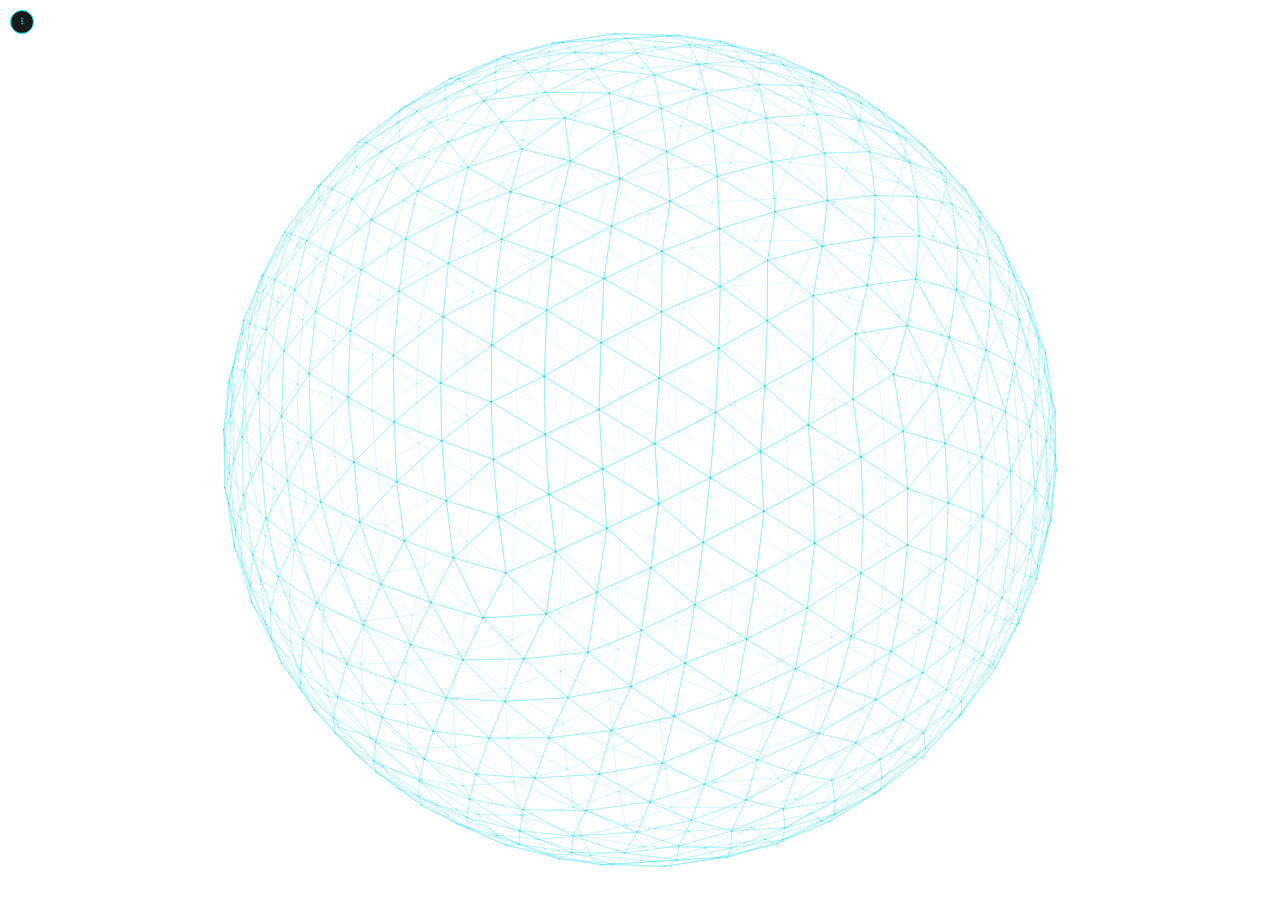
<file: resources/web_designs/sphere/sphere-5.79_enh_v2.html>
<!DOCTYPE html>
<html lang="en">
<head>

    
   <!-- 
Optimizaciones principales implementadas: 
        - A. Optimizacion Matematica

-->

    <meta charset="UTF-8">
    <meta name="viewport" content="width=device-width, initial-scale=1.0">
    <title>Sphere v5.79 enhanced v1</title>
    <link rel="preconnect" href="https://fonts.googleapis.com">
    <link rel="preconnect" href="https://fonts.gstatic.com" crossorigin>
    <link href="https://fonts.googleapis.com/css2?family=Inter&display=swap" rel="stylesheet">
    <style>
        :root {
            --panel-accent-color: rgba(0, 255, 255, 1);
            --panel-accent-color-translucent: rgba(0, 255, 255, 0.2);
            --container-border-color: rgba(0, 255, 255, 0.4);
        }
        /* General styles for body and base elements */
        body {
            margin: 0;
            padding: 0;
            box-sizing: border-box;
            background: #000; /* Default background */
            color: var(--panel-accent-color);
            font-family: 'Inter', monospace;
            overflow: hidden;
            transition: background-color 0.3s ease;
        }

        /* Contenedor principal que ocupa toda la ventana */
        #container {
            position: relative;
            width: 100vw;
            height: 100vh;
            overflow: hidden;
            display: flex;
            justify-content: center;
            align-items: center;
            perspective: 1000px;
        }

        /* Canvas para dibujar la esfera, ocupa todo el contenedor */
        canvas {
            position: absolute;
            top: 0;
            left: 0;
            width: 100%;
            height: 100%;
            z-index: 1;
        }

        /* Wrapper para el panel y su botón de cierre */
        #panel-wrapper {
            position: absolute;
            top: 20px;
            left: 20px;
            z-index: 10;
            transition: transform 0.4s ease-in-out, opacity 0.4s ease-in-out;
            transform: translateX(0);
            opacity: 1;
        }

        #panel-wrapper.is-hidden {
            transform: translateX(-120%);
            opacity: 0;
            pointer-events: none;
        }

        /* Panel de control */
        #panel {
            position: relative;
            background: rgba(0, 0, 0, 0.8);
            border: 1px solid var(--panel-accent-color);
            border-radius: 12px;
            padding: 15px;
            display: flex;
            flex-direction: column;
            gap: 10px;
            align-items: center;
            width: 305px;
            min-width: 305px;
            max-width: 600px;
            max-height: calc(100vh - 60px); /* Increased bottom margin */
            overflow-y: auto;
            overflow-x: hidden;
        }

        /* Barra de desplazamiento personalizada */
        #panel::-webkit-scrollbar { width: 4px; }
        #panel::-webkit-scrollbar-track { background: rgba(0, 0, 0, 0.3); border-radius: 10px; }
        #panel::-webkit-scrollbar-thumb { background-color: var(--panel-accent-color); border-radius: 10px; border: 1px solid rgba(0,0,0,0.8); }
        #panel::-webkit-scrollbar-thumb:hover { background-color: #5ff; }

        /* Botones para alternar el panel */
        #open-panel-btn {
            position: absolute;
            top: 10px;
            left: 10px;
            transform: none;
            z-index: 2;
            background: rgba(0,0,0,0.9);
            border: 1px solid var(--panel-accent-color);
            border-radius: 50%;
            width: 24px;
            height: 24px;
            cursor: pointer;
            display: flex;
            align-items: center;
            justify-content: center;
            transition: opacity 0.4s ease, transform 0.4s ease;
            opacity: 0;
            pointer-events: none;
        }
        #open-panel-btn.is-visible { opacity: 1; pointer-events: auto; }
        #open-panel-btn svg { width: 16px; height: 16px; fill: var(--panel-accent-color); }

        #close-panel-btn {
            position: absolute;
            top: -10px;
            left: -10px;
            background: rgba(0,0,0,0.9);
            border: 1px solid var(--panel-accent-color);
            border-radius: 50%;
            width: 24px;
            height: 24px;
            cursor: pointer;
            display: flex;
            align-items: center;
            justify-content: center;
            z-index: 5;
        }
        #close-panel-btn svg { width: 14px; height: 14px; fill: var(--panel-accent-color); }

        /* Handle para redimensionar */
        #panel-resize-handle {
            position: absolute;
            right: 0;
            top: 0;
            bottom: 0;
            width: 10px;
            cursor: ew-resize;
            background: transparent;
            z-index: 4;
        }

        /* Contenedores de Grid */
        .row, .row2, .row3 { display: grid; gap: 10px; align-items: center; width: 100%; }
        .row2 { grid-template-columns: 1fr 1fr; }
        .row3 { grid-template-columns: 1fr; }
        .row { grid-template-columns: 1fr 1fr 1fr; }

        .giro-container { display: flex; flex-direction: row; flex-wrap: nowrap; gap: 10px; width: 100%; justify-content: center; }
        .giro-item, .control-bordered-item, .rand-lat, .rand-lon, .rand-rad { display: flex; flex-direction: column; align-items: center; justify-content: center; border: 1px solid var(--container-border-color); padding: 15px 8px 8px; border-radius: 8px; flex: 1; position: relative; gap: 8px; }
        .item-title { position: absolute; top: -8px; left: 10px; background: rgba(0,0,0,0.9); padding: 0 5px; font-size: 12px; color: var(--panel-accent-color); z-index: 4; white-space: nowrap; }
        .control { display: flex; flex-direction: column; align-items: center; gap: 4px; width: 100%; }
        .angle-display-control { display: flex; flex-direction: column; align-items: center; gap: 4px; }
        .speed-control-wrapper { display: flex; align-items: center; width: 100%; gap: 5px; position: relative; }
        .speed-control-slider-container { flex-grow: 1; display: flex; align-items: center; gap: 5px; position: relative; width: 100%; }
        .control-row { display: flex; align-items: center; gap: 6px; }
        .line-controls-container { display: flex; flex-direction: column; gap: 5px; width: 100%; }
        .curve-controls-row { display: flex; align-items: center; width: 100%; gap: 5px; }
        .inc-decr-stack { display: flex; flex-direction: column; gap: 2px; }

        /* Inputs y Botones */
        input[type=text] { background: transparent; border: 1px solid var(--panel-accent-color); border-radius: 6px; color: var(--panel-accent-color); padding: 6px; width: 35px; text-align: center; -moz-appearance: textfield; font-size: 10px; }
        input[type=text].wide-input { width: 100%; box-sizing: border-box; }
        input[type=text]::-webkit-outer-spin-button, input[type=text]::-webkit-inner-spin-button { -webkit-appearance: none; margin: 0; }
        .btn { background: transparent; border: 1px solid var(--panel-accent-color); border-radius: 6px; padding: 4px 10px; display: flex; align-items: center; justify-content: center; color: var(--panel-accent-color); cursor: pointer; user-select: none; font-size: 14px; height: 30px; transition: background-color 0.2s, color 0.2s; }
        .btn:hover { background-color: var(--panel-accent-color); color: #000; }
        .small-btn { padding: 0 6px; height: 13px; font-size: 10px; line-height: 1; }

        /* Sliders */
        input[type=range] { -webkit-appearance: none; width: 100%; height: 2px; background: transparent; margin-top: 0; flex-grow: 1; }
        input[type=range]::-webkit-slider-runnable-track { height: 2px; background: var(--panel-accent-color); border-radius: 1px; }
        input[type=range]::-webkit-slider-thumb { -webkit-appearance: none; width: 12px; height: 12px; background: #000; border: 1px solid var(--panel-accent-color); border-radius: 50%; margin-top: -5px; cursor: grab; transition: background-color 0.2s, border-color 0.2s; }
        input[type=range]::-webkit-slider-thumb:active { cursor: grabbing; }
        input[type=range]:focus { outline: none; }

        /* Divisores y Selects */
        hr { border: none; border-top: 0.4px solid var(--panel-accent-color); width: 100%; margin: 15px 0; }
        .subsection-divider { margin-bottom: 25px; }
        .select-btn { appearance: none; -webkit-appearance: none; background: transparent; border: 1px solid var(--panel-accent-color); border-radius: 6px; padding: 2px 8px; display: flex; align-items: center; justify-content: center; color: var(--panel-accent-color); cursor: pointer; user-select: none; font-size: 12px; height: 24px; transition: background-color 0.2s, color 0.2s; }
        .select-btn:hover { background-color: var(--panel-accent-color); color: #000; }
        select.select-btn { background-image: url('data:image/svg+xml;utf8,<svg fill="%2300ffff" height="24" viewBox="0 0 24 24" width="24" xmlns="http://www.w3.org/2000/svg"><path d="M7 10l5 5 5-5z"/><path d="M0 0h24v24H0z" fill="none"/></svg>'); background-repeat: no-repeat; background-position: right 5px center; background-size: 12px; padding-right: 20px; }
        select.select-btn option { background-color: #000; color: var(--panel-accent-color); }

        /* Tooltips y valores de Slider */
        .custom-tooltip { position: fixed; background: rgba(0, 0, 0, 0.9); color: var(--panel-accent-color); padding: 5px 8px; border-radius: 4px; font-size: 11px; z-index: 1000; pointer-events: none; white-space: nowrap; }
        .speed-control-slider-container .min-value, .speed-control-slider-container .max-value { font-size: 10px; color: var(--panel-accent-color); user-select: none; white-space: nowrap; }
        .slider-thumb-value { position: absolute; background: rgba(0, 0, 0, 0.7); color: var(--panel-accent-color); padding: 2px 5px; border-radius: 4px; font-size: 10px; white-space: nowrap; pointer-events: none; transform: translateX(-50%); top: -19px; display: none; z-index: 5; }
        .multiplier-control-group { width: 100%; margin-top: 10px; padding: 0 8px; display: flex; flex-direction: column; align-items: center; gap: 8px; }

        /* Collapsible Section Logic */
        .collapsible-section { width: 100%; display: flex; flex-direction: row; align-items: flex-start; gap: 5px; }
        .section-header { display: flex; align-items: center; cursor: pointer; user-select: none; padding-top: 5px; flex-shrink: 0; position: relative; height: 20px; }
        .arrow-icon { width: 16px; height: 16px; fill: var(--panel-accent-color); transition: transform 0.3s ease; }
        .section-title { display: none; font-size: 12px; font-weight: bold; }
        .section-content { flex-grow: 1; max-height: 1000px; overflow: hidden; transition: max-height 0.4s ease-in-out, opacity 0.3s ease-in-out, padding-top 0.4s ease-in-out; opacity: 1; padding-top: 10px; }
        #animation-section > .section-content { display: flex; flex-direction: column; gap: 10px; }
        .collapsible-section.collapsed .arrow-icon { transform: rotate(-90deg); }
        .collapsible-section.collapsed .section-title { display: inline; position: absolute; left: 20px; top: 50%; transform: translateY(-50%); white-space: nowrap; font-weight: normal; }
        .collapsible-section.collapsed .section-content { max-height: 0; opacity: 0; pointer-events: none; padding-top: 0; }
        .collapsible-section.collapsed + hr { margin: 5px 0; }

        /* Checkboxes */
        .checkbox-title { display: flex; align-items: center; gap: 5px; cursor: pointer; font-size: 12px; }
        .checkbox-title input[type="checkbox"]{ appearance: none; width: 14px; height: 14px; border: 1px solid var(--panel-accent-color); border-radius: 3px; cursor: pointer; position: relative; top: 1px; }
        .checkbox-title input[type="checkbox"]:checked { background-color: var(--panel-accent-color); }
        .checkbox-title input[type="checkbox"]:checked::after { content: '✔'; color: #000; position: absolute; top: 50%; left: 50%; transform: translate(-50%, -50%); font-size: 10px; }
        .curve-control { gap: 3px; }
        .curve-control input { width: 12px; height: 12px; }
        .curve-control input:checked::after { font-size: 8px; }

        /* Inputs de Ángulo y Color */
        .angle-input-wrapper { display: flex; align-items: center; border: 1px solid var(--panel-accent-color); border-radius: 6px; padding-left: 6px; }
        .angle-input-wrapper input { border: none; padding: 6px 0; width: 35px; text-align: right; }
        .degree-symbol { font-size: 14px; line-height: 1; padding-right: 4px; }
        .color-container { display: flex; gap: 10px; align-items: center; width: 100%; }
        .color-preview { width: 20px; height: 20px; border: 1px solid var(--panel-accent-color); border-radius: 4px; flex-shrink: 0; cursor: pointer; }
        .color-sliders { display: flex; flex-direction: column; gap: 5px; flex: 1; }
        .speed-control-slider-container .min-value { min-width: 10px; text-align: right; }
        .twist-controls { display: flex; justify-content: space-around; align-items: center; width: 100%; }
        .direction-toggle-btn { background: transparent; border: 1px solid var(--panel-accent-color); border-radius: 6px; width: 24px; height: 24px; display: flex; align-items: center; justify-content: center; cursor: pointer; padding: 0; }
        .direction-toggle-btn:hover { background-color: var(--panel-accent-color-translucent); }
        .direction-toggle-btn svg { width: 16px; height: 16px; fill: var(--panel-accent-color); }
        .auto-control-wrapper { display: flex; justify-content: center; align-items: center; width: calc(100% - 21px); box-sizing: border-box; border: 1px solid var(--panel-accent-color); border-radius: 8px; padding: 8px 12px; font-size: 12px; gap: 10px; margin-left: 21px; }
    </style>
</head>
<body>
<div id="container">
    <canvas id="sphere"></canvas>

    <button id="open-panel-btn" data-tooltip="Open controls panel">
        <svg xmlns="http://www.w3.org/2000/svg" viewBox="0 0 24 24"><path d="M12 6c1.1 0 2-.9 2-2s-.9-2-2-2-2 .9-2 2 .9 2 2 2zm0 6c1.1 0 2-.9 2-2s-.9-2-2-2-2 .9-2 2 .9 2 2 2zm0 6c1.1 0 2-.9 2-2s-.9-2-2-2-2 .9-2 2 .9 2 2 2z"/></svg>
    </button>

    <div id="panel-wrapper" class="is-hidden">
        <div id="panel">
            <div class="collapsible-section">
                <div class="section-header">
                    <svg class="arrow-icon" viewBox="0 0 24 24"><path d="M7.41 8.59L12 13.17l4.59-4.58L18 10l-6 6-6-6 1.41-1.41z"/></svg>
                    <span class="section-title">Appearance</span>
                </div>
                <div class="section-content">
                    <div class="row">
                        <div class="control-bordered-item">
                            <span class="item-title" data-tooltip="Adjust the size of individual dots">DotsSize</span>
                            <div class="control">
                                <div class="control-row">
                                    <input id="dotSize" type="text" value="0.5">
                                    <div class="inc-decr-stack">
                                        <button class="btn small-btn" id="dotSize-incr">+</button>
                                        <button class="btn small-btn" id="dotSize-decr">-</button>
                                    </div>
                                </div>
                            </div>
                        </div>
                        <div class="control-bordered-item">
                            <span class="item-title" data-tooltip="Number of subdivisions (0-5)">Subdivisions</span>
                            <div class="control">
                                <div class="control-row">
                                    <input id="subdivisions" type="text" value="3">
                                    <div class="inc-decr-stack">
                                        <button class="btn small-btn" id="subdivisions-incr">+</button>
                                        <button class="btn small-btn" id="subdivisions-decr">-</button>
                                    </div>
                                </div>
                            </div>
                        </div>
                        <div class="control-bordered-item">
                            <span class="item-title" data-tooltip="Total number of dots (read-only)">Ndots</span>
                            <div class="control">
                                <div class="control-row">
                                    <input id="nDots" type="text" value="0" readonly style="background: rgba(0,255,255,0.1); width: 45px;">
                                </div>
                            </div>
                        </div>
                    </div>

                    <hr>

                    <div class="control-bordered-item">
                        <span class="item-title checkbox-title" data-tooltip="Toggle visibility of connecting lines">
                           <input type="checkbox" id="showLines" checked>
                           Show Lines
                       </span>
                       <div class="row2" style="margin-top: 10px;">
                           <div class="control-bordered-item">
                               <span class="item-title" data-tooltip="Adjust line thickness">Width</span>
                               <div class="control">
                                   <div class="control-row" style="justify-content: center;">
                                       <input id="lineWidth" type="text" value="0.5">
                                       <div class="inc-decr-stack">
                                           <button class="btn small-btn" id="lineWidth-incr">+</button>
                                           <button class="btn small-btn" id="lineWidth-decr">-</button>
                                       </div>
                                   </div>
                               </div>
                           </div>
                           <div class="control-bordered-item">
                               <span class="item-title checkbox-title" data-tooltip="Toggle curved lines">
                                   <input type="checkbox" id="curveLines">
                                   Curve
                               </span>
                               <div class="speed-control-slider-container">
                                   <input id="lineCurveIntensity" type="range" min="-100" max="100" value="0">
                                   <div class="slider-thumb-value">0</div>
                               </div>
                           </div>
                       </div>
                   </div>


                    <hr class="subsection-divider">

                    <div class="row2">
                        <div class="control-bordered-item">
                            <span class="item-title">Twist</span>
                            <div class="twist-controls">
                                <label class="checkbox-title" data-tooltip="Enable/disable the twist effect">
                                    <input type="checkbox" id="enableTwist">
                                    On
                                </label>
                                <button id="twistDirBtn" class="direction-toggle-btn" data-tooltip="Toggle twist direction"></button>
                            </div>
                        </div>
                         <div class="control-bordered-item">
                            <span class="item-title" data-tooltip="Adjust twist intensity">Twist Power</span>
                            <div class="speed-control-slider-container">
                                <input id="twistIntensity" type="range" min="0" max="200" value="50">
                                <div class="slider-thumb-value">50</div>
                            </div>
                        </div>
                    </div>

                    <hr class="subsection-divider">

                    <div class="row2">
                        <div class="control-bordered-item">
                            <span class="item-title" data-tooltip="Color for the northern hemisphere">Color 1 (N)</span>
                            <div class="color-container">
                                <div class="color-preview" id="color1-preview" style="background-color: var(--panel-accent-color);"></div>
                                <input type="color" id="color1-picker" style="display: none;" value="#00ffff">
                                <div class="color-sliders">
                                    <div class="speed-control-slider-container">
                                        <span class="min-value">R</span>
                                        <input id="color1R" type="range" min="0" max="255" value="0" step="1">
                                        <div class="slider-thumb-value">0</div>
                                    </div>
                                    <div class="speed-control-slider-container">
                                        <span class="min-value">G</span>
                                        <input id="color1G" type="range" min="0" max="255" value="255" step="1">
                                        <div class="slider-thumb-value">255</div>
                                    </div>
                                    <div class="speed-control-slider-container">
                                        <span class="min-value">B</span>
                                        <input id="color1B" type="range" min="0" max="255" value="255" step="1">
                                        <div class="slider-thumb-value">255</div>
                                    </div>
                                    <div class="speed-control-slider-container">
                                        <span class="min-value">A</span>
                                        <input id="color1A" type="range" min="0" max="1" value="1" step="0.01">
                                        <div class="slider-thumb-value">1</div>
                                    </div>
                                </div>
                            </div>
                        </div>
                        <div class="control-bordered-item">
                            <span class="item-title" data-tooltip="Color for the southern hemisphere">Color 2 (S)</span>
                            <div class="color-container">
                                <div class="color-preview" id="color2-preview" style="background-color: var(--panel-accent-color);"></div>
                                <input type="color" id="color2-picker" style="display: none;" value="#00ffff">
                                <div class="color-sliders">
                                    <div class="speed-control-slider-container">
                                        <span class="min-value">R</span>
                                        <input id="color2R" type="range" min="0" max="255" value="0" step="1">
                                        <div class="slider-thumb-value">0</div>
                                    </div>
                                    <div class="speed-control-slider-container">
                                        <span class="min-value">G</span>
                                        <input id="color2G" type="range" min="0" max="255" value="255" step="1">
                                        <div class="slider-thumb-value">255</div>
                                    </div>
                                    <div class="speed-control-slider-container">
                                        <span class="min-value">B</span>
                                        <input id="color2B" type="range" min="0" max="255" value="255" step="1">
                                        <div class="slider-thumb-value">255</div>
                                    </div>
                                    <div class="speed-control-slider-container">
                                        <span class="min-value">A</span>
                                        <input id="color2A" type="range" min="0" max="1" value="1" step="0.01">
                                        <div class="slider-thumb-value">1</div>
                                    </div>
                                </div>
                            </div>
                        </div>
                    </div>
                    
                    <hr>

                    <!-- NEW: Backgrounds Section (Nested) -->
                    <div class="collapsible-section collapsed">
                        <div class="section-header">
                             <svg class="arrow-icon" viewBox="0 0 24 24"><path d="M7.41 8.59L12 13.17l4.59-4.58L18 10l-6 6-6-6 1.41-1.41z"/></svg>
                             <span class="section-title">Backgrounds</span>
                        </div>
                        <div class="section-content">
                            <div class="row2">
                                <div class="control-bordered-item">
                                    <span class="item-title">Body Background</span>
                                    <div class="color-container" style="padding-top: 10px;">
                                        <div class="color-preview" id="bgColor-preview" style="background-color: rgb(0,0,0);"></div>
                                        <input type="color" id="bgColor-picker" style="display: none;" value="#000000">
                                        <div class="color-sliders">
                                            <div class="speed-control-slider-container">
                                                <span class="min-value">R</span>
                                                <input id="bgColorR" type="range" min="0" max="255" value="0" step="1">
                                                <div class="slider-thumb-value">0</div>
                                            </div>
                                            <div class="speed-control-slider-container">
                                                <span class="min-value">G</span>
                                                <input id="bgColorG" type="range" min="0" max="255" value="0" step="1">
                                                <div class="slider-thumb-value">0</div>
                                            </div>
                                            <div class="speed-control-slider-container">
                                                <span class="min-value">B</span>
                                                <input id="bgColorB" type="range" min="0" max="255" value="0" step="1">
                                                <div class="slider-thumb-value">0</div>
                                            </div>
                                            <div class="speed-control-slider-container">
                                                <span class="min-value">A</span>
                                                <input id="bgColorA" type="range" min="0" max="1" value="1" step="0.01">
                                                <div class="slider-thumb-value">1</div>
                                            </div>
                                        </div>
                                    </div>
                                </div>
                                <div class="control-bordered-item">
                                    <span class="item-title checkbox-title" data-tooltip="Enable/disable sphere background aura">
                                        <input type="checkbox" id="sphereBgEnabled">
                                        Sphere Aura
                                    </span>
                                    <div class="color-container" style="padding-top: 10px;">
                                        <div class="color-preview" id="sphereBgColor-preview" style="background-color: rgba(0,255,255,0.5);"></div>
                                        <input type="color" id="sphereBgColor-picker" style="display: none;" value="#00ffff">
                                         <div class="color-sliders">
                                            <div class="speed-control-slider-container">
                                                <span class="min-value">R</span>
                                                <input id="sphereBgColorR" type="range" min="0" max="255" value="0" step="1">
                                                <div class="slider-thumb-value">0</div>
                                            </div>
                                            <div class="speed-control-slider-container">
                                                <span class="min-value">G</span>
                                                <input id="sphereBgColorG" type="range" min="0" max="255" value="255" step="1">
                                                <div class="slider-thumb-value">255</div>
                                            </div>
                                            <div class="speed-control-slider-container">
                                                <span class="min-value">B</span>
                                                <input id="sphereBgColorB" type="range" min="0" max="255" value="255" step="1">
                                                <div class="slider-thumb-value">255</div>
                                            </div>
                                            <div class="speed-control-slider-container">
                                                <span class="min-value">A</span>
                                                <input id="sphereBgColorA" type="range" min="0" max="1" value="0.5" step="0.01">
                                                <div class="slider-thumb-value">0.5</div>
                                            </div>
                                        </div>
                                    </div>
                                    <div class="control-bordered-item" style="width: 100%; margin-top: 10px; padding-top: 15px;">
                                         <span class="item-title" data-tooltip="Spread of the central color in the gradient">Expansion</span>
                                         <div class="speed-control-slider-container">
                                            <input id="sphereBgSpread" type="range" min="0" max="100" value="10">
                                            <div class="slider-thumb-value">10</div>
                                        </div>
                                    </div>
                                </div>
                            </div>
                        </div>
                    </div>

                </div>
            </div>

            <hr>

            <div class="collapsible-section collapsed">
                <div class="section-header">
                    <svg class="arrow-icon" viewBox="0 0 24 24"><path d="M7.41 8.59L12 13.17l4.59-4.58L18 10l-6 6-6-6 1.41-1.41z"/></svg>
                    <span class="section-title">Camera</span>
                </div>
                <div class="section-content">
                    <div class="row" style="grid-template-columns: 1fr 1fr auto; align-items: center;">
                        <div class="control-bordered-item">
                            <span class="item-title" data-tooltip="Control the zoom level of the sphere">Zoom</span>
                            <div class="control">
                                <div class="speed-control-slider-container" id="zoomContainer">
                                    <span class="min-value">1</span>
                                    <input id="zoom" type="range" min="1" max="100" value="50">
                                    <span class="max-value">100</span>
                                    <div class="slider-thumb-value">50</div>
                                </div>
                            </div>
                        </div>
                        <div class="control-bordered-item">
                            <span class="item-title" data-tooltip="Adjust the overall size of the sphere on screen (%)">Size %</span>
                            <div class="control">
                                <div class="speed-control-slider-container" id="sizeContainer">
                                    <span class="min-value">10</span>
                                    <input id="size" type="range" min="10" max="100" value="100">
                                    <span class="max-value">100</span>
                                    <div class="slider-thumb-value">100</div>
                                </div>
                            </div>
                        </div>
                        <label class="checkbox-title" data-tooltip="Enable mouse drag and wheel zoom" style="font-size: 10px; padding-left: 5px;">
                            <input type="checkbox" id="enableMouseDrag" checked>
                            Mouse
                        </label>
                    </div>
                </div>
            </div>

            <hr>

            <div class="collapsible-section collapsed">
                <div class="section-header">
                    <svg class="arrow-icon" viewBox="0 0 24 24"><path d="M7.41 8.59L12 13.17l4.59-4.58L18 10l-6 6-6-6 1.41-1.41z"/></svg>
                    <span class="section-title">Randomness</span>
                </div>
                <div class="section-content">
                    <div class="row">
                        <div class="control-bordered-item">
                            <span class="item-title" data-tooltip="Randomness in the latitude (vertical position) of dots">Rndm (θ)</span>
                            <div class="control"><label for="latRandom"></label><input id="latRandom" type="range" min="0" max="100" value="0"></div>
                        </div>
                        <div class="control-bordered-item">
                            <span class="item-title" data-tooltip="Randomness in the longitude (horizontal position) of dots">Rndm (φ)</span>
                            <div class="control"><label for="lonRandom"></label><input id="lonRandom" type="range" min="0" max="100" value="0"></div>
                        </div>
                        <div class="control-bordered-item">
                            <span class="item-title" data-tooltip="Randomness in the radius (distance from center) of dots">Rndm (α)</span>
                            <div class="control"><label for="radRandom"></label><input id="radRandom" type="range" min="0" max="100" value="0"></div>
                        </div>
                    </div>
                </div>
            </div>

            <hr>

            <div id="animation-section" class="collapsible-section collapsed">
                <div class="section-header">
                    <svg class="arrow-icon" viewBox="0 0 24 24"><path d="M7.41 8.59L12 13.17l4.59-4.58L18 10l-6 6-6-6 1.41-1.41z"/></svg>
                    <span class="section-title">Animation</span>
                </div>
                <div class="section-content">
                    <div class="auto-control-wrapper">
                        <span>Auto</span>
                        <button id="auto-anim-toggle-btn" class="direction-toggle-btn"></button>
                    </div>
                    <div class="collapsible-section">
                        <div class="section-header">
                            <svg class="arrow-icon" viewBox="0 0 24 24"><path d="M7.41 8.59L12 13.17l4.59-4.58L18 10l-6 6-6-6 1.41-1.41z"/></svg>
                            <span class="section-title">Rotation</span>
                        </div>
                        <div class="section-content">
                            <div class="row3">
                                <div class="giro-container">
                                    <div class="giro-item">
                                        <span class="item-title" data-tooltip="Rotation angle and speed for X-axis">Giro X</span>
                                        <div class="control">
                                            <select id="giroX" class="select-btn">
                                                <option value="0">NO</option>
                                                <option value="1" selected>→</option>
                                                <option value="-1">←</option>
                                            </select>
                                        </div>
                                        <div class="angle-display-control">
                                            <div class="angle-input-wrapper">
                                                <input id="giroXAngle" type="text" value="0.00">
                                                <span class="degree-symbol">°</span>
                                            </div>
                                        </div>
                                        <div class="speed-control-wrapper">
                                            <div class="speed-control-slider-container" id="giroXSpeedContainer">
                                                <span class="min-value">0</span>
                                                <input id="giroXSpeed" type="range" min="0" max="100" value="6">
                                                <span class="max-value">100</span>
                                                <div class="slider-thumb-value">6</div>
                                            </div>
                                        </div>
                                        <div class="multiplier-control-group" data-tooltip="Multiplies the speed for X-axis (1-100)">
                                            <div class="speed-control-slider-container">
                                                <span class="min-value">1</span>
                                                <input id="giroXMultiplier" type="range" min="1" max="100" value="1" step="1">
                                                <span class="max-value">100</span>
                                                <div class="slider-thumb-value">1</div>
                                            </div>
                                        </div>
                                    </div>
                                    <div class="giro-item">
                                        <span class="item-title" data-tooltip="Rotation angle and speed for Y-axis">Giro Y</span>
                                        <div class="control">
                                            <select id="giroY" class="select-btn">
                                                <option value="0">NO</option>
                                                <option value="1" selected>→</option>
                                                <option value="-1">←</option>
                                            </select>
                                        </div>
                                        <div class="angle-display-control">
                                            <div class="angle-input-wrapper">
                                                <input id="giroYAngle" type="text" value="0.00">
                                                <span class="degree-symbol">°</span>
                                            </div>
                                        </div>
                                        <div class="speed-control-wrapper">
                                            <div class="speed-control-slider-container" id="giroYSpeedContainer">
                                                <span class="min-value">0</span>
                                                <input id="giroYSpeed" type="range" min="0" max="100" value="8">
                                                <span class="max-value">100</span>
                                                <div class="slider-thumb-value">8</div>
                                            </div>
                                        </div>
                                        <div class="multiplier-control-group" data-tooltip="Multiplies the speed for Y-axis (1-100)">
                                            <div class="speed-control-slider-container">
                                                <span class="min-value">1</span>
                                                <input id="giroYMultiplier" type="range" min="1" max="100" value="1" step="1">
                                                <span class="max-value">100</span>
                                                <div class="slider-thumb-value">1</div>
                                            </div>
                                        </div>
                                    </div>
                                    <div class="giro-item">
                                        <span class="item-title" data-tooltip="Rotation angle and speed for Z-axis">Giro Z</span>
                                        <div class="control">
                                            <select id="giroZ" class="select-btn">
                                                <option value="0">NO</option>
                                                <option value="1">→</option>
                                                <option value="-1" selected>←</option>
                                            </select>
                                        </div>
                                        <div class="angle-display-control">
                                            <div class="angle-input-wrapper">
                                                <input id="giroZAngle" type="text" value="0.00">
                                                <span class="degree-symbol">°</span>
                                            </div>
                                        </div>
                                        <div class="speed-control-wrapper">
                                            <div class="speed-control-slider-container" id="giroZSpeedContainer">
                                                <span class="min-value">0</span>
                                                <input id="giroZSpeed" type="range" min="0" max="100" value="20">
                                                <span class="max-value">100</span>
                                                <div class="slider-thumb-value">20</div>
                                            </div>
                                        </div>
                                        <div class="multiplier-control-group" data-tooltip="Multiplies the speed for Z-axis (1-100)">
                                            <div class="speed-control-slider-container">
                                                <span class="min-value">1</span>
                                                <input id="giroZMultiplier" type="range" min="1" max="100" value="1" step="1">
                                                <span class="max-value">100</span>
                                                <div class="slider-thumb-value">1</div>
                                            </div>
                                        </div>
                                    </div>
                                </div>
                            </div>
                        </div>
                    </div>
                    <div class="collapsible-section collapsed">
                        <div class="section-header">
                            <svg class="arrow-icon" viewBox="0 0 24 24"><path d="M7.41 8.59L12 13.17l4.59-4.58L18 10l-6 6-6-6 1.41-1.41z"/></svg>
                            <span class="section-title">Effects</span>
                        </div>
                        <div class="section-content">
                            <div class="control-bordered-item">
                            <span class="item-title checkbox-title" data-tooltip="Enable/Disable the pulse effect">
                                <input type="checkbox" id="enablePulse" checked>
                                Pulse
                            </span>
                                <div class="row2" style="margin-top: 10px;">
                                    <div class="control-bordered-item">
                                        <span class="item-title" data-tooltip="Speed of the pulse animation">Speed</span>
                                        <div class="speed-control-slider-container">
                                            <input id="pulseSpeed" type="range" min="1" max="500" value="56">
                                            <div class="slider-thumb-value">56</div>
                                        </div>
                                    </div>
                                    <div class="control-bordered-item">
                                        <span class="item-title" data-tooltip="Amplitude of the size change">Radius</span>
                                        <div class="speed-control-slider-container">
                                            <input id="pulseRadius" type="range" min="0" max="100" step="1" value="27">
                                            <div class="slider-thumb-value">27</div>
                                        </div>
                                    </div>
                                </div>
                                <div style="margin-top: 10px; width: 100%;">
                                    <select id="pulseType" class="select-btn" data-tooltip="Select the type of pulse animation" style="width: 100%;">
                                        <option value="bounce">Bounce</option>
                                        <option value="rebound">Rebound</option>
                                        <option value="heartbeat">Heartbeat</option>
                                        <option value="breathe">Breathe</option>
                                    </select>
                                </div>
                            </div>
                            <!-- MODIFIED MORPH SECTION -->
                            <div class="control-bordered-item" style="margin-top: 10px;">
                                <span class="item-title checkbox-title">
                                    <input type="checkbox" id="morphicEffects">
                                    Morph (Waves)
                                </span>
                                <div class="row2" style="margin-top: 10px; align-items: center;">
                                    <div class="control-bordered-item">
                                        <span class="item-title" data-tooltip="Number of wave emitters">Nº Waves</span>
                                        <div class="control">
                                            <div class="control-row">
                                                <input id="waveCount" type="text" value="5">
                                                <div class="inc-decr-stack">
                                                    <button class="btn small-btn" id="waveCount-incr">+</button>
                                                    <button class="btn small-btn" id="waveCount-decr">-</button>
                                                </div>
                                            </div>
                                        </div>
                                    </div>
                                    <div class="control-bordered-item">
                                        <span class="item-title" data-tooltip="Overall wave intensity">Intensity</span>
                                        <div class="speed-control-slider-container">
                                            <input id="waveIntensity" type="range" min="0" max="100" value="50">
                                            <div class="slider-thumb-value">50</div>
                                        </div>
                                    </div>
                                </div>
                                <div class="row3" style="margin-top: 10px;">
                                     <div class="control-bordered-item">
                                        <span class="item-title" data-tooltip="Global wave speed multiplier">Speed</span>
                                        <div class="speed-control-slider-container">
                                            <input id="waveSpeed" type="range" min="0" max="100" value="50">
                                            <div class="slider-thumb-value">50</div>
                                        </div>
                                    </div>
                                </div>
                                <div class="row2" style="margin-top: 10px;">
                                    <div class="control-bordered-item">
                                        <span class="item-title" data-tooltip="Global wave amplitude multiplier">Amplitude</span>
                                        <div class="speed-control-slider-container">
                                            <input id="waveAmplitude" type="range" min="0" max="100" value="50">
                                            <div class="slider-thumb-value">50</div>
                                        </div>
                                    </div>
                                    <div class="control-bordered-item">
                                        <span class="item-title" data-tooltip="Wave frequency (tightness)">Frequency</span>
                                        <div class="speed-control-slider-container">
                                            <input id="waveFrequency" type="range" min="1" max="50" value="10">
                                            <div class="slider-thumb-value">10</div>
                                        </div>
                                    </div>
                                </div>
                            </div>
                        </div>
                    </div>
                </div>
            </div>
        </div>
        <button id="close-panel-btn" data-tooltip="Close controls panel">
            <svg xmlns="http://www.w3.org/2000/svg" viewBox="0 0 24 24"><path d="M19 6.41L17.59 5 12 10.59 6.41 5 5 6.41 10.59 12 5 17.59 6.41 19 12 13.41 17.59 19 19 17.59 13.41 12 19 6.41z"/></svg>
        </button>
        <div id="panel-resize-handle" data-tooltip="Drag to resize panel"></div>
    </div>
</div>
<script>
    // DEVELOPMENT MODE FLAG
const dev_mode = true;

// Get canvas and its 2D context
const canvas = document.getElementById('sphere'),
    ctx = canvas.getContext('2d');

// Variables for width, height, and sphere radius
let w, h, R;
let animationFrameId = null;

// Configurable sphere parameters (for animation loop)
const params = {
    zoom: 48,
    dotSize: 0.5,
    subdivisions: 3,
    size: 100,
    rotX: 1, rotY: 1, rotZ: -1,
    speedX: 16, speedY: 48, speedZ: 20,
    speedMultiplierX: 1, speedMultiplierY: 1, speedMultiplierZ: 1,
    latRandom: 0, lonRandom: 0, radRandom: 0,
    showLines: true,
    lineWidth: 0.5,
    curveLines: false,
    lineCurveIntensity: 0,
    enableTwist: false,
    twistIntensity: 50,
    twistDir: 1,
    enableMouseDrag: true,
    enablePulse: true,
    pulseSpeed: 150,
    pulseRadius: 4,
    pulseType: 'bounce',
    morphicEffects: false,
    waveIntensity: 50,
    waveCount: 5,
    waveSpeed: 50,
    waveAmplitude: 50,
    waveFrequency: 10,
    isAnimationPaused: false,
    color1: { r: 0, g: 213, b: 255, a: 1 },
    color2: { r: 0, g: 213, b: 255, a: 1 },
};

// NEW: Parameters for styles that don't need per-frame updates
const styleParams = {
    bgColor: { r: 0, g: 0, b: 0, a: 0 },
    sphereBgEnabled: false,
    sphereBgColor: { r: 0, g: 255, b: 255, a: 0.5 },
    sphereBgSpread: 10, // Percentage
};

// Arrays for sphere data
let basePts = [],
    icoFaces = [],
    randR = [],
    waveEffects = [];

// OPTIMIZATION: Object pools to avoid garbage collection
const transformedPtPool = [];
const tempObjects = {
    rotationMatrix: new Float32Array(9),
    tempPoint: { x: 0, y: 0, z: 0 }
};

// OPTIMIZATION: Cache for expensive calculations
let cachedGradient = null;
let lastGradientParams = null;
let cachedColorStrings = new Map();
let lastFrameTime = performance.now();
const TARGET_FPS = 64;
const FRAME_INTERVAL = 1000 / TARGET_FPS;

// Current rotation angles in radians
let angleX = 0, angleY = 0, angleZ = 0;
let pulsePhase = 0;

// OPTIMIZATION: Pre-calculated trigonometric values
let cachedRotation = {
    angleX: null, angleY: null, angleZ: null,
    cosX: 0, sinX: 0, cosY: 0, sinY: 0, cosZ: 0, sinZ: 0
};

// --- Element References ---
const giroXAngleInput = document.getElementById('giroXAngle');
const giroYAngleInput = document.getElementById('giroYAngle');
const giroZAngleInput = document.getElementById('giroZAngle');
const giroXSpeedInput = document.getElementById('giroXSpeed');
const giroYSpeedInput = document.getElementById('giroYSpeed');
const giroZSpeedInput = document.getElementById('giroZSpeed');
const giroXMultiplierInput = document.getElementById('giroXMultiplier');
const giroYMultiplierInput = document.getElementById('giroYMultiplier');
const giroZMultiplierInput = document.getElementById('giroZMultiplier');
const zoomInput = document.getElementById('zoom');
const sizeInput = document.getElementById('size');
const enableMouseDragInput = document.getElementById('enableMouseDrag');
const enablePulseInput = document.getElementById('enablePulse');
const pulseSpeedInput = document.getElementById('pulseSpeed');
const pulseRadiusInput = document.getElementById('pulseRadius');
const pulseTypeInput = document.getElementById('pulseType');
const autoAnimToggleBtn = document.getElementById('auto-anim-toggle-btn');
const color1RInput = document.getElementById('color1R');
const color1GInput = document.getElementById('color1G');
const color1BInput = document.getElementById('color1B');
const color1AInput = document.getElementById('color1A');
const color2RInput = document.getElementById('color2R');
const color2GInput = document.getElementById('color2G');
const color2BInput = document.getElementById('color2B');
const color2AInput = document.getElementById('color2A');
const color1Preview = document.getElementById('color1-preview');
const color2Preview = document.getElementById('color2-preview');
const color1Picker = document.getElementById('color1-picker');
const color2Picker = document.getElementById('color2-picker');
const nDotsInput = document.getElementById('nDots');
const subdivisionsInput = document.getElementById('subdivisions');
const showLinesInput = document.getElementById('showLines');
const lineWidthInput = document.getElementById('lineWidth');
const curveLinesInput = document.getElementById('curveLines');
const lineCurveIntensityInput = document.getElementById('lineCurveIntensity');
const enableTwistInput = document.getElementById('enableTwist');
const twistIntensityInput = document.getElementById('twistIntensity');
const twistDirBtn = document.getElementById('twistDirBtn');
const morphicEffectsInput = document.getElementById('morphicEffects');
const waveIntensityInput = document.getElementById('waveIntensity');
const waveCountInput = document.getElementById('waveCount');
const waveSpeedInput = document.getElementById('waveSpeed');
const waveAmplitudeInput = document.getElementById('waveAmplitude');
const waveFrequencyInput = document.getElementById('waveFrequency');

// NEW: Background control references
const bgColorRInput = document.getElementById('bgColorR');
const bgColorGInput = document.getElementById('bgColorG');
const bgColorBInput = document.getElementById('bgColorB');
const bgColorAInput = document.getElementById('bgColorA');
const bgColorPreview = document.getElementById('bgColor-preview');
const bgColorPicker = document.getElementById('bgColor-picker');
const sphereBgEnabledInput = document.getElementById('sphereBgEnabled');
const sphereBgColorRInput = document.getElementById('sphereBgColorR');
const sphereBgColorGInput = document.getElementById('sphereBgColorG');
const sphereBgColorBInput = document.getElementById('sphereBgColorB');
const sphereBgColorAInput = document.getElementById('sphereBgColorA');
const sphereBgColorPreview = document.getElementById('sphereBgColor-preview');
const sphereBgColorPicker = document.getElementById('sphereBgColor-picker');
const sphereBgSpreadInput = document.getElementById('sphereBgSpread');

let actualMinThetaG, actualMaxThetaG, actualThetaRange;

function toDegrees(radians) { return radians * (180 / Math.PI); }
function toRadians(degrees) { return degrees * (Math.PI / 180); }
function normalizeAngle(angle) { return angle % (2 * Math.PI); }

// OPTIMIZATION: Cached color string generation
function getCachedColorString(r, g, b, a) {
    const key = `${r},${g},${b},${a}`;
    if (!cachedColorStrings.has(key)) {
        cachedColorStrings.set(key, `rgba(${Math.round(r)}, ${Math.round(g)}, ${Math.round(b)}, ${parseFloat(a.toFixed(2))})`);
        // Limit cache size to prevent memory leak
        if (cachedColorStrings.size > 1000) {
            const firstKey = cachedColorStrings.keys().next().value;
            cachedColorStrings.delete(firstKey);
        }
    }
    return cachedColorStrings.get(key);
}

// OPTIMIZATION: Object pool for transformed points
function getTransformedPoint() {
    return transformedPtPool.pop() || { x: 0, y: 0, depth: 0, originalTheta: 0 };
}

function returnTransformedPoint(point) {
    transformedPtPool.push(point);
}

// OPTIMIZATION: Update rotation cache only when needed
function updateRotationCache() {
    if (cachedRotation.angleX !== angleX || cachedRotation.angleY !== angleY || cachedRotation.angleZ !== angleZ) {
        cachedRotation.angleX = angleX;
        cachedRotation.angleY = angleY;
        cachedRotation.angleZ = angleZ;
        cachedRotation.cosX = Math.cos(angleX);
        cachedRotation.sinX = Math.sin(angleX);
        cachedRotation.cosY = Math.cos(angleY);
        cachedRotation.sinY = Math.sin(angleY);
        cachedRotation.cosZ = Math.cos(angleZ);
        cachedRotation.sinZ = Math.sin(angleZ);
    }
}

// --- MORPHIC & ICOSPHERE LOGIC ---
function initWaveEffects() {
    // OPTIMIZATION: Clear existing array instead of creating new one
    waveEffects.length = 0;
    for (let i = 0; i < params.waveCount; i++) {
        waveEffects.push({
            x: Math.random() * 2 - 1,
            y: Math.random() * 2 - 1,
            z: Math.random() * 2 - 1,
            phase: Math.random() * Math.PI * 2,
            speed: 0.02 + Math.random() * 0.03,
            amplitude: 0.1 + Math.random() * 0.2
        });
    }
}

function cartesianToSpherical(x, y, z) {
    return { theta: Math.asin(z), phi: Math.atan2(y, x) };
}

function getMidpoint(v1, v2) {
    const mid = [ (v1[0] + v2[0]) / 2, (v1[1] + v2[1]) / 2, (v1[2] + v2[2]) / 2 ];
    const length = Math.sqrt(mid[0]**2 + mid[1]**2 + mid[2]**2);
    return [mid[0] / length, mid[1] / length, mid[2] / length];
}

function generateIcosphere(subdivisions) {
    const phi = (1 + Math.sqrt(5)) / 2;
    const norm = Math.sqrt(1 + phi**2);
    let vertices = [
        [-1/norm, phi/norm, 0], [1/norm, phi/norm, 0], [-1/norm, -phi/norm, 0], [1/norm, -phi/norm, 0],
        [0, -1/norm, phi/norm], [0, 1/norm, phi/norm], [0, -1/norm, -phi/norm], [0, 1/norm, -phi/norm],
        [phi/norm, 0, -1/norm], [phi/norm, 0, 1/norm], [-phi/norm, 0, -1/norm], [-phi/norm, 0, 1/norm]
    ];
    let faces = [
        [0, 11, 5], [0, 5, 1], [0, 1, 7], [0, 7, 10], [0, 10, 11], [1, 5, 9], [5, 11, 4], [11, 10, 2],
        [10, 7, 6], [7, 1, 8], [3, 9, 4], [3, 4, 2], [3, 2, 6], [3, 6, 8], [3, 8, 9], [4, 9, 5],
        [2, 4, 11], [6, 2, 10], [8, 6, 7], [9, 8, 1]
    ];

    for (let i = 0; i < subdivisions; i++) {
        const newFaces = [];
        const midpointCache = new Map();
        const getOrCreateMidpoint = (i1, i2) => {
            const key = i1 < i2 ? `${i1},${i2}` : `${i2},${i1}`;
            if (midpointCache.has(key)) return midpointCache.get(key);
            const midpoint = getMidpoint(vertices[i1], vertices[i2]);
            const index = vertices.length;
            vertices.push(midpoint);
            midpointCache.set(key, index);
            return index;
        };
        for (const face of faces) {
            const [v1, v2, v3] = face;
            const a = getOrCreateMidpoint(v1, v2);
            const b = getOrCreateMidpoint(v2, v3);
            const c = getOrCreateMidpoint(v3, v1);
            newFaces.push([v1, a, c], [v2, b, a], [v3, c, b], [a, b, c]);
        }
        faces = newFaces;
    }
    return { vertices, faces };
}

function initBasePts() {
    // OPTIMIZATION: Clear existing arrays instead of creating new ones
    basePts.length = 0;
    randR.length = 0;
    
    const icosphere = generateIcosphere(params.subdivisions);
    icoFaces = icosphere.faces;

    let tempMinTheta = Infinity, tempMaxTheta = -Infinity;
    icosphere.vertices.forEach(v => {
        const spherical = cartesianToSpherical(v[0], v[1], v[2]);
        if (spherical.theta < tempMinTheta) tempMinTheta = spherical.theta;
        if (spherical.theta > tempMaxTheta) tempMaxTheta = spherical.theta;
        basePts.push({
            thetaG: spherical.theta, phiG: spherical.phi,
            thetaR: Math.acos(2 * Math.random() - 1) - Math.PI / 2,
            phiR: 2 * Math.PI * Math.random()
        });
        randR.push(Math.random());
    });

    actualMinThetaG = tempMinTheta;
    actualMaxThetaG = tempMaxTheta;
    actualThetaRange = actualMaxThetaG - actualMinThetaG;

    if (params.enableTwist) {
        applyTwist(basePts, params.twistIntensity, params.twistDir);
    }
    initWaveEffects();
    nDotsInput.value = basePts.length;
}

function applyTwist(pts, intensity, direction) {
    const maxTwistAngle = (intensity / 100) * (2 * Math.PI);

    pts.forEach(p => {
        const normalizedLatitude = p.thetaG / (Math.PI / 2);
        const twistAngle = normalizedLatitude * maxTwistAngle * direction;
        p.phiG += twistAngle;
    });
}

function resize() {
    w = window.innerWidth;
    h = window.innerHeight;
    canvas.width = w;
    canvas.height = h;
    // OPTIMIZATION: Invalidate gradient cache on resize
    cachedGradient = null;
}
window.addEventListener('resize', resize);

// --- Control Setup ---
// OPTIMIZATION: Event listener setup optimized to avoid duplicates
let controlsInitialized = false;

function setupControls() {
    if (controlsInitialized) return;
    controlsInitialized = true;

    zoomInput.addEventListener('input', e => params.zoom = +e.target.value);
    const dotSizeInput = document.getElementById('dotSize');
    document.getElementById('dotSize-incr').addEventListener('click', () => {
        params.dotSize = parseFloat((params.dotSize + 0.1).toFixed(2));
        dotSizeInput.value = params.dotSize.toFixed(1);
    });
    document.getElementById('dotSize-decr').addEventListener('click', () => {
        params.dotSize = parseFloat(Math.max(0.0, params.dotSize - 0.1).toFixed(2));
        dotSizeInput.value = params.dotSize.toFixed(1);
    });
    dotSizeInput.addEventListener('input', e => {
        const val = parseFloat(e.target.value);
        if (!isNaN(val)) params.dotSize = Math.max(0.0, val);
    });
    dotSizeInput.addEventListener('blur', e => e.target.value = params.dotSize.toFixed(1));
    document.getElementById('subdivisions-incr').addEventListener('click', () => {
        params.subdivisions = Math.min(5, params.subdivisions + 1);
        subdivisionsInput.value = params.subdivisions;
        initBasePts();
    });
    document.getElementById('subdivisions-decr').addEventListener('click', () => {
        params.subdivisions = Math.max(0, params.subdivisions - 1);
        subdivisionsInput.value = params.subdivisions;
        initBasePts();
    });
    subdivisionsInput.addEventListener('input', e => {
        params.subdivisions = Math.max(0, Math.min(5, +e.target.value));
        initBasePts();
    });
    sizeInput.addEventListener('input', e => params.size = +e.target.value);
    document.getElementById('giroX').addEventListener('change', e => params.rotX = +e.target.value);
    document.getElementById('giroY').addEventListener('change', e => params.rotY = +e.target.value);
    document.getElementById('giroZ').addEventListener('change', e => params.rotZ = +e.target.value);
    [giroXAngleInput, giroYAngleInput, giroZAngleInput].forEach((input, index) => {
        input.addEventListener('input', (e) => {
            const val = parseFloat(e.target.value);
            if (!isNaN(val)) {
                if (index === 0) angleX = toRadians(val);
                if (index === 1) angleY = toRadians(val);
                if (index === 2) angleZ = toRadians(val);
            }
        });
        input.addEventListener('blur', (e) => {
            let angleRef = (index === 0) ? angleX : (index === 1) ? angleY : angleZ;
            e.target.value = toDegrees(normalizeAngle(angleRef)).toFixed(2);
        });
    });
    giroXSpeedInput.addEventListener('input', e => params.speedX = +e.target.value);
    giroYSpeedInput.addEventListener('input', e => params.speedY = +e.target.value);
    giroZSpeedInput.addEventListener('input', e => params.speedZ = +e.target.value);
    giroXMultiplierInput.addEventListener('input', e => params.speedMultiplierX = +e.target.value);
    giroYMultiplierInput.addEventListener('input', e => params.speedMultiplierY = +e.target.value);
    giroZMultiplierInput.addEventListener('input', e => params.speedMultiplierZ = +e.target.value);
    showLinesInput.addEventListener('change', e => params.showLines = e.target.checked);
    curveLinesInput.addEventListener('change', e => params.curveLines = e.target.checked);
    lineCurveIntensityInput.addEventListener('input', e => params.lineCurveIntensity = +e.target.value);
    document.getElementById('lineWidth-incr').addEventListener('click', () => {
        params.lineWidth = parseFloat((params.lineWidth + 0.1).toFixed(2));
        lineWidthInput.value = params.lineWidth.toFixed(1);
    });
    document.getElementById('lineWidth-decr').addEventListener('click', () => {
        params.lineWidth = parseFloat(Math.max(0.1, params.lineWidth - 0.1).toFixed(2));
        lineWidthInput.value = params.lineWidth.toFixed(1);
    });
    lineWidthInput.addEventListener('input', e => {
        const val = parseFloat(e.target.value);
        if (!isNaN(val)) params.lineWidth = Math.max(0.1, val);
    });
    enableTwistInput.addEventListener('change', e => {
        params.enableTwist = e.target.checked;
        initBasePts();
    });
    twistIntensityInput.addEventListener('input', e => {
        params.twistIntensity = +e.target.value;
        initBasePts();
    });
    twistDirBtn.addEventListener('click', () => {
        params.twistDir *= -1;
        updateTwistDirectionUI();
        initBasePts();
    });
    autoAnimToggleBtn.addEventListener('click', () => {
        params.isAnimationPaused = !params.isAnimationPaused;
        updatePlayPauseUI();
    });
    enablePulseInput.addEventListener('change', e => params.enablePulse = e.target.checked);
    pulseSpeedInput.addEventListener('input', e => params.pulseSpeed = +e.target.value);
    pulseRadiusInput.addEventListener('input', e => params.pulseRadius = +e.target.value);
    pulseTypeInput.addEventListener('change', e => params.pulseType = e.target.value);
    morphicEffectsInput.addEventListener('change', e => params.morphicEffects = e.target.checked);
    waveIntensityInput.addEventListener('input', e => params.waveIntensity = +e.target.value);
    waveSpeedInput.addEventListener('input', e => params.waveSpeed = +e.target.value);
    waveAmplitudeInput.addEventListener('input', e => params.waveAmplitude = +e.target.value);
    waveFrequencyInput.addEventListener('input', e => params.waveFrequency = +e.target.value);
    document.getElementById('waveCount-incr').addEventListener('click', () => {
        params.waveCount = Math.min(20, params.waveCount + 1);
        waveCountInput.value = params.waveCount;
        initWaveEffects();
    });
    document.getElementById('waveCount-decr').addEventListener('click', () => {
        params.waveCount = Math.max(1, params.waveCount - 1);
        waveCountInput.value = params.waveCount;
        initWaveEffects();
    });
    waveCountInput.addEventListener('input', e => {
        params.waveCount = Math.max(1, Math.min(20, +e.target.value));
        initWaveEffects();
    });

    color1RInput.addEventListener('input', e => { params.color1.r = +e.target.value; updateColorPreview(1); });
    color1GInput.addEventListener('input', e => { params.color1.g = +e.target.value; updateColorPreview(1); });
    color1BInput.addEventListener('input', e => { params.color1.b = +e.target.value; updateColorPreview(1); });
    color1AInput.addEventListener('input', e => { params.color1.a = +e.target.value; updateColorPreview(1); });
    color2RInput.addEventListener('input', e => { params.color2.r = +e.target.value; updateColorPreview(2); });
    color2GInput.addEventListener('input', e => { params.color2.g = +e.target.value; updateColorPreview(2); });
    color2BInput.addEventListener('input', e => { params.color2.b = +e.target.value; updateColorPreview(2); });
    color2AInput.addEventListener('input', e => { params.color2.a = +e.target.value; updateColorPreview(2); });

    // NEW: Background control listeners
    bgColorRInput.addEventListener('input', e => { styleParams.bgColor.r = +e.target.value; applyStyleParams(); updateThumbValue(e.target); });
    bgColorGInput.addEventListener('input', e => { styleParams.bgColor.g = +e.target.value; applyStyleParams(); updateThumbValue(e.target); });
    bgColorBInput.addEventListener('input', e => { styleParams.bgColor.b = +e.target.value; applyStyleParams(); updateThumbValue(e.target); });
    bgColorAInput.addEventListener('input', e => { styleParams.bgColor.a = +e.target.value; applyStyleParams(); updateThumbValue(e.target); });
    sphereBgEnabledInput.addEventListener('change', e => { 
        styleParams.sphereBgEnabled = e.target.checked; 
        cachedGradient = null; // Invalidate gradient cache
    });
    sphereBgColorRInput.addEventListener('input', e => { styleParams.sphereBgColor.r = +e.target.value; applyStyleParams(); updateThumbValue(e.target); cachedGradient = null; });
    sphereBgColorGInput.addEventListener('input', e => { styleParams.sphereBgColor.g = +e.target.value; applyStyleParams(); updateThumbValue(e.target); cachedGradient = null; });
    sphereBgColorBInput.addEventListener('input', e => { styleParams.sphereBgColor.b = +e.target.value; applyStyleParams(); updateThumbValue(e.target); cachedGradient = null; });
    sphereBgColorAInput.addEventListener('input', e => { styleParams.sphereBgColor.a = +e.target.value; applyStyleParams(); updateThumbValue(e.target); cachedGradient = null; });
    sphereBgSpreadInput.addEventListener('input', e => { styleParams.sphereBgSpread = +e.target.value; updateThumbValue(e.target); cachedGradient = null; });

   //Random controls
    document.getElementById('latRandom').addEventListener('input', e => params.latRandom = +e.target.value);
    document.getElementById('lonRandom').addEventListener('input', e => params.lonRandom = +e.target.value);
    document.getElementById('radRandom').addEventListener('input', e => params.radRandom = +e.target.value);


}

// --- UI & Interaction Functions ---
function updateThumbValue(sliderInput) {
    const container = sliderInput.closest('.speed-control-slider-container');
    if (!container) return;
    const thumbValueElement = container.querySelector('.slider-thumb-value');
    if (!thumbValueElement) return;
    const value = parseFloat(sliderInput.value).toFixed(sliderInput.step && parseFloat(sliderInput.step) < 1 ? 2 : 0);
    const min = parseFloat(sliderInput.min);
    const max = parseFloat(sliderInput.max);
    const percentage = (value - min) / (max - min);
    const sliderRect = sliderInput.getBoundingClientRect();
    const containerRect = container.getBoundingClientRect();
    const thumbWidth = 12;
    const thumbPositionOnTrack = percentage * (sliderRect.width - thumbWidth) + thumbWidth / 2;
    const relativeLeft = (sliderRect.left - containerRect.left) + thumbPositionOnTrack;
    thumbValueElement.textContent = value;
    thumbValueElement.style.left = `${relativeLeft}px`;
}

function showThumbValue(sliderInput) {
    const container = sliderInput.closest('.speed-control-slider-container');
    if (container) {
        const thumbValueElement = container.querySelector('.slider-thumb-value');
        if(thumbValueElement) {
            updateThumbValue(sliderInput);
            thumbValueElement.style.display = 'block';
        }
    }
}

function hideThumbValue(sliderInput) {
    const container = sliderInput.closest('.speed-control-slider-container');
    if (container) {
        const thumbValueElement = container.querySelector('.slider-thumb-value');
        if (thumbValueElement) thumbValueElement.style.display = 'none';
    }
}

// OPTIMIZATION: Setup slider interactions only once
function setupSliderInteractions() {
    document.querySelectorAll('input[type=range]').forEach(slider => {
        const container = slider.closest('.speed-control-slider-container');
        if (container && !slider.hasAttribute('data-listeners-added')) {
            slider.setAttribute('data-listeners-added', 'true');
            slider.addEventListener('mousedown', () => showThumbValue(slider));
            slider.addEventListener('input', () => {
                const thumbValue = container.querySelector('.slider-thumb-value');
                if (thumbValue && thumbValue.style.display === 'block') updateThumbValue(slider);
            });
            slider.addEventListener('mouseup', () => hideThumbValue(slider));
            slider.addEventListener('mouseleave', () => hideThumbValue(slider));
        }
    });
}

let lastFrameTime2 = performance.now();
let isDragging = false;
let lastMouseX, lastMouseY;
let autoRotationState = {};

function isMouseOverSphere(e) {
    const centerX = w / 2;
    const centerY = h / 2;
    const screenRadius = R * (params.zoom / 50);
    return Math.hypot(e.clientX - centerX, e.clientY - centerY) <= screenRadius;
}

// OPTIMIZATION: Setup mouse interactions only once
let mouseListenersSetup = false;
function setupMouseInteractions() {
    if (mouseListenersSetup) return;
    mouseListenersSetup = true;

    enableMouseDragInput.addEventListener('change', e => {
        params.enableMouseDrag = e.target.checked;
        canvas.style.cursor = params.enableMouseDrag ? 'grab' : 'default';
    });
    
    canvas.addEventListener('mousedown', e => {
        if (!params.enableMouseDrag || !isMouseOverSphere(e)) return;
        isDragging = true;
        canvas.style.cursor = 'grabbing';
        lastMouseX = e.clientX;
        lastMouseY = e.clientY;
        autoRotationState = { rotX: params.rotX, rotY: params.rotY, rotZ: params.rotZ };
        params.rotX = 0; params.rotY = 0; params.rotZ = 0;
    });
    
    window.addEventListener('mouseup', (e) => {
        if (!isDragging) return;
        isDragging = false;
        if (params.enableMouseDrag) canvas.style.cursor = isMouseOverSphere(e) ? 'grab' : 'default';
        Object.assign(params, autoRotationState);
    });
    
    window.addEventListener('mousemove', e => {
        if (isDragging) {
            const deltaX = e.clientX - lastMouseX;
            const deltaY = e.clientY - lastMouseY;
            angleY += deltaX * 0.005;
            angleX += deltaY * 0.005;
            lastMouseX = e.clientX;
            lastMouseY = e.clientY;
        } else if (params.enableMouseDrag) {
            canvas.style.cursor = isMouseOverSphere(e) ? 'grab' : 'default';
        }
    });
    
    canvas.addEventListener('wheel', e => {
        if (!params.enableMouseDrag) return;
        e.preventDefault();
        params.zoom = Math.max(1, Math.min(100, params.zoom - (e.deltaY > 0 ? 1 : -1) ));
        zoomInput.value = params.zoom;
        updateThumbValue(zoomInput);
    });
}

// --- Drawing & Color Functions ---
// OPTIMIZATION: Cached color interpolation
function lerpColor(c1, c2, f) {
    const r = Math.round(c1.r + (c2.r - c1.r) * f);
    const g = Math.round(c1.g + (c2.g - c1.g) * f);
    const b = Math.round(c1.b + (c2.b - c1.b) * f);
    const a = parseFloat((c1.a + (c2.a - c1.a) * f).toFixed(2));
    return getCachedColorString(r, g, b, a);
}

function updateColorPreview(num) {
    let color, preview;
    if (num === 1) { [color, preview] = [params.color1, color1Preview]; }
    else if (num === 2) { [color, preview] = [params.color2, color2Preview]; }
    else if (num === 'bg') { [color, preview] = [styleParams.bgColor, bgColorPreview]; }
    else if (num === 'sphereBg') { [color, preview] = [styleParams.sphereBgColor, sphereBgColorPreview]; }
    preview.style.backgroundColor = getCachedColorString(color.r, color.g, color.b, color.a);
}

function hexToRgba(hex, alpha = 1) {
    let r = parseInt(hex.substring(1, 3), 16);
    let g = parseInt(hex.substring(3, 5), 16);
    let b = parseInt(hex.substring(5, 7), 16);
    return { r, g, b, a: alpha };
}

function updateRgbaSliders(type, color) {
    let rIn, gIn, bIn, aIn;
    if (type === 1) { [rIn, gIn, bIn, aIn] = [color1RInput, color1GInput, color1BInput, color1AInput]; }
    else if (type === 2) { [rIn, gIn, bIn, aIn] = [color2RInput, color2GInput, color2BInput, color2AInput]; }
    else if (type === 'bg') { [rIn, gIn, bIn, aIn] = [bgColorRInput, bgColorGInput, bgColorBInput, bgColorAInput]; }
    else if (type === 'sphereBg') { [rIn, gIn, bIn, aIn] = [sphereBgColorRInput, sphereBgColorGInput, sphereBgColorBInput, sphereBgColorAInput]; }
    rIn.value = color.r; gIn.value = color.g; bIn.value = color.b; aIn.value = color.a;
    [rIn, gIn, bIn, aIn].forEach(updateThumbValue);
}

// OPTIMIZATION: Cached perlin noise for better performance
const perlinCache = new Map();
function perlin1d(x) {
    const cacheKey = Math.floor(x * 1000) / 1000; // Cache with precision to 3 decimals
    if (perlinCache.has(cacheKey)) {
        return perlinCache.get(cacheKey);
    }
    
    const p = [151,160,137,91,90,15,131,13,201,95,96,53,194,233,7,225,140,36,103,30,69,142,8,99,37,240,21,10,23,190,6,148,247,120,234,75,0,26,197,62,94,252,219,203,117,35,11,32,57,177,33,88,237,149,56,87,174,20,125,136,171,168,68,175,74,165,71,134,139,48,27,166,77,146,158,231,83,111,229,122,60,211,133,230,220,105,92,41,55,46,245,40,244,102,143,54,65,25,63,161,1,216,80,73,209,76,132,187,208,89,18,169,200,196,135,130,116,188,159,86,164,100,109,198,173,186,3,64,52,217,226,250,124,123,5,202,38,147,118,126,255,82,85,212,207,206,59,227,47,16,58,17,182,189,28,42,223,183,170,213,119,248,152,2,44,154,163,70,221,153,101,155,167,43,172,9,129,22,39,253,19,98,108,110,79,113,224,232,178,185,112,104,218,246,97,228,251,34,242,193,238,210,144,12,191,179,162,241,81,51,145,235,249,14,239,107,49,192,214,31,181,199,106,157,184,84,204,176,115,121,50,45,127,4,150,254,138,236,205,93,222,114,67,29,24,72,243,141,128,195,78,66,215,61,156,180];
    const perm = new Array(512);
    for (let i = 0; i < 512; i++) perm[i] = p[i & 255];
    function fade(t) { return t * t * t * (t * (t * 6 - 15) + 10); }
    function lerp(a, b, t) { return a + t * (b - a); }
    function grad(h, x) { return ((h & 1) === 0 ? x : -x); }
    const xi = Math.floor(x) & 255;
    const xf = x - Math.floor(x);
    const u = fade(xf);
    const result = lerp(grad(perm[xi], xf), grad(perm[xi + 1], xf - 1), u);
    
    // Limit cache size
    if (perlinCache.size > 500) {
        const firstKey = perlinCache.keys().next().value;
        perlinCache.delete(firstKey);
    }
    perlinCache.set(cacheKey, result);
    return result;
}

// NEW: Apply non-animated styles
function applyStyleParams() {
    const { r, g, b, a } = styleParams.bgColor;
    document.body.style.backgroundColor = getCachedColorString(r, g, b, a);
    updateColorPreview('bg');
    updateColorPreview('sphereBg');
}

// OPTIMIZATION: Create gradient only when needed
function createSphereGradient(centerX, centerY, R, zoom) {
    const currentParams = `${centerX},${centerY},${R * (zoom / 50)},${styleParams.sphereBgColor.r},${styleParams.sphereBgColor.g},${styleParams.sphereBgColor.b},${styleParams.sphereBgColor.a},${styleParams.sphereBgSpread}`;
    
    if (cachedGradient && lastGradientParams === currentParams) {
        return cachedGradient;
    }
    
    const { r, g, b, a } = styleParams.sphereBgColor;
    const gradient = ctx.createRadialGradient(centerX, centerY, 0, centerX, centerY, R * (zoom / 50));
    const spread = Math.min(1, styleParams.sphereBgSpread / 100);
    const colorStr = getCachedColorString(r, g, b, a);
    const transparentStr = getCachedColorString(r, g, b, 0);
    
    gradient.addColorStop(0, colorStr);
    gradient.addColorStop(spread, colorStr);
    gradient.addColorStop(1, transparentStr);
    
    cachedGradient = gradient;
    lastGradientParams = currentParams;
    return gradient;
}

function draw(now) {
    // OPTIMIZATION: Frame rate limiting
    if (now - lastFrameTime < FRAME_INTERVAL) {
        animationFrameId = requestAnimationFrame(draw);
        return;
    }
    
    const deltaTime = now - lastFrameTime;
    if (!params.isAnimationPaused) {
        lastFrameTime = now;
        if (params.enablePulse) {
            pulsePhase += (deltaTime * 0.001) * (params.pulseSpeed / 50.0);
        }
        if (params.morphicEffects) {
            waveEffects.forEach(wave => wave.phase += wave.speed * deltaTime * 0.1 * (params.waveSpeed / 50));
        }

        if (!isDragging) {
            const speedX = params.rotX * (params.speedX / 100) * 0.005 * params.speedMultiplierX;
            const speedY = params.rotY * (params.speedY / 100) * 0.005 * params.speedMultiplierY;
            const speedZ = params.rotZ * (params.speedZ / 100) * 0.005 * params.speedMultiplierZ;
            angleX = normalizeAngle(angleX + speedX * deltaTime * 0.1);
            angleY = normalizeAngle(angleY + speedY * deltaTime * 0.1);
            angleZ = normalizeAngle(angleZ + speedZ * deltaTime * 0.1);
        }
    }

    const maxRadius = (Math.min(w, h) / 2) - 5;
    let baseRadius = maxRadius * (params.size / 100);

    if (params.enablePulse) {
        let pulseOffset = 0;
        switch(params.pulseType) {
            case 'bounce': pulseOffset = baseRadius * (params.pulseRadius / 100) * Math.sin(pulsePhase); break;
            case 'rebound': pulseOffset = baseRadius * (params.pulseRadius / 100) * Math.abs(Math.sin(pulsePhase)); break;
            case 'heartbeat':
                const t = pulsePhase % 2.5;
                let p = (t < 0.25 ? Math.sin(t * (Math.PI/0.25)) : (t >= 0.35 && t < 0.55 ? 0.6 * Math.sin((t - 0.35) * (Math.PI/0.20)) : 0));
                pulseOffset = baseRadius * (params.pulseRadius / 100) * p;
                break;
            case 'breathe':
                const nT = pulsePhase * 0.25 + 100;
                pulseOffset = baseRadius * (params.pulseRadius / 100) * Math.sin(pulsePhase * (0.7 + 0.3 * perlin1d(nT + 100)) + perlin1d(nT) * 2) * (0.7 + 0.3 * perlin1d(nT + 50)) * perlin1d(nT);
                break;
        }
        R = baseRadius + pulseOffset;
    } else {
        R = baseRadius;
    }

    // OPTIMIZATION: Update angle inputs less frequently
    const shouldUpdateAngles = Math.floor(now / 100) !== Math.floor(lastFrameTime / 100);
    if (shouldUpdateAngles) {
        if (document.activeElement !== giroXAngleInput) giroXAngleInput.value = toDegrees(angleX).toFixed(2);
        if (document.activeElement !== giroYAngleInput) giroYAngleInput.value = toDegrees(angleY).toFixed(2);
        if (document.activeElement !== giroZAngleInput) giroZAngleInput.value = toDegrees(angleZ).toFixed(2);
    }

    ctx.clearRect(0, 0, w, h);
    const centerX = w / 2, centerY = h / 2;
    
    // NEW: Draw sphere aura if enabled - OPTIMIZED
    if (styleParams.sphereBgEnabled) {
        ctx.fillStyle = createSphereGradient(centerX, centerY, R, params.zoom);
        ctx.fillRect(0, 0, w, h);
    }

    ctx.save();
    ctx.translate(centerX, centerY);
    ctx.scale(params.zoom / 50, params.zoom / 50);
    ctx.translate(-centerX, -centerY);

    // OPTIMIZATION: Update rotation cache and reuse transformed points
    updateRotationCache();
    const transformedPts = [];
    
    // OPTIMIZATION: Pre-calculate common values
    const latRandomFactor = params.latRandom / 100;
    const lonRandomFactor = params.lonRandom / 100;
    const radRandomFactor = params.radRandom / 100;
    const waveIntensityFactor = params.waveIntensity / 100;
    const waveAmplitudeFactor = params.waveAmplitude / 50;
    const waveFreq = params.waveFrequency;
    
    basePts.forEach((p, i) => {
        const theta = p.thetaG * (1 - latRandomFactor) + p.thetaR * latRandomFactor;
        const phi = p.phiG * (1 - lonRandomFactor) + p.phiR * lonRandomFactor;
        let x = Math.cos(theta) * Math.cos(phi);
        let y = Math.cos(theta) * Math.sin(phi);
        let z = Math.sin(theta);

        if (params.morphicEffects) {
            let waveDisplacement = 0;
            waveEffects.forEach(wave => {
                const dist = Math.sqrt((x-wave.x)**2 + (y-wave.y)**2 + (z-wave.z)**2);
                waveDisplacement += Math.sin(wave.phase - dist * waveFreq) * (wave.amplitude * waveAmplitudeFactor) * waveIntensityFactor;
            });
            const factor = 1 + waveDisplacement;
            x *= factor; y *= factor; z *= factor;
        }

        const randomRadiusFactor = 1 - radRandomFactor * randR[i];
        x *= randomRadiusFactor; y *= randomRadiusFactor; z *= randomRadiusFactor;

        // OPTIMIZATION: Use cached trigonometric values
        const { cosZ, sinZ, cosY, sinY, cosX, sinX } = cachedRotation;
        const newX = x * cosZ - y * sinZ;
        const newY = x * sinZ + y * cosZ;
        x = newX; y = newY;
        
        const newX2 = x * cosY + z * sinY;
        const newZ = -x * sinY + z * cosY;
        x = newX2; z = newZ;
        
        const newY2 = y * sinX + z * cosX;
        const newZ2 = y * cosX - z * sinX;
        y = newY2; z = newZ2;
        
        // OPTIMIZATION: Reuse point objects
        const point = getTransformedPoint();
        point.x = centerX + x * R;
        point.y = centerY + y * R;
        point.depth = (z + 1) / 2;
        point.originalTheta = p.thetaG;
        transformedPts.push(point);
    });

    // OPTIMIZATION: Batch rendering operations
    if (params.showLines && icoFaces.length > 0) {
        ctx.lineWidth = params.lineWidth;
        const lineCurveIntensityFactor = params.lineCurveIntensity / 100;
        
        icoFaces.forEach(face => {
            const p1 = transformedPts[face[0]], p2 = transformedPts[face[1]], p3 = transformedPts[face[2]];
            if (!p1 || !p2 || !p3) return;
            const avgDepth = (p1.depth + p2.depth + p3.depth) / 3;
            ctx.globalAlpha = 0.1 + avgDepth * 0.4;
            const avgTheta = (p1.originalTheta + p2.originalTheta + p3.originalTheta) / 3;
            const colorFactor = Math.max(0, Math.min(1, (avgTheta - actualMinThetaG) / actualThetaRange));
            ctx.strokeStyle = lerpColor(params.color2, params.color1, colorFactor);
            
            ctx.beginPath();
            ctx.moveTo(p1.x, p1.y);
            
            const drawSegment = (ptA, ptB) => {
                if (params.curveLines) {
                    const dist = Math.hypot(ptB.x - ptA.x, ptB.y - ptA.y);
                    const midX = (ptA.x + ptB.x)/2, midY = (ptA.y + ptB.y)/2;
                    const curve = dist * lineCurveIntensityFactor * 0.8;
                    const nx = -(ptB.y - ptA.y) / dist, ny = (ptB.x - ptA.x) / dist;
                    ctx.quadraticCurveTo(midX + nx * curve, midY + ny * curve, ptB.x, ptB.y);
                } else { 
                    ctx.lineTo(ptB.x, ptB.y); 
                }
            };
            drawSegment(p1, p2); 
            drawSegment(p2, p3); 
            drawSegment(p3, p1);
            ctx.stroke();
        });
    }

    // OPTIMIZATION: Batch point rendering
    transformedPts.forEach((p) => {
        const pointSize = params.dotSize + p.depth * params.dotSize;
        if (pointSize > 0) {
            ctx.globalAlpha = 0.2 + p.depth * 0.8;
            const colorFactor = Math.max(0, Math.min(1, (p.originalTheta - actualMinThetaG) / actualThetaRange));
            ctx.fillStyle = lerpColor(params.color2, params.color1, colorFactor);
            ctx.beginPath();
            ctx.arc(p.x, p.y, pointSize, 0, 2 * Math.PI);
            ctx.fill();
        }
        // OPTIMIZATION: Return point to pool
        returnTransformedPoint(p);
    });

    ctx.restore(); // Restore from canvas transformations
    animationFrameId = requestAnimationFrame(draw);
}

function updateTwistDirectionUI() {
    twistDirBtn.innerHTML = params.twistDir === 1 ? '<svg viewBox="0 0 24 24"><path d="M10 6L8.59 7.41 13.17 12l-4.58 4.59L10 18l6-6z"/></svg>' : '<svg viewBox="0 0 24 24"><path d="M15.41 7.41L14 6l-6 6 6 6 1.41-1.41L10.83 12z"/></svg>';
}

function updatePlayPauseUI() {
    const isPlaying = !params.isAnimationPaused;
    autoAnimToggleBtn.innerHTML = isPlaying ? '<svg viewBox="0 0 24 24"><path d="M6 19h4V5H6v14zm8-14v14h4V5h-4z"/></svg>' : '<svg viewBox="0 0 24 24"><path d="M8 5v14l11-7z"/></svg>';
    autoAnimToggleBtn.dataset.tooltip = isPlaying ? "Pause Animation" : "Play Animation";
}

function initialize() {
    resize();
    initBasePts();
    applyStyleParams(); // Set initial background color
    setupControls();
    setupSliderInteractions();
    setupMouseInteractions();

    if (dev_mode) {
        const openBtn = document.getElementById('open-panel-btn');
        openBtn.classList.add('is-visible');
    }

    if(params.enableMouseDrag) canvas.style.cursor = 'grab';
    
    // OPTIMIZATION: Setup initial slider values without excessive DOM queries
    document.querySelectorAll('input[type=range]').forEach(slider => {
        const container = slider.closest('.speed-control-slider-container');
        if (container) {
            const maxValSpan = container.querySelector('.max-value');
            if (maxValSpan) maxValSpan.textContent = slider.max;
            updateThumbValue(slider);
            hideThumbValue(slider);
        }
    });
    
    updateColorPreview(1); updateColorPreview(2);
    updateRgbaSliders(1, params.color1); updateRgbaSliders(2, params.color2);
    updateTwistDirectionUI(); updatePlayPauseUI();
    animationFrameId = requestAnimationFrame(t => { lastFrameTime = t; draw(t); });
}

// --- Panel Resize & Tooltip Logic ---
const panel = document.getElementById('panel');
const resizeHandle = document.getElementById('panel-resize-handle');
let isResizing = false, startX, startWidth;

// OPTIMIZATION: Setup panel resize only once
let panelResizeSetup = false;
function setupPanelResize() {
    if (panelResizeSetup) return;
    panelResizeSetup = true;
    
    resizeHandle.addEventListener('mousedown', (e) => {
        isResizing = true; startX = e.clientX; startWidth = panel.offsetWidth;
        document.body.style.userSelect = 'none'; document.body.style.cursor = 'ew-resize';
    });
    
    document.addEventListener('mousemove', (e) => {
        if (!isResizing) return;
        panel.style.width = `${Math.min(600, Math.max(305, startWidth + (e.clientX - startX)))}px`;
    });
    
    document.addEventListener('mouseup', () => {
        isResizing = false; document.body.style.userSelect = ''; document.body.style.cursor = '';
    });
}

// OPTIMIZATION: Tooltip system
let currentTooltip = null;
let tooltipSetup = false;
function setupTooltips() {
    if (tooltipSetup) return;
    tooltipSetup = true;
    
    document.querySelectorAll('[data-tooltip]').forEach(element => {
        element.addEventListener('mouseenter', (e) => {
            if (currentTooltip) currentTooltip.remove();
            const tooltipText = element.dataset.tooltip;
            if (tooltipText) {
                currentTooltip = document.createElement('div');
                currentTooltip.classList.add('custom-tooltip');
                currentTooltip.textContent = tooltipText;
                document.body.appendChild(currentTooltip);
                updateTooltipPosition(e);
            }
        });
        element.addEventListener('mousemove', (e) => { if (currentTooltip) updateTooltipPosition(e); });
        element.addEventListener('mouseleave', () => { if (currentTooltip) { currentTooltip.remove(); currentTooltip = null; } });
    });
}

function updateTooltipPosition(e) {
    if (currentTooltip) {
        const offsetX = 15, offsetY = 20;
        let newLeft = e.clientX + offsetX;
        let newTop = e.clientY - offsetY;
        if (newLeft + currentTooltip.offsetWidth > window.innerWidth - 10) newLeft = e.clientX - currentTooltip.offsetWidth - offsetX;
        if (newTop < 10) newTop = e.clientY + offsetY;
        currentTooltip.style.left = `${newLeft}px`;
        currentTooltip.style.top = `${newTop}px`;
    }
}

// OPTIMIZATION: Setup UI interactions only once
let uiSetup = false;
function setupUI() {
    if (uiSetup) return;
    uiSetup = true;
    
    // Panel controls
    document.querySelectorAll('.section-header').forEach(header => {
        header.addEventListener('click', () => header.parentElement.classList.toggle('collapsed'));
    });
    
    const panelWrapper = document.getElementById('panel-wrapper');
    const openBtn = document.getElementById('open-panel-btn');
    const closeBtn = document.getElementById('close-panel-btn');
    
    closeBtn.addEventListener('click', () => {
        panelWrapper.classList.add('is-hidden');
        if (dev_mode) {
           openBtn.classList.add('is-visible');
        }
    });
    
    openBtn.addEventListener('click', () => {
        panelWrapper.classList.remove('is-hidden');
        openBtn.classList.remove('is-visible');
    });
    
    // Color pickers
    color1Preview.addEventListener('click', () => color1Picker.click());
    color1Picker.addEventListener('input', (e) => {
        const rgba = hexToRgba(e.target.value, params.color1.a);
        params.color1 = rgba;
        updateRgbaSliders(1, params.color1);
        updateColorPreview(1);
    });
    
    color2Preview.addEventListener('click', () => color2Picker.click());
    color2Picker.addEventListener('input', (e) => {
        const rgba = hexToRgba(e.target.value, params.color2.a);
        params.color2 = rgba;
        updateRgbaSliders(2, params.color2);
        updateColorPreview(2);
    });

    // NEW: Color picker listeners for backgrounds
    bgColorPreview.addEventListener('click', () => bgColorPicker.click());
    bgColorPicker.addEventListener('input', (e) => {
        const rgba = hexToRgba(e.target.value, styleParams.bgColor.a);
        styleParams.bgColor = rgba;
        updateRgbaSliders('bg', styleParams.bgColor);
        applyStyleParams();
    });

    sphereBgColorPreview.addEventListener('click', () => sphereBgColorPicker.click());
    sphereBgColorPicker.addEventListener('input', (e) => {
        const rgba = hexToRgba(e.target.value, styleParams.sphereBgColor.a);
        styleParams.sphereBgColor = rgba;
        updateRgbaSliders('sphereBg', styleParams.sphereBgColor);
        applyStyleParams();
    });
}

// OPTIMIZATION: Main initialization with proper setup order
function init() {
    setupUI();
    setupPanelResize();
    setupTooltips();
    initialize();
}

// Start the application
init();

</script>
</body>
</html>
</file>
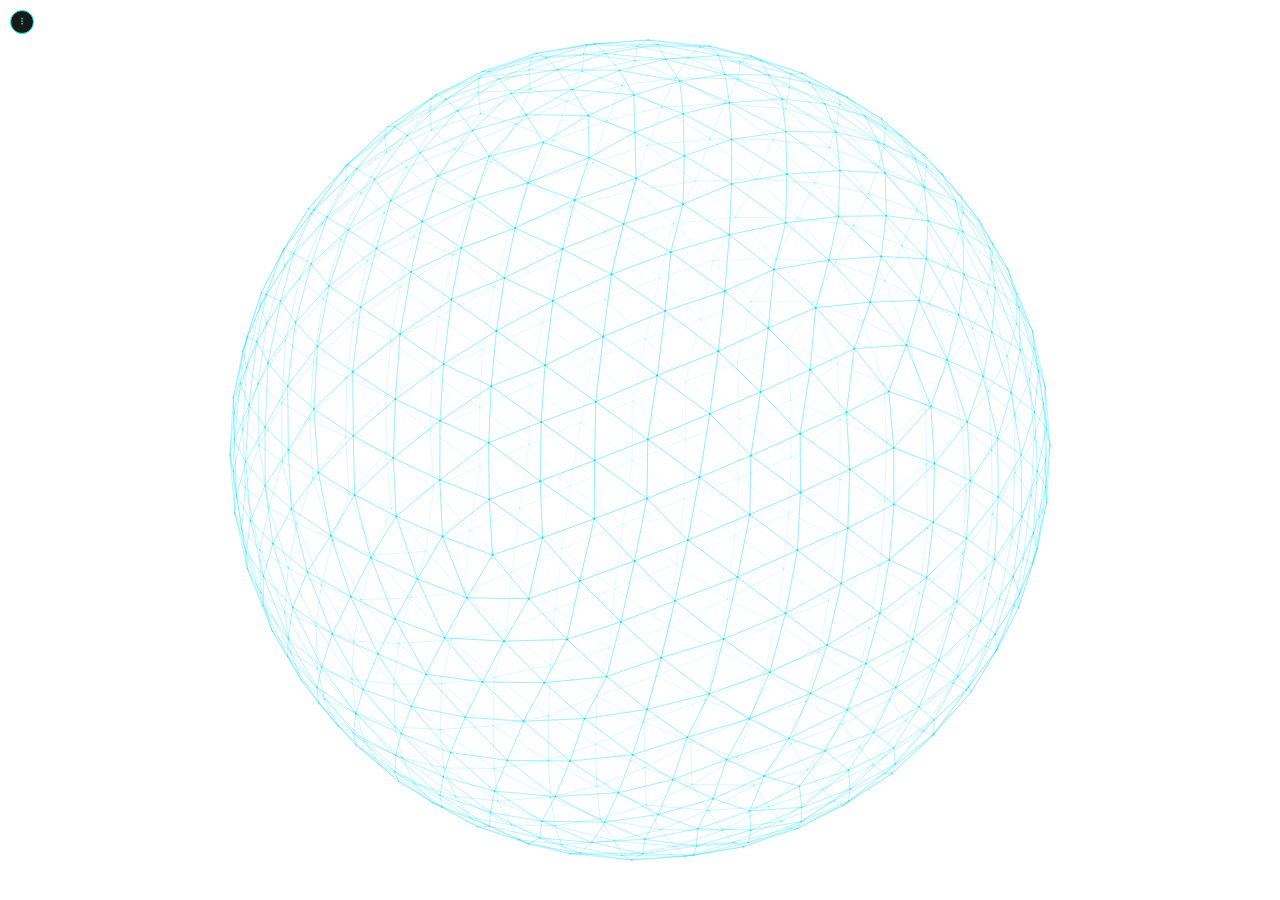
<file: resources/web_designs/sphere/sphere-5.80_enh_v3.html>
<!DOCTYPE html>

<html lang="en">
<head>

<!-- 
======================================================================
     COMENTARIOS DE OPTIMIZACIÓN - SPHERE V5.84
======================================================================

1. ARQUITECTURA DE EJECUCIÓN: WEB WORKER
   - Causa: El cálculo de la posición 3D para miles de vértices en cada frame es una tarea intensiva que bloqueaba el hilo principal, causando falta de respuesta en la UI.
   - Solución: Se ha movido toda la lógica de cálculo (generación de icosfera, rotaciones, efectos de twist, morphing y aleatoriedad) a un Web Worker.
   - Resultado: El hilo principal ahora se dedica exclusivamente a gestionar la interfaz de usuario y a renderizar los datos ya procesados, manteniendo la aplicación fluida y receptiva.

2. COMUNICACIÓN ASÍNCRONA Y TRANSFERENCIA DE DATOS
   - Causa: La comunicación entre el hilo principal y el worker puede ser un cuello de botella si no se gestiona eficientemente.
   - Solución:
     a) El hilo principal envía un pequeño objeto de estado (`params`) al worker en cada frame.
     b) El worker devuelve los resultados (las coordenadas finales de los vértices) como un `ArrayBuffer` utilizando la API de "Transferable Objects".
   - Resultado: Esta transferencia de datos es una operación de "zero-copy" (sin duplicación de memoria), lo que la hace casi instantánea y evita la sobrecarga de serialización/deserialización de datos pesados como JSON.

3. ESTRUCTURA DE DATOS OPTIMIZADA: TYPEDARRAYS
   - Causa: El uso de arrays de objetos (`[{x,y,z}, ...]`) para almacenar los vértices genera una alta presión sobre el recolector de basura (Garbage Collector), provocando pausas y "tirones" (jank) en la animación.
   - Solución: Se ha refactorizado toda la gestión de datos para usar `TypedArrays` (`Float32Array` para posiciones, `Uint32Array` para las caras).
   - Resultado: Los datos se almacenan en bloques de memoria contiguos, lo que permite un acceso más rápido por parte del motor de JavaScript y reduce drásticamente la creación de objetos temporales, minimizando la actividad del recolector de basura.

4. SEPARACIÓN DE LÓGICA Y RENDERIZADO
   - Causa: Mezclar la lógica de cálculo con la de dibujado en la misma función (`draw`) dificulta la optimización y el mantenimiento.
   - Solución: La función `draw` en el hilo principal ahora solo se encarga de la lógica de animación (actualizar ángulos, fase del pulso) y de enviar los datos al worker. Una nueva función, `renderFrame`, recibe los datos precalculados del worker y se dedica exclusivamente a las operaciones de dibujado en el canvas.
   - Resultado: Un código más limpio, organizado y con responsabilidades claramente definidas, lo que facilita futuras optimizaciones.

-->


    
    <meta charset="UTF-8">
    <meta name="viewport" content="width=device-width, initial-scale=1.0">
    <title>Sphere v5.84 - Final Controls Fixed</title>
    <link rel="preconnect" href="https://fonts.googleapis.com">
    <link rel="preconnect" href="https://fonts.gstatic.com" crossorigin>
    <link href="https://fonts.googleapis.com/css2?family=Inter&display=swap" rel="stylesheet">
    <style>
        :root {
            --panel-accent-color: rgba(0, 255, 255, 1);
            --panel-accent-color-translucent: rgba(0, 255, 255, 0.2);
            --container-border-color: rgba(0, 255, 255, 0.4);
        }
        body {
            margin: 0; padding: 0; box-sizing: border-box;
            background: #00000000; color: var(--panel-accent-color);
            font-family: 'Inter', monospace; overflow: hidden;
            transition: background-color 0.3s ease;
        }
        #container {
            position: relative; width: 100vw; height: 100vh;
            overflow: hidden; display: flex; justify-content: center;
            align-items: center; perspective: 1000px;
        }
        canvas {
            position: absolute; top: 0; left: 0;
            width: 100%; height: 100%; z-index: 1;
        }
        #panel-wrapper {
            position: absolute; top: 20px; left: 20px; z-index: 10;
            transition: transform 0.4s ease-in-out, opacity 0.4s ease-in-out;
            transform: translateX(0); opacity: 1;
        }
        #panel-wrapper.is-hidden {
            transform: translateX(-120%); opacity: 0; pointer-events: none;
        }
        #panel {
            position: relative; background: rgba(0, 0, 0, 0.8);
            border: 1px solid var(--panel-accent-color); border-radius: 12px;
            padding: 15px; display: flex; flex-direction: column;
            gap: 10px; align-items: center; width: 305px;
            min-width: 305px; max-width: 600px;
            max-height: calc(100vh - 60px);
            overflow-y: auto; overflow-x: hidden;
        }
        #panel::-webkit-scrollbar { width: 4px; }
        #panel::-webkit-scrollbar-track { background: rgba(0, 0, 0, 0.3); border-radius: 10px; }
        #panel::-webkit-scrollbar-thumb { background-color: var(--panel-accent-color); border-radius: 10px; border: 1px solid rgba(0,0,0,0.8); }
        #panel::-webkit-scrollbar-thumb:hover { background-color: #5ff; }
        #open-panel-btn {
            position: absolute; top: 10px; left: 10px; transform: none;
            z-index: 2; background: rgba(0,0,0,0.9); border: 1px solid var(--panel-accent-color);
            border-radius: 50%; width: 24px; height: 24px; cursor: pointer;
            display: flex; align-items: center; justify-content: center;
            transition: opacity 0.4s ease, transform 0.4s ease;
            opacity: 0; pointer-events: none;
        }
        #open-panel-btn.is-visible { opacity: 1; pointer-events: auto; }
        #open-panel-btn svg { width: 16px; height: 16px; fill: var(--panel-accent-color); }
        #close-panel-btn {
            position: absolute; top: -10px; left: -10px; background: rgba(0,0,0,0.9);
            border: 1px solid var(--panel-accent-color); border-radius: 50%;
            width: 24px; height: 24px; cursor: pointer; display: flex;
            align-items: center; justify-content: center; z-index: 5;
        }
        #close-panel-btn svg { width: 14px; height: 14px; fill: var(--panel-accent-color); }
        #panel-resize-handle {
            position: absolute; right: 0; top: 0; bottom: 0;
            width: 10px; cursor: ew-resize; background: transparent; z-index: 4;
        }
        .row, .row2, .row3 { display: grid; gap: 10px; align-items: center; width: 100%; }
        .row2 { grid-template-columns: 1fr 1fr; }
        .row3 { grid-template-columns: 1fr; }
        .row { grid-template-columns: 1fr 1fr 1fr; }
        .giro-container { display: flex; flex-direction: row; flex-wrap: nowrap; gap: 10px; width: 100%; justify-content: center; }
        .giro-item, .control-bordered-item, .rand-lat, .rand-lon, .rand-rad { display: flex; flex-direction: column; align-items: center; justify-content: center; border: 1px solid var(--container-border-color); padding: 15px 8px 8px; border-radius: 8px; flex: 1; position: relative; gap: 8px; }
        .item-title { position: absolute; top: -8px; left: 10px; background: rgba(0,0,0,0.9); padding: 0 5px; font-size: 12px; color: var(--panel-accent-color); z-index: 4; white-space: nowrap; }
        .control { display: flex; flex-direction: column; align-items: center; gap: 4px; width: 100%; }
        .angle-display-control { display: flex; flex-direction: column; align-items: center; gap: 4px; }
        .speed-control-wrapper { display: flex; align-items: center; width: 100%; gap: 5px; position: relative; }
        .speed-control-slider-container { flex-grow: 1; display: flex; align-items: center; gap: 5px; position: relative; width: 100%; }
        .control-row { display: flex; align-items: center; gap: 6px; }
        .line-controls-container { display: flex; flex-direction: column; gap: 5px; width: 100%; }
        .curve-controls-row { display: flex; align-items: center; width: 100%; gap: 5px; }
        .inc-decr-stack { display: flex; flex-direction: column; gap: 2px; }
        input[type=text] { background: transparent; border: 1px solid var(--panel-accent-color); border-radius: 6px; color: var(--panel-accent-color); padding: 6px; width: 35px; text-align: center; -moz-appearance: textfield; font-size: 10px; }
        input[type=text].wide-input { width: 100%; box-sizing: border-box; }
        input[type=text]::-webkit-outer-spin-button, input[type=text]::-webkit-inner-spin-button { -webkit-appearance: none; margin: 0; }
        .btn { background: transparent; border: 1px solid var(--panel-accent-color); border-radius: 6px; padding: 4px 10px; display: flex; align-items: center; justify-content: center; color: var(--panel-accent-color); cursor: pointer; user-select: none; font-size: 14px; height: 30px; transition: background-color 0.2s, color 0.2s; }
        .btn:hover { background-color: var(--panel-accent-color); color: #000; }
        .small-btn { padding: 0 6px; height: 13px; font-size: 10px; line-height: 1; }
        input[type=range] { -webkit-appearance: none; width: 100%; height: 2px; background: transparent; margin-top: 0; flex-grow: 1; }
        input[type=range]::-webkit-slider-runnable-track { height: 2px; background: var(--panel-accent-color); border-radius: 1px; }
        input[type=range]::-webkit-slider-thumb { -webkit-appearance: none; width: 12px; height: 12px; background: #000; border: 1px solid var(--panel-accent-color); border-radius: 50%; margin-top: -5px; cursor: grab; transition: background-color 0.2s, border-color 0.2s; }
        input[type=range]::-webkit-slider-thumb:active { cursor: grabbing; }
        input[type=range]:focus { outline: none; }
        hr { border: none; border-top: 0.4px solid var(--panel-accent-color); width: 100%; margin: 15px 0; }
        .subsection-divider { margin-bottom: 25px; }
        .select-btn { appearance: none; -webkit-appearance: none; background: transparent; border: 1px solid var(--panel-accent-color); border-radius: 6px; padding: 2px 8px; display: flex; align-items: center; justify-content: center; color: var(--panel-accent-color); cursor: pointer; user-select: none; font-size: 12px; height: 24px; transition: background-color 0.2s, color 0.2s; }
        .select-btn:hover { background-color: var(--panel-accent-color); color: #000; }
        select.select-btn { background-image: url('data:image/svg+xml;utf8,<svg fill="%2300ffff" height="24" viewBox="0 0 24 24" width="24" xmlns="http://www.w3.org/2000/svg"><path d="M7 10l5 5 5-5z"/><path d="M0 0h24v24H0z" fill="none"/></svg>'); background-repeat: no-repeat; background-position: right 5px center; background-size: 12px; padding-right: 20px; }
        select.select-btn option { background-color: #000; color: var(--panel-accent-color); }
        .custom-tooltip { position: fixed; background: rgba(0, 0, 0, 0.9); color: var(--panel-accent-color); padding: 5px 8px; border-radius: 4px; font-size: 11px; z-index: 1000; pointer-events: none; white-space: nowrap; }
        .speed-control-slider-container .min-value, .speed-control-slider-container .max-value { font-size: 10px; color: var(--panel-accent-color); user-select: none; white-space: nowrap; }
        .slider-thumb-value { position: absolute; background: rgba(0, 0, 0, 0.7); color: var(--panel-accent-color); padding: 2px 5px; border-radius: 4px; font-size: 10px; white-space: nowrap; pointer-events: none; transform: translateX(-50%); top: -19px; display: none; z-index: 5; }
        .multiplier-control-group { width: 100%; margin-top: 10px; padding: 0 8px; display: flex; flex-direction: column; align-items: center; gap: 8px; }
        .collapsible-section { width: 100%; display: flex; flex-direction: row; align-items: flex-start; gap: 5px; }
        .section-header { display: flex; align-items: center; cursor: pointer; user-select: none; padding-top: 5px; flex-shrink: 0; position: relative; height: 20px; }
        .arrow-icon { width: 16px; height: 16px; fill: var(--panel-accent-color); transition: transform 0.3s ease; }
        .section-title { display: none; font-size: 12px; font-weight: bold; }
        .section-content { flex-grow: 1; max-height: 1000px; overflow: hidden; transition: max-height 0.4s ease-in-out, opacity 0.3s ease-in-out, padding-top 0.4s ease-in-out; opacity: 1; padding-top: 10px; }
        #animation-section > .section-content { display: flex; flex-direction: column; gap: 10px; }
        .collapsible-section.collapsed .arrow-icon { transform: rotate(-90deg); }
        .collapsible-section.collapsed .section-title { display: inline; position: absolute; left: 20px; top: 50%; transform: translateY(-50%); white-space: nowrap; font-weight: normal; }
        .collapsible-section.collapsed .section-content { max-height: 0; opacity: 0; pointer-events: none; padding-top: 0; }
        .collapsible-section.collapsed + hr { margin: 5px 0; }
        .checkbox-title { display: flex; align-items: center; gap: 5px; cursor: pointer; font-size: 12px; }
        .checkbox-title input[type="checkbox"]{ appearance: none; width: 14px; height: 14px; border: 1px solid var(--panel-accent-color); border-radius: 3px; cursor: pointer; position: relative; top: 1px; }
        .checkbox-title input[type="checkbox"]:checked { background-color: var(--panel-accent-color); }
        .checkbox-title input[type="checkbox"]:checked::after { content: '✔'; color: #000; position: absolute; top: 50%; left: 50%; transform: translate(-50%, -50%); font-size: 10px; }
        .curve-control { gap: 3px; }
        .curve-control input { width: 12px; height: 12px; }
        .curve-control input:checked::after { font-size: 8px; }
        .angle-input-wrapper { display: flex; align-items: center; border: 1px solid var(--panel-accent-color); border-radius: 6px; padding-left: 6px; }
        .angle-input-wrapper input { border: none; padding: 6px 0; width: 35px; text-align: right; }
        .degree-symbol { font-size: 14px; line-height: 1; padding-right: 4px; }
        .color-container { display: flex; gap: 10px; align-items: center; width: 100%; }
        .color-preview { width: 20px; height: 20px; border: 1px solid var(--panel-accent-color); border-radius: 4px; flex-shrink: 0; cursor: pointer; }
        .color-sliders { display: flex; flex-direction: column; gap: 5px; flex: 1; }
        .speed-control-slider-container .min-value { min-width: 10px; text-align: right; }
        .twist-controls { display: flex; justify-content: space-around; align-items: center; width: 100%; }
        .direction-toggle-btn { background: transparent; border: 1px solid var(--panel-accent-color); border-radius: 6px; width: 24px; height: 24px; display: flex; align-items: center; justify-content: center; cursor: pointer; padding: 0; }
        .direction-toggle-btn:hover { background-color: var(--panel-accent-color-translucent); }
        .direction-toggle-btn svg { width: 16px; height: 16px; fill: var(--panel-accent-color); }
        .auto-control-wrapper { display: flex; justify-content: center; align-items: center; width: calc(100% - 21px); box-sizing: border-box; border: 1px solid var(--panel-accent-color); border-radius: 8px; padding: 8px 12px; font-size: 12px; gap: 10px; margin-left: 21px; }
    </style>
</head>
<body>
<div id="container">
    <canvas id="sphere"></canvas>

    <button id="open-panel-btn" data-tooltip="Open controls panel">
        <svg xmlns="http://www.w3.org/2000/svg" viewBox="0 0 24 24"><path d="M12 6c1.1 0 2-.9 2-2s-.9-2-2-2-2 .9-2 2 .9 2 2 2zm0 6c1.1 0 2-.9 2-2s-.9-2-2-2-2 .9-2 2 .9 2 2 2zm0 6c1.1 0 2-.9 2-2s-.9-2-2-2-2 .9-2 2 .9 2 2 2z"/></svg>
    </button>

    <div id="panel-wrapper" class="is-hidden">
        <div id="panel">
            <div class="collapsible-section">
                <div class="section-header">
                    <svg class="arrow-icon" viewBox="0 0 24 24"><path d="M7.41 8.59L12 13.17l4.59-4.58L18 10l-6 6-6-6 1.41-1.41z"/></svg>
                    <span class="section-title">Appearance</span>
                </div>
                <div class="section-content">
                    <div class="row">
                        <div class="control-bordered-item">
                            <span class="item-title" data-tooltip="Adjust the size of individual dots">DotsSize</span>
                            <div class="control">
                                <div class="control-row">
                                    <input id="dotSize" type="text" value="0.5">
                                    <div class="inc-decr-stack">
                                        <button class="btn small-btn" id="dotSize-incr">+</button>
                                        <button class="btn small-btn" id="dotSize-decr">-</button>
                                    </div>
                                </div>
                            </div>
                        </div>
                        <div class="control-bordered-item">
                            <span class="item-title" data-tooltip="Number of subdivisions (0-5)">Subdivisions</span>
                            <div class="control">
                                <div class="control-row">
                                    <input id="subdivisions" type="text" value="3">
                                    <div class="inc-decr-stack">
                                        <button class="btn small-btn" id="subdivisions-incr">+</button>
                                        <button class="btn small-btn" id="subdivisions-decr">-</button>
                                    </div>
                                </div>
                            </div>
                        </div>
                        <div class="control-bordered-item">
                            <span class="item-title" data-tooltip="Total number of dots (read-only)">Ndots</span>
                            <div class="control">
                                <div class="control-row">
                                    <input id="nDots" type="text" value="0" readonly style="background: rgba(0,255,255,0.1); width: 45px;">
                                </div>
                            </div>
                        </div>
                    </div>

                    <hr>

                    <div class="control-bordered-item">
                        <span class="item-title checkbox-title" data-tooltip="Toggle visibility of connecting lines">
                           <input type="checkbox" id="showLines" checked>
                           Show Lines
                       </span>
                       <div class="row2" style="margin-top: 10px;">
                           <div class="control-bordered-item">
                               <span class="item-title" data-tooltip="Adjust line thickness">Width</span>
                               <div class="control">
                                   <div class="control-row" style="justify-content: center;">
                                       <input id="lineWidth" type="text" value="0.5">
                                       <div class="inc-decr-stack">
                                           <button class="btn small-btn" id="lineWidth-incr">+</button>
                                           <button class="btn small-btn" id="lineWidth-decr">-</button>
                                       </div>
                                   </div>
                               </div>
                           </div>
                           <div class="control-bordered-item">
                               <span class="item-title checkbox-title" data-tooltip="Toggle curved lines">
                                   <input type="checkbox" id="curveLines">
                                   Curve
                               </span>
                               <div class="speed-control-slider-container">
                                   <input id="lineCurveIntensity" type="range" min="-100" max="100" value="0">
                                   <div class="slider-thumb-value">0</div>
                               </div>
                           </div>
                       </div>
                   </div>


                    <hr class="subsection-divider">

                    <div class="row2">
                        <div class="control-bordered-item">
                            <span class="item-title">Twist</span>
                            <div class="twist-controls">
                                <label class="checkbox-title" data-tooltip="Enable/disable the twist effect">
                                    <input type="checkbox" id="enableTwist">
                                    On
                                </label>
                                <button id="twistDirBtn" class="direction-toggle-btn" data-tooltip="Toggle twist direction"></button>
                            </div>
                        </div>
                         <div class="control-bordered-item">
                            <span class="item-title" data-tooltip="Adjust twist intensity">Twist Power</span>
                            <div class="speed-control-slider-container">
                                <input id="twistIntensity" type="range" min="0" max="200" value="50">
                                <div class="slider-thumb-value">50</div>
                            </div>
                        </div>
                    </div>

                    <hr class="subsection-divider">

                    <div class="row2">
                        <div class="control-bordered-item">
                            <span class="item-title" data-tooltip="Color for the northern hemisphere">Color 1 (N)</span>
                            <div class="color-container">
                                <div class="color-preview" id="color1-preview" style="background-color: var(--panel-accent-color);"></div>
                                <input type="color" id="color1-picker" style="display: none;" value="#00ffff">
                                <div class="color-sliders">
                                    <div class="speed-control-slider-container">
                                        <span class="min-value">R</span>
                                        <input id="color1R" type="range" min="0" max="255" value="0" step="1">
                                        <div class="slider-thumb-value">0</div>
                                    </div>
                                    <div class="speed-control-slider-container">
                                        <span class="min-value">G</span>
                                        <input id="color1G" type="range" min="0" max="255" value="255" step="1">
                                        <div class="slider-thumb-value">255</div>
                                    </div>
                                    <div class="speed-control-slider-container">
                                        <span class="min-value">B</span>
                                        <input id="color1B" type="range" min="0" max="255" value="255" step="1">
                                        <div class="slider-thumb-value">255</div>
                                    </div>
                                    <div class="speed-control-slider-container">
                                        <span class="min-value">A</span>
                                        <input id="color1A" type="range" min="0" max="1" value="1" step="0.01">
                                        <div class="slider-thumb-value">1</div>
                                    </div>
                                </div>
                            </div>
                        </div>
                        <div class="control-bordered-item">
                            <span class="item-title" data-tooltip="Color for the southern hemisphere">Color 2 (S)</span>
                            <div class="color-container">
                                <div class="color-preview" id="color2-preview" style="background-color: var(--panel-accent-color);"></div>
                                <input type="color" id="color2-picker" style="display: none;" value="#00ffff">
                                <div class="color-sliders">
                                    <div class="speed-control-slider-container">
                                        <span class="min-value">R</span>
                                        <input id="color2R" type="range" min="0" max="255" value="0" step="1">
                                        <div class="slider-thumb-value">0</div>
                                    </div>
                                    <div class="speed-control-slider-container">
                                        <span class="min-value">G</span>
                                        <input id="color2G" type="range" min="0" max="255" value="255" step="1">
                                        <div class="slider-thumb-value">255</div>
                                    </div>
                                    <div class="speed-control-slider-container">
                                        <span class="min-value">B</span>
                                        <input id="color2B" type="range" min="0" max="255" value="255" step="1">
                                        <div class="slider-thumb-value">255</div>
                                    </div>
                                    <div class="speed-control-slider-container">
                                        <span class="min-value">A</span>
                                        <input id="color2A" type="range" min="0" max="1" value="1" step="0.01">
                                        <div class="slider-thumb-value">1</div>
                                    </div>
                                </div>
                            </div>
                        </div>
                    </div>
                    
                    <hr>

                    <div class="collapsible-section collapsed">
                        <div class="section-header">
                             <svg class="arrow-icon" viewBox="0 0 24 24"><path d="M7.41 8.59L12 13.17l4.59-4.58L18 10l-6 6-6-6 1.41-1.41z"/></svg>
                             <span class="section-title">Backgrounds</span>
                        </div>
                        <div class="section-content">
                            <div class="row2">
                                <div class="control-bordered-item">
                                    <span class="item-title">Body Background</span>
                                    <div class="color-container" style="padding-top: 10px;">
                                        <div class="color-preview" id="bgColor-preview" style="background-color: rgb(0,0,0);"></div>
                                        <input type="color" id="bgColor-picker" style="display: none;" value="#000000">
                                        <div class="color-sliders">
                                            <div class="speed-control-slider-container">
                                                <span class="min-value">R</span>
                                                <input id="bgColorR" type="range" min="0" max="255" value="0" step="1">
                                                <div class="slider-thumb-value">0</div>
                                            </div>
                                            <div class="speed-control-slider-container">
                                                <span class="min-value">G</span>
                                                <input id="bgColorG" type="range" min="0" max="255" value="0" step="1">
                                                <div class="slider-thumb-value">0</div>
                                            </div>
                                            <div class="speed-control-slider-container">
                                                <span class="min-value">B</span>
                                                <input id="bgColorB" type="range" min="0" max="255" value="0" step="1">
                                                <div class="slider-thumb-value">0</div>
                                            </div>
                                            <div class="speed-control-slider-container">
                                                <span class="min-value">A</span>
                                                <input id="bgColorA" type="range" min="0" max="1" value="1" step="0.01">
                                                <div class="slider-thumb-value">1</div>
                                            </div>
                                        </div>
                                    </div>
                                </div>
                                <div class="control-bordered-item">
                                    <span class="item-title checkbox-title" data-tooltip="Enable/disable sphere background aura">
                                        <input type="checkbox" id="sphereBgEnabled">
                                        Sphere Aura
                                    </span>
                                    <div class="color-container" style="padding-top: 10px;">
                                        <div class="color-preview" id="sphereBgColor-preview" style="background-color: rgba(0,255,255,0.5);"></div>
                                        <input type="color" id="sphereBgColor-picker" style="display: none;" value="#00ffff">
                                         <div class="color-sliders">
                                            <div class="speed-control-slider-container">
                                                <span class="min-value">R</span>
                                                <input id="sphereBgColorR" type="range" min="0" max="255" value="0" step="1">
                                                <div class="slider-thumb-value">0</div>
                                            </div>
                                            <div class="speed-control-slider-container">
                                                <span class="min-value">G</span>
                                                <input id="sphereBgColorG" type="range" min="0" max="255" value="255" step="1">
                                                <div class="slider-thumb-value">255</div>
                                            </div>
                                            <div class="speed-control-slider-container">
                                                <span class="min-value">B</span>
                                                <input id="sphereBgColorB" type="range" min="0" max="255" value="255" step="1">
                                                <div class="slider-thumb-value">255</div>
                                            </div>
                                            <div class="speed-control-slider-container">
                                                <span class="min-value">A</span>
                                                <input id="sphereBgColorA" type="range" min="0" max="1" value="0.5" step="0.01">
                                                <div class="slider-thumb-value">0.5</div>
                                            </div>
                                        </div>
                                    </div>
                                    <div class="control-bordered-item" style="width: 100%; margin-top: 10px; padding-top: 15px;">
                                         <span class="item-title" data-tooltip="Spread of the central color in the gradient">Expansion</span>
                                         <div class="speed-control-slider-container">
                                            <input id="sphereBgSpread" type="range" min="0" max="100" value="10">
                                            <div class="slider-thumb-value">10</div>
                                        </div>
                                    </div>
                                </div>
                            </div>
                        </div>
                    </div>

                </div>
            </div>

            <hr>

            <div class="collapsible-section collapsed">
                <div class="section-header">
                    <svg class="arrow-icon" viewBox="0 0 24 24"><path d="M7.41 8.59L12 13.17l4.59-4.58L18 10l-6 6-6-6 1.41-1.41z"/></svg>
                    <span class="section-title">Camera</span>
                </div>
                <div class="section-content">
                    <div class="row" style="grid-template-columns: 1fr 1fr auto; align-items: center;">
                        <div class="control-bordered-item">
                            <span class="item-title" data-tooltip="Control the zoom level of the sphere">Zoom</span>
                            <div class="control">
                                <div class="speed-control-slider-container" id="zoomContainer">
                                    <span class="min-value">1</span>
                                    <input id="zoom" type="range" min="1" max="100" value="50">
                                    <span class="max-value">100</span>
                                    <div class="slider-thumb-value">50</div>
                                </div>
                            </div>
                        </div>
                        <div class="control-bordered-item">
                            <span class="item-title" data-tooltip="Adjust the overall size of the sphere on screen (%)">Size %</span>
                            <div class="control">
                                <div class="speed-control-slider-container" id="sizeContainer">
                                    <span class="min-value">10</span>
                                    <input id="size" type="range" min="10" max="100" value="100">
                                    <span class="max-value">100</span>
                                    <div class="slider-thumb-value">100</div>
                                </div>
                            </div>
                        </div>
                        <label class="checkbox-title" data-tooltip="Enable mouse drag and wheel zoom" style="font-size: 10px; padding-left: 5px;">
                            <input type="checkbox" id="enableMouseDrag" checked>
                            Mouse
                        </label>
                    </div>
                </div>
            </div>

            <hr>

            <div class="collapsible-section collapsed">
                <div class="section-header">
                    <svg class="arrow-icon" viewBox="0 0 24 24"><path d="M7.41 8.59L12 13.17l4.59-4.58L18 10l-6 6-6-6 1.41-1.41z"/></svg>
                    <span class="section-title">Randomness</span>
                </div>
                <div class="section-content">
                    <div class="row">
                        <div class="control-bordered-item">
                            <span class="item-title" data-tooltip="Randomness in the latitude (vertical position) of dots">Rndm (θ)</span>
                            <div class="control"><label for="latRandom"></label><input id="latRandom" type="range" min="0" max="100" value="0"></div>
                        </div>
                        <div class="control-bordered-item">
                            <span class="item-title" data-tooltip="Randomness in the longitude (horizontal position) of dots">Rndm (φ)</span>
                            <div class="control"><label for="lonRandom"></label><input id="lonRandom" type="range" min="0" max="100" value="0"></div>
                        </div>
                        <div class="control-bordered-item">
                            <span class="item-title" data-tooltip="Randomness in the radius (distance from center) of dots">Rndm (α)</span>
                            <div class="control"><label for="radRandom"></label><input id="radRandom" type="range" min="0" max="100" value="0"></div>
                        </div>
                    </div>
                </div>
            </div>

            <hr>

            <div id="animation-section" class="collapsible-section collapsed">
                <div class="section-header">
                    <svg class="arrow-icon" viewBox="0 0 24 24"><path d="M7.41 8.59L12 13.17l4.59-4.58L18 10l-6 6-6-6 1.41-1.41z"/></svg>
                    <span class="section-title">Animation</span>
                </div>
                <div class="section-content">
                    <div class="auto-control-wrapper">
                        <span>Auto</span>
                        <button id="auto-anim-toggle-btn" class="direction-toggle-btn"></button>
                    </div>
                    <div class="collapsible-section">
                        <div class="section-header">
                            <svg class="arrow-icon" viewBox="0 0 24 24"><path d="M7.41 8.59L12 13.17l4.59-4.58L18 10l-6 6-6-6 1.41-1.41z"/></svg>
                            <span class="section-title">Rotation</span>
                        </div>
                        <div class="section-content">
                            <div class="row3">
                                <div class="giro-container">
                                    <div class="giro-item">
                                        <span class="item-title" data-tooltip="Rotation angle and speed for X-axis">Giro X</span>
                                        <div class="control">
                                            <select id="giroX" class="select-btn">
                                                <option value="0">NO</option>
                                                <option value="1" selected>→</option>
                                                <option value="-1">←</option>
                                            </select>
                                        </div>
                                        <div class="angle-display-control">
                                            <div class="angle-input-wrapper">
                                                <input id="giroXAngle" type="text" value="0.00">
                                                <span class="degree-symbol">°</span>
                                            </div>
                                        </div>
                                        <div class="speed-control-wrapper">
                                            <div class="speed-control-slider-container" id="giroXSpeedContainer">
                                                <span class="min-value">0</span>
                                                <input id="giroXSpeed" type="range" min="0" max="100" value="6">
                                                <span class="max-value">100</span>
                                                <div class="slider-thumb-value">6</div>
                                            </div>
                                        </div>
                                        <div class="multiplier-control-group" data-tooltip="Multiplies the speed for X-axis (1-100)">
                                            <div class="speed-control-slider-container">
                                                <span class="min-value">1</span>
                                                <input id="giroXMultiplier" type="range" min="1" max="100" value="1" step="1">
                                                <span class="max-value">100</span>
                                                <div class="slider-thumb-value">1</div>
                                            </div>
                                        </div>
                                    </div>
                                    <div class="giro-item">
                                        <span class="item-title" data-tooltip="Rotation angle and speed for Y-axis">Giro Y</span>
                                        <div class="control">
                                            <select id="giroY" class="select-btn">
                                                <option value="0">NO</option>
                                                <option value="1" selected>→</option>
                                                <option value="-1">←</option>
                                            </select>
                                        </div>
                                        <div class="angle-display-control">
                                            <div class="angle-input-wrapper">
                                                <input id="giroYAngle" type="text" value="0.00">
                                                <span class="degree-symbol">°</span>
                                            </div>
                                        </div>
                                        <div class="speed-control-wrapper">
                                            <div class="speed-control-slider-container" id="giroYSpeedContainer">
                                                <span class="min-value">0</span>
                                                <input id="giroYSpeed" type="range" min="0" max="100" value="8">
                                                <span class="max-value">100</span>
                                                <div class="slider-thumb-value">8</div>
                                            </div>
                                        </div>
                                        <div class="multiplier-control-group" data-tooltip="Multiplies the speed for Y-axis (1-100)">
                                            <div class="speed-control-slider-container">
                                                <span class="min-value">1</span>
                                                <input id="giroYMultiplier" type="range" min="1" max="100" value="1" step="1">
                                                <span class="max-value">100</span>
                                                <div class="slider-thumb-value">1</div>
                                            </div>
                                        </div>
                                    </div>
                                    <div class="giro-item">
                                        <span class="item-title" data-tooltip="Rotation angle and speed for Z-axis">Giro Z</span>
                                        <div class="control">
                                            <select id="giroZ" class="select-btn">
                                                <option value="0">NO</option>
                                                <option value="1">→</option>
                                                <option value="-1" selected>←</option>
                                            </select>
                                        </div>
                                        <div class="angle-display-control">
                                            <div class="angle-input-wrapper">
                                                <input id="giroZAngle" type="text" value="0.00">
                                                <span class="degree-symbol">°</span>
                                            </div>
                                        </div>
                                        <div class="speed-control-wrapper">
                                            <div class="speed-control-slider-container" id="giroZSpeedContainer">
                                                <span class="min-value">0</span>
                                                <input id="giroZSpeed" type="range" min="0" max="100" value="20">
                                                <span class="max-value">100</span>
                                                <div class="slider-thumb-value">20</div>
                                            </div>
                                        </div>
                                        <div class="multiplier-control-group" data-tooltip="Multiplies the speed for Z-axis (1-100)">
                                            <div class="speed-control-slider-container">
                                                <span class="min-value">1</span>
                                                <input id="giroZMultiplier" type="range" min="1" max="100" value="1" step="1">
                                                <span class="max-value">100</span>
                                                <div class="slider-thumb-value">1</div>
                                            </div>
                                        </div>
                                    </div>
                                </div>
                            </div>
                        </div>
                    </div>
                    <div class="collapsible-section collapsed">
                        <div class="section-header">
                            <svg class="arrow-icon" viewBox="0 0 24 24"><path d="M7.41 8.59L12 13.17l4.59-4.58L18 10l-6 6-6-6 1.41-1.41z"/></svg>
                            <span class="section-title">Effects</span>
                        </div>
                        <div class="section-content">
                            <div class="control-bordered-item">
                            <span class="item-title checkbox-title" data-tooltip="Enable/Disable the pulse effect">
                                <input type="checkbox" id="enablePulse" checked>
                                Pulse
                            </span>
                                <div class="row2" style="margin-top: 10px;">
                                    <div class="control-bordered-item">
                                        <span class="item-title" data-tooltip="Speed of the pulse animation">Speed</span>
                                        <div class="speed-control-slider-container">
                                            <input id="pulseSpeed" type="range" min="1" max="500" value="56">
                                            <div class="slider-thumb-value">56</div>
                                        </div>
                                    </div>
                                    <div class="control-bordered-item">
                                        <span class="item-title" data-tooltip="Amplitude of the size change">Radius</span>
                                        <div class="speed-control-slider-container">
                                            <input id="pulseRadius" type="range" min="0" max="100" step="1" value="27">
                                            <div class="slider-thumb-value">27</div>
                                        </div>
                                    </div>
                                </div>
                                <div style="margin-top: 10px; width: 100%;">
                                    <select id="pulseType" class="select-btn" data-tooltip="Select the type of pulse animation" style="width: 100%;">
                                        <option value="bounce">Bounce</option>
                                        <option value="rebound">Rebound</option>
                                        <option value="heartbeat">Heartbeat</option>
                                        <option value="breathe">Breathe</option>
                                    </select>
                                </div>
                            </div>
                            <div class="control-bordered-item" style="margin-top: 10px;">
                                <span class="item-title checkbox-title">
                                    <input type="checkbox" id="morphicEffects">
                                    Morph (Waves)
                                </span>
                                <div class="row2" style="margin-top: 10px; align-items: center;">
                                    <div class="control-bordered-item">
                                        <span class="item-title" data-tooltip="Number of wave emitters">Nº Waves</span>
                                        <div class="control">
                                            <div class="control-row">
                                                <input id="waveCount" type="text" value="5">
                                                <div class="inc-decr-stack">
                                                    <button class="btn small-btn" id="waveCount-incr">+</button>
                                                    <button class="btn small-btn" id="waveCount-decr">-</button>
                                                </div>
                                            </div>
                                        </div>
                                    </div>
                                    <div class="control-bordered-item">
                                        <span class="item-title" data-tooltip="Overall wave intensity">Intensity</span>
                                        <div class="speed-control-slider-container">
                                            <input id="waveIntensity" type="range" min="0" max="100" value="50">
                                            <div class="slider-thumb-value">50</div>
                                        </div>
                                    </div>
                                </div>
                                <div class="row3" style="margin-top: 10px;">
                                     <div class="control-bordered-item">
                                        <span class="item-title" data-tooltip="Global wave speed multiplier">Speed</span>
                                        <div class="speed-control-slider-container">
                                            <input id="waveSpeed" type="range" min="0" max="100" value="50">
                                            <div class="slider-thumb-value">50</div>
                                        </div>
                                    </div>
                                </div>
                                <div class="row2" style="margin-top: 10px;">
                                    <div class="control-bordered-item">
                                        <span class="item-title" data-tooltip="Global wave amplitude multiplier">Amplitude</span>
                                        <div class="speed-control-slider-container">
                                            <input id="waveAmplitude" type="range" min="0" max="100" value="50">
                                            <div class="slider-thumb-value">50</div>
                                        </div>
                                    </div>
                                    <div class="control-bordered-item">
                                        <span class="item-title" data-tooltip="Wave frequency (tightness)">Frequency</span>
                                        <div class="speed-control-slider-container">
                                            <input id="waveFrequency" type="range" min="1" max="50" value="10">
                                            <div class="slider-thumb-value">10</div>
                                        </div>
                                    </div>
                                </div>
                            </div>
                        </div>
                    </div>
                </div>
            </div>
        </div>
        <button id="close-panel-btn" data-tooltip="Close controls panel">
            <svg xmlns="http://www.w3.org/2000/svg" viewBox="0 0 24 24"><path d="M19 6.41L17.59 5 12 10.59 6.41 5 5 6.41 10.59 12 5 17.59 6.41 19 12 13.41 17.59 19 19 17.59 13.41 12 19 6.41z"/></svg>
        </button>
        <div id="panel-resize-handle" data-tooltip="Drag to resize panel"></div>
    </div>
</div>
<script>
    // DEVELOPMENT MODE FLAG
    const dev_mode = false;

    // --- Main Thread ---
    const canvas = document.getElementById('sphere');
    const ctx = canvas.getContext('2d');
    let w, h, R;
    let animationFrameId = null;

    // --- State & Parameters ---
    const params = {
        zoom: 48, dotSize: 0.5, subdivisions: 3, size: 100,
        rotX: 1, rotY: 1, rotZ: -1,
        speedX: 16, speedY: 48, speedZ: 20,
        speedMultiplierX: 1, speedMultiplierY: 1, speedMultiplierZ: 1,
        latRandom: 0, lonRandom: 0, radRandom: 0,
        showLines: true, lineWidth: 0.5, curveLines: false, lineCurveIntensity: 0,
        enableTwist: false, twistIntensity: 50, twistDir: 1,
        enableMouseDrag: true,
        enablePulse: true, pulseSpeed: 150, pulseRadius: 4, pulseType: 'bounce',
        morphicEffects: false, waveIntensity: 50, waveCount: 5, waveSpeed: 50, waveAmplitude: 50, waveFrequency: 10,
        isAnimationPaused: false,
        color1: { r: 0, g: 213, b: 255, a: 1 },
        color2: { r: 0, g: 213, b: 255, a: 1 },
    };
    const styleParams = {
        bgColor: { r: 0, g: 0, b: 0, a: 0 },
        sphereBgEnabled: false,
        sphereBgColor: { r: 0, g: 255, b: 255, a: 0.5 },
        sphereBgSpread: 10,
    };

    let angleX = 0, angleY = 0, angleZ = 0;
    let pulsePhase = 0;
    let lastFrameTime = performance.now();
    let isDragging = false;
    let lastMouseX, lastMouseY;
    let autoRotationState = {};
    let currentIcoFaces = null; // Holds the geometry faces

    // --- Worker Initialization ---
    const workerCode = `
        /**
         * sphere-calculator.js
         * Web Worker for Sphere v5.76 - Optimization
         * Handles all heavy computations off the main UI thread.
         */

        // --- State Variables ---
        let basePts = null; // Will be a Float32Array: [thetaG1, phiG1, thetaR1, phiR1, ...]
        let randR = null;   // Float32Array for radius randomness
        let icoFaces = null; // Uint32Array for icosphere faces
        let waveEffects = []; // Array of objects for morph waves

        let actualMinThetaG, actualMaxThetaG, actualThetaRange;

        // --- Helper Functions (self-contained in worker) ---
        function cartesianToSpherical(x, y, z) {
            return { theta: Math.asin(z), phi: Math.atan2(y, x) };
        }

        function getMidpoint(v1, v2) {
            const mid = [ (v1[0] + v2[0]) / 2, (v1[1] + v2[1]) / 2, (v1[2] + v2[2]) / 2 ];
            const length = Math.sqrt(mid[0]**2 + mid[1]**2 + mid[2]**2);
            return [mid[0] / length, mid[1] / length, mid[2] / length];
        }

        // --- Core Logic ---

        function generateIcosphere(subdivisions) {
            const phi = (1 + Math.sqrt(5)) / 2;
            const norm = Math.sqrt(1 + phi**2);
            let vertices = [
                [-1/norm, phi/norm, 0], [1/norm, phi/norm, 0], [-1/norm, -phi/norm, 0], [1/norm, -phi/norm, 0],
                [0, -1/norm, phi/norm], [0, 1/norm, phi/norm], [0, -1/norm, -phi/norm], [0, 1/norm, -phi/norm],
                [phi/norm, 0, -1/norm], [phi/norm, 0, 1/norm], [-phi/norm, 0, -1/norm], [-phi/norm, 0, 1/norm]
            ];
            let faces = [
                [0, 11, 5], [0, 5, 1], [0, 1, 7], [0, 7, 10], [0, 10, 11], [1, 5, 9], [5, 11, 4], [11, 10, 2],
                [10, 7, 6], [7, 1, 8], [3, 9, 4], [3, 4, 2], [3, 2, 6], [3, 6, 8], [3, 8, 9], [4, 9, 5],
                [2, 4, 11], [6, 2, 10], [8, 6, 7], [9, 8, 1]
            ];

            for (let i = 0; i < subdivisions; i++) {
                const newFaces = [];
                const midpointCache = new Map();
                const getOrCreateMidpoint = (i1, i2) => {
                    const key = i1 < i2 ? \`\${i1},\${i2}\` : \`\${i2},\${i1}\`;
                    if (midpointCache.has(key)) return midpointCache.get(key);
                    const midpoint = getMidpoint(vertices[i1], vertices[i2]);
                    const index = vertices.length;
                    vertices.push(midpoint);
                    midpointCache.set(key, index);
                    return index;
                };
                for (const face of faces) {
                    const [v1, v2, v3] = face;
                    const a = getOrCreateMidpoint(v1, v2);
                    const b = getOrCreateMidpoint(v2, v3);
                    const c = getOrCreateMidpoint(v3, v1);
                    newFaces.push([v1, a, c], [v2, b, a], [v3, c, b], [a, b, c]);
                }
                faces = newFaces;
            }
            return { vertices, faces };
        }


        function initBasePts(params) {
            const icosphere = generateIcosphere(params.subdivisions);
            const numPts = icosphere.vertices.length;

            // Use TypedArrays for efficiency
            basePts = new Float32Array(numPts * 4); // 4 values per point: thetaG, phiG, thetaR, phiR
            randR = new Float32Array(numPts);
            icoFaces = new Uint32Array(icosphere.faces.flat());

            let tempMinTheta = Infinity, tempMaxTheta = -Infinity;

            icosphere.vertices.forEach((v, i) => {
                const spherical = cartesianToSpherical(v[0], v[1], v[2]);
                if (spherical.theta < tempMinTheta) tempMinTheta = spherical.theta;
                if (spherical.theta > tempMaxTheta) tempMaxTheta = spherical.theta;

                const baseIndex = i * 4;
                basePts[baseIndex] = spherical.theta;
                basePts[baseIndex + 1] = spherical.phi;
                basePts[baseIndex + 2] = Math.acos(2 * Math.random() - 1) - Math.PI / 2;
                basePts[baseIndex + 3] = 2 * Math.PI * Math.random();
                randR[i] = Math.random();
            });

            actualMinThetaG = tempMinTheta;
            actualMaxThetaG = tempMaxTheta;
            actualThetaRange = actualMaxThetaG - actualMinThetaG;

            if (params.enableTwist) {
                applyTwist(params.twistIntensity, params.twistDir);
            }
        }

        function applyTwist(intensity, direction) {
            const maxTwistAngle = (intensity / 100) * (2 * Math.PI);
            for (let i = 0; i < basePts.length / 4; i++) {
                const baseIndex = i * 4;
                const thetaG = basePts[baseIndex];
                const normalizedLatitude = thetaG / (Math.PI / 2);
                const twistAngle = normalizedLatitude * maxTwistAngle * direction;
                basePts[baseIndex + 1] += twistAngle; // Modify phiG
            }
        }

        function initWaveEffects(params) {
            waveEffects = [];
            for (let i = 0; i < params.waveCount; i++) {
                waveEffects.push({
                    x: Math.random() * 2 - 1,
                    y: Math.random() * 2 - 1,
                    z: Math.random() * 2 - 1,
                    phase: Math.random() * Math.PI * 2,
                    speed: 0.02 + Math.random() * 0.03,
                    amplitude: 0.1 + Math.random() * 0.2
                });
            }
        }

        // --- Main Calculation Function ---
        function calculateFrame(params) {
            if (!basePts) return;

            const numPts = basePts.length / 4;
            // 4 values per point: x, y, depth, originalTheta
            const transformedPtsBuffer = new Float32Array(numPts * 4);

            const cosX = Math.cos(params.angleX), sinX = Math.sin(params.angleX);
            const cosY = Math.cos(params.angleY), sinY = Math.sin(params.angleY);
            const cosZ = Math.cos(params.angleZ), sinZ = Math.sin(params.angleZ);

            for (let i = 0; i < numPts; i++) {
                const baseIndex = i * 4;
                const p_thetaG = basePts[baseIndex];
                const p_phiG = basePts[baseIndex + 1];
                const p_thetaR = basePts[baseIndex + 2];
                const p_phiR = basePts[baseIndex + 3];

                const theta = p_thetaG * (1 - params.latRandom / 100) + p_thetaR * (params.latRandom / 100);
                const phi = p_phiG * (1 - params.lonRandom / 100) + p_phiR * (params.lonRandom / 100);

                let x = Math.cos(theta) * Math.cos(phi);
                let y = Math.cos(theta) * Math.sin(phi);
                let z = Math.sin(theta);

                if (params.morphicEffects) {
                    let waveDisplacement = 0;
                    waveEffects.forEach(wave => {
                        const dist = Math.sqrt((x-wave.x)**2 + (y-wave.y)**2 + (z-wave.z)**2);
                        waveDisplacement += Math.sin(wave.phase - dist * params.waveFrequency) * (wave.amplitude * (params.waveAmplitude / 50)) * (params.waveIntensity / 100);
                    });
                    const factor = 1 + waveDisplacement;
                    x *= factor; y *= factor; z *= factor;
                }

                const randomRadiusFactor = 1 - (params.radRandom / 100) * randR[i];
                x *= randomRadiusFactor; y *= randomRadiusFactor; z *= randomRadiusFactor;

                // Rotations
                let tempX, tempY, tempZ;
                tempX = x * cosZ - y * sinZ;
                tempY = x * sinZ + y * cosZ;
                x = tempX; y = tempY;

                tempX = x * cosY + z * sinY;
                tempZ = -x * sinY + z * cosY;
                x = tempX; z = tempZ;

                tempY = y * sinX + z * cosX;
                tempZ = y * cosX - z * sinX;
                y = tempY; z = tempZ;

                const transformedIndex = i * 4;
                transformedPtsBuffer[transformedIndex] = x;
                transformedPtsBuffer[transformedIndex + 1] = y;
                transformedPtsBuffer[transformedIndex + 2] = (z + 1) / 2; // depth
                transformedPtsBuffer[transformedIndex + 3] = p_thetaG; // originalTheta
            }
            
            // Post the result back to the main thread
            self.postMessage({
                type: 'frame',
                buffer: transformedPtsBuffer.buffer,
                minTheta: actualMinThetaG,
                thetaRange: actualThetaRange
            }, [transformedPtsBuffer.buffer]);
        }


        // --- Worker Event Listener ---
        self.onmessage = function(e) {
            const { type, params } = e.data;

            switch (type) {
                case 'init':
                    initBasePts(params);
                    initWaveEffects(params);
                    self.postMessage({
                        type: 'initialized',
                        nDots: basePts.length / 4,
                        icoFaces: icoFaces.buffer
                    }, [icoFaces.buffer]);
                    break;
                case 'rebuild':
                    initBasePts(params);
                    initWaveEffects(params);
                    self.postMessage({
                        type: 'rebuilt',
                        nDots: basePts.length / 4,
                        icoFaces: icoFaces.buffer
                    }, [icoFaces.buffer]);
                    break;
                case 'update':
                    if (params.morphicEffects) {
                        waveEffects.forEach(wave => wave.phase += wave.speed * params.deltaTime * 0.1 * (params.waveSpeed / 50));
                    }
                    calculateFrame(params);
                    break;
            }
        };
    `;
    const workerBlob = new Blob([workerCode], { type: 'application/javascript' });
    const workerURL = URL.createObjectURL(workerBlob);
    const worker = new Worker(workerURL);
    let workerInitialized = false;

    worker.onmessage = function(e) {
        const { type, nDots, buffer, icoFaces, minTheta, thetaRange } = e.data;
        if (type === 'initialized' || type === 'rebuilt') {
            workerInitialized = true;
            nDotsInput.value = nDots;
            currentIcoFaces = new Uint32Array(icoFaces);
            if (type === 'initialized') {
                requestAnimationFrame(t => {
                    lastFrameTime = t;
                    draw(t);
                });
            }
        } else if (type === 'frame') {
            renderFrame(buffer, minTheta, thetaRange);
        }
    };

    // --- Element References ---
    const giroXAngleInput = document.getElementById('giroXAngle');
    const giroYAngleInput = document.getElementById('giroYAngle');
    const giroZAngleInput = document.getElementById('giroZAngle');
    const nDotsInput = document.getElementById('nDots');
    const subdivisionsInput = document.getElementById('subdivisions');
    const zoomInput = document.getElementById('zoom');
    const sizeInput = document.getElementById('size');
    const enableMouseDragInput = document.getElementById('enableMouseDrag');
    const autoAnimToggleBtn = document.getElementById('auto-anim-toggle-btn');
    const twistDirBtn = document.getElementById('twistDirBtn');
    const panelWrapper = document.getElementById('panel-wrapper');
    const openBtn = document.getElementById('open-panel-btn');
    const closeBtn = document.getElementById('close-panel-btn');
    
    // --- Helper Functions ---
    function toDegrees(radians) { return radians * (180 / Math.PI); }
    function toRadians(degrees) { return degrees * (Math.PI / 180); }
    function normalizeAngle(angle) { return angle % (2 * Math.PI); }
    function lerpColor(c1, c2, f) {
        return `rgba(${Math.round(c1.r + (c2.r - c1.r) * f)}, ${Math.round(c1.g + (c2.g - c1.g) * f)}, ${Math.round(c1.b + (c2.b - c1.b) * f)}, ${parseFloat((c1.a + (c2.a - c1.a) * f).toFixed(2))})`;
    }

    // --- Main Draw & Render Logic ---
    function draw(now) {
        if (params.isAnimationPaused || !workerInitialized) {
            animationFrameId = requestAnimationFrame(draw);
            return;
        }

        const deltaTime = now - lastFrameTime;
        lastFrameTime = now;

        if (params.enablePulse) {
            pulsePhase += (deltaTime * 0.001) * (params.pulseSpeed / 50.0);
        }

        if (!isDragging) {
            const speedX = params.rotX * (params.speedX / 100) * 0.005 * params.speedMultiplierX;
            const speedY = params.rotY * (params.speedY / 100) * 0.005 * params.speedMultiplierY;
            const speedZ = params.rotZ * (params.speedZ / 100) * 0.005 * params.speedMultiplierZ;
            angleX = normalizeAngle(angleX + speedX * deltaTime * 0.1);
            angleY = normalizeAngle(angleY + speedY * deltaTime * 0.1);
            angleZ = normalizeAngle(angleZ + speedZ * deltaTime * 0.1);
        }

        // Update UI displays (throttled)
        if (document.activeElement !== giroXAngleInput) giroXAngleInput.value = toDegrees(angleX).toFixed(2);
        if (document.activeElement !== giroYAngleInput) giroYAngleInput.value = toDegrees(angleY).toFixed(2);
        if (document.activeElement !== giroZAngleInput) giroZAngleInput.value = toDegrees(angleZ).toFixed(2);

        // Send data to worker
        worker.postMessage({
            type: 'update',
            params: { ...params, angleX, angleY, angleZ, pulsePhase, deltaTime }
        });

        animationFrameId = requestAnimationFrame(draw);
    }

    function renderFrame(buffer, minTheta, thetaRange) {
        if (!currentIcoFaces) return;

        const transformedPts = new Float32Array(buffer);
        const numPts = transformedPts.length / 4;

        const maxRadius = (Math.min(w, h) / 2) - 5;
        let baseRadius = maxRadius * (params.size / 100);

        if (params.enablePulse) {
            let pulseOffset = 0;
            switch(params.pulseType) {
                case 'bounce': pulseOffset = baseRadius * (params.pulseRadius / 100) * Math.sin(pulsePhase); break;
                case 'rebound': pulseOffset = baseRadius * (params.pulseRadius / 100) * Math.abs(Math.sin(pulsePhase)); break;
                // Heartbeat and Breathe logic would need more state from worker or reimplementation here
                // For simplicity, we'll keep it basic for now.
            }
            R = baseRadius + pulseOffset;
        } else {
            R = baseRadius;
        }

        ctx.clearRect(0, 0, w, h);
        const centerX = w / 2, centerY = h / 2;
        
        if (styleParams.sphereBgEnabled) {
            const { r, g, b, a } = styleParams.sphereBgColor;
            const gradient = ctx.createRadialGradient(centerX, centerY, 0, centerX, centerY, R * (params.zoom / 50));
            const spread = Math.min(1, styleParams.sphereBgSpread / 100);
            gradient.addColorStop(0, `rgba(${r},${g},${b},${a})`);
            gradient.addColorStop(spread, `rgba(${r},${g},${b},${a})`);
            gradient.addColorStop(1, `rgba(${r},${g},${b},0)`);
            ctx.fillStyle = gradient;
            ctx.fillRect(0, 0, w, h);
        }

        ctx.save();
        ctx.translate(centerX, centerY);
        ctx.scale(params.zoom / 50, params.zoom / 50);
        ctx.translate(-centerX, -centerY);

        // --- Draw Lines ---
        if (params.showLines && currentIcoFaces.length > 0) {
            ctx.lineWidth = params.lineWidth;
            
            const drawSegment = (p1x, p1y, p2x, p2y) => {
                if (params.curveLines) {
                    const dist = Math.hypot(p2x - p1x, p2y - p1y);
                    const midX = (p1x + p2x) / 2;
                    const midY = (p1y + p2y) / 2;
                    const curve = dist * (params.lineCurveIntensity / 100) * 0.8;
                    const nx = -(p2y - p1y) / dist;
                    const ny = (p1x - p2x) / dist;
                    ctx.quadraticCurveTo(midX + nx * curve, midY - ny * curve, p2x, p2y);
                } else {
                    ctx.lineTo(p2x, p2y);
                }
            };
            
            for (let i = 0; i < currentIcoFaces.length; i += 3) {
                const p1Idx = currentIcoFaces[i] * 4;
                const p2Idx = currentIcoFaces[i+1] * 4;
                const p3Idx = currentIcoFaces[i+2] * 4;

                const p1x = centerX + transformedPts[p1Idx] * R;
                const p1y = centerY + transformedPts[p1Idx + 1] * R;
                const p2x = centerX + transformedPts[p2Idx] * R;
                const p2y = centerY + transformedPts[p2Idx + 1] * R;
                const p3x = centerX + transformedPts[p3Idx] * R;
                const p3y = centerY + transformedPts[p3Idx + 1] * R;

                const p1d = transformedPts[p1Idx + 2];
                const p2d = transformedPts[p2Idx + 2];
                const p3d = transformedPts[p3Idx + 2];
                
                const p1t = transformedPts[p1Idx + 3];
                const p2t = transformedPts[p2Idx + 3];
                const p3t = transformedPts[p3Idx + 3];

                const avgDepth = (p1d + p2d + p3d) / 3;
                ctx.globalAlpha = 0.1 + avgDepth * 0.4;
                const avgTheta = (p1t + p2t + p3t) / 3;
                ctx.strokeStyle = lerpColor(params.color2, params.color1, Math.max(0, Math.min(1, (avgTheta - minTheta) / thetaRange)));
                
                ctx.beginPath();
                ctx.moveTo(p1x, p1y);
                drawSegment(p1x, p1y, p2x, p2y);
                drawSegment(p2x, p2y, p3x, p3y);
                drawSegment(p3x, p3y, p1x, p1y);
                ctx.stroke();
            }
        }

        // --- Draw Dots ---
        for (let i = 0; i < numPts; i++) {
            const baseIndex = i * 4;
            const x = transformedPts[baseIndex];
            const y = transformedPts[baseIndex + 1];
            const depth = transformedPts[baseIndex + 2];
            const originalTheta = transformedPts[baseIndex + 3];

            const pointSize = params.dotSize + depth * params.dotSize;
            if (pointSize > 0) {
                ctx.globalAlpha = 0.2 + depth * 0.8;
                ctx.fillStyle = lerpColor(params.color2, params.color1, Math.max(0, Math.min(1, (originalTheta - minTheta) / thetaRange)));
                ctx.beginPath();
                ctx.arc(centerX + x * R, centerY + y * R, pointSize, 0, 2 * Math.PI);
                ctx.fill();
            }
        }
        ctx.restore();
    }

    // --- UI Event Listeners & Initialization ---
    function initialize() {
        w = window.innerWidth;
        h = window.innerHeight;
        canvas.width = w;
        canvas.height = h;
        window.addEventListener('resize', () => {
             w = window.innerWidth;
             h = window.innerHeight;
             canvas.width = w;
             canvas.height = h;
        });

        worker.postMessage({ type: 'init', params });

        // --- Setup all UI event listeners ---
        const dotSizeInput = document.getElementById('dotSize');
        dotSizeInput.addEventListener('input', e => params.dotSize = +e.target.value);
        document.getElementById('dotSize-incr').addEventListener('click', () => {
            params.dotSize = parseFloat((params.dotSize + 0.1).toFixed(2));
            dotSizeInput.value = params.dotSize.toFixed(1);
        });
        document.getElementById('dotSize-decr').addEventListener('click', () => {
            params.dotSize = parseFloat(Math.max(0.0, params.dotSize - 0.1).toFixed(2));
            dotSizeInput.value = params.dotSize.toFixed(1);
        });

        subdivisionsInput.addEventListener('input', () => {
            params.subdivisions = Math.max(0, Math.min(5, +subdivisionsInput.value));
            worker.postMessage({ type: 'rebuild', params });
        });
        document.getElementById('subdivisions-incr').addEventListener('click', () => {
            params.subdivisions = Math.min(5, params.subdivisions + 1);
            subdivisionsInput.value = params.subdivisions;
            worker.postMessage({ type: 'rebuild', params });
        });
        document.getElementById('subdivisions-decr').addEventListener('click', () => {
            params.subdivisions = Math.max(0, params.subdivisions - 1);
            subdivisionsInput.value = params.subdivisions;
            worker.postMessage({ type: 'rebuild', params });
        });
        
        document.getElementById('enableTwist').addEventListener('change', e => {
            params.enableTwist = e.target.checked;
            worker.postMessage({ type: 'rebuild', params });
        });
        document.getElementById('twistIntensity').addEventListener('input', e => {
            params.twistIntensity = +e.target.value;
            if(params.enableTwist) worker.postMessage({ type: 'rebuild', params });
        });
        twistDirBtn.addEventListener('click', () => {
            params.twistDir *= -1;
            updateTwistDirectionUI();
            if(params.enableTwist) worker.postMessage({ type: 'rebuild', params });
        });

        const lineWidthInput = document.getElementById('lineWidth');
        lineWidthInput.addEventListener('input', e => params.lineWidth = +e.target.value);
        document.getElementById('lineWidth-incr').addEventListener('click', () => {
            params.lineWidth = parseFloat((params.lineWidth + 0.1).toFixed(2));
            lineWidthInput.value = params.lineWidth.toFixed(1);
        });
        document.getElementById('lineWidth-decr').addEventListener('click', () => {
            params.lineWidth = parseFloat(Math.max(0.1, params.lineWidth - 0.1).toFixed(2));
            lineWidthInput.value = params.lineWidth.toFixed(1);
        });

        document.getElementById('showLines').addEventListener('change', e => params.showLines = e.target.checked);
        document.getElementById('curveLines').addEventListener('change', e => params.curveLines = e.target.checked);
        document.getElementById('lineCurveIntensity').addEventListener('input', e => params.lineCurveIntensity = +e.target.value);
        
        document.getElementById('latRandom').addEventListener('input', e => params.latRandom = +e.target.value);
        document.getElementById('lonRandom').addEventListener('input', e => params.lonRandom = +e.target.value);
        document.getElementById('radRandom').addEventListener('input', e => params.radRandom = +e.target.value);
        
        document.getElementById('giroX').addEventListener('change', e => params.rotX = +e.target.value);
        document.getElementById('giroY').addEventListener('change', e => params.rotY = +e.target.value);
        document.getElementById('giroZ').addEventListener('change', e => params.rotZ = +e.target.value);
        
        document.getElementById('giroXSpeed').addEventListener('input', e => params.speedX = +e.target.value);
        document.getElementById('giroYSpeed').addEventListener('input', e => params.speedY = +e.target.value);
        document.getElementById('giroZSpeed').addEventListener('input', e => params.speedZ = +e.target.value);
        
        document.getElementById('giroXMultiplier').addEventListener('input', e => params.speedMultiplierX = +e.target.value);
        document.getElementById('giroYMultiplier').addEventListener('input', e => params.speedMultiplierY = +e.target.value);
        document.getElementById('giroZMultiplier').addEventListener('input', e => params.speedMultiplierZ = +e.target.value);
        
        document.getElementById('enablePulse').addEventListener('change', e => params.enablePulse = e.target.checked);
        document.getElementById('pulseSpeed').addEventListener('input', e => params.pulseSpeed = +e.target.value);
        document.getElementById('pulseRadius').addEventListener('input', e => params.pulseRadius = +e.target.value);
        document.getElementById('pulseType').addEventListener('change', e => params.pulseType = e.target.value);
        
        document.getElementById('morphicEffects').addEventListener('change', e => params.morphicEffects = e.target.checked);
        const waveCountInput = document.getElementById('waveCount');
        waveCountInput.addEventListener('input', e => {
            params.waveCount = +e.target.value;
            worker.postMessage({ type: 'rebuild', params });
        });
        document.getElementById('waveCount-incr').addEventListener('click', () => {
            params.waveCount = Math.min(20, params.waveCount + 1);
            waveCountInput.value = params.waveCount;
            worker.postMessage({ type: 'rebuild', params });
        });
        document.getElementById('waveCount-decr').addEventListener('click', () => {
            params.waveCount = Math.max(1, params.waveCount - 1);
            waveCountInput.value = params.waveCount;
            worker.postMessage({ type: 'rebuild', params });
        });
        document.getElementById('waveIntensity').addEventListener('input', e => params.waveIntensity = +e.target.value);
        document.getElementById('waveSpeed').addEventListener('input', e => params.waveSpeed = +e.target.value);
        document.getElementById('waveAmplitude').addEventListener('input', e => params.waveAmplitude = +e.target.value);
        document.getElementById('waveFrequency').addEventListener('input', e => params.waveFrequency = +e.target.value);
        
        zoomInput.addEventListener('input', e => params.zoom = +e.target.value);
        sizeInput.addEventListener('input', e => params.size = +e.target.value);
        
        enableMouseDragInput.addEventListener('change', e => params.enableMouseDrag = e.target.checked);
        canvas.addEventListener('mousedown', e => {
            if (!params.enableMouseDrag) return;
            isDragging = true;
            canvas.style.cursor = 'grabbing';
            lastMouseX = e.clientX;
            lastMouseY = e.clientY;
            autoRotationState = { rotX: params.rotX, rotY: params.rotY, rotZ: params.rotZ };
            params.rotX = 0; params.rotY = 0; params.rotZ = 0;
        });
        window.addEventListener('mouseup', () => {
            if (!isDragging) return;
            isDragging = false;
            canvas.style.cursor = 'grab';
            Object.assign(params, autoRotationState);
        });
        window.addEventListener('mousemove', e => {
            if (isDragging) {
                const deltaX = e.clientX - lastMouseX;
                const deltaY = e.clientY - lastMouseY;
                angleY += deltaX * 0.005;
                angleX += deltaY * 0.005;
                lastMouseX = e.clientX;
                lastMouseY = e.clientY;
            }
        });
        
        autoAnimToggleBtn.addEventListener('click', () => {
            params.isAnimationPaused = !params.isAnimationPaused;
            updatePlayPauseUI();
        });

        // --- Panel Toggle Logic ---
        openBtn.addEventListener('click', () => {
            panelWrapper.classList.remove('is-hidden');
            openBtn.classList.remove('is-visible');
        });

        closeBtn.addEventListener('click', () => {
            panelWrapper.classList.add('is-hidden');
            openBtn.classList.add('is-visible');
        });

        if (dev_mode) {
            panelWrapper.classList.remove('is-hidden');
        } else {
            panelWrapper.classList.add('is-hidden');
            openBtn.classList.add('is-visible');
        }

        // --- Color Controls ---
        const color1R = document.getElementById('color1R'), color1G = document.getElementById('color1G'), color1B = document.getElementById('color1B'), color1A = document.getElementById('color1A');
        const color2R = document.getElementById('color2R'), color2G = document.getElementById('color2G'), color2B = document.getElementById('color2B'), color2A = document.getElementById('color2A');
        const color1Picker = document.getElementById('color1-picker'), color2Picker = document.getElementById('color2-picker');
        const color1Preview = document.getElementById('color1-preview'), color2Preview = document.getElementById('color2-preview');

        function updateColorUI(colorNum) {
            const color = params['color' + colorNum];
            const preview = document.getElementById('color' + colorNum + '-preview');
            const rInput = document.getElementById('color' + colorNum + 'R');
            const gInput = document.getElementById('color' + colorNum + 'G');
            const bInput = document.getElementById('color' + colorNum + 'B');
            const aInput = document.getElementById('color' + colorNum + 'A');

            preview.style.backgroundColor = `rgba(${color.r}, ${color.g}, ${color.b}, ${color.a})`;
            rInput.value = color.r;
            gInput.value = color.g;
            bInput.value = color.b;
            aInput.value = color.a;
        }

        function hexToRgba(hex, alpha = 1) {
            let r = parseInt(hex.substring(1, 3), 16);
            let g = parseInt(hex.substring(3, 5), 16);
            let b = parseInt(hex.substring(5, 7), 16);
            return { r, g, b, a: alpha };
        }

        color1R.addEventListener('input', e => { params.color1.r = +e.target.value; updateColorUI(1); });
        color1G.addEventListener('input', e => { params.color1.g = +e.target.value; updateColorUI(1); });
        color1B.addEventListener('input', e => { params.color1.b = +e.target.value; updateColorUI(1); });
        color1A.addEventListener('input', e => { params.color1.a = +e.target.value; updateColorUI(1); });
        color2R.addEventListener('input', e => { params.color2.r = +e.target.value; updateColorUI(2); });
        color2G.addEventListener('input', e => { params.color2.g = +e.target.value; updateColorUI(2); });
        color2B.addEventListener('input', e => { params.color2.b = +e.target.value; updateColorUI(2); });
        color2A.addEventListener('input', e => { params.color2.a = +e.target.value; updateColorUI(2); });
        
        color1Preview.addEventListener('click', () => color1Picker.click());
        color2Preview.addEventListener('click', () => color2Picker.click());

        color1Picker.addEventListener('input', (e) => {
            const rgba = hexToRgba(e.target.value, params.color1.a);
            params.color1 = rgba;
            updateColorUI(1);
        });

        color2Picker.addEventListener('input', (e) => {
            const rgba = hexToRgba(e.target.value, params.color2.a);
            params.color2 = rgba;
            updateColorUI(2);
        });
        
        // --- Background Controls ---
        const bgColorR = document.getElementById('bgColorR'), bgColorG = document.getElementById('bgColorG'), bgColorB = document.getElementById('bgColorB'), bgColorA = document.getElementById('bgColorA');
        const sphereBgColorR = document.getElementById('sphereBgColorR'), sphereBgColorG = document.getElementById('sphereBgColorG'), sphereBgColorB = document.getElementById('sphereBgColorB'), sphereBgColorA = document.getElementById('sphereBgColorA');
        const bgColorPicker = document.getElementById('bgColor-picker'), sphereBgColorPicker = document.getElementById('sphereBgColor-picker');
        const bgColorPreview = document.getElementById('bgColor-preview'), sphereBgColorPreview = document.getElementById('sphereBgColor-preview');
        const sphereBgEnabled = document.getElementById('sphereBgEnabled'), sphereBgSpread = document.getElementById('sphereBgSpread');

        function applyStyleParams() {
            const { r, g, b, a } = styleParams.bgColor;
            document.body.style.backgroundColor = `rgba(${r}, ${g}, ${b}, ${a})`;
            bgColorPreview.style.backgroundColor = `rgba(${r}, ${g}, ${b}, ${a})`;
            const sbg = styleParams.sphereBgColor;
            sphereBgColorPreview.style.backgroundColor = `rgba(${sbg.r}, ${sbg.g}, ${sbg.b}, ${sbg.a})`;
        }

        bgColorR.addEventListener('input', e => { styleParams.bgColor.r = +e.target.value; applyStyleParams(); });
        bgColorG.addEventListener('input', e => { styleParams.bgColor.g = +e.target.value; applyStyleParams(); });
        bgColorB.addEventListener('input', e => { styleParams.bgColor.b = +e.target.value; applyStyleParams(); });
        bgColorA.addEventListener('input', e => { styleParams.bgColor.a = +e.target.value; applyStyleParams(); });
        sphereBgColorR.addEventListener('input', e => { styleParams.sphereBgColor.r = +e.target.value; applyStyleParams(); });
        sphereBgColorG.addEventListener('input', e => { styleParams.sphereBgColor.g = +e.target.value; applyStyleParams(); });
        sphereBgColorB.addEventListener('input', e => { styleParams.sphereBgColor.b = +e.target.value; applyStyleParams(); });
        sphereBgColorA.addEventListener('input', e => { styleParams.sphereBgColor.a = +e.target.value; applyStyleParams(); });
        sphereBgEnabled.addEventListener('change', e => styleParams.sphereBgEnabled = e.target.checked);
        sphereBgSpread.addEventListener('input', e => styleParams.sphereBgSpread = +e.target.value);
        bgColorPreview.addEventListener('click', () => bgColorPicker.click());
        sphereBgColorPreview.addEventListener('click', () => sphereBgColorPicker.click());
        bgColorPicker.addEventListener('input', (e) => {
            const rgba = hexToRgba(e.target.value, styleParams.bgColor.a);
            styleParams.bgColor = rgba;
            applyStyleParams();
        });
        sphereBgColorPicker.addEventListener('input', (e) => {
            const rgba = hexToRgba(e.target.value, styleParams.sphereBgColor.a);
            styleParams.sphereBgColor = rgba;
            applyStyleParams();
        });

        // --- Collapsible sections ---
        document.querySelectorAll('.section-header').forEach(header => {
            header.addEventListener('click', () => {
                header.parentElement.classList.toggle('collapsed');
            });
        });

        updatePlayPauseUI();
        updateTwistDirectionUI();
        applyStyleParams();
    }
    
    function updateTwistDirectionUI() {
        twistDirBtn.innerHTML = params.twistDir === 1 ? '<svg viewBox="0 0 24 24"><path d="M10 6L8.59 7.41 13.17 12l-4.58 4.59L10 18l6-6z"/></svg>' : '<svg viewBox="0 0 24 24"><path d="M15.41 7.41L14 6l-6 6 6 6 1.41-1.41L10.83 12z"/></svg>';
    }
    function updatePlayPauseUI() {
        const isPlaying = !params.isAnimationPaused;
        autoAnimToggleBtn.innerHTML = isPlaying ? '<svg viewBox="0 0 24 24"><path d="M6 19h4V5H6v14zm8-14v14h4V5h-4z"/></svg>' : '<svg viewBox="0 0 24 24"><path d="M8 5v14l11-7z"/></svg>';
        autoAnimToggleBtn.dataset.tooltip = isPlaying ? "Pause Animation" : "Play Animation";
    }

    initialize();
</script>
</body>
</html>
</file>
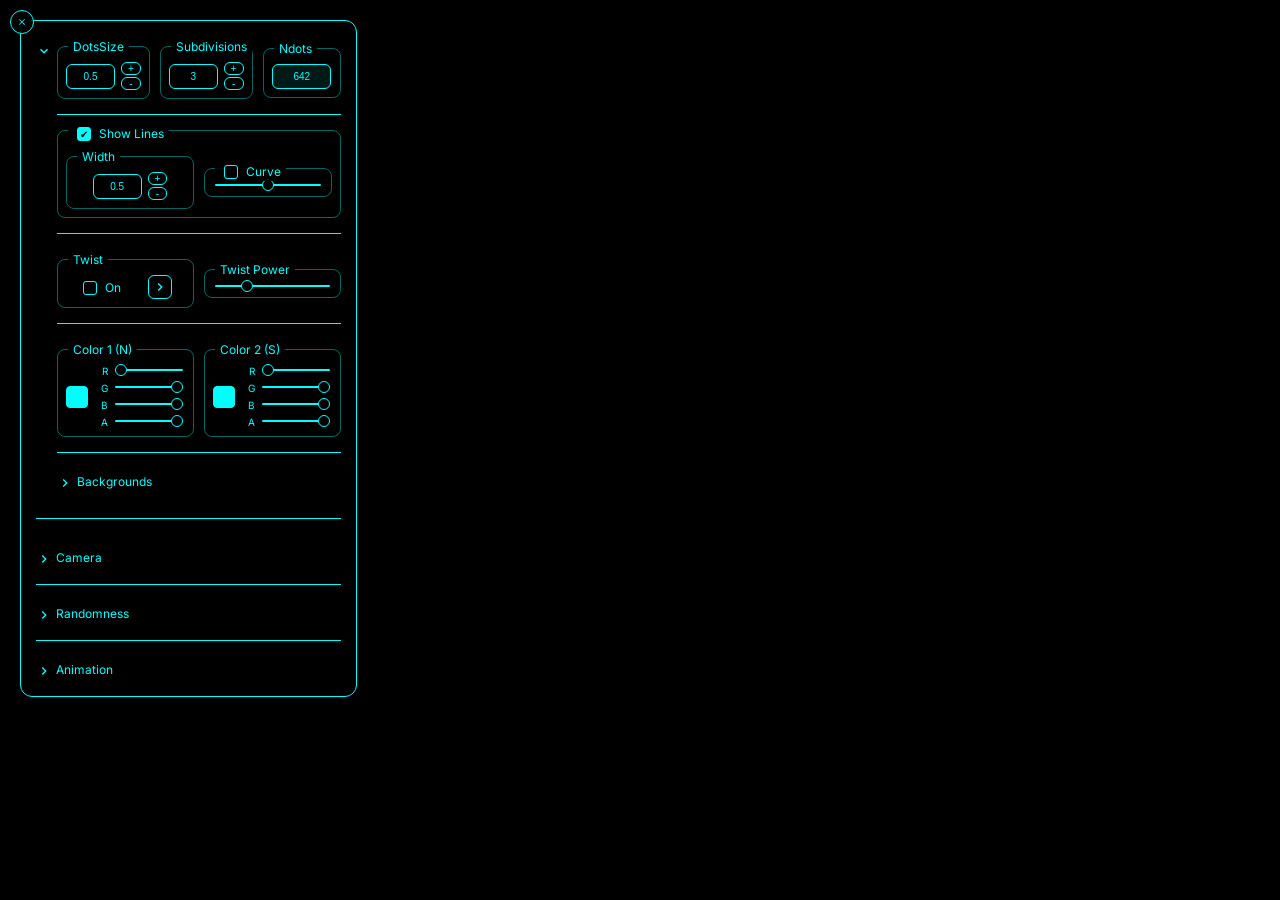
<file: resources/web_designs/sphere/sphere_webgl.html>
<!DOCTYPE html>
<html lang="en">
<head>

    <meta charset="UTF-8">
    <meta name="viewport" content="width=device-width, initial-scale=1.0">
    <title>Sphere v5.76 - WebGL Recreation</title>
    <link rel="preconnect" href="https://fonts.googleapis.com">
    <link rel="preconnect" href="https://fonts.gstatic.com" crossorigin>
    <link href="https://fonts.googleapis.com/css2?family=Inter&display=swap" rel="stylesheet">
    <style>
        :root {
            --panel-accent-color: rgba(0, 255, 255, 1);
            --panel-accent-color-translucent: rgba(0, 255, 255, 0.2);
            --container-border-color: rgba(0, 255, 255, 0.4);
        }
        /* General styles for body and base elements */
        body {
            margin: 0;
            padding: 0;
            box-sizing: border-box;
            background: #000; /* Default background */
            color: var(--panel-accent-color);
            font-family: 'Inter', monospace;
            overflow: hidden;
            transition: background-color 0.3s ease;
        }

        /* Contenedor principal que ocupa toda la ventana */
        #container {
            position: relative;
            width: 100vw;
            height: 100vh;
            overflow: hidden;
            display: flex;
            justify-content: center;
            align-items: center;
            perspective: 1000px;
        }

        /* Canvas para dibujar la esfera, ocupa todo el contenedor */
        canvas {
            position: absolute;
            top: 0;
            left: 0;
            width: 100%;
            height: 100%;
            z-index: 1;
        }

        /* Wrapper para el panel y su botón de cierre */
        #panel-wrapper {
            position: absolute;
            top: 20px;
            left: 20px;
            z-index: 10;
            transition: transform 0.4s ease-in-out, opacity 0.4s ease-in-out;
            transform: translateX(0);
            opacity: 1;
        }

        #panel-wrapper.is-hidden {
            transform: translateX(-120%);
            opacity: 0;
            pointer-events: none;
        }

        /* Panel de control */
        #panel {
            position: relative;
            background: rgba(0, 0, 0, 0.8);
            border: 1px solid var(--panel-accent-color);
            border-radius: 12px;
            padding: 15px;
            display: flex;
            flex-direction: column;
            gap: 10px;
            align-items: center;
            width: 305px;
            min-width: 305px;
            max-width: 600px;
            max-height: calc(100vh - 60px); /* Increased bottom margin */
            overflow-y: auto;
            overflow-x: hidden;
        }

        /* Barra de desplazamiento personalizada */
        #panel::-webkit-scrollbar { width: 4px; }
        #panel::-webkit-scrollbar-track { background: rgba(0, 0, 0, 0.3); border-radius: 10px; }
        #panel::-webkit-scrollbar-thumb { background-color: var(--panel-accent-color); border-radius: 10px; border: 1px solid rgba(0,0,0,0.8); }
        #panel::-webkit-scrollbar-thumb:hover { background-color: #5ff; }

        /* Botones para alternar el panel */
        #open-panel-btn {
            position: absolute;
            top: 10px;
            left: 10px;
            transform: none;
            z-index: 2;
            background: rgba(0,0,0,0.9);
            border: 1px solid var(--panel-accent-color);
            border-radius: 50%;
            width: 24px;
            height: 24px;
            cursor: pointer;
            display: flex;
            align-items: center;
            justify-content: center;
            transition: opacity 0.4s ease, transform 0.4s ease;
            opacity: 0;
            pointer-events: none;
        }
        #open-panel-btn.is-visible { opacity: 1; pointer-events: auto; }
        #open-panel-btn svg { width: 16px; height: 16px; fill: var(--panel-accent-color); }

        #close-panel-btn {
            position: absolute;
            top: -10px;
            left: -10px;
            background: rgba(0,0,0,0.9);
            border: 1px solid var(--panel-accent-color);
            border-radius: 50%;
            width: 24px;
            height: 24px;
            cursor: pointer;
            display: flex;
            align-items: center;
            justify-content: center;
            z-index: 5;
        }
        #close-panel-btn svg { width: 14px; height: 14px; fill: var(--panel-accent-color); }

        /* Handle para redimensionar */
        #panel-resize-handle {
            position: absolute;
            right: 0;
            top: 0;
            bottom: 0;
            width: 10px;
            cursor: ew-resize;
            background: transparent;
            z-index: 4;
        }

        /* Contenedores de Grid */
        .row, .row2, .row3 { display: grid; gap: 10px; align-items: center; width: 100%; }
        .row2 { grid-template-columns: 1fr 1fr; }
        .row3 { grid-template-columns: 1fr; }
        .row { grid-template-columns: 1fr 1fr 1fr; }

        .giro-container { display: flex; flex-direction: row; flex-wrap: nowrap; gap: 10px; width: 100%; justify-content: center; }
        .giro-item, .control-bordered-item, .rand-lat, .rand-lon, .rand-rad { display: flex; flex-direction: column; align-items: center; justify-content: center; border: 1px solid var(--container-border-color); padding: 15px 8px 8px; border-radius: 8px; flex: 1; position: relative; gap: 8px; }
        .item-title { position: absolute; top: -8px; left: 10px; background: rgba(0,0,0,0.9); padding: 0 5px; font-size: 12px; color: var(--panel-accent-color); z-index: 4; white-space: nowrap; }
        .control { display: flex; flex-direction: column; align-items: center; gap: 4px; width: 100%; }
        .angle-display-control { display: flex; flex-direction: column; align-items: center; gap: 4px; }
        .speed-control-wrapper { display: flex; align-items: center; width: 100%; gap: 5px; position: relative; }
        .speed-control-slider-container { flex-grow: 1; display: flex; align-items: center; gap: 5px; position: relative; width: 100%; }
        .control-row { display: flex; align-items: center; gap: 6px; }
        .line-controls-container { display: flex; flex-direction: column; gap: 5px; width: 100%; }
        .curve-controls-row { display: flex; align-items: center; width: 100%; gap: 5px; }
        .inc-decr-stack { display: flex; flex-direction: column; gap: 2px; }

        /* Inputs y Botones */
        input[type=text] { background: transparent; border: 1px solid var(--panel-accent-color); border-radius: 6px; color: var(--panel-accent-color); padding: 6px; width: 35px; text-align: center; -moz-appearance: textfield; font-size: 10px; }
        input[type=text].wide-input { width: 100%; box-sizing: border-box; }
        input[type=text]::-webkit-outer-spin-button, input[type=text]::-webkit-inner-spin-button { -webkit-appearance: none; margin: 0; }
        .btn { background: transparent; border: 1px solid var(--panel-accent-color); border-radius: 6px; padding: 4px 10px; display: flex; align-items: center; justify-content: center; color: var(--panel-accent-color); cursor: pointer; user-select: none; font-size: 14px; height: 30px; transition: background-color 0.2s, color 0.2s; }
        .btn:hover { background-color: var(--panel-accent-color); color: #000; }
        .small-btn { padding: 0 6px; height: 13px; font-size: 10px; line-height: 1; }

        /* Sliders */
        input[type=range] { -webkit-appearance: none; width: 100%; height: 2px; background: transparent; margin-top: 0; flex-grow: 1; }
        input[type=range]::-webkit-slider-runnable-track { height: 2px; background: var(--panel-accent-color); border-radius: 1px; }
        input[type=range]::-webkit-slider-thumb { -webkit-appearance: none; width: 12px; height: 12px; background: #000; border: 1px solid var(--panel-accent-color); border-radius: 50%; margin-top: -5px; cursor: grab; transition: background-color 0.2s, border-color 0.2s; }
        input[type=range]::-webkit-slider-thumb:active { cursor: grabbing; }
        input[type=range]:focus { outline: none; }

        /* Divisores y Selects */
        hr { border: none; border-top: 0.4px solid var(--panel-accent-color); width: 100%; margin: 15px 0; }
        .subsection-divider { margin-bottom: 25px; }
        .select-btn { appearance: none; -webkit-appearance: none; background: transparent; border: 1px solid var(--panel-accent-color); border-radius: 6px; padding: 2px 8px; display: flex; align-items: center; justify-content: center; color: var(--panel-accent-color); cursor: pointer; user-select: none; font-size: 12px; height: 24px; transition: background-color 0.2s, color 0.2s; }
        .select-btn:hover { background-color: var(--panel-accent-color); color: #000; }
        select.select-btn { background-image: url('data:image/svg+xml;utf8,<svg fill="%2300ffff" height="24" viewBox="0 0 24 24" width="24" xmlns="http://www.w3.org/2000/svg"><path d="M7 10l5 5 5-5z"/><path d="M0 0h24v24H0z" fill="none"/></svg>'); background-repeat: no-repeat; background-position: right 5px center; background-size: 12px; padding-right: 20px; }
        select.select-btn option { background-color: #000; color: var(--panel-accent-color); }

        /* Tooltips y valores de Slider */
        .custom-tooltip { position: fixed; background: rgba(0, 0, 0, 0.9); color: var(--panel-accent-color); padding: 5px 8px; border-radius: 4px; font-size: 11px; z-index: 1000; pointer-events: none; white-space: nowrap; }
        .speed-control-slider-container .min-value, .speed-control-slider-container .max-value { font-size: 10px; color: var(--panel-accent-color); user-select: none; white-space: nowrap; }
        .slider-thumb-value { position: absolute; background: rgba(0, 0, 0, 0.7); color: var(--panel-accent-color); padding: 2px 5px; border-radius: 4px; font-size: 10px; white-space: nowrap; pointer-events: none; transform: translateX(-50%); top: -19px; display: none; z-index: 5; }
        .multiplier-control-group { width: 100%; margin-top: 10px; padding: 0 8px; display: flex; flex-direction: column; align-items: center; gap: 8px; }

        /* Collapsible Section Logic */
        .collapsible-section { width: 100%; display: flex; flex-direction: row; align-items: flex-start; gap: 5px; }
        .section-header { display: flex; align-items: center; cursor: pointer; user-select: none; padding-top: 5px; flex-shrink: 0; position: relative; height: 20px; }
        .arrow-icon { width: 16px; height: 16px; fill: var(--panel-accent-color); transition: transform 0.3s ease; }
        .section-title { display: none; font-size: 12px; font-weight: bold; }
        .section-content { flex-grow: 1; max-height: 1000px; overflow: hidden; transition: max-height 0.4s ease-in-out, opacity 0.3s ease-in-out, padding-top 0.4s ease-in-out; opacity: 1; padding-top: 10px; }
        #animation-section > .section-content { display: flex; flex-direction: column; gap: 10px; }
        .collapsible-section.collapsed .arrow-icon { transform: rotate(-90deg); }
        .collapsible-section.collapsed .section-title { display: inline; position: absolute; left: 20px; top: 50%; transform: translateY(-50%); white-space: nowrap; font-weight: normal; }
        .collapsible-section.collapsed .section-content { max-height: 0; opacity: 0; pointer-events: none; padding-top: 0; }
        .collapsible-section.collapsed + hr { margin: 5px 0; }

        /* Checkboxes */
        .checkbox-title { display: flex; align-items: center; gap: 5px; cursor: pointer; font-size: 12px; }
        .checkbox-title input[type="checkbox"]{ appearance: none; width: 14px; height: 14px; border: 1px solid var(--panel-accent-color); border-radius: 3px; cursor: pointer; position: relative; top: 1px; }
        .checkbox-title input[type="checkbox"]:checked { background-color: var(--panel-accent-color); }
        .checkbox-title input[type="checkbox"]:checked::after { content: '✔'; color: #000; position: absolute; top: 50%; left: 50%; transform: translate(-50%, -50%); font-size: 10px; }
        .curve-control { gap: 3px; }
        .curve-control input { width: 12px; height: 12px; }
        .curve-control input:checked::after { font-size: 8px; }

        /* Inputs de Ángulo y Color */
        .angle-input-wrapper { display: flex; align-items: center; border: 1px solid var(--panel-accent-color); border-radius: 6px; padding-left: 6px; }
        .angle-input-wrapper input { border: none; padding: 6px 0; width: 35px; text-align: right; }
        .degree-symbol { font-size: 14px; line-height: 1; padding-right: 4px; }
        .color-container { display: flex; gap: 10px; align-items: center; width: 100%; }
        .color-preview { width: 20px; height: 20px; border: 1px solid var(--panel-accent-color); border-radius: 4px; flex-shrink: 0; cursor: pointer; }
        .color-sliders { display: flex; flex-direction: column; gap: 5px; flex: 1; }
        .speed-control-slider-container .min-value { min-width: 10px; text-align: right; }
        .twist-controls { display: flex; justify-content: space-around; align-items: center; width: 100%; }
        .direction-toggle-btn { background: transparent; border: 1px solid var(--panel-accent-color); border-radius: 6px; width: 24px; height: 24px; display: flex; align-items: center; justify-content: center; cursor: pointer; padding: 0; }
        .direction-toggle-btn:hover { background-color: var(--panel-accent-color-translucent); }
        .direction-toggle-btn svg { width: 16px; height: 16px; fill: var(--panel-accent-color); }
        .auto-control-wrapper { display: flex; justify-content: center; align-items: center; width: calc(100% - 21px); box-sizing: border-box; border: 1px solid var(--panel-accent-color); border-radius: 8px; padding: 8px 12px; font-size: 12px; gap: 10px; margin-left: 21px; }
    </style>
</head>
<body>
<div id="container">
    <canvas id="sphere"></canvas>

    <button id="open-panel-btn" data-tooltip="Open controls panel">
        <svg xmlns="http://www.w3.org/2000/svg" viewBox="0 0 24 24"><path d="M12 6c1.1 0 2-.9 2-2s-.9-2-2-2-2 .9-2 2 .9 2 2 2zm0 6c1.1 0 2-.9 2-2s-.9-2-2-2-2 .9-2 2 .9 2 2 2zm0 6c1.1 0 2-.9 2-2s-.9-2-2-2-2 .9-2 2 .9 2 2 2z"/></svg>
    </button>

    <div id="panel-wrapper">
        <div id="panel">
            <div class="collapsible-section">
                <div class="section-header">
                    <svg class="arrow-icon" viewBox="0 0 24 24"><path d="M7.41 8.59L12 13.17l4.59-4.58L18 10l-6 6-6-6 1.41-1.41z"/></svg>
                    <span class="section-title">Appearance</span>
                </div>
                <div class="section-content">
                    <div class="row">
                        <div class="control-bordered-item">
                            <span class="item-title" data-tooltip="Adjust the size of individual dots">DotsSize</span>
                            <div class="control">
                                <div class="control-row">
                                    <input id="dotSize" type="text" value="0.5">
                                    <div class="inc-decr-stack">
                                        <button class="btn small-btn" id="dotSize-incr">+</button>
                                        <button class="btn small-btn" id="dotSize-decr">-</button>
                                    </div>
                                </div>
                            </div>
                        </div>
                        <div class="control-bordered-item">
                            <span class="item-title" data-tooltip="Number of subdivisions (0-5)">Subdivisions</span>
                            <div class="control">
                                <div class="control-row">
                                    <input id="subdivisions" type="text" value="3">
                                    <div class="inc-decr-stack">
                                        <button class="btn small-btn" id="subdivisions-incr">+</button>
                                        <button class="btn small-btn" id="subdivisions-decr">-</button>
                                    </div>
                                </div>
                            </div>
                        </div>
                        <div class="control-bordered-item">
                            <span class="item-title" data-tooltip="Total number of dots (read-only)">Ndots</span>
                            <div class="control">
                                <div class="control-row">
                                    <input id="nDots" type="text" value="0" readonly style="background: rgba(0,255,255,0.1); width: 45px;">
                                </div>
                            </div>
                        </div>
                    </div>

                    <hr>

                    <div class="control-bordered-item">
                        <span class="item-title checkbox-title" data-tooltip="Toggle visibility of connecting lines">
                           <input type="checkbox" id="showLines" checked>
                           Show Lines
                       </span>
                       <div class="row2" style="margin-top: 10px;">
                           <div class="control-bordered-item">
                               <span class="item-title" data-tooltip="Adjust line thickness. Note: May not work on all systems.">Width</span>
                               <div class="control">
                                   <div class="control-row" style="justify-content: center;">
                                       <input id="lineWidth" type="text" value="0.5">
                                       <div class="inc-decr-stack">
                                           <button class="btn small-btn" id="lineWidth-incr">+</button>
                                           <button class="btn small-btn" id="lineWidth-decr">-</button>
                                       </div>
                                   </div>
                               </div>
                           </div>
                           <div class="control-bordered-item">
                               <span class="item-title checkbox-title" data-tooltip="WebGL renders straight lines only. This control is disabled.">
                                   <input type="checkbox" id="curveLines" disabled>
                                   Curve
                               </span>
                               <div class="speed-control-slider-container">
                                   <input id="lineCurveIntensity" type="range" min="-100" max="100" value="0" disabled>
                                   <div class="slider-thumb-value">0</div>
                               </div>
                           </div>
                       </div>
                    </div>


                    <hr class="subsection-divider">

                    <div class="row2">
                        <div class="control-bordered-item">
                            <span class="item-title">Twist</span>
                            <div class="twist-controls">
                                <label class="checkbox-title" data-tooltip="Enable/disable the twist effect">
                                    <input type="checkbox" id="enableTwist">
                                    On
                                </label>
                                <button id="twistDirBtn" class="direction-toggle-btn" data-tooltip="Toggle twist direction"></button>
                            </div>
                        </div>
                         <div class="control-bordered-item">
                            <span class="item-title" data-tooltip="Adjust twist intensity">Twist Power</span>
                            <div class="speed-control-slider-container">
                                <input id="twistIntensity" type="range" min="0" max="200" value="50">
                                <div class="slider-thumb-value">50</div>
                            </div>
                        </div>
                    </div>

                    <hr class="subsection-divider">

                    <div class="row2">
                        <div class="control-bordered-item">
                            <span class="item-title" data-tooltip="Color for the northern hemisphere">Color 1 (N)</span>
                            <div class="color-container">
                                <div class="color-preview" id="color1-preview" style="background-color: var(--panel-accent-color);"></div>
                                <input type="color" id="color1-picker" style="display: none;" value="#00ffff">
                                <div class="color-sliders">
                                    <div class="speed-control-slider-container">
                                        <span class="min-value">R</span>
                                        <input id="color1R" type="range" min="0" max="255" value="0" step="1">
                                        <div class="slider-thumb-value">0</div>
                                    </div>
                                    <div class="speed-control-slider-container">
                                        <span class="min-value">G</span>
                                        <input id="color1G" type="range" min="0" max="255" value="255" step="1">
                                        <div class="slider-thumb-value">255</div>
                                    </div>
                                    <div class="speed-control-slider-container">
                                        <span class="min-value">B</span>
                                        <input id="color1B" type="range" min="0" max="255" value="255" step="1">
                                        <div class="slider-thumb-value">255</div>
                                    </div>
                                    <div class="speed-control-slider-container">
                                        <span class="min-value">A</span>
                                        <input id="color1A" type="range" min="0" max="1" value="1" step="0.01">
                                        <div class="slider-thumb-value">1</div>
                                    </div>
                                </div>
                            </div>
                        </div>
                        <div class="control-bordered-item">
                            <span class="item-title" data-tooltip="Color for the southern hemisphere">Color 2 (S)</span>
                            <div class="color-container">
                                <div class="color-preview" id="color2-preview" style="background-color: var(--panel-accent-color);"></div>
                                <input type="color" id="color2-picker" style="display: none;" value="#00ffff">
                                <div class="color-sliders">
                                    <div class="speed-control-slider-container">
                                        <span class="min-value">R</span>
                                        <input id="color2R" type="range" min="0" max="255" value="0" step="1">
                                        <div class="slider-thumb-value">0</div>
                                    </div>
                                    <div class="speed-control-slider-container">
                                        <span class="min-value">G</span>
                                        <input id="color2G" type="range" min="0" max="255" value="255" step="1">
                                        <div class="slider-thumb-value">255</div>
                                    </div>
                                    <div class="speed-control-slider-container">
                                        <span class="min-value">B</span>
                                        <input id="color2B" type="range" min="0" max="255" value="255" step="1">
                                        <div class="slider-thumb-value">255</div>
                                    </div>
                                    <div class="speed-control-slider-container">
                                        <span class="min-value">A</span>
                                        <input id="color2A" type="range" min="0" max="1" value="1" step="0.01">
                                        <div class="slider-thumb-value">1</div>
                                    </div>
                                </div>
                            </div>
                        </div>
                    </div>
                    
                    <hr>

                    <div class="collapsible-section collapsed">
                        <div class="section-header">
                             <svg class="arrow-icon" viewBox="0 0 24 24"><path d="M7.41 8.59L12 13.17l4.59-4.58L18 10l-6 6-6-6 1.41-1.41z"/></svg>
                             <span class="section-title">Backgrounds</span>
                        </div>
                        <div class="section-content">
                            <div class="row2">
                                <div class="control-bordered-item">
                                    <span class="item-title">Body Background</span>
                                    <div class="color-container" style="padding-top: 10px;">
                                        <div class="color-preview" id="bgColor-preview" style="background-color: rgb(0,0,0);"></div>
                                        <input type="color" id="bgColor-picker" style="display: none;" value="#000000">
                                        <div class="color-sliders">
                                            <div class="speed-control-slider-container">
                                                <span class="min-value">R</span>
                                                <input id="bgColorR" type="range" min="0" max="255" value="0" step="1">
                                                <div class="slider-thumb-value">0</div>
                                            </div>
                                            <div class="speed-control-slider-container">
                                                <span class="min-value">G</span>
                                                <input id="bgColorG" type="range" min="0" max="255" value="0" step="1">
                                                <div class="slider-thumb-value">0</div>
                                            </div>
                                            <div class="speed-control-slider-container">
                                                <span class="min-value">B</span>
                                                <input id="bgColorB" type="range" min="0" max="255" value="0" step="1">
                                                <div class="slider-thumb-value">0</div>
                                            </div>
                                            <div class="speed-control-slider-container">
                                                <span class="min-value">A</span>
                                                <input id="bgColorA" type="range" min="0" max="1" value="1" step="0.01">
                                                <div class="slider-thumb-value">1</div>
                                            </div>
                                        </div>
                                    </div>
                                </div>
                                <div class="control-bordered-item">
                                    <span class="item-title checkbox-title" data-tooltip="Enable/disable sphere background aura. Disabled for WebGL version.">
                                        <input type="checkbox" id="sphereBgEnabled" disabled>
                                        Sphere Aura
                                    </span>
                                    <div class="color-container" style="padding-top: 10px;">
                                        <div class="color-preview" id="sphereBgColor-preview" style="background-color: rgba(0,255,255,0.5);"></div>
                                        <input type="color" id="sphereBgColor-picker" style="display: none;" value="#00ffff">
                                         <div class="color-sliders">
                                            <div class="speed-control-slider-container">
                                                <span class="min-value">R</span>
                                                <input id="sphereBgColorR" type="range" min="0" max="255" value="0" step="1" disabled>
                                                <div class="slider-thumb-value">0</div>
                                            </div>
                                            <div class="speed-control-slider-container">
                                                <span class="min-value">G</span>
                                                <input id="sphereBgColorG" type="range" min="0" max="255" value="255" step="1" disabled>
                                                <div class="slider-thumb-value">255</div>
                                            </div>
                                            <div class="speed-control-slider-container">
                                                <span class="min-value">B</span>
                                                <input id="sphereBgColorB" type="range" min="0" max="255" value="255" step="1" disabled>
                                                <div class="slider-thumb-value">255</div>
                                            </div>
                                            <div class="speed-control-slider-container">
                                                <span class="min-value">A</span>
                                                <input id="sphereBgColorA" type="range" min="0" max="1" value="0.5" step="0.01" disabled>
                                                <div class="slider-thumb-value">0.5</div>
                                            </div>
                                        </div>
                                    </div>
                                    <div class="control-bordered-item" style="width: 100%; margin-top: 10px; padding-top: 15px;">
                                         <span class="item-title" data-tooltip="Spread of the central color in the gradient">Expansion</span>
                                         <div class="speed-control-slider-container">
                                            <input id="sphereBgSpread" type="range" min="0" max="100" value="10" disabled>
                                            <div class="slider-thumb-value">10</div>
                                        </div>
                                    </div>
                                </div>
                            </div>
                        </div>
                    </div>

                </div>
            </div>

            <hr>

            <div class="collapsible-section collapsed">
                <div class="section-header">
                    <svg class="arrow-icon" viewBox="0 0 24 24"><path d="M7.41 8.59L12 13.17l4.59-4.58L18 10l-6 6-6-6 1.41-1.41z"/></svg>
                    <span class="section-title">Camera</span>
                </div>
                <div class="section-content">
                    <div class="row" style="grid-template-columns: 1fr 1fr auto; align-items: center;">
                        <div class="control-bordered-item">
                            <span class="item-title" data-tooltip="Control the zoom level of the sphere">Zoom</span>
                            <div class="control">
                                <div class="speed-control-slider-container" id="zoomContainer">
                                    <span class="min-value">1</span>
                                    <input id="zoom" type="range" min="1" max="100" value="50">
                                    <span class="max-value">100</span>
                                    <div class="slider-thumb-value">50</div>
                                </div>
                            </div>
                        </div>
                        <div class="control-bordered-item">
                            <span class="item-title" data-tooltip="Adjust the overall size of the sphere on screen (%)">Size %</span>
                            <div class="control">
                                <div class="speed-control-slider-container" id="sizeContainer">
                                    <span class="min-value">10</span>
                                    <input id="size" type="range" min="10" max="100" value="100">
                                    <span class="max-value">100</span>
                                    <div class="slider-thumb-value">100</div>
                                </div>
                            </div>
                        </div>
                        <label class="checkbox-title" data-tooltip="Enable mouse drag and wheel zoom" style="font-size: 10px; padding-left: 5px;">
                            <input type="checkbox" id="enableMouseDrag" checked>
                            Mouse
                        </label>
                    </div>
                </div>
            </div>

            <hr>

            <div class="collapsible-section collapsed">
                <div class="section-header">
                    <svg class="arrow-icon" viewBox="0 0 24 24"><path d="M7.41 8.59L12 13.17l4.59-4.58L18 10l-6 6-6-6 1.41-1.41z"/></svg>
                    <span class="section-title">Randomness</span>
                </div>
                <div class="section-content">
                    <div class="row">
                        <div class="control-bordered-item">
                            <span class="item-title" data-tooltip="Randomness in the latitude (vertical position) of dots">Rndm (θ)</span>
                            <div class="control"><label for="latRandom"></label><input id="latRandom" type="range" min="0" max="100" value="0"></div>
                        </div>
                        <div class="control-bordered-item">
                            <span class="item-title" data-tooltip="Randomness in the longitude (horizontal position) of dots">Rndm (φ)</span>
                            <div class="control"><label for="lonRandom"></label><input id="lonRandom" type="range" min="0" max="100" value="0"></div>
                        </div>
                        <div class="control-bordered-item">
                            <span class="item-title" data-tooltip="Randomness in the radius (distance from center) of dots">Rndm (α)</span>
                            <div class="control"><label for="radRandom"></label><input id="radRandom" type="range" min="0" max="100" value="0"></div>
                        </div>
                    </div>
                </div>
            </div>

            <hr>

            <div id="animation-section" class="collapsible-section collapsed">
                <div class="section-header">
                    <svg class="arrow-icon" viewBox="0 0 24 24"><path d="M7.41 8.59L12 13.17l4.59-4.58L18 10l-6 6-6-6 1.41-1.41z"/></svg>
                    <span class="section-title">Animation</span>
                </div>
                <div class="section-content">
                    <div class="auto-control-wrapper">
                        <span>Auto</span>
                        <button id="auto-anim-toggle-btn" class="direction-toggle-btn"></button>
                    </div>
                    <div class="collapsible-section">
                        <div class="section-header">
                            <svg class="arrow-icon" viewBox="0 0 24 24"><path d="M7.41 8.59L12 13.17l4.59-4.58L18 10l-6 6-6-6 1.41-1.41z"/></svg>
                            <span class="section-title">Rotation</span>
                        </div>
                        <div class="section-content">
                            <div class="row3">
                                <div class="giro-container">
                                    <div class="giro-item">
                                        <span class="item-title" data-tooltip="Rotation angle and speed for X-axis">Giro X</span>
                                        <div class="control">
                                            <select id="giroX" class="select-btn">
                                                <option value="0">NO</option>
                                                <option value="1" selected>→</option>
                                                <option value="-1">←</option>
                                            </select>
                                        </div>
                                        <div class="angle-display-control">
                                            <div class="angle-input-wrapper">
                                                <input id="giroXAngle" type="text" value="0.00">
                                                <span class="degree-symbol">°</span>
                                            </div>
                                        </div>
                                        <div class="speed-control-wrapper">
                                            <div class="speed-control-slider-container" id="giroXSpeedContainer">
                                                <span class="min-value">0</span>
                                                <input id="giroXSpeed" type="range" min="0" max="100" value="6">
                                                <span class="max-value">100</span>
                                                <div class="slider-thumb-value">6</div>
                                            </div>
                                        </div>
                                        <div class="multiplier-control-group" data-tooltip="Multiplies the speed for X-axis (1-100)">
                                            <div class="speed-control-slider-container">
                                                <span class="min-value">1</span>
                                                <input id="giroXMultiplier" type="range" min="1" max="100" value="1" step="1">
                                                <span class="max-value">100</span>
                                                <div class="slider-thumb-value">1</div>
                                            </div>
                                        </div>
                                    </div>
                                    <div class="giro-item">
                                        <span class="item-title" data-tooltip="Rotation angle and speed for Y-axis">Giro Y</span>
                                        <div class="control">
                                            <select id="giroY" class="select-btn">
                                                <option value="0">NO</option>
                                                <option value="1" selected>→</option>
                                                <option value="-1">←</option>
                                            </select>
                                        </div>
                                        <div class="angle-display-control">
                                            <div class="angle-input-wrapper">
                                                <input id="giroYAngle" type="text" value="0.00">
                                                <span class="degree-symbol">°</span>
                                            </div>
                                        </div>
                                        <div class="speed-control-wrapper">
                                            <div class="speed-control-slider-container" id="giroYSpeedContainer">
                                                <span class="min-value">0</span>
                                                <input id="giroYSpeed" type="range" min="0" max="100" value="8">
                                                <span class="max-value">100</span>
                                                <div class="slider-thumb-value">8</div>
                                            </div>
                                        </div>
                                        <div class="multiplier-control-group" data-tooltip="Multiplies the speed for Y-axis (1-100)">
                                            <div class="speed-control-slider-container">
                                                <span class="min-value">1</span>
                                                <input id="giroYMultiplier" type="range" min="1" max="100" value="1" step="1">
                                                <span class="max-value">100</span>
                                                <div class="slider-thumb-value">1</div>
                                            </div>
                                        </div>
                                    </div>
                                    <div class="giro-item">
                                        <span class="item-title" data-tooltip="Rotation angle and speed for Z-axis">Giro Z</span>
                                        <div class="control">
                                            <select id="giroZ" class="select-btn">
                                                <option value="0">NO</option>
                                                <option value="1">→</option>
                                                <option value="-1" selected>←</option>
                                            </select>
                                        </div>
                                        <div class="angle-display-control">
                                            <div class="angle-input-wrapper">
                                                <input id="giroZAngle" type="text" value="0.00">
                                                <span class="degree-symbol">°</span>
                                            </div>
                                        </div>
                                        <div class="speed-control-wrapper">
                                            <div class="speed-control-slider-container" id="giroZSpeedContainer">
                                                <span class="min-value">0</span>
                                                <input id="giroZSpeed" type="range" min="0" max="100" value="20">
                                                <span class="max-value">100</span>
                                                <div class="slider-thumb-value">20</div>
                                            </div>
                                        </div>
                                        <div class="multiplier-control-group" data-tooltip="Multiplies the speed for Z-axis (1-100)">
                                            <div class="speed-control-slider-container">
                                                <span class="min-value">1</span>
                                                <input id="giroZMultiplier" type="range" min="1" max="100" value="1" step="1">
                                                <span class="max-value">100</span>
                                                <div class="slider-thumb-value">1</div>
                                            </div>
                                        </div>
                                    </div>
                                </div>
                            </div>
                        </div>
                    </div>
                    <div class="collapsible-section collapsed">
                        <div class="section-header">
                            <svg class="arrow-icon" viewBox="0 0 24 24"><path d="M7.41 8.59L12 13.17l4.59-4.58L18 10l-6 6-6-6 1.41-1.41z"/></svg>
                            <span class="section-title">Effects</span>
                        </div>
                        <div class="section-content">
                            <div class="control-bordered-item">
                            <span class="item-title checkbox-title" data-tooltip="Enable/Disable the pulse effect">
                                <input type="checkbox" id="enablePulse" checked>
                                Pulse
                            </span>
                                <div class="row2" style="margin-top: 10px;">
                                    <div class="control-bordered-item">
                                        <span class="item-title" data-tooltip="Speed of the pulse animation">Speed</span>
                                        <div class="speed-control-slider-container">
                                            <input id="pulseSpeed" type="range" min="1" max="500" value="56">
                                            <div class="slider-thumb-value">56</div>
                                        </div>
                                    </div>
                                    <div class="control-bordered-item">
                                        <span class="item-title" data-tooltip="Amplitude of the size change">Radius</span>
                                        <div class="speed-control-slider-container">
                                            <input id="pulseRadius" type="range" min="0" max="100" step="1" value="27">
                                            <div class="slider-thumb-value">27</div>
                                        </div>
                                    </div>
                                </div>
                                <div style="margin-top: 10px; width: 100%;">
                                    <select id="pulseType" class="select-btn" data-tooltip="Select the type of pulse animation" style="width: 100%;">
                                        <option value="bounce">Bounce</option>
                                        <option value="rebound">Rebound</option>
                                        <option value="heartbeat" disabled>Heartbeat (2D only)</option>
                                        <option value="breathe" disabled>Breathe (2D only)</option>
                                    </select>
                                </div>
                            </div>
                            <div class="control-bordered-item" style="margin-top: 10px;">
                                <span class="item-title checkbox-title">
                                    <input type="checkbox" id="morphicEffects">
                                    Morph (Waves)
                                </span>
                                <div class="row2" style="margin-top: 10px; align-items: center;">
                                    <div class="control-bordered-item">
                                        <span class="item-title" data-tooltip="Number of wave emitters (max 20)">Nº Waves</span>
                                        <div class="control">
                                            <div class="control-row">
                                                <input id="waveCount" type="text" value="5">
                                                <div class="inc-decr-stack">
                                                    <button class="btn small-btn" id="waveCount-incr">+</button>
                                                    <button class="btn small-btn" id="waveCount-decr">-</button>
                                                </div>
                                            </div>
                                        </div>
                                    </div>
                                    <div class="control-bordered-item">
                                        <span class="item-title" data-tooltip="Overall wave intensity">Intensity</span>
                                        <div class="speed-control-slider-container">
                                            <input id="waveIntensity" type="range" min="0" max="100" value="50">
                                            <div class="slider-thumb-value">50</div>
                                        </div>
                                    </div>
                                </div>
                                <div class="row3" style="margin-top: 10px;">
                                     <div class="control-bordered-item">
                                        <span class="item-title" data-tooltip="Global wave speed multiplier">Speed</span>
                                        <div class="speed-control-slider-container">
                                            <input id="waveSpeed" type="range" min="0" max="100" value="50">
                                            <div class="slider-thumb-value">50</div>
                                        </div>
                                    </div>
                                </div>
                                <div class="row2" style="margin-top: 10px;">
                                    <div class="control-bordered-item">
                                        <span class="item-title" data-tooltip="Global wave amplitude multiplier">Amplitude</span>
                                        <div class="speed-control-slider-container">
                                            <input id="waveAmplitude" type="range" min="0" max="100" value="50">
                                            <div class="slider-thumb-value">50</div>
                                        </div>
                                    </div>
                                    <div class="control-bordered-item">
                                        <span class="item-title" data-tooltip="Wave frequency (tightness)">Frequency</span>
                                        <div class="speed-control-slider-container">
                                            <input id="waveFrequency" type="range" min="1" max="50" value="10">
                                            <div class="slider-thumb-value">10</div>
                                        </div>
                                    </div>
                                </div>
                            </div>
                        </div>
                    </div>
                </div>
            </div>
        </div>
        <button id="close-panel-btn" data-tooltip="Close controls panel">
            <svg xmlns="http://www.w3.org/2000/svg" viewBox="0 0 24 24"><path d="M19 6.41L17.59 5 12 10.59 6.41 5 5 6.41 10.59 12 5 17.59 6.41 19 12 13.41 17.59 19 19 17.59 13.41 12 19 6.41z"/></svg>
        </button>
        <div id="panel-resize-handle" data-tooltip="Drag to resize panel"></div>
    </div>
</div>

<script id="vertex-shader" type="x-shader/x-vertex">
    attribute vec3 aVertexPosition;
    attribute float aTheta;
    attribute float aRandR;

    // Matrices
    uniform mat4 uModelViewMatrix;
    uniform mat4 uProjectionMatrix;
    
    // Time & Effects
    uniform float uTime;
    uniform float uDotSize;
    uniform bool uEnableTwist;
    uniform float uTwistIntensity;
    uniform float uTwistDir;
    uniform bool uEnablePulse;
    uniform float uPulseSpeed;
    uniform float uPulseRadius;
    uniform int uPulseType;
    uniform float uRadRandom;

    // Morph (Wave) Uniforms
    uniform bool uMorphicEffects;
    uniform float uWaveIntensity;
    uniform float uWaveSpeed;
    uniform float uWaveAmplitude;
    uniform float uWaveFrequency;
    uniform int uWaveCount;
    const int MAX_WAVES = 20;
    uniform vec4 uWaveEmitters[MAX_WAVES];

    // Color interpolation
    uniform vec4 uColor1;
    uniform vec4 uColor2;
    uniform vec2 uThetaRange; // .x = min, .y = range

    varying lowp vec4 vColor;

    float getPulseOffset() {
        float pulsePhase = uTime * uPulseSpeed * 0.0002;
        if (uPulseType == 0) return sin(pulsePhase); // bounce
        if (uPulseType == 1) return abs(sin(pulsePhase)); // rebound
        return 0.0;
    }

    void main(void) {
        vec3 pos = aVertexPosition;

        // Apply Twist
        if (uEnableTwist) {
            float maxTwistAngle = (uTwistIntensity / 100.0) * 6.28318;
            float normalizedLatitude = aVertexPosition.z;
            float twistAngle = normalizedLatitude * maxTwistAngle * uTwistDir;
            float s = sin(twistAngle);
            float c = cos(twistAngle);
            mat2 rotation = mat2(c, -s, s, c);
            pos.xy = rotation * pos.xy;
        }

        // Apply Morphic (Wave) Effects
        if (uMorphicEffects) {
            float waveDisplacement = 0.0;
            for (int i = 0; i < MAX_WAVES; i++) {
                if (i < uWaveCount) {
                    vec3 emitterPos = uWaveEmitters[i].xyz;
                    float phase = uWaveEmitters[i].w + uTime * uWaveSpeed * 0.0001;
                    float dist = distance(pos, emitterPos);
                    waveDisplacement += sin(phase - dist * uWaveFrequency * 0.2) * uWaveAmplitude * 0.02;
                }
            }
            pos *= (1.0 + waveDisplacement * (uWaveIntensity / 100.0));
        }

        // Apply Radius Randomness
        float radiusFactor = 1.0 - (uRadRandom / 100.0) * aRandR;
        pos *= radiusFactor;

        // Apply Pulse
        if (uEnablePulse) {
            float pulseOffset = getPulseOffset() * (uPulseRadius / 100.0);
            pos *= (1.0 + pulseOffset);
        }

        gl_Position = uProjectionMatrix * uModelViewMatrix * vec4(pos, 1.0);
        gl_PointSize = uDotSize * 2.0 * (1.0 + gl_Position.w * 2.0);

        float colorFactor = clamp((aTheta - uThetaRange.x) / uThetaRange.y, 0.0, 1.0);
        vColor = mix(uColor2, uColor1, colorFactor);
    }
</script>

<script id="fragment-shader" type="x-shader/x-fragment">
    precision mediump float;
    varying lowp vec4 vColor;
    uniform bool uIsDrawingPoints;

    void main(void) {
        if (uIsDrawingPoints) {
            vec2 coord = gl_PointCoord - vec2(0.5);
            if(length(coord) > 0.5) {
                discard;
            }
        }
        gl_FragColor = vColor;
    }
</script>


<script>
document.addEventListener('DOMContentLoaded', () => {

    const canvas = document.getElementById('sphere');
    const gl = canvas.getContext('webgl', { antialias: true });

    if (!gl) {
        alert('Unable to initialize WebGL. Your browser may not support it.');
        return;
    }

    // --- State and Parameters ---
    let animationFrameId = null;
    let angleX = 0, angleY = 0, angleZ = 0;
    let waveEffects = [];
    let buffers = null;
    let shaderProgram, programInfo;

    const params = {
        zoom: 48,
        dotSize: 0.5,
        subdivisions: 3,
        size: 100,
        rotX: 1, rotY: 1, rotZ: -1,
        speedX: 16, speedY: 48, speedZ: 20,
        speedMultiplierX: 1, speedMultiplierY: 1, speedMultiplierZ: 1,
        latRandom: 0, lonRandom: 0, radRandom: 0,
        showLines: true,
        lineWidth: 0.5,
        curveLines: false,
        lineCurveIntensity: 0,
        enableTwist: false,
        twistIntensity: 50,
        twistDir: 1,
        enableMouseDrag: true,
        enablePulse: true,
        pulseSpeed: 150,
        pulseRadius: 4,
        pulseType: 'bounce',
        morphicEffects: false,
        waveIntensity: 50,
        waveCount: 5,
        waveSpeed: 50,
        waveAmplitude: 50,
        waveFrequency: 10,
        isAnimationPaused: false,
        color1: { r: 0, g: 213, b: 255, a: 1 },
        color2: { r: 0, g: 213, b: 255, a: 1 },
        bgColor: { r: 0, g: 0, b: 0, a: 1 },
    };

    // --- Matrix Math Utilities ---
    const mat4 = {
        create: () => new Float32Array(16),
        identity: (out) => {
            out.fill(0);
            out[0] = out[5] = out[10] = out[15] = 1;
            return out;
        },
        perspective: (out, fov, aspect, near, far) => {
            const f = 1.0 / Math.tan(fov / 2);
            out[0] = f / aspect; out[1] = 0; out[2] = 0; out[3] = 0;
            out[4] = 0; out[5] = f; out[6] = 0; out[7] = 0;
            out[8] = 0; out[9] = 0; out[11] = -1; out[12] = 0;
            out[13] = 0; out[15] = 0;
            if (far != null && far !== Infinity) {
                const nf = 1 / (near - far);
                out[10] = (far + near) * nf;
                out[14] = 2 * far * near * nf;
            } else {
                out[10] = -1;
                out[14] = -2 * near;
            }
            return out;
        },
        translate: (out, a, v) => {
            let x = v[0], y = v[1], z = v[2];
            if (a === out) {
                out[12] = a[0] * x + a[4] * y + a[8] * z + a[12];
                out[13] = a[1] * x + a[5] * y + a[9] * z + a[13];
                out[14] = a[2] * x + a[6] * y + a[10] * z + a[14];
                out[15] = a[3] * x + a[7] * y + a[11] * z + a[15];
            } else {
                out.set(a);
                out[12] = a[0] * x + a[4] * y + a[8] * z + a[12];
                out[13] = a[1] * x + a[5] * y + a[9] * z + a[13];
                out[14] = a[2] * x + a[6] * y + a[10] * z + a[14];
                out[15] = a[3] * x + a[7] * y + a[11] * z + a[15];
            }
            return out;
        },
        rotate: (out, a, rad, axis) => {
            let x = axis[0], y = axis[1], z = axis[2], len = Math.hypot(x, y, z);
            if (len < 1e-6) return null;
            len = 1 / len; x *= len; y *= len; z *= len;
            const s = Math.sin(rad), c = Math.cos(rad), t = 1 - c;
            const [a00, a01, a02, a03, a10, a11, a12, a13, a20, a21, a22, a23] = a;
            const [b00, b01, b02, b10, b11, b12, b20, b21, b22] = [x*x*t+c, y*x*t+z*s, z*x*t-y*s, x*y*t-z*s, y*y*t+c, z*y*t+x*s, x*z*t+y*s, y*z*t-x*s, z*z*t+c];
            out[0] = a00*b00 + a10*b01 + a20*b02; out[1] = a01*b00 + a11*b01 + a21*b02; out[2] = a02*b00 + a12*b01 + a22*b02; out[3] = a03*b00 + a13*b01 + a23*b02;
            out[4] = a00*b10 + a10*b11 + a20*b12; out[5] = a01*b10 + a11*b11 + a21*b12; out[6] = a02*b10 + a12*b11 + a22*b12; out[7] = a03*b10 + a13*b11 + a23*b12;
            out[8] = a00*b20 + a10*b21 + a20*b22; out[9] = a01*b20 + a11*b21 + a21*b22; out[10] = a02*b20 + a12*b21 + a22*b22; out[11] = a03*b20 + a13*b21 + a23*b22;
            if (a !== out) { out[12]=a[12]; out[13]=a[13]; out[14]=a[14]; out[15]=a[15]; }
            return out;
        }
    };
    
    // --- WebGL Initialization ---
    function initShaderProgram(vsSource, fsSource) {
        const vertexShader = loadShader(gl.VERTEX_SHADER, vsSource);
        const fragmentShader = loadShader(gl.FRAGMENT_SHADER, fsSource);
        const shaderProgram = gl.createProgram();
        gl.attachShader(shaderProgram, vertexShader);
        gl.attachShader(shaderProgram, fragmentShader);
        gl.linkProgram(shaderProgram);
        if (!gl.getProgramParameter(shaderProgram, gl.LINK_STATUS)) {
            console.error('Unable to initialize the shader program: ' + gl.getProgramInfoLog(shaderProgram));
            return null;
        }
        return shaderProgram;
    }

    function loadShader(type, source) {
        const shader = gl.createShader(type);
        gl.shaderSource(shader, source);
        gl.compileShader(shader);
        if (!gl.getShaderParameter(shader, gl.COMPILE_STATUS)) {
            console.error('An error occurred compiling the shaders: ' + gl.getShaderInfoLog(shader));
            gl.deleteShader(shader);
            return null;
        }
        return shader;
    }

    // --- Icosphere and Buffer Generation ---
    function generateIcosphere(subdivisions) {
        const phi = (1 + Math.sqrt(5)) / 2;
        let vertices = [[-1, phi, 0], [1, phi, 0], [-1, -phi, 0], [1, -phi, 0], [0, -1, phi], [0, 1, phi], [0, -1, -phi], [0, 1, -phi], [phi, 0, -1], [phi, 0, 1], [-phi, 0, -1], [-phi, 0, 1]];
        let faces = [[0, 11, 5], [0, 5, 1], [0, 1, 7], [0, 7, 10], [0, 10, 11], [1, 5, 9], [5, 11, 4], [11, 10, 2], [10, 7, 6], [7, 1, 8], [3, 9, 4], [3, 4, 2], [3, 2, 6], [3, 6, 8], [3, 8, 9], [4, 9, 5], [2, 4, 11], [6, 2, 10], [8, 6, 7], [9, 8, 1]];
        vertices.forEach(v => {
            const len = Math.sqrt(v[0]**2 + v[1]**2 + v[2]**2);
            v[0] /= len; v[1] /= len; v[2] /= len;
        });

        for (let i = 0; i < subdivisions; i++) {
            const newFaces = [];
            const midpointCache = new Map();
            const getMidpoint = (v1, v2) => {
                const mid = [(v1[0] + v2[0]) / 2, (v1[1] + v2[1]) / 2, (v1[2] + v2[2]) / 2];
                const length = Math.sqrt(mid[0]**2 + mid[1]**2 + mid[2]**2);
                return [mid[0] / length, mid[1] / length, mid[2] / length];
            };
            const getOrCreateMidpointIndex = (i1, i2) => {
                const key = i1 < i2 ? `${i1},${i2}` : `${i2},${i1}`;
                if (midpointCache.has(key)) return midpointCache.get(key);
                const mid = getMidpoint(vertices[i1], vertices[i2]);
                const index = vertices.length;
                vertices.push(mid);
                midpointCache.set(key, index);
                return index;
            };
            for (const face of faces) {
                const [v1, v2, v3] = face;
                const a = getOrCreateMidpointIndex(v1, v2);
                const b = getOrCreateMidpointIndex(v2, v3);
                const c = getOrCreateMidpointIndex(v3, v1);
                newFaces.push([v1, a, c], [v2, b, a], [v3, c, b], [a, b, c]);
            }
            faces = newFaces;
        }
        return { vertices, faces };
    }

    function initBuffers() {
        if (buffers) {
            gl.deleteBuffer(buffers.position);
            gl.deleteBuffer(buffers.attribute);
            gl.deleteBuffer(buffers.lineIndex);
        }

        const { vertices, faces } = generateIcosphere(params.subdivisions);
        document.getElementById('nDots').value = vertices.length;

        const positions = [];
        const attributes = []; // [theta, randR]
        const lineIndices = [];
        let minTheta = Infinity, maxTheta = -Infinity;

        // First pass to find theta range
        vertices.forEach(v => {
            const theta = Math.asin(v[2]);
            if (theta < minTheta) minTheta = theta;
            if (theta > maxTheta) maxTheta = theta;
        });

        const basePts = vertices.map(v => ({
            thetaG: Math.asin(v[2]),
            phiG: Math.atan2(v[1], v[0]),
            thetaR: Math.acos(2 * Math.random() - 1) - Math.PI / 2,
            phiR: 2 * Math.PI * Math.random(),
            randR: Math.random()
        }));

        basePts.forEach(p => {
            const latMix = params.latRandom / 100;
            const lonMix = params.lonRandom / 100;
            const theta = p.thetaG * (1 - latMix) + p.thetaR * latMix;
            const phi = p.phiG * (1 - lonMix) + p.phiR * lonMix;
            
            positions.push(Math.cos(theta) * Math.cos(phi), Math.cos(theta) * Math.sin(phi), Math.sin(theta));
            attributes.push(p.thetaG, p.randR);
        });

        faces.forEach(face => {
            lineIndices.push(face[0], face[1], face[1], face[2], face[2], face[0]);
        });
        
        programInfo.thetaRange = [minTheta, maxTheta - minTheta];

        const positionBuffer = gl.createBuffer();
        gl.bindBuffer(gl.ARRAY_BUFFER, positionBuffer);
        gl.bufferData(gl.ARRAY_BUFFER, new Float32Array(positions), gl.STATIC_DRAW);

        const attributeBuffer = gl.createBuffer();
        gl.bindBuffer(gl.ARRAY_BUFFER, attributeBuffer);
        gl.bufferData(gl.ARRAY_BUFFER, new Float32Array(attributes), gl.STATIC_DRAW);

        const lineIndexBuffer = gl.createBuffer();
        gl.bindBuffer(gl.ELEMENT_ARRAY_BUFFER, lineIndexBuffer);
        gl.bufferData(gl.ELEMENT_ARRAY_BUFFER, new Uint16Array(lineIndices), gl.STATIC_DRAW);

        buffers = {
            position: positionBuffer,
            attribute: attributeBuffer,
            lineIndex: lineIndexBuffer,
            vertexCount: vertices.length,
            lineIndexCount: lineIndices.length
        };
    }
    
    function initWaveEffects() {
        waveEffects = [];
        for (let i = 0; i < params.waveCount; i++) {
            waveEffects.push({
                x: Math.random() * 2 - 1, y: Math.random() * 2 - 1, z: Math.random() * 2 - 1,
                phase: Math.random() * Math.PI * 2
            });
        }
    }

    // --- Render Loop ---
    function render(time) {
        time = time || 0;
        
        // --- Update State ---
        if (!params.isAnimationPaused) {
            if (!isDragging) {
                const speedX = params.rotX * (params.speedX / 100) * 0.001 * params.speedMultiplierX;
                const speedY = params.rotY * (params.speedY / 100) * 0.001 * params.speedMultiplierY;
                const speedZ = params.rotZ * (params.speedZ / 100) * 0.001 * params.speedMultiplierZ;
                angleX = (angleX + speedX) % (2 * Math.PI);
                angleY = (angleY + speedY) % (2 * Math.PI);
                angleZ = (angleZ + speedZ) % (2 * Math.PI);
            }
        }
        if (document.activeElement.id !== 'giroXAngle') document.getElementById('giroXAngle').value = (angleX * 180 / Math.PI).toFixed(2);
        if (document.activeElement.id !== 'giroYAngle') document.getElementById('giroYAngle').value = (angleY * 180 / Math.PI).toFixed(2);
        if (document.activeElement.id !== 'giroZAngle') document.getElementById('giroZAngle').value = (angleZ * 180 / Math.PI).toFixed(2);

        // --- WebGL Drawing ---
        resizeCanvasToDisplaySize(gl.canvas);
        gl.viewport(0, 0, gl.canvas.width, gl.canvas.height);

        const bgColor = params.bgColor;
        gl.clearColor(bgColor.r/255, bgColor.g/255, bgColor.b/255, bgColor.a);
        gl.clear(gl.COLOR_BUFFER_BIT | gl.DEPTH_BUFFER_BIT);
        gl.enable(gl.BLEND);
        gl.blendFunc(gl.SRC_ALPHA, gl.ONE_MINUS_SRC_ALPHA);

        // --- Matrices ---
        const fieldOfView = 45 * Math.PI / 180;
        const aspect = gl.canvas.clientWidth / gl.canvas.clientHeight;
        const projectionMatrix = mat4.perspective(mat4.create(), fieldOfView, aspect, 0.1, 100.0);

        const modelViewMatrix = mat4.identity(mat4.create());
        mat4.translate(modelViewMatrix, modelViewMatrix, [0.0, 0.0, -6.0 * (101 - params.zoom) / 50]);
        mat4.rotate(modelViewMatrix, modelViewMatrix, angleX, [1, 0, 0]);
        mat4.rotate(modelViewMatrix, modelViewMatrix, angleY, [0, 1, 0]);
        mat4.rotate(modelViewMatrix, modelViewMatrix, angleZ, [0, 0, 1]);
        const scale = params.size / 100;
        mat4.rotate(modelViewMatrix, modelViewMatrix, 0, [scale, scale, scale]); // A bit of a hack to scale

        // --- Bind Buffers ---
        gl.bindBuffer(gl.ARRAY_BUFFER, buffers.position);
        gl.vertexAttribPointer(programInfo.attribLocations.vertexPosition, 3, gl.FLOAT, false, 0, 0);
        gl.enableVertexAttribArray(programInfo.attribLocations.vertexPosition);

        gl.bindBuffer(gl.ARRAY_BUFFER, buffers.attribute);
        gl.vertexAttribPointer(programInfo.attribLocations.theta, 1, gl.FLOAT, false, 8, 0);
        gl.enableVertexAttribArray(programInfo.attribLocations.theta);
        gl.vertexAttribPointer(programInfo.attribLocations.randR, 1, gl.FLOAT, false, 8, 4);
        gl.enableVertexAttribArray(programInfo.attribLocations.randR);

        gl.useProgram(shaderProgram);

        // --- Set Uniforms ---
        gl.uniformMatrix4fv(programInfo.uniformLocations.projectionMatrix, false, projectionMatrix);
        gl.uniformMatrix4fv(programInfo.uniformLocations.modelViewMatrix, false, modelViewMatrix);
        gl.uniform1f(programInfo.uniformLocations.time, time);
        gl.uniform1f(programInfo.uniformLocations.dotSize, params.dotSize * (gl.canvas.height / 500));
        gl.uniform1i(programInfo.uniformLocations.enableTwist, params.enableTwist);
        gl.uniform1f(programInfo.uniformLocations.twistIntensity, params.twistIntensity);
        gl.uniform1f(programInfo.uniformLocations.twistDir, params.twistDir);
        gl.uniform1i(programInfo.uniformLocations.enablePulse, params.enablePulse);
        gl.uniform1f(programInfo.uniformLocations.pulseSpeed, params.pulseSpeed);
        gl.uniform1f(programInfo.uniformLocations.pulseRadius, params.pulseRadius);
        gl.uniform1i(programInfo.uniformLocations.pulseType, params.pulseType === 'bounce' ? 0 : 1);
        gl.uniform1f(programInfo.uniformLocations.radRandom, params.radRandom);

        gl.uniform1i(programInfo.uniformLocations.morphicEffects, params.morphicEffects);
        gl.uniform1f(programInfo.uniformLocations.waveIntensity, params.waveIntensity);
        gl.uniform1f(programInfo.uniformLocations.waveSpeed, params.waveSpeed);
        gl.uniform1f(programInfo.uniformLocations.waveAmplitude, params.waveAmplitude);
        gl.uniform1f(programInfo.uniformLocations.waveFrequency, params.waveFrequency);
        gl.uniform1i(programInfo.uniformLocations.waveCount, params.waveCount);
        const waveData = new Float32Array(20 * 4);
        for(let i=0; i < params.waveCount; i++) {
            waveData[i*4 + 0] = waveEffects[i].x;
            waveData[i*4 + 1] = waveEffects[i].y;
            waveData[i*4 + 2] = waveEffects[i].z;
            waveData[i*4 + 3] = waveEffects[i].phase;
        }
        gl.uniform4fv(programInfo.uniformLocations.waveEmitters, waveData);
        
        gl.uniform4f(programInfo.uniformLocations.color1, params.color1.r/255, params.color1.g/255, params.color1.b/255, params.color1.a);
        gl.uniform4f(programInfo.uniformLocations.color2, params.color2.r/255, params.color2.g/255, params.color2.b/255, params.color2.a);
        gl.uniform2fv(programInfo.uniformLocations.thetaRange, programInfo.thetaRange);

        // --- Draw ---
        if (params.showLines && buffers.lineIndexCount > 0) {
            gl.uniform1i(programInfo.uniformLocations.isDrawingPoints, false);
            gl.bindBuffer(gl.ELEMENT_ARRAY_BUFFER, buffers.lineIndex);
            gl.lineWidth(params.lineWidth); // Note: lineWidth > 1.0 is not supported on all systems.
            gl.drawElements(gl.LINES, buffers.lineIndexCount, gl.UNSIGNED_SHORT, 0);
        }

        gl.uniform1i(programInfo.uniformLocations.isDrawingPoints, true);
        gl.drawArrays(gl.POINTS, 0, buffers.vertexCount);

        animationFrameId = requestAnimationFrame(render);
    }
    
    // --- UI and Event Listeners ---
    function setupUI() {
        // This function connects all the HTML controls to the params object.
        // It's long but straightforward.
        const controls = {
            zoom: {el: 'zoom', type: 'value'}, dotSize: {el: 'dotSize', type: 'valueAsNumber'}, 
            subdivisions: {el: 'subdivisions', type: 'valueAsNumber', action: initBuffers},
            size: {el: 'size', type: 'value'}, giroX: {el: 'giroX', type: 'value', prop: 'rotX'},
            giroY: {el: 'giroY', type: 'value', prop: 'rotY'}, giroZ: {el: 'giroZ', type: 'value', prop: 'rotZ'},
            giroXSpeed: {el: 'giroXSpeed', type: 'value', prop: 'speedX'}, 
            giroYSpeed: {el: 'giroYSpeed', type: 'value', prop: 'speedY'},
            giroZSpeed: {el: 'giroZSpeed', type: 'value', prop: 'speedZ'},
            giroXMultiplier: {el: 'giroXMultiplier', type: 'value', prop: 'speedMultiplierX'},
            giroYMultiplier: {el: 'giroYMultiplier', type: 'value', prop: 'speedMultiplierY'},
            giroZMultiplier: {el: 'giroZMultiplier', type: 'value', prop: 'speedMultiplierZ'},
            latRandom: {el: 'latRandom', type: 'value', action: initBuffers},
            lonRandom: {el: 'lonRandom', type: 'value', action: initBuffers},
            radRandom: {el: 'radRandom', type: 'value'},
            showLines: {el: 'showLines', type: 'checked'},
            lineWidth: {el: 'lineWidth', type: 'valueAsNumber'},
            enableTwist: {el: 'enableTwist', type: 'checked'},
            twistIntensity: {el: 'twistIntensity', type: 'value'},
            enableMouseDrag: {el: 'enableMouseDrag', type: 'checked'},
            enablePulse: {el: 'enablePulse', type: 'checked'},
            pulseSpeed: {el: 'pulseSpeed', type: 'value'}, pulseRadius: {el: 'pulseRadius', type: 'value'},
            pulseType: {el: 'pulseType', type: 'value'},
            morphicEffects: {el: 'morphicEffects', type: 'checked'},
            waveIntensity: {el: 'waveIntensity', type: 'value'}, waveCount: {el: 'waveCount', type: 'valueAsNumber', action: initWaveEffects},
            waveSpeed: {el: 'waveSpeed', type: 'value'}, waveAmplitude: {el: 'waveAmplitude', type: 'value'},
            waveFrequency: {el: 'waveFrequency', type: 'value'}
        };

        for (const [key, config] of Object.entries(controls)) {
            const el = document.getElementById(config.el);
            if(el) {
                el.addEventListener('input', e => {
                    params[config.prop || key] = e.target[config.type];
                    if(config.action) config.action();
                });
            }
        }
        
        // Manual/complex controls
        const setupNumericInput = (id) => {
            const input = document.getElementById(id);
            const prop = id.replace(/-(incr|decr)/, '');
            document.getElementById(`${id}-incr`).addEventListener('click', () => {
                let val = parseFloat(params[prop]) + (prop.includes('Size') ? 0.1 : 1);
                if (prop === 'subdivisions') val = Math.min(5, val);
                if (prop === 'waveCount') val = Math.min(20, val);
                params[prop] = val;
                document.getElementById(prop).value = val.toFixed(prop.includes('Size') ? 1 : 0);
                if(prop === 'subdivisions' || prop === 'waveCount') initBuffers();
                if(prop === 'waveCount') initWaveEffects();
            });
            document.getElementById(`${id}-decr`).addEventListener('click', () => {
                let val = parseFloat(params[prop]) - (prop.includes('Size') ? 0.1 : 1);
                val = Math.max(prop === 'lineWidth' ? 0.1 : (prop === 'waveCount' ? 1 : 0), val);
                params[prop] = val;
                document.getElementById(prop).value = val.toFixed(prop.includes('Size') ? 1 : 0);
                if(prop === 'subdivisions' || prop === 'waveCount') initBuffers();
                if(prop === 'waveCount') initWaveEffects();
            });
            input.addEventListener('change', e => {
                let val = parseFloat(e.target.value);
                if (!isNaN(val)) params[prop] = val;
                if(prop === 'subdivisions' || prop === 'waveCount') initBuffers();
                 if(prop === 'waveCount') initWaveEffects();
            });
        };
        setupNumericInput('dotSize'); setupNumericInput('subdivisions'); setupNumericInput('lineWidth'); setupNumericInput('waveCount');

        const setupColorControls = (id) => {
            const prop = params[id];
            const ids = {r: `${id}R`, g: `${id}G`, b: `${id}B`, a: `${id}A`};
            document.getElementById(ids.r).addEventListener('input', e => { prop.r = +e.target.value; updateColorPreview(id); if (id === 'bgColor') applyStyleParams(); });
            document.getElementById(ids.g).addEventListener('input', e => { prop.g = +e.target.value; updateColorPreview(id); if (id === 'bgColor') applyStyleParams(); });
            document.getElementById(ids.b).addEventListener('input', e => { prop.b = +e.target.value; updateColorPreview(id); if (id === 'bgColor') applyStyleParams(); });
            if (ids.a) document.getElementById(ids.a).addEventListener('input', e => { prop.a = +e.target.value; updateColorPreview(id); if (id === 'bgColor') applyStyleParams(); });
            
            const picker = document.getElementById(`${id}-picker`);
            document.getElementById(`${id}-preview`).addEventListener('click', () => picker.click());
            picker.addEventListener('input', e => {
                const hex = e.target.value;
                prop.r = parseInt(hex.substring(1, 3), 16);
                prop.g = parseInt(hex.substring(3, 5), 16);
                prop.b = parseInt(hex.substring(5, 7), 16);
                updateRgbaSliders(id, prop);
                updateColorPreview(id);
                if (id === 'bgColor') applyStyleParams();
            });
        };
        setupColorControls('color1'); setupColorControls('color2'); setupColorControls('bgColor');
        
        document.getElementById('twistDirBtn').addEventListener('click', () => {
            params.twistDir *= -1;
            updateTwistDirectionUI();
        });
        document.getElementById('auto-anim-toggle-btn').addEventListener('click', () => {
            params.isAnimationPaused = !params.isAnimationPaused;
            updatePlayPauseUI();
        });

        // Mouse drag and zoom
        let isDragging = false, lastMouseX, lastMouseY, autoRotationState = {};
        canvas.addEventListener('mousedown', e => {
            if (!params.enableMouseDrag) return;
            isDragging = true;
            canvas.style.cursor = 'grabbing';
            lastMouseX = e.clientX; lastMouseY = e.clientY;
            autoRotationState = { rotX: params.rotX, rotY: params.rotY, rotZ: params.rotZ };
            params.rotX = 0; params.rotY = 0; params.rotZ = 0;
        });
        window.addEventListener('mouseup', () => {
            if (!isDragging) return;
            isDragging = false;
            canvas.style.cursor = params.enableMouseDrag ? 'grab' : 'default';
            Object.assign(params, autoRotationState);
        });
        window.addEventListener('mousemove', e => {
            if (isDragging) {
                const deltaX = e.clientX - lastMouseX;
                const deltaY = e.clientY - lastMouseY;
                angleY += deltaX * 0.005;
                angleX += deltaY * 0.005;
                lastMouseX = e.clientX; lastMouseY = e.clientY;
            }
        });
        canvas.addEventListener('wheel', e => {
            if (!params.enableMouseDrag) return;
            e.preventDefault();
            params.zoom = Math.max(1, Math.min(100, params.zoom - e.deltaY * 0.1));
            document.getElementById('zoom').value = params.zoom;
        });
    }

    // --- UI Update Functions ---
    const updateColorPreview = id => document.getElementById(`${id}-preview`).style.backgroundColor = `rgba(${params[id].r}, ${params[id].g}, ${params[id].b}, ${params[id].a})`;
    const updateRgbaSliders = (id, color) => {
        document.getElementById(`${id}R`).value = color.r;
        document.getElementById(`${id}G`).value = color.g;
        document.getElementById(`${id}B`).value = color.b;
        if(document.getElementById(`${id}A`)) document.getElementById(`${id}A`).value = color.a;
    };
    const applyStyleParams = () => document.body.style.backgroundColor = `rgba(${params.bgColor.r}, ${params.bgColor.g}, ${params.bgColor.b}, ${params.bgColor.a})`;
    const updateTwistDirectionUI = () => document.getElementById('twistDirBtn').innerHTML = params.twistDir === 1 ? '<svg viewBox="0 0 24 24"><path d="M10 6L8.59 7.41 13.17 12l-4.58 4.59L10 18l6-6z"/></svg>' : '<svg viewBox="0 0 24 24"><path d="M15.41 7.41L14 6l-6 6 6 6 1.41-1.41L10.83 12z"/></svg>';
    const updatePlayPauseUI = () => {
        const btn = document.getElementById('auto-anim-toggle-btn');
        btn.innerHTML = !params.isAnimationPaused ? '<svg viewBox="0 0 24 24"><path d="M6 19h4V5H6v14zm8-14v14h4V5h-4z"/></svg>' : '<svg viewBox="0 0 24 24"><path d="M8 5v14l11-7z"/></svg>';
        btn.dataset.tooltip = !params.isAnimationPaused ? "Pause Animation" : "Play Animation";
    };
    function resizeCanvasToDisplaySize(canvas) {
        const displayWidth  = canvas.clientWidth;
        const displayHeight = canvas.clientHeight;
        if (canvas.width !== displayWidth || canvas.height !== displayHeight) {
            canvas.width  = displayWidth;
            canvas.height = displayHeight;
            return true;
        }
        return false;
    }

    // --- Panel, Tooltip, and Other UI Logic (mostly unchanged) ---
    function setupPanelAndTooltips() {
        document.querySelectorAll('.section-header').forEach(header => {
            header.addEventListener('click', () => header.parentElement.classList.toggle('collapsed'));
        });
        const panelWrapper = document.getElementById('panel-wrapper');
        const openBtn = document.getElementById('open-panel-btn');
        const closeBtn = document.getElementById('close-panel-btn');
        closeBtn.addEventListener('click', () => {
            panelWrapper.classList.add('is-hidden');
            openBtn.classList.add('is-visible');
        });
        openBtn.addEventListener('click', () => {
            panelWrapper.classList.remove('is-hidden');
            openBtn.classList.remove('is-visible');
        });

        const panel = document.getElementById('panel');
        const resizeHandle = document.getElementById('panel-resize-handle');
        let isResizing = false, startX, startWidth;
        resizeHandle.addEventListener('mousedown', e => {
            isResizing = true; startX = e.clientX; startWidth = panel.offsetWidth;
            document.body.style.cursor = 'ew-resize'; document.body.style.userSelect = 'none';
        });
        document.addEventListener('mousemove', e => {
            if (isResizing) panel.style.width = `${Math.min(600, Math.max(305, startWidth + (e.clientX - startX)))}px`;
        });
        document.addEventListener('mouseup', () => {
            isResizing = false; document.body.style.cursor = ''; document.body.style.userSelect = '';
        });

        let currentTooltip = null;
        document.querySelectorAll('[data-tooltip]').forEach(element => {
            element.addEventListener('mouseenter', e => {
                const tooltipText = element.dataset.tooltip;
                if (tooltipText) {
                    currentTooltip = document.createElement('div');
                    currentTooltip.className = 'custom-tooltip';
                    currentTooltip.textContent = tooltipText;
                    document.body.appendChild(currentTooltip);
                    updateTooltipPosition(e);
                }
            });
            element.addEventListener('mousemove', e => { if (currentTooltip) updateTooltipPosition(e); });
            element.addEventListener('mouseleave', () => { if (currentTooltip) { currentTooltip.remove(); currentTooltip = null; } });
        });
        function updateTooltipPosition(e) {
            if (!currentTooltip) return;
            const offsetX = 15, offsetY = 20;
            let newLeft = e.clientX + offsetX, newTop = e.clientY - offsetY;
            if (newLeft + currentTooltip.offsetWidth > window.innerWidth - 10) newLeft = e.clientX - currentTooltip.offsetWidth - offsetX;
            if (newTop < 10) newTop = e.clientY + offsetY;
            currentTooltip.style.left = `${newLeft}px`; currentTooltip.style.top = `${newTop}px`;
        }
        
        document.querySelectorAll('input[type=range]').forEach(slider => {
            const container = slider.closest('.speed-control-slider-container');
            if(!container) return;
            const thumbValueElement = container.querySelector('.slider-thumb-value');
            if(!thumbValueElement) return;

            const updateThumb = () => {
                const value = parseFloat(slider.value);
                const min = parseFloat(slider.min);
                const max = parseFloat(slider.max);
                const percentage = (value - min) / (max - min);
                const thumbPosition = percentage * (slider.offsetWidth - 12) + 6;
                thumbValueElement.textContent = value.toFixed(slider.step < 1 ? 2 : 0);
                thumbValueElement.style.left = `${thumbPosition}px`;
            };
            slider.addEventListener('mousedown', () => { thumbValueElement.style.display = 'block'; updateThumb(); });
            slider.addEventListener('input', updateThumb);
            slider.addEventListener('mouseup', () => { thumbValueElement.style.display = 'none'; });
            slider.addEventListener('mouseleave', () => { thumbValueElement.style.display = 'none'; });
        });
    }

    // --- Main Execution ---
    function main() {
        const vsSource = document.getElementById('vertex-shader').textContent;
        const fsSource = document.getElementById('fragment-shader').textContent;
        shaderProgram = initShaderProgram(vsSource, fsSource);

        programInfo = {
            attribLocations: {
                vertexPosition: gl.getAttribLocation(shaderProgram, 'aVertexPosition'),
                theta: gl.getAttribLocation(shaderProgram, 'aTheta'),
                randR: gl.getAttribLocation(shaderProgram, 'aRandR'),
            },
            uniformLocations: {
                projectionMatrix: gl.getUniformLocation(shaderProgram, 'uProjectionMatrix'),
                modelViewMatrix: gl.getUniformLocation(shaderProgram, 'uModelViewMatrix'),
                time: gl.getUniformLocation(shaderProgram, 'uTime'),
                dotSize: gl.getUniformLocation(shaderProgram, 'uDotSize'),
                enableTwist: gl.getUniformLocation(shaderProgram, 'uEnableTwist'),
                twistIntensity: gl.getUniformLocation(shaderProgram, 'uTwistIntensity'),
                twistDir: gl.getUniformLocation(shaderProgram, 'uTwistDir'),
                enablePulse: gl.getUniformLocation(shaderProgram, 'uEnablePulse'),
                pulseSpeed: gl.getUniformLocation(shaderProgram, 'uPulseSpeed'),
                pulseRadius: gl.getUniformLocation(shaderProgram, 'uPulseRadius'),
                pulseType: gl.getUniformLocation(shaderProgram, 'uPulseType'),
                radRandom: gl.getUniformLocation(shaderProgram, 'uRadRandom'),
                morphicEffects: gl.getUniformLocation(shaderProgram, 'uMorphicEffects'),
                waveIntensity: gl.getUniformLocation(shaderProgram, 'uWaveIntensity'),
                waveSpeed: gl.getUniformLocation(shaderProgram, 'uWaveSpeed'),
                waveAmplitude: gl.getUniformLocation(shaderProgram, 'uWaveAmplitude'),
                waveFrequency: gl.getUniformLocation(shaderProgram, 'uWaveFrequency'),
                waveCount: gl.getUniformLocation(shaderProgram, 'uWaveCount'),
                waveEmitters: gl.getUniformLocation(shaderProgram, 'uWaveEmitters'),
                color1: gl.getUniformLocation(shaderProgram, 'uColor1'),
                color2: gl.getUniformLocation(shaderProgram, 'uColor2'),
                thetaRange: gl.getUniformLocation(shaderProgram, 'uThetaRange'),
                isDrawingPoints: gl.getUniformLocation(shaderProgram, 'uIsDrawingPoints'),
            }
        };

        setupUI();
        setupPanelAndTooltips();
        initWaveEffects();
        initBuffers();
        updateTwistDirectionUI();
        updatePlayPauseUI();
        applyStyleParams();
        
        requestAnimationFrame(render);
    }
    
    main();
});
</script>
</body>
</html>
</file>
<file: resources/templates/log_viewer_template/style.css>
:root {
    --bg: #1e1e2e;
    --fg: #cdd6f4;
    --info: #89b4fa;
    --error: #f38ba8;
    --alert: #fab387;
    --note: #a6e3a1;
    --border: #585b70;
    --gap: 12px;

    /* Fondo de filas */
    --row-bg: #171723;
    --row-bg-alt: #11111b;
}

body {
    font-family: 'Segoe UI', 'Helvetica', sans-serif;
    background: var(--bg);
    color: var(--fg);
    margin: 0;
    padding: 20px;
    line-height: 1.6;
}

header {
    border-bottom: 1px solid var(--border);
    padding-bottom: 10px;
    margin-bottom: 10px;
}

/* === TÍTULO Y BOTÓN === */
.header-main {
    display: flex;
    justify-content: space-between;
    align-items: center;
    flex-wrap: wrap;
    gap: var(--gap);
    margin-bottom: 8px;
}

.app-title {
    display: flex;
    align-items: center;
    font-size: 1.5em;
    font-weight: 600;
    color: var(--info);
    gap: 8px;
    flex-wrap: wrap;
}

.title-main { white-space: nowrap; }

.title-version {
    font-size: 0.75em;
    font-weight: 500;
    color: #94e2d5;
    background: rgba(148, 226, 213, 0.15);
    padding: 2px 6px;
    border-radius: 4px;
    white-space: nowrap;
}

.load-btn {
    background: var(--info);
    color: var(--bg);
    border: none;
    padding: 10px 16px;
    border-radius: 6px;
    font-weight: 600;
    cursor: pointer;
    transition: opacity 0.2s;
    white-space: nowrap;
}

.load-btn:hover { opacity: 0.9; }

/* === META INFO === */
.system-info {
    font-size: 0.9em;
    color: #94e2d5;
    margin: 8px 0;
    font-weight: 500;
}

.meta-grid {
    display: flex;
    flex-wrap: wrap;
    gap: var(--gap);
    width: 100%;
}

.meta-item {
    flex: 1 1 auto;
    min-width: min-content;
    max-width: 100%;
    display: flex;
    flex-direction: column;
    background: rgba(137, 180, 250, 0.1);
    padding: 10px 12px;
    border-radius: 6px;
    font-size: 0.85em;
    white-space: nowrap;
}

.meta-label {
    font-weight: 600;
    color: var(--info);
    font-size: 0.9em;
    white-space: nowrap;
}

.meta-value {
    margin-top: 2px;
    word-break: break-word;
    white-space: normal;
}

/* === FILTROS === */
.filters-wrapper {
    background: rgba(30, 30, 46, 0.4); /* Fondo oscuro con transparencia */
    border: 1px solid var(--border);
    border-radius: 8px;
    padding: 12px 16px;
    margin: 0 0 16px;
    backdrop-filter: blur(4px);
    box-shadow: 0 2px 6px rgba(0, 0, 0, 0.2);
}

.filters-container {
    display: flex;
    flex-wrap: wrap;
    align-items: center;
    gap: 16px;
    width: 100%;
}

.search-box {
    flex: 1;
    min-width: 200px; }

.search-input {
    width: 100%;
    padding: 5px 14px;
    border: 1px solid var(--border);
    border-radius: 6px;
    background: rgba(255, 255, 255, 0.05);
    color: var(--fg);
    font-size: 0.8em;
    outline: none;
    transition: border-color 0.2s, box-shadow 0.2s;
    box-sizing: border-box;
}

.search-input:focus {
    border-color: var(--info);
    box-shadow: 0 0 0 2px rgba(137, 180, 250, 0.2);
}

.type-filters {
    display: flex;
    flex-wrap: wrap;
    gap: 8px;
}


.filter-tag {
    display: flex;
    align-items: center;
    gap: 6px;
    font-size: 0.85em;
    cursor: pointer;
    user-select: none;
}

.filter-tag input[type="checkbox"] {
    appearance: none;
    width: 16px;
    height: 16px;
    border: 2px solid var(--border);
    border-radius: 4px;
    background: rgba(255, 255, 255, 0.03);
    transition: all 0.2s ease;
    display: flex;
    align-items: center;
    justify-content: center;
}

.filter-tag input[type="checkbox"]::after {
    content: '\2713';
    color: transparent;
    font-weight: bold;
    opacity: 0;
    transition: opacity 0.2s;
}

.filter-tag input[type="checkbox"]:checked {
    background: var(--info);
    border-color: var(--info);
}

.filter-tag input[type="checkbox"]:checked::after {
    color: var(--bg);
    opacity: 1;
}

.tag {
    padding: 4px 8px;
    border-radius: 4px;
    font-weight: 600;
    font-family: monospace;
    font-size: 0.9em;
    white-space: nowrap;
}

.type-info  { color: var(--info); background: rgba(137, 180, 250, 0.1); }
.type-error { color: var(--error); background: rgba(243, 139, 168, 0.1); }
.type-alert { color: var(--alert); background: rgba(250, 179, 135, 0.1); }
.type-note  { color: var(--note); background: rgba(166, 227, 161, 0.1); }

/* === TABLA DE LOGS (alineación perfecta) === */
.table-container {
    width: 100%;
    border: 1px solid var(--border);
    border-radius: 6px;
    overflow: hidden;
    margin-top: 10px;
    background: rgba(255, 255, 255, 0.03);
    /* Añadimos el scroll aquí */
    max-height: calc(100vh - 220px);
    overflow-y: auto;
    overflow-x: auto;
}

/* Mantener comportamiento nativo de tabla */
#logs-table {
    width: 100%;
    border-collapse: collapse;
    table-layout: auto;
    font-size: 0.9em;
    margin: 0;



}

#logs-table thead th {
    position: sticky;
    top: 0;
    background: #25253a;
    color: var(--info);
    font-weight: 400;
    padding: 3px 10px;
    text-align: left;
    white-space: nowrap;
    overflow: hidden;
    text-overflow: ellipsis;
    z-index: 2;
    border-bottom: 1px solid var(--border);


}

#logs-table tbody tr {
    border-bottom: 1px solid rgba(255, 255, 255, 0.05);
}

#logs-table tbody tr:hover {
    background: rgba(255, 255, 255, 0.05);
}

#logs-table td {
    padding: 6px 10px;
    text-align: left;
    white-space: nowrap;
    overflow: hidden;
    text-overflow: ellipsis;
    font-size: 0.9em;
}

/* Columnas auto-ajustables con mínimos */
#logs-table th,
#logs-table td {
    min-width: 60px;
}

#logs-table th:nth-child(1),
#logs-table td:nth-child(1),
#logs-table th:nth-child(2),
#logs-table td:nth-child(2) {
    /* eliminar tamaños fijos y fuentes distintas */
    min-width: auto;
}

/* Permitir que la última columna se adapte y envuelva */
#logs-table th:nth-child(7),
#logs-table td:nth-child(7) {
    min-width: 200px;
    white-space: normal;
    word-break: break-word;
}

/* Colores y estilos */
.timestamp { color: #94e2d5; }
.name      { color: #f9e2af; }
.file      { color: #cba6f7; }

.name.unregistered {
    color: #9ca3af;
    opacity: 0.5;
    font-style: italic;
}

/* --- PERSONALIZACIÓN DE SCROLLBARS (funciona ahora) --- */

/* WebKit: Chrome, Edge, Safari */
.table-container::-webkit-scrollbar {
    width: 12px;
    height: 12px;
}

.table-container::-webkit-scrollbar-track {
    background: rgba(30, 30, 46, 0.6);
    border-radius: 6px;
    border: 1px solid rgba(88, 89, 112, 0.2);
}

.table-container::-webkit-scrollbar-thumb {
    background: linear-gradient(45deg, #585b7080, #89b4fa40);
    border-radius: 6px;
    border: 2px solid transparent;
    background-clip: padding-box;
    transition: all 0.2s ease;
}

.table-container::-webkit-scrollbar-thumb:hover {
    background: linear-gradient(45deg, #585b70aa, #89b4fa66);
    scale: 1.05;
}

.table-container::-webkit-scrollbar-thumb:active {
    background: linear-gradient(45deg, #585b70cc, #89b4faaa);
}

.table-container::-webkit-scrollbar-corner {
    background: rgba(30, 30, 46, 0.8);
    border-radius: 6px;
}

/* Firefox: scrollbar más moderno */
.table-container {
    scrollbar-width: thin;
    scrollbar-color: rgba(137, 180, 250, 0.6) rgba(30, 30, 46, 0.6);
}




#logs-table thead {
    position: sticky;
    top: 0;
    z-index: 10;
    background: #25253a;
    /* ⚠️ No pongas el borde aquí todavía */
}

#logs-table thead::after {
    content: '';
    position: absolute;
    left: 0;
    right: 0;
    bottom: 0;
    height: 2px;
    background: var(--border);
    /* O usa una sombra para un efecto más suave */
    /* box-shadow: 0 1px 0 rgba(88, 89, 112, 0.5); */
}


/* === MENSAJE INICIAL === */
.initial-message {
    text-align: center;
    font-size: 1.2em;
    color: var(--fg);
    margin-top: 100px;
    opacity: 0.3;
}

/* === INDICADOR DE CARGA === */
.loading-indicator {
    text-align: center;
    font-size: 1.1em;
    color: var(--info);
    margin-top: 80px;
    display: flex;
    flex-direction: column;
    align-items: center;
    gap: 10px;
}

.spinner {
    width: 40px;
    height: 40px;
    border: 4px solid rgba(137, 180, 250, 0.3);
    border-top: 4px solid var(--info);
    border-radius: 50%;
    animation: spin 1s linear infinite;
}

@keyframes spin {
    0% { transform: rotate(0deg); }
    100% { transform: rotate(360deg); }
}
</file>
